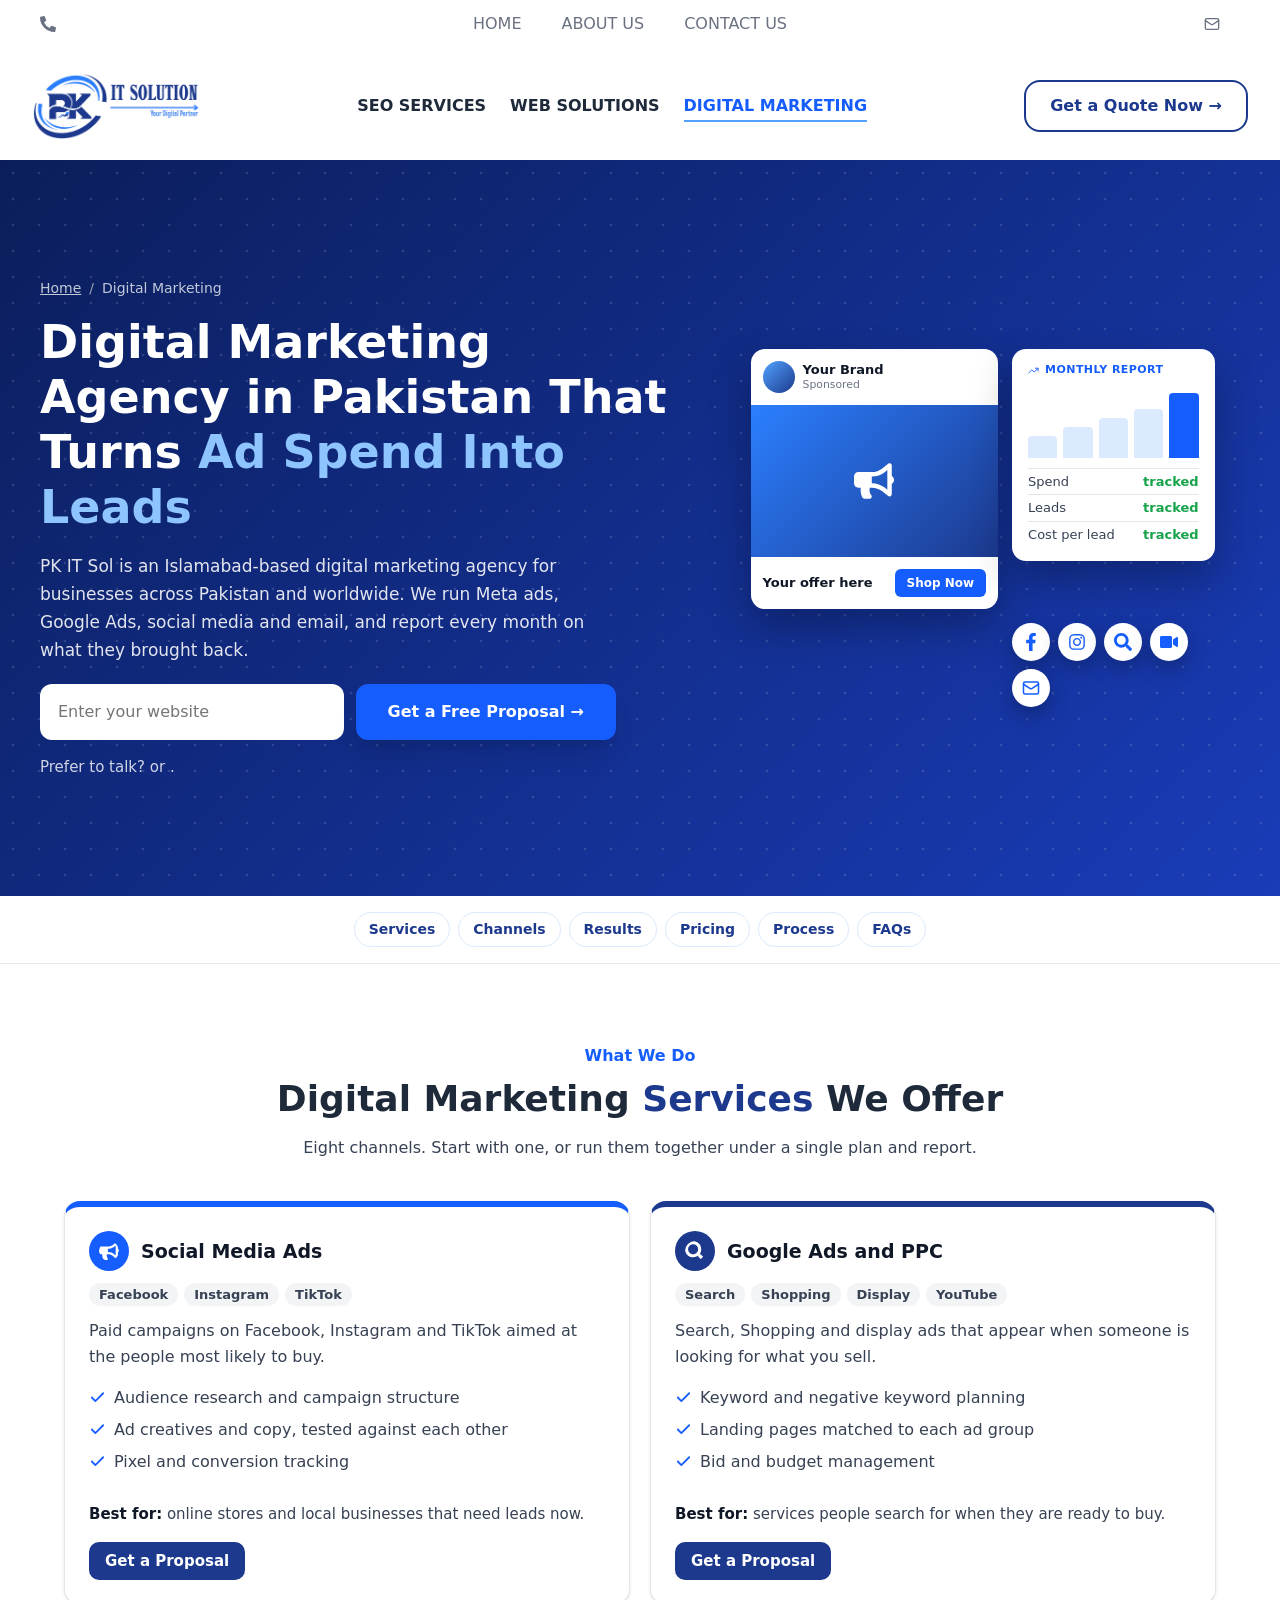
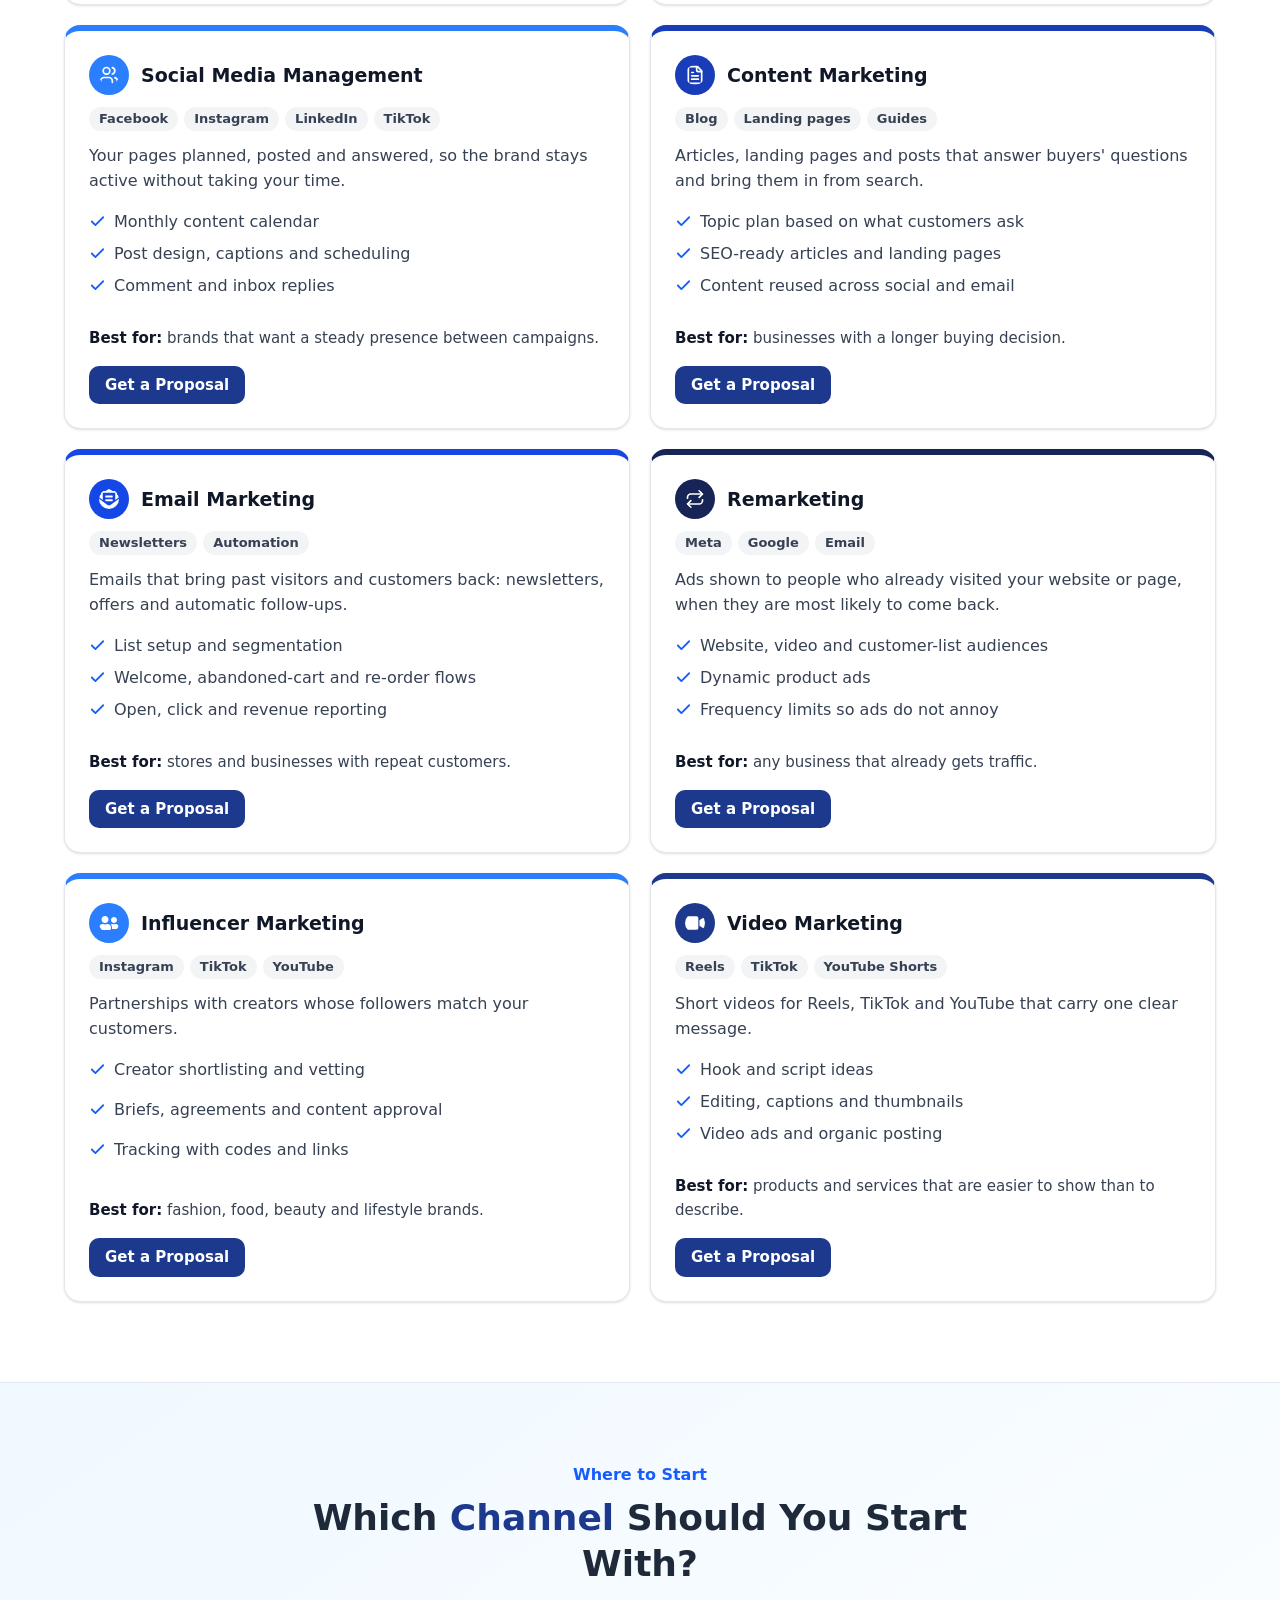
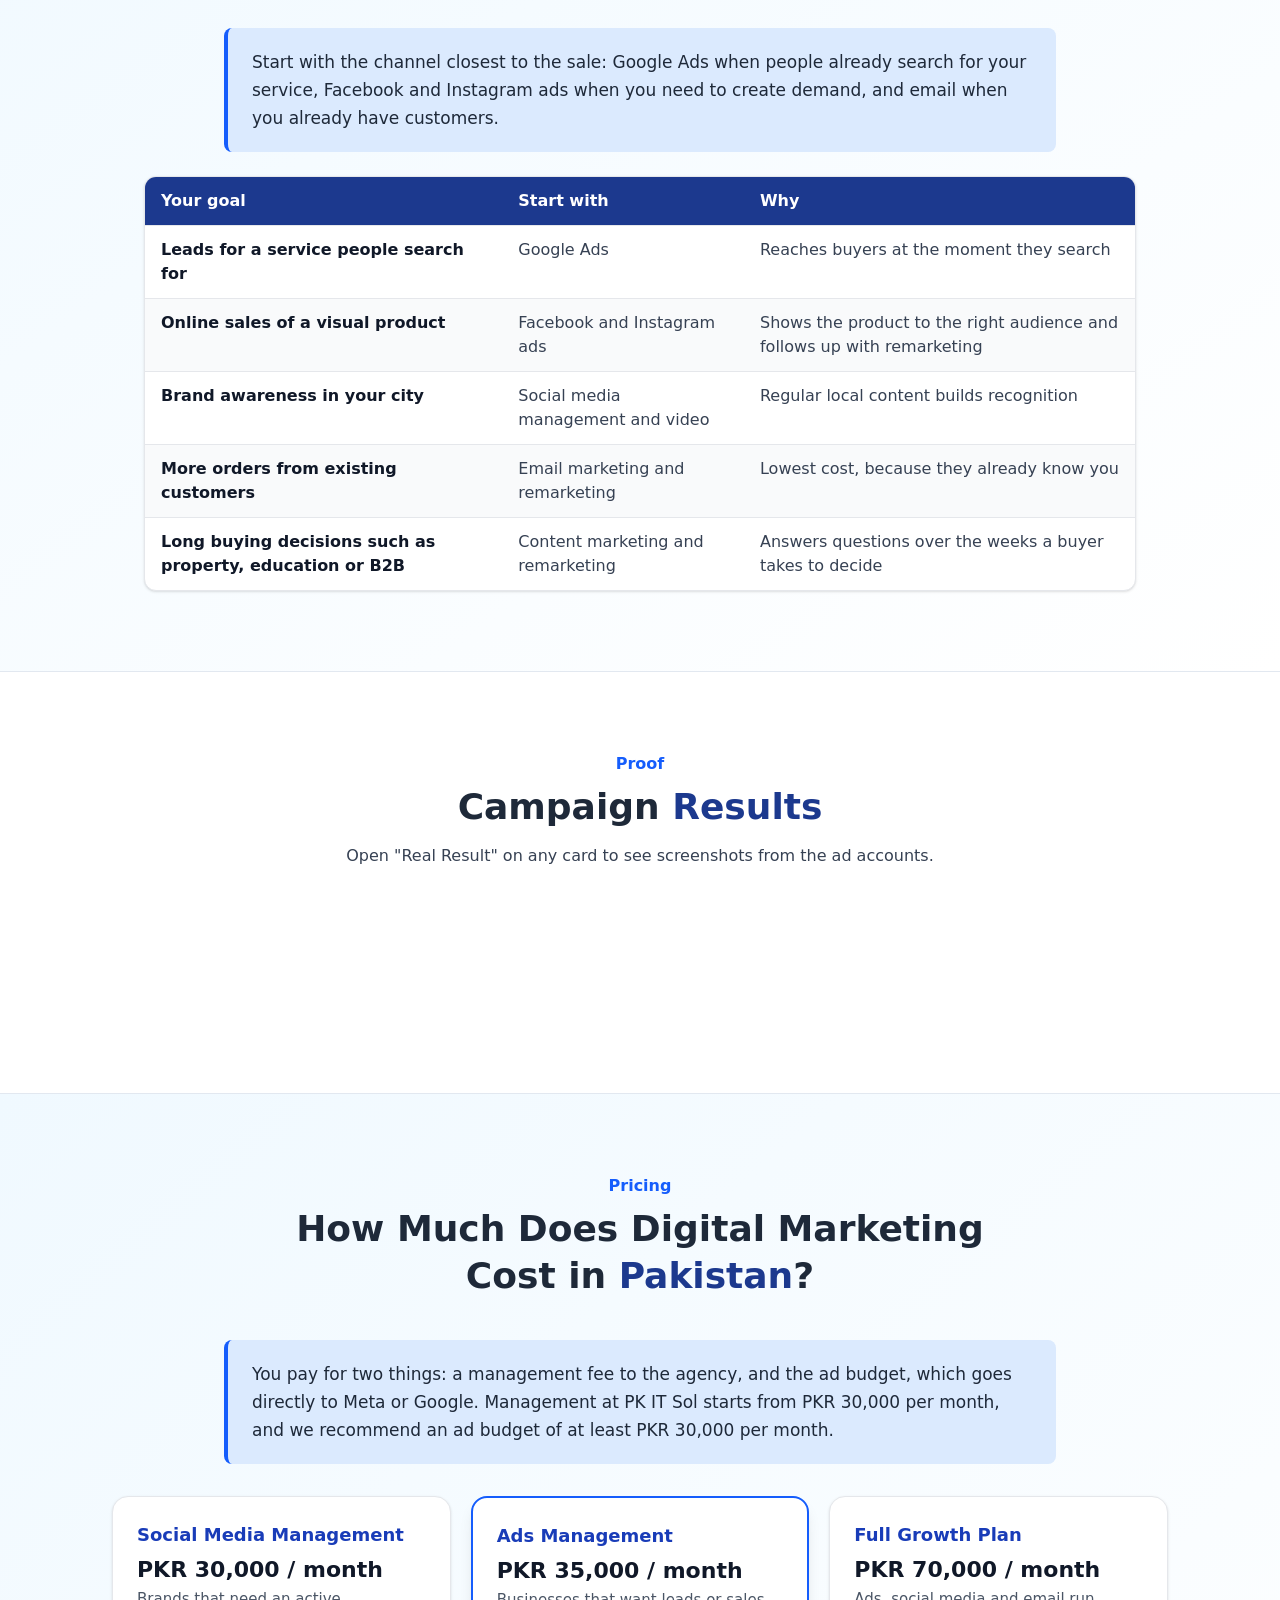
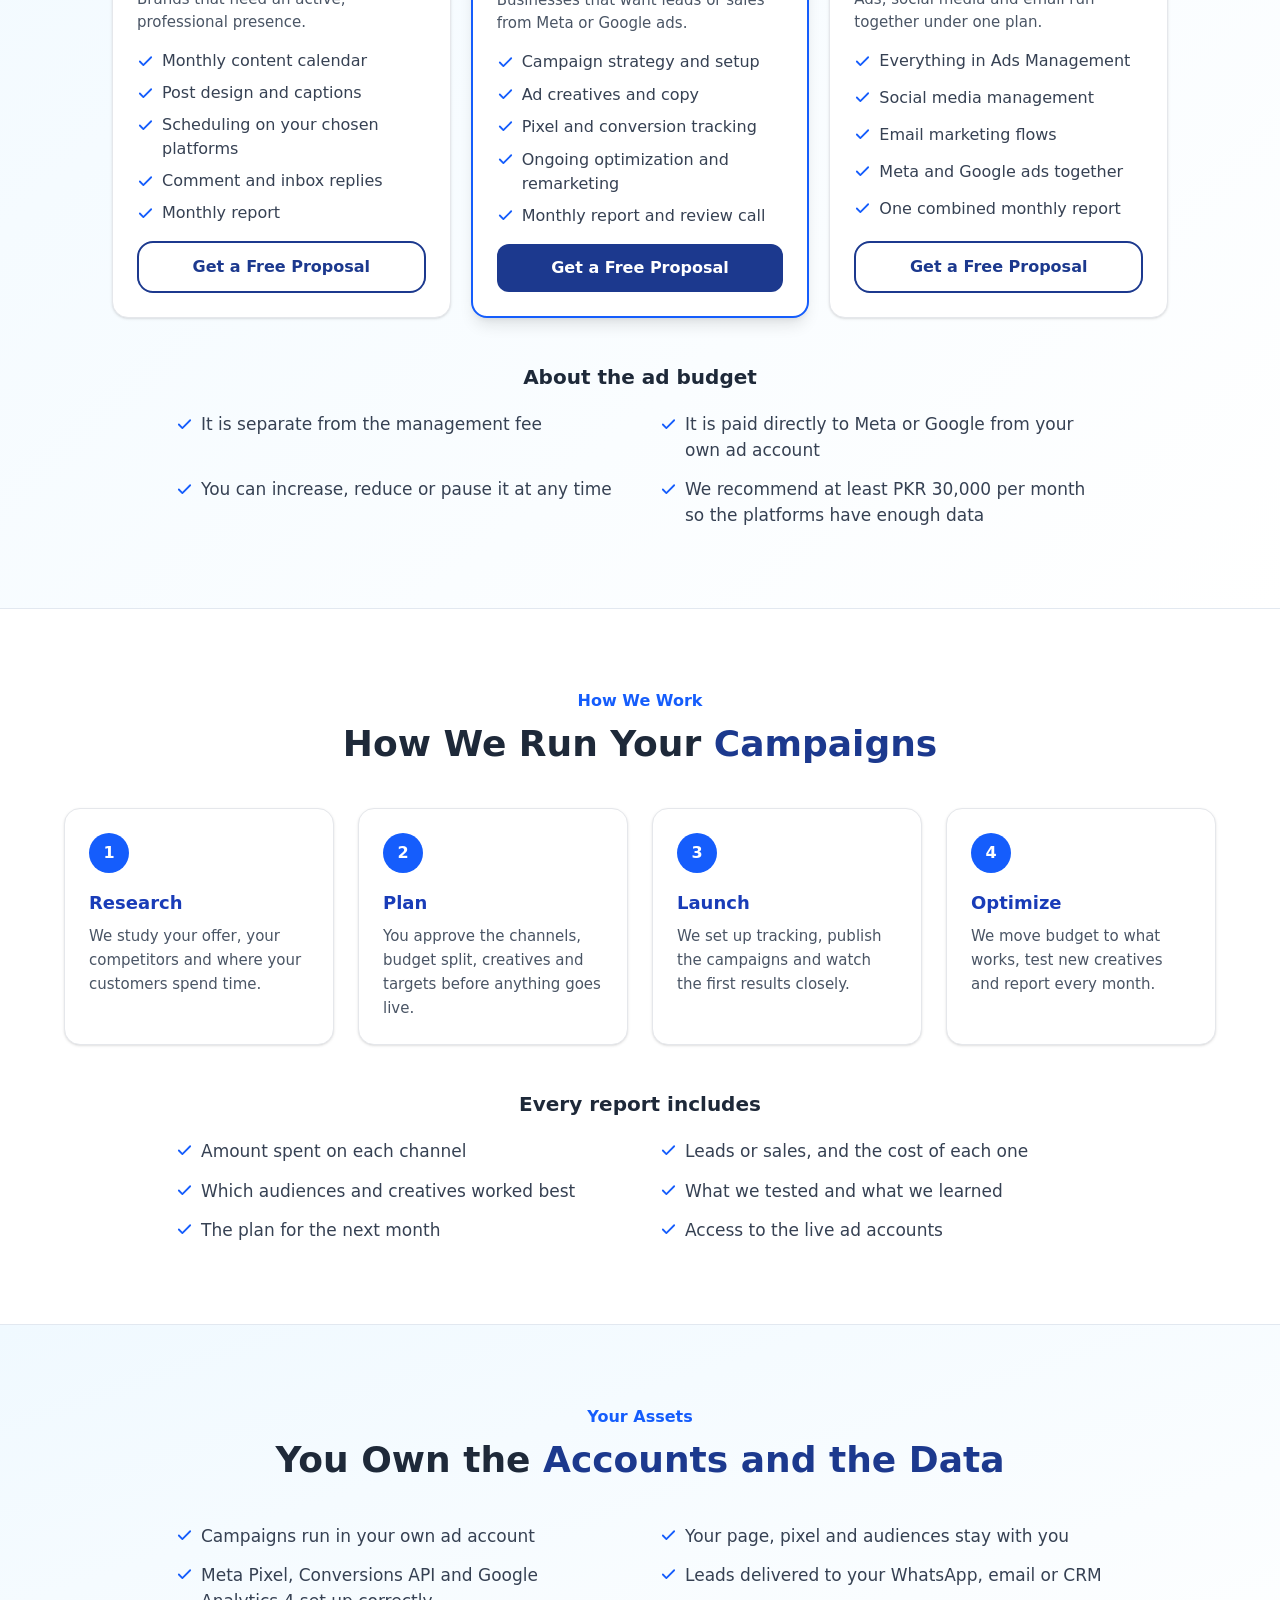
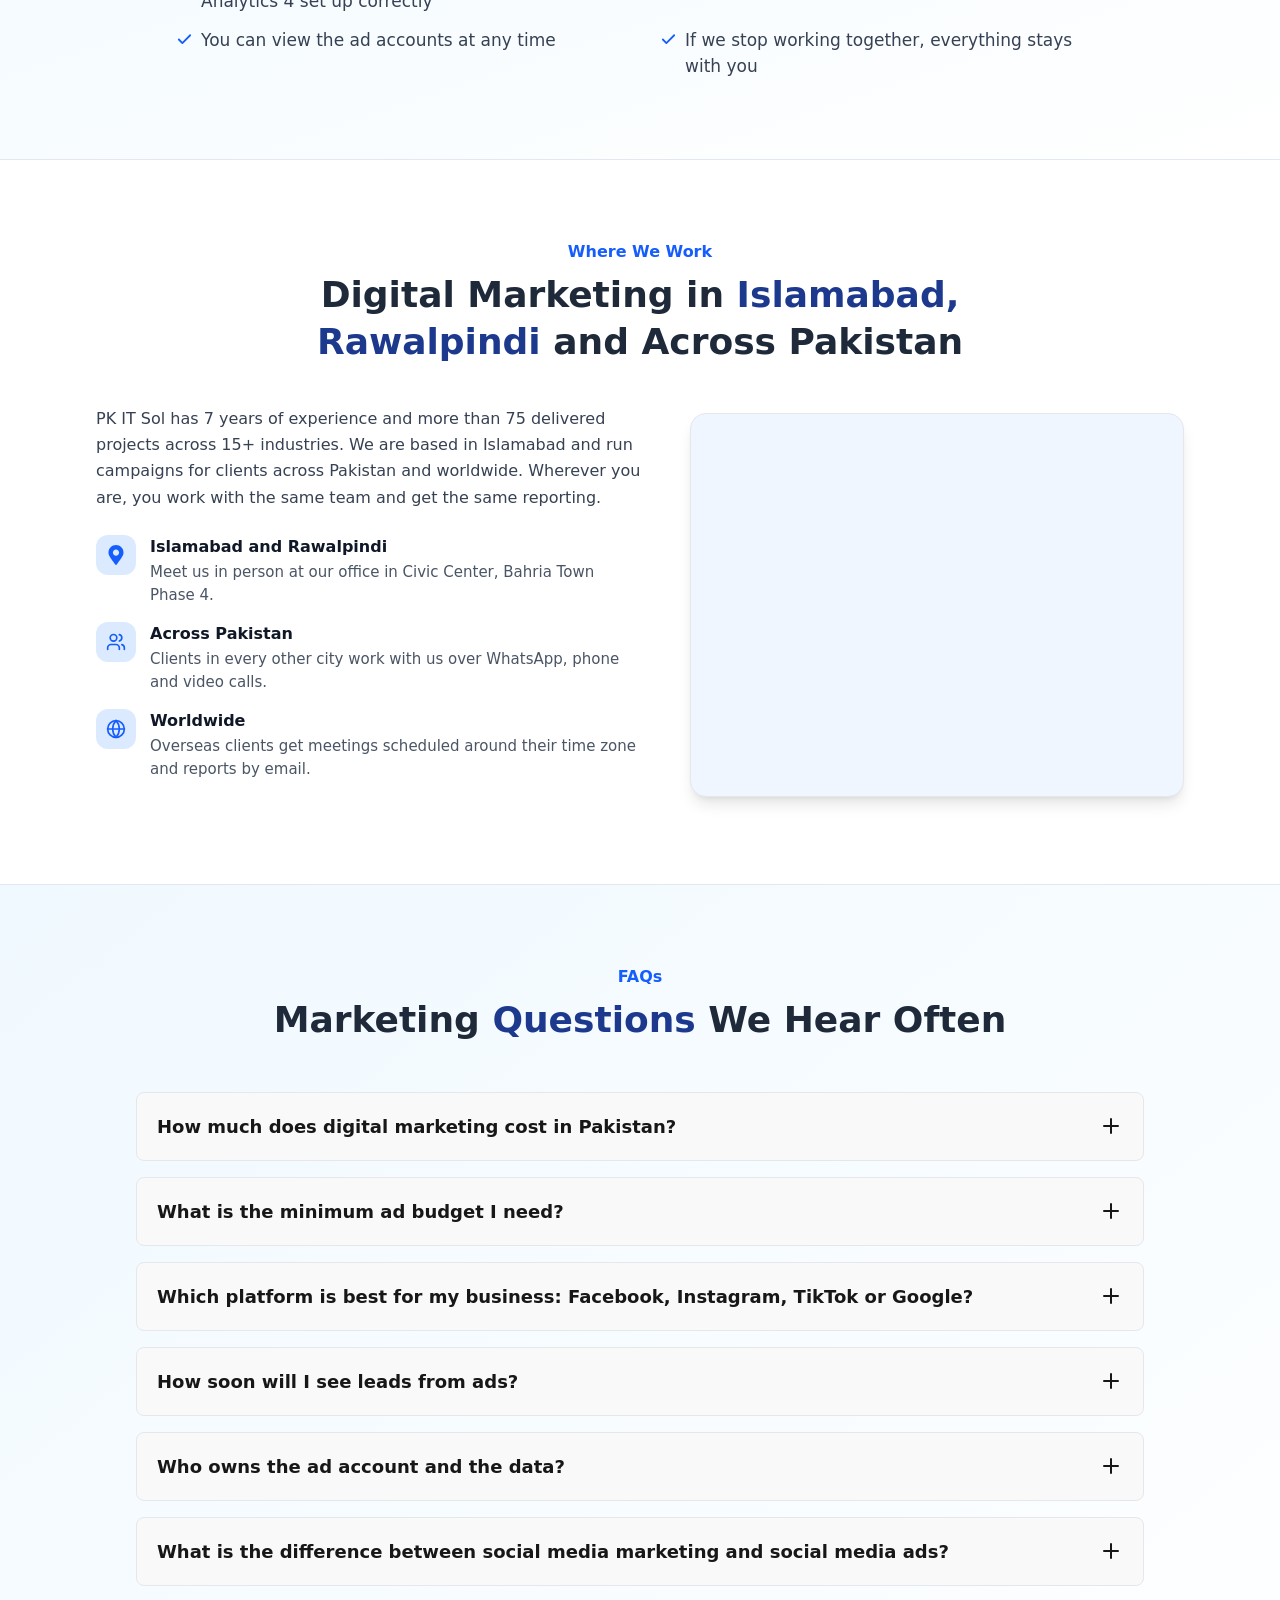
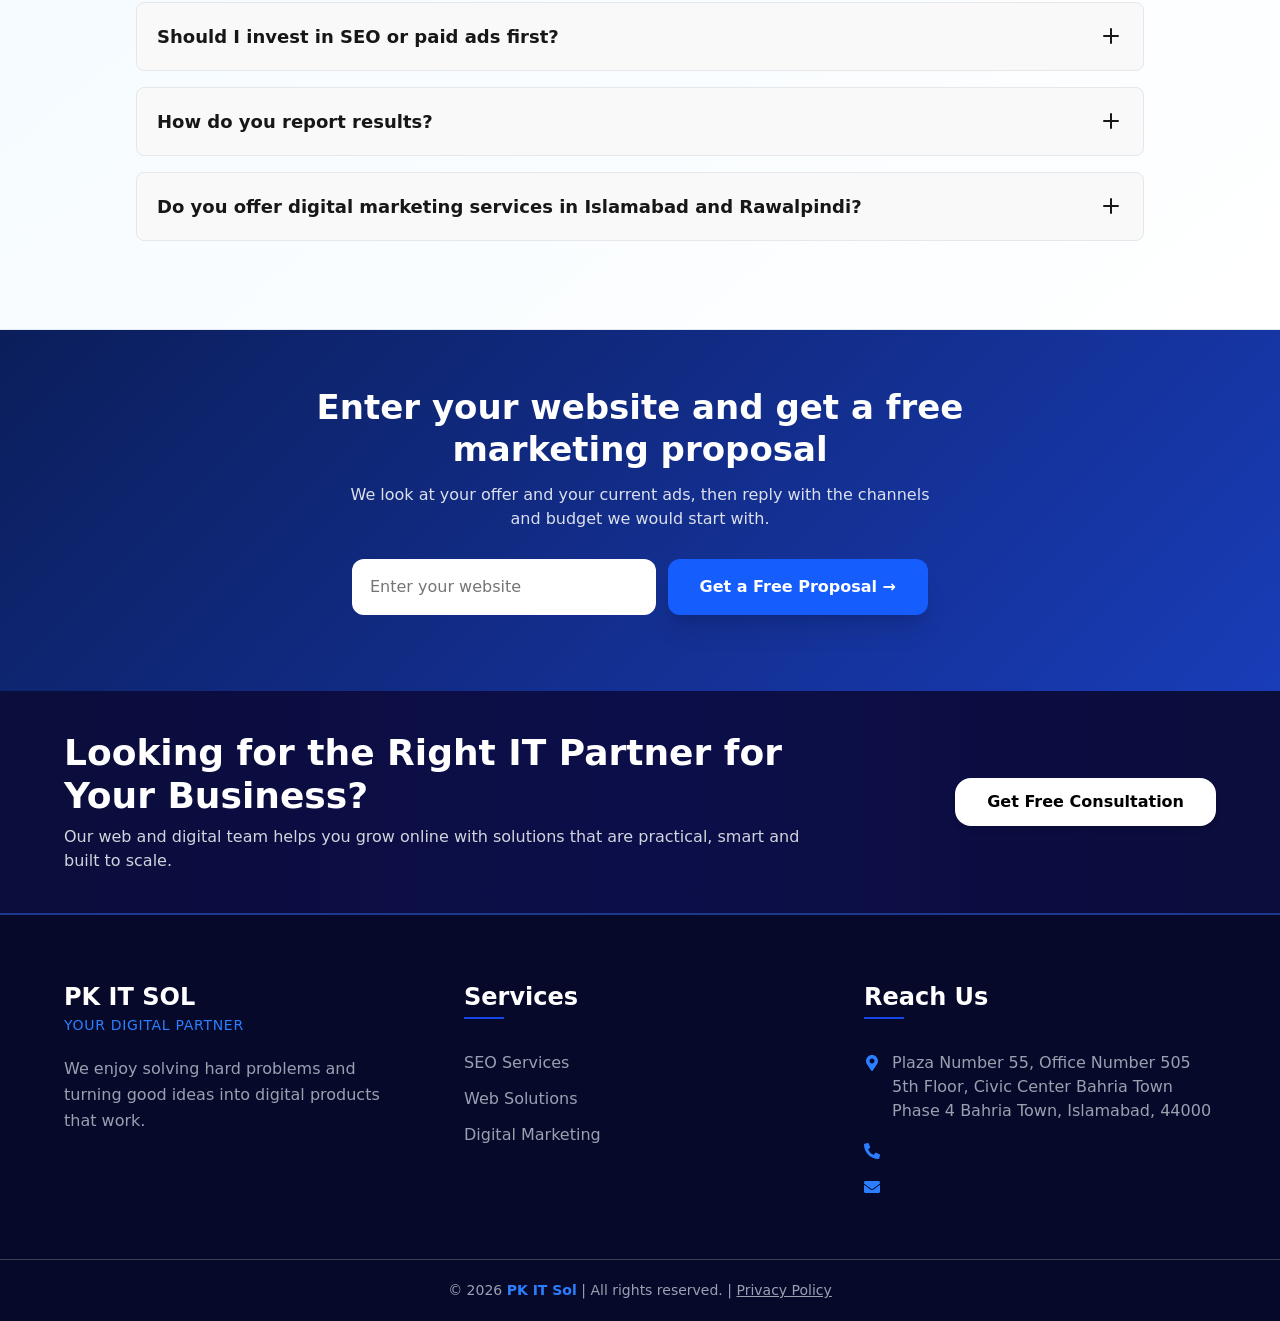
<file: digital-marketing.html>
<!DOCTYPE html>
<html lang="en">
<head>
  <meta charset="utf-8">
  <meta name="viewport" content="width=device-width, initial-scale=1, viewport-fit=cover">
  <title>Digital Marketing Agency in Pakistan | Islamabad | PK IT Sol</title>
  <meta name="description" content="Digital marketing agency in Pakistan, based in Islamabad. Meta ads, Google Ads, social media and email from PKR 30,000 a month. Free proposal.">
  <!-- Not indexed yet. When the content is final, change this to: index, follow -->
  <meta name="robots" content="noindex, nofollow">
  <link rel="canonical" href="https://pkitsol.com/digital-marketing">
  <meta name="theme-color" content="#1c398e">
  <meta property="og:type" content="website">
  <meta property="og:title" content="Digital Marketing Agency in Pakistan | Islamabad | PK IT Sol">
  <meta property="og:description" content="Digital marketing agency in Pakistan, based in Islamabad. Meta ads, Google Ads, social media and email from PKR 30,000 a month. Free proposal.">
  <script type="application/ld+json">{"@context": "https://schema.org", "@type": "Service", "name": "Digital Marketing Services in Pakistan", "serviceType": "Digital marketing", "url": "https://pkitsol.com/digital-marketing", "areaServed": [{"@type": "Country", "name": "Pakistan"}, {"@type": "City", "name": "Islamabad"}, {"@type": "City", "name": "Rawalpindi"}, "Worldwide"], "offers": {"@type": "Offer", "priceCurrency": "PKR", "price": "30000", "description": "Management plans from PKR 30,000 per month, ad budget separate"}, "provider": {"@type": "ProfessionalService", "name": "PK IT Sol", "url": "https://pkitsol.com/", "telephone": "+923006540558", "email": "pkitsols@gmail.com", "address": {"@type": "PostalAddress", "streetAddress": "Plaza Number 55, Office Number 505, 5th Floor, Civic Center, Bahria Town Phase 4", "addressLocality": "Islamabad", "postalCode": "44000", "addressCountry": "PK"}}}</script>
  <script type="application/ld+json">{"@context": "https://schema.org", "@type": "BreadcrumbList", "itemListElement": [{"@type": "ListItem", "position": 1, "name": "Home", "item": "https://pkitsol.com/"}, {"@type": "ListItem", "position": 2, "name": "Digital Marketing", "item": "https://pkitsol.com/digital-marketing"}]}</script>
  <link rel="icon" type="image/png" href="assets/img/favicon.png">
  <link rel="stylesheet" href="css/style.css">
  <script>
    document.documentElement.className += " js";
    /* Image fallback chain: local file -> data-remote URL -> data-placeholder.
       Lets the page show the right picture before tools/download-images has been run. */
    function imgFallback(img) {
      var remote = img.getAttribute("data-remote"), placeholder = img.getAttribute("data-placeholder");
      if (remote && !img.getAttribute("data-tried-remote")) { img.setAttribute("data-tried-remote", "1"); img.src = remote; }
      else if (placeholder && !img.getAttribute("data-tried-placeholder")) { img.setAttribute("data-tried-placeholder", "1"); img.src = placeholder; }
      else { img.onerror = null; }
    }
  </script>
</head>
<body class="svc svc--dm">

<!-- Icon sprite: keep this block as it is (same icons as index.html) -->
<svg xmlns="http://www.w3.org/2000/svg" class="sprite" aria-hidden="true" focusable="false">
  <!-- solid icons -->
  <symbol id="i-phone" viewBox="0 0 512 512"><path d="M497.39 361.8l-112-48a24 24 0 0 0-28 6.9l-49.6 60.6A370.66 370.66 0 0 1 130.6 204.11l60.6-49.6a23.94 23.94 0 0 0 6.9-28l-48-112A24.16 24.16 0 0 0 122.6.61l-104 24A24 24 0 0 0 0 48c0 256.5 207.9 464 464 464a24 24 0 0 0 23.4-18.6l24-104a24.29 24.29 0 0 0-14.01-27.6z"/></symbol>
  <symbol id="i-envelope" viewBox="0 0 512 512"><path d="M502.3 190.8c3.9-3.1 9.7-.2 9.7 4.7V400c0 26.5-21.5 48-48 48H48c-26.5 0-48-21.5-48-48V195.6c0-5 5.7-7.8 9.7-4.7 22.4 17.4 52.1 39.5 154.1 113.6 21.1 15.4 56.7 47.8 92.2 47.6 35.7.3 72-32.8 92.3-47.6 102-74.1 131.6-96.3 154-113.7zM256 320c23.2.4 56.6-29.2 73.4-41.4 132.7-96.3 142.8-104.7 173.4-128.7 5.8-4.5 9.2-11.5 9.2-18.9v-19c0-26.5-21.5-48-48-48H48C21.5 64 0 85.5 0 112v19c0 7.4 3.4 14.3 9.2 18.9 30.6 23.9 40.7 32.4 173.4 128.7 16.8 12.2 50.2 41.8 73.4 41.4z"/></symbol>
  <symbol id="i-pin" viewBox="0 0 384 512"><path d="M172.268 501.67C26.97 291.031 0 269.413 0 192 0 85.961 85.961 0 192 0s192 85.961 192 192c0 77.413-26.97 99.031-172.268 309.67-9.535 13.774-29.93 13.773-39.464 0zM192 272c44.183 0 80-35.817 80-80s-35.817-80-80-80-80 35.817-80 80 35.817 80 80 80z"/></symbol>
  <symbol id="i-facebook" viewBox="0 0 320 512"><path d="M279.14 288l14.22-92.66h-88.91v-60.13c0-25.35 12.42-50.06 52.24-50.06h40.42V6.26S260.43 0 225.36 0c-73.22 0-121.08 44.38-121.08 124.72v70.62H22.89V288h81.39v224h100.17V288z"/></symbol>
  <symbol id="i-instagram" viewBox="0 0 448 512"><path d="M224.1 141c-63.6 0-114.9 51.3-114.9 114.9s51.3 114.9 114.9 114.9S339 319.5 339 255.9 287.7 141 224.1 141zm0 189.6c-41.1 0-74.7-33.5-74.7-74.7s33.5-74.7 74.7-74.7 74.7 33.5 74.7 74.7-33.6 74.7-74.7 74.7zm146.4-194.3c0 14.9-12 26.8-26.8 26.8-14.9 0-26.8-12-26.8-26.8s12-26.8 26.8-26.8 26.8 12 26.8 26.8zm76.1 27.2c-1.7-35.9-9.9-67.7-36.2-93.9-26.2-26.2-58-34.4-93.9-36.2-37-2.1-147.9-2.1-184.9 0-35.8 1.7-67.6 9.9-93.9 36.1s-34.4 58-36.2 93.9c-2.1 37-2.1 147.9 0 184.9 1.7 35.9 9.9 67.7 36.2 93.9s58 34.4 93.9 36.2c37 2.1 147.9 2.1 184.9 0 35.9-1.7 67.7-9.9 93.9-36.2 26.2-26.2 34.4-58 36.2-93.9 2.1-37 2.1-147.8 0-184.8zM398.8 388c-7.8 19.6-22.9 34.7-42.6 42.6-29.5 11.7-99.5 9-132.1 9s-102.7 2.6-132.1-9c-19.6-7.8-34.7-22.9-42.6-42.6-11.7-29.5-9-99.5-9-132.1s-2.6-102.7 9-132.1c7.8-19.6 22.9-34.7 42.6-42.6 29.5-11.7 99.5-9 132.1-9s102.7-2.6 132.1 9c19.6 7.8 34.7 22.9 42.6 42.6 11.7 29.5 9 99.5 9 132.1s2.7 102.7-9 132.1z"/></symbol>
  <symbol id="i-linkedin" viewBox="0 0 448 512"><path d="M100.28 448H7.4V148.9h92.88zM53.79 108.1C24.09 108.1 0 83.5 0 53.8a53.79 53.79 0 0 1 107.58 0c0 29.7-24.1 54.3-53.79 54.3zM447.9 448h-92.68V302.4c0-34.7-.7-79.2-48.29-79.2-48.29 0-55.69 37.7-55.69 76.7V448h-92.78V148.9h89.08v40.8h1.3c12.4-23.5 42.69-48.3 87.88-48.3 94 0 111.28 61.9 111.28 142.3V448z"/></symbol>
  <symbol id="i-whatsapp" viewBox="0 0 448 512"><path d="M380.9 97.1C339 55.1 283.2 32 223.9 32c-122.4 0-222 99.6-222 222 0 39.1 10.2 77.3 29.6 111L0 480l117.7-30.9c32.4 17.7 68.9 27 106.1 27h.1c122.3 0 224.1-99.6 224.1-222 0-59.3-25.2-115-67.1-157zm-157 341.6c-33.2 0-65.7-8.9-94-25.7l-6.7-4-69.8 18.3L72 359.2l-4.4-7c-18.5-29.4-28.2-63.3-28.2-98.2 0-101.7 82.8-184.5 184.6-184.5 49.3 0 95.6 19.2 130.4 54.1 34.8 34.9 56.2 81.2 56.1 130.5 0 101.8-84.9 184.6-186.6 184.6zm101.2-138.2c-5.5-2.8-32.8-16.2-37.9-18-5.1-1.9-8.8-2.8-12.5 2.8-3.7 5.6-14.3 18-17.6 21.8-3.2 3.7-6.5 4.2-12 1.4-32.6-16.3-54-29.1-75.5-66-5.7-9.8 5.7-9.1 16.3-30.3 1.8-3.7.9-6.9-.5-9.7-1.4-2.8-12.5-30.1-17.1-41.2-4.5-10.8-9.1-9.3-12.5-9.5-3.2-.2-6.9-.2-10.6-.2-3.7 0-9.7 1.4-14.8 6.9-5.1 5.6-19.4 19-19.4 46.3 0 27.3 19.9 53.7 22.6 57.4 2.8 3.7 39.1 59.7 94.8 83.8 35.2 15.2 49 16.5 66.6 13.9 10.7-1.6 32.8-13.4 37.4-26.4 4.6-13 4.6-24.1 3.2-26.4-1.3-2.5-5-3.9-10.5-6.6z"/></symbol>
  <symbol id="i-wordpress" viewBox="0 0 512 512"><path d="M61.7 169.4l101.5 278C92.2 413 43.3 340.2 43.3 256c0-30.9 6.6-60.1 18.4-86.6zm337.9 75.9c0-26.3-9.4-44.5-17.5-58.7-10.8-17.5-20.9-32.4-20.9-49.9 0-19.6 14.8-37.8 35.7-37.8.9 0 1.8.1 2.8.2-37.9-34.7-88.3-55.9-143.7-55.9-74.3 0-139.7 38.1-177.8 95.9 5 .2 9.7.3 13.7.3 22.2 0 56.7-2.7 56.7-2.7 11.5-.7 12.8 16.2 1.4 17.5 0 0-11.5 1.3-24.3 2l77.5 230.4L249.8 247l-33.1-90.8c-11.5-.7-22.3-2-22.3-2-11.5-.7-10.1-18.2 1.3-17.5 0 0 35.1 2.7 56 2.7 22.2 0 56.7-2.7 56.7-2.7 11.5-.7 12.8 16.2 1.4 17.5 0 0-11.5 1.3-24.3 2l76.9 228.7 21.2-70.9c9-29.4 16-50.5 16-68.7zm-139.9 29.3l-63.8 185.5c19.1 5.6 39.2 8.7 60.1 8.7 24.8 0 48.5-4.3 70.6-12.1-.6-.9-1.1-1.9-1.5-2.9l-65.4-179.2zm183-120.7c.9 6.8 1.4 14 1.4 21.9 0 21.6-4 45.8-16.2 76.2l-65 187.9C426.2 403 468.7 334.5 468.7 256c0-37-9.4-71.8-26-102.1zM504 256c0 136.8-111.3 248-248 248C119.2 504 8 392.7 8 256 8 119.2 119.2 8 256 8c136.7 0 248 111.2 248 248zm-11.4 0c0-130.5-106.2-236.6-236.6-236.6C125.5 19.4 19.4 125.5 19.4 256S125.6 492.6 256 492.6c130.5 0 236.6-106.1 236.6-236.6z"/></symbol>
  <symbol id="i-store" viewBox="0 0 616 512"><path d="M602 118.6L537.1 15C531.3 5.7 521 0 510 0H106C95 0 84.7 5.7 78.9 15L14 118.6c-33.5 53.5-3.8 127.9 58.8 136.4 4.5.6 9.1.9 13.7.9 29.6 0 55.8-13 73.8-33.1 18 20.1 44.3 33.1 73.8 33.1 29.6 0 55.8-13 73.8-33.1 18 20.1 44.3 33.1 73.8 33.1 29.6 0 55.8-13 73.8-33.1 18.1 20.1 44.3 33.1 73.8 33.1 4.7 0 9.2-.3 13.7-.9 62.8-8.4 92.6-82.8 59-136.4zM529.5 288c-10 0-19.9-1.5-29.5-3.8V384H116v-99.8c-9.6 2.2-19.5 3.8-29.5 3.8-6 0-12.1-.4-18-1.2-5.6-.8-11.1-2.1-16.4-3.6V480c0 17.7 14.3 32 32 32h448c17.7 0 32-14.3 32-32V283.2c-5.4 1.6-10.8 2.9-16.4 3.6-6.1.8-12.1 1.2-18.2 1.2z"/></symbol>
  <symbol id="i-shopify" viewBox="0 0 448 512"><path d="M388.32,104.1a4.66,4.66,0,0,0-4.4-4c-2,0-37.23-.8-37.23-.8s-21.61-20.82-29.62-28.83V503.2L442.76,472S388.72,106.5,388.32,104.1ZM288.65,70.47a116.67,116.67,0,0,0-7.21-17.61C271,32.85,255.42,22,237,22a15,15,0,0,0-4,.4c-.4-.8-1.2-1.2-1.6-2C223.4,11.63,213,7.63,200.58,8c-24,.8-48,18-67.25,48.83-13.61,21.62-24,48.84-26.82,70.06-27.62,8.4-46.83,14.41-47.23,14.81-14,4.4-14.41,4.8-16,18-1.2,10-38,291.82-38,291.82L307.86,504V65.67a41.66,41.66,0,0,0-4.4.4S297.86,67.67,288.65,70.47ZM233.41,87.69c-16,4.8-33.63,10.4-50.84,15.61,4.8-18.82,14.41-37.63,25.62-50,4.4-4.4,10.41-9.61,17.21-12.81C232.21,54.86,233.81,74.48,233.41,87.69ZM200.58,24.44A27.49,27.49,0,0,1,215,28c-6.4,3.2-12.81,8.41-18.81,14.41-15.21,16.42-26.82,42-31.62,66.45-14.42,4.41-28.83,8.81-42,12.81C131.33,83.28,163.75,25.24,200.58,24.44ZM154.15,244.61c1.6,25.61,69.25,31.22,73.25,91.66,2.8,47.64-25.22,80.06-65.65,82.47-48.83,3.2-75.65-25.62-75.65-25.62l10.4-44s26.82,20.42,48.44,18.82c14-.8,19.22-12.41,18.81-20.42-2-33.62-57.24-31.62-60.84-86.86-3.2-46.44,27.22-93.27,94.47-97.68,26-1.6,39.23,4.81,39.23,4.81L221.4,225.39s-17.21-8-37.63-6.4C154.15,221,153.75,239.8,154.15,244.61ZM249.42,82.88c0-12-1.6-29.22-7.21-43.63,18.42,3.6,27.22,24,31.23,36.43Q262.63,78.68,249.42,82.88Z"/></symbol>
  <symbol id="i-code" viewBox="0 0 640 512"><path d="M278.9 511.5l-61-17.7c-6.4-1.8-10-8.5-8.2-14.9L346.2 8.7c1.8-6.4 8.5-10 14.9-8.2l61 17.7c6.4 1.8 10 8.5 8.2 14.9L293.8 503.3c-1.9 6.4-8.5 10.1-14.9 8.2zm-114-112.2l43.5-46.4c4.6-4.9 4.3-12.7-.8-17.2L117 256l90.6-79.7c5.1-4.5 5.5-12.3.8-17.2l-43.5-46.4c-4.5-4.8-12.1-5.1-17-.5L3.8 247.2c-5.1 4.7-5.1 12.8 0 17.5l144.1 135.1c4.9 4.6 12.5 4.4 17-.5zm327.2.6l144.1-135.1c5.1-4.7 5.1-12.8 0-17.5L492.1 112.1c-4.8-4.5-12.4-4.3-17 .5L431.6 159c-4.6 4.9-4.3 12.7.8 17.2L523 256l-90.6 79.7c-5.1 4.5-5.5 12.3-.8 17.2l43.5 46.4c4.5 4.9 12.1 5.1 17 .6z"/></symbol>
  <symbol id="i-search" viewBox="0 0 512 512"><path d="M505 442.7L405.3 343c-4.5-4.5-10.6-7-17-7H372c27.6-35.3 44-79.7 44-128C416 93.1 322.9 0 208 0S0 93.1 0 208s93.1 208 208 208c48.3 0 92.7-16.4 128-44v16.3c0 6.4 2.5 12.5 7 17l99.7 99.7c9.4 9.4 24.6 9.4 33.9 0l28.3-28.3c9.4-9.4 9.4-24.6.1-34zM208 336c-70.7 0-128-57.2-128-128 0-70.7 57.2-128 128-128 70.7 0 128 57.2 128 128 0 70.7-57.2 128-128 128z"/></symbol>
  <symbol id="i-cart" viewBox="0 0 576 512"><path d="M528.12 301.319l47.273-208C578.806 78.301 567.391 64 551.99 64H159.208l-9.166-44.81C147.758 8.021 137.93 0 126.529 0H24C10.745 0 0 10.745 0 24v16c0 13.255 10.745 24 24 24h69.883l70.248 343.435C147.325 417.1 136 435.222 136 456c0 30.928 25.072 56 56 56s56-25.072 56-56c0-15.674-6.447-29.835-16.824-40h209.647C430.447 426.165 424 440.326 424 456c0 30.928 25.072 56 56 56s56-25.072 56-56c0-22.172-12.888-41.332-31.579-50.405l5.517-24.276c3.413-15.018-8.002-29.319-23.403-29.319H218.117l-6.545-32h293.145c11.206 0 20.92-7.754 23.403-18.681z"/></symbol>
  <symbol id="i-cog" viewBox="0 0 512 512"><path d="M487.4 315.7l-42.6-24.6c4.3-23.2 4.3-47 0-70.2l42.6-24.6c4.9-2.8 7.1-8.6 5.5-14-11.1-35.6-30-67.8-54.7-94.6-3.8-4.1-10-5.1-14.8-2.3L380.8 110c-17.9-15.4-38.5-27.3-60.8-35.1V25.8c0-5.6-3.9-10.5-9.4-11.7-36.7-8.2-74.3-7.8-109.2 0-5.5 1.2-9.4 6.1-9.4 11.7V75c-22.2 7.9-42.8 19.8-60.8 35.1L88.7 85.5c-4.9-2.8-11-1.9-14.8 2.3-24.7 26.7-43.6 58.9-54.7 94.6-1.7 5.4.6 11.2 5.5 14L67.3 221c-4.3 23.2-4.3 47 0 70.2l-42.6 24.6c-4.9 2.8-7.1 8.6-5.5 14 11.1 35.6 30 67.8 54.7 94.6 3.8 4.1 10 5.1 14.8 2.3l42.6-24.6c17.9 15.4 38.5 27.3 60.8 35.1v49.2c0 5.6 3.9 10.5 9.4 11.7 36.7 8.2 74.3 7.8 109.2 0 5.5-1.2 9.4-6.1 9.4-11.7v-49.2c22.2-7.9 42.8-19.8 60.8-35.1l42.6 24.6c4.9 2.8 11 1.9 14.8-2.3 24.7-26.7 43.6-58.9 54.7-94.6 1.5-5.5-.7-11.3-5.6-14.1zM256 336c-44.1 0-80-35.9-80-80s35.9-80 80-80 80 35.9 80 80-35.9 80-80 80z"/></symbol>
  <symbol id="i-bullhorn" viewBox="0 0 576 512"><path d="M576 240c0-23.63-12.95-44.04-32-55.12V32.01C544 23.26 537.02 0 512 0c-7.12 0-14.19 2.38-19.98 7.02l-85.03 68.03C364.28 109.19 310.66 128 256 128H64c-35.35 0-64 28.65-64 64v96c0 35.35 28.65 64 64 64h33.7c-1.39 10.48-2.18 21.14-2.18 32 0 39.77 9.26 77.35 25.56 110.94 5.19 10.69 16.52 17.06 28.4 17.06h74.28c26.05 0 41.69-29.84 25.9-50.56-16.4-21.52-26.15-48.36-26.15-77.44 0-11.11 1.62-21.79 4.41-32H256c54.66 0 108.28 18.81 150.98 52.95l85.03 68.03a32.023 32.023 0 0 0 19.98 7.02c24.92 0 32-22.78 32-32V295.13C563.05 284.04 576 263.63 576 240zm-96 141.42l-33.05-26.44C392.95 311.78 325.12 288 256 288v-96c69.12 0 136.95-23.78 190.95-66.98L480 98.58v282.84z"/></symbol>
  <symbol id="i-envelope-open" viewBox="0 0 512 512"><path d="M176 216h160c8.84 0 16-7.16 16-16v-16c0-8.84-7.16-16-16-16H176c-8.84 0-16 7.16-16 16v16c0 8.84 7.16 16 16 16zm-16 80c0 8.84 7.16 16 16 16h160c8.84 0 16-7.16 16-16v-16c0-8.84-7.16-16-16-16H176c-8.84 0-16 7.16-16 16v16zm96 121.13c-16.42 0-32.84-5.06-46.86-15.19L0 250.86V464c0 26.51 21.49 48 48 48h416c26.51 0 48-21.49 48-48V250.86L302.86 401.94c-14.02 10.12-30.44 15.19-46.86 15.19zm237.61-254.18c-8.85-6.94-17.24-13.47-29.61-22.81V96c0-26.51-21.49-48-48-48h-77.55c-3.04-2.2-5.87-4.26-9.04-6.56C312.6 29.17 279.2-.35 256 0c-23.2-.35-56.59 29.17-73.41 41.44-3.17 2.3-6 4.36-9.04 6.56H96c-26.51 0-48 21.49-48 48v44.14c-12.37 9.33-20.76 15.87-29.61 22.81A47.995 47.995 0 0 0 0 200.72v10.65l96 69.35V96h320v184.72l96-69.35v-10.65c0-14.74-6.78-28.67-18.39-37.77z"/></symbol>
  <symbol id="i-user-friends" viewBox="0 0 640 512"><path d="M192 256c61.9 0 112-50.1 112-112S253.9 32 192 32 80 82.1 80 144s50.1 112 112 112zm76.8 32h-8.3c-20.8 10-43.9 16-68.5 16s-47.6-6-68.5-16h-8.3C51.6 288 0 339.6 0 403.2V432c0 26.5 21.5 48 48 48h288c26.5 0 48-21.5 48-48v-28.8c0-63.6-51.6-115.2-115.2-115.2zM480 256c53 0 96-43 96-96s-43-96-96-96-96 43-96 96 43 96 96 96zm48 32h-3.8c-13.9 4.8-28.6 8-44.2 8s-30.3-3.2-44.2-8H432c-20.4 0-39.2 5.9-55.7 15.4 24.4 26.3 39.7 61.2 39.7 99.8v38.4c0 2.2-.5 4.3-.6 6.4H592c26.5 0 48-21.5 48-48 0-61.9-50.1-112-112-112z"/></symbol>
  <symbol id="i-video" viewBox="0 0 576 512"><path d="M336.2 64H47.8C21.4 64 0 85.4 0 111.8v288.4C0 426.6 21.4 448 47.8 448h288.4c26.4 0 47.8-21.4 47.8-47.8V111.8c0-26.4-21.4-47.8-47.8-47.8zm189.4 37.7L416 177.3v157.4l109.6 75.5c21.2 14.6 50.4-.3 50.4-25.8V127.5c0-25.4-29.1-40.4-50.4-25.8z"/></symbol>
  <symbol id="i-quote" viewBox="0 0 512 512"><path d="M464 32H336c-26.5 0-48 21.5-48 48v128c0 26.5 21.5 48 48 48h80v64c0 35.3-28.7 64-64 64h-8c-13.3 0-24 10.7-24 24v48c0 13.3 10.7 24 24 24h8c88.4 0 160-71.6 160-160V80c0-26.5-21.5-48-48-48zm-288 0H48C21.5 32 0 53.5 0 80v128c0 26.5 21.5 48 48 48h80v64c0 35.3-28.7 64-64 64h-8c-13.3 0-24 10.7-24 24v48c0 13.3 10.7 24 24 24h8c88.4 0 160-71.6 160-160V80c0-26.5-21.5-48-48-48z"/></symbol>
  <symbol id="i-arrow-top" viewBox="0 0 24 24"><path d="M6 4h12v2H6zm.707 11.707L11 11.414V20h2v-8.586l4.293 4.293 1.414-1.414L12 7.586l-6.707 6.707z"/></symbol>
  <symbol id="i-headset" viewBox="0 0 24 24"><path d="M21 12.22C21 6.73 16.74 3 12 3c-4.69 0-9 3.65-9 9.28-.6.34-1 .98-1 1.72v2c0 1.1.9 2 2 2h1v-6.1c0-3.87 3.13-7 7-7s7 3.13 7 7V19h-8v2h8c1.1 0 2-.9 2-2v-1.22c.59-.31 1-.92 1-1.64v-2.3c0-.7-.41-1.31-1-1.62z"/><circle cx="9" cy="13" r="1"/><circle cx="15" cy="13" r="1"/><path d="M18 11.03A6.04 6.04 0 0 0 12.05 6c-3.03 0-6.29 2.51-6.03 6.45a8.075 8.075 0 0 0 4.86-5.89c1.31 2.63 4 4.44 7.12 4.47z"/></symbol>
  <!-- outline icons -->
  <symbol id="i-mail" viewBox="0 0 24 24"><g fill="none" stroke="currentColor" stroke-width="2" stroke-linecap="round" stroke-linejoin="round"><path d="m22 7-8.991 5.727a2 2 0 0 1-2.009 0L2 7"/><rect x="2" y="4" width="20" height="16" rx="2"/></g></symbol>
  <symbol id="i-settings" viewBox="0 0 24 24"><g fill="none" stroke="currentColor" stroke-width="1.5" stroke-linecap="round" stroke-linejoin="round"><path d="M9.671 4.136a2.34 2.34 0 0 1 4.659 0 2.34 2.34 0 0 0 3.319 1.915 2.34 2.34 0 0 1 2.33 4.033 2.34 2.34 0 0 0 0 3.831 2.34 2.34 0 0 1-2.33 4.033 2.34 2.34 0 0 0-3.319 1.915 2.34 2.34 0 0 1-4.659 0 2.34 2.34 0 0 0-3.32-1.915 2.34 2.34 0 0 1-2.33-4.033 2.34 2.34 0 0 0 0-3.831A2.34 2.34 0 0 1 6.35 6.051a2.34 2.34 0 0 0 3.319-1.915"/><circle cx="12" cy="12" r="3"/></g></symbol>
  <symbol id="i-circle-user" viewBox="0 0 24 24"><g fill="none" stroke="currentColor" stroke-width="1.5" stroke-linecap="round" stroke-linejoin="round"><circle cx="12" cy="12" r="10"/><circle cx="12" cy="10" r="3"/><path d="M7 20.662V19a2 2 0 0 1 2-2h6a2 2 0 0 1 2 2v1.662"/></g></symbol>
  <symbol id="i-users" viewBox="0 0 24 24"><g fill="none" stroke="currentColor" stroke-width="2" stroke-linecap="round" stroke-linejoin="round"><path d="M16 21v-2a4 4 0 0 0-4-4H6a4 4 0 0 0-4 4v2"/><path d="M16 3.128a4 4 0 0 1 0 7.744"/><path d="M22 21v-2a4 4 0 0 0-3-3.87"/><circle cx="9" cy="7" r="4"/></g></symbol>
  <symbol id="i-trending-up" viewBox="0 0 24 24"><g fill="none" stroke="currentColor" stroke-width="2" stroke-linecap="round" stroke-linejoin="round"><path d="M16 7h6v6"/><path d="m22 7-8.5 8.5-5-5L2 17"/></g></symbol>
  <symbol id="i-chart" viewBox="0 0 24 24"><g fill="none" stroke="currentColor" stroke-width="2" stroke-linecap="round" stroke-linejoin="round"><path d="M5 21v-6"/><path d="M12 21V3"/><path d="M19 21V9"/></g></symbol>
  <symbol id="i-repeat" viewBox="0 0 24 24"><g fill="none" stroke="currentColor" stroke-width="2" stroke-linecap="round" stroke-linejoin="round"><path d="m17 2 4 4-4 4"/><path d="M3 11v-1a4 4 0 0 1 4-4h14"/><path d="m7 22-4-4 4-4"/><path d="M21 13v1a4 4 0 0 1-4 4H3"/></g></symbol>
  <symbol id="i-file-text" viewBox="0 0 24 24"><g fill="none" stroke="currentColor" stroke-width="2" stroke-linecap="round" stroke-linejoin="round"><path d="M15 2H6a2 2 0 0 0-2 2v16a2 2 0 0 0 2 2h12a2 2 0 0 0 2-2V7Z"/><path d="M14 2v4a2 2 0 0 0 2 2h4"/><path d="M10 9H8"/><path d="M16 13H8"/><path d="M16 17H8"/></g></symbol>
  <symbol id="i-brain" viewBox="0 0 24 24"><g fill="none" stroke="currentColor" stroke-width="2" stroke-linecap="round" stroke-linejoin="round"><path d="M12 18V5"/><path d="M15 13a4.17 4.17 0 0 1-3-4 4.17 4.17 0 0 1-3 4"/><path d="M17.598 6.5A3 3 0 1 0 12 5a3 3 0 1 0-5.598 1.5"/><path d="M17.997 5.125a4 4 0 0 1 2.526 5.77"/><path d="M18 18a4 4 0 0 0 2-7.464"/><path d="M19.967 17.483A4 4 0 1 1 12 18a4 4 0 1 1-7.967-.517"/><path d="M6 18a4 4 0 0 1-2-7.464"/><path d="M6.003 5.125a4 4 0 0 0-2.526 5.77"/></g></symbol>
  <symbol id="i-globe" viewBox="0 0 24 24"><g fill="none" stroke="currentColor" stroke-width="2" stroke-linecap="round" stroke-linejoin="round"><circle cx="12" cy="12" r="10"/><path d="M12 2a14.5 14.5 0 0 0 0 20 14.5 14.5 0 0 0 0-20"/><path d="M2 12h20"/></g></symbol>
  <symbol id="i-pen-tool" viewBox="0 0 24 24"><g fill="none" stroke="currentColor" stroke-width="2" stroke-linecap="round" stroke-linejoin="round"><path d="M15.707 21.293a1 1 0 0 1-1.414 0l-1.586-1.586a1 1 0 0 1 0-1.414l5.586-5.586a1 1 0 0 1 1.414 0l1.586 1.586a1 1 0 0 1 0 1.414z"/><path d="m18 13-1.375-6.874a1 1 0 0 0-.746-.776L3.235 2.028a1 1 0 0 0-1.207 1.207L5.35 15.879a1 1 0 0 0 .776.746L13 18"/><path d="m2.3 2.3 7.286 7.286"/><circle cx="11" cy="11" r="2"/></g></symbol>
  <symbol id="i-arrow-up-right" viewBox="0 0 24 24"><g fill="none" stroke="currentColor" stroke-width="2" stroke-linecap="round" stroke-linejoin="round"><path d="M7 7h10v10"/><path d="M7 17 17 7"/></g></symbol>
  <symbol id="i-check" viewBox="0 0 24 24"><g fill="none" stroke="currentColor" stroke-width="2.5" stroke-linecap="round" stroke-linejoin="round"><path d="M20 6 9 17l-5-5"/></g></symbol>
  <symbol id="i-chevron-down" viewBox="0 0 24 24"><g fill="none" stroke="currentColor" stroke-width="2.5" stroke-linecap="round" stroke-linejoin="round"><path d="m6 9 6 6 6-6"/></g></symbol>
  <symbol id="i-play" viewBox="0 0 24 24"><path d="M8 5.14v13.72a1 1 0 0 0 1.52.86l11.14-6.86a1 1 0 0 0 0-1.72L9.52 4.28A1 1 0 0 0 8 5.14z"/></symbol>
  <symbol id="i-plus" viewBox="0 0 24 24"><g fill="none" stroke="currentColor" stroke-width="2" stroke-linecap="round"><line class="plus-v" x1="12" y1="5" x2="12" y2="19"/><line x1="5" y1="12" x2="19" y2="12"/></g></symbol>
  <symbol id="i-menu" viewBox="0 0 24 24"><g fill="none" stroke="currentColor" stroke-width="2.6" stroke-linecap="round"><path d="M3 6h18M3 12h18M3 18h18"/></g></symbol>
  <symbol id="i-close" viewBox="0 0 24 24"><g fill="none" stroke="currentColor" stroke-width="2.6" stroke-linecap="round"><path d="M5 5l14 14M19 5 5 19"/></g></symbol>
</svg>

<a class="skip-link" href="#main">Skip to content</a>

<div class="page" id="top">

  <!-- Floating actions -->
  <a class="fab fab--top" href="#top" aria-label="Back to top"><svg class="icon"><use href="#i-arrow-top"/></svg></a>
  <a class="fab fab--whatsapp" data-brand-link="whatsapp" href="https://wa.me/923006540558" target="_blank" rel="noopener" aria-label="Chat on WhatsApp"><span><svg class="icon"><use href="#i-whatsapp"/></svg></span></a>

  <!-- Quick contact bar, phones only: one tap to call, WhatsApp or the form -->
  <nav class="mobile-bar" aria-label="Quick contact">
    <a data-brand-link="phone" href="tel:+923006540558"><svg class="icon"><use href="#i-phone"/></svg>Call</a>
    <a data-brand-link="whatsapp" href="https://wa.me/923006540558" target="_blank" rel="noopener"><svg class="icon"><use href="#i-whatsapp"/></svg>WhatsApp</a>
    <a class="mobile-bar__cta" href="#quote"><svg class="icon"><use href="#i-mail"/></svg>Get a Quote</a>
  </nav>

  <!-- ================= TOP BAR (desktop) ================= -->
  <div class="topbar">
    <div class="topbar__item">
      <svg class="icon"><use href="#i-phone"/></svg>
      <a data-brand-link="phone" data-brand="phone" href="tel:+923006540558">+923006540558</a>
    </div>
    <nav class="topbar__nav" aria-label="Quick links">
      <a class="underline-link" href="/">HOME</a>
      <a class="underline-link" href="/#about">ABOUT US</a>
      <a class="underline-link" href="/#contact">CONTACT US</a>
    </nav>
    <div class="topbar__right">
      <div class="topbar__item">
        <svg class="icon icon--lg"><use href="#i-mail"/></svg>
        <a data-brand-link="email" data-brand="email" href="mailto:pkitsols@gmail.com">pkitsols@gmail.com</a>
      </div>
      <div class="topbar__social">
        <a data-brand-link="facebook" href="#" target="_blank" rel="noopener" aria-label="Facebook"><svg class="icon"><use href="#i-facebook"/></svg></a>
        <a data-brand-link="instagram" href="#" target="_blank" rel="noopener" aria-label="Instagram"><svg class="icon"><use href="#i-instagram"/></svg></a>
        <a data-brand-link="linkedin" href="#" target="_blank" rel="noopener" aria-label="LinkedIn"><svg class="icon"><use href="#i-linkedin"/></svg></a>
        <a data-brand-link="whatsapp" href="https://wa.me/923006540558" target="_blank" rel="noopener" aria-label="WhatsApp"><svg class="icon"><use href="#i-whatsapp"/></svg></a>
      </div>
    </div>
  </div>

  <!-- ================= MAIN NAVIGATION ================= -->
  <header class="site-header" data-header>
    <div class="navbar">
      <a class="logo" href="/" aria-label="PK IT Sol, home page" data-brand-label="name">
        <img class="logo__img" src="assets/img/logo.png" alt="PK IT Sol" width="358" height="145" data-brand-alt="name">
        <span class="logo__layer logo__layer--ink" aria-hidden="true"></span>
        <span class="logo__layer logo__layer--accent" aria-hidden="true"></span>
      </a>

      <nav class="navbar__links" aria-label="Primary">
        <a class="underline-link" href="/seo-services">SEO SERVICES</a>
        <a class="underline-link" href="/web-development">WEB SOLUTIONS</a>
        <a class="underline-link" href="/digital-marketing">DIGITAL MARKETING</a>
        <div class="nav-mega" data-mega>
          <button class="nav-mega__toggle" type="button" aria-expanded="false" aria-controls="mega-panel">ALL SERVICES <svg class="icon"><use href="#i-chevron-down"/></svg></button>
        </div>
      </nav>

      <a class="btn btn--outline navbar__cta" href="#quote">Get a Quote Now &rarr;</a>

      <button class="nav-toggle" type="button" aria-expanded="false" aria-controls="mobile-menu" aria-label="Open menu" data-nav-toggle>
        <svg class="icon nav-toggle__open"><use href="#i-menu"/></svg>
        <svg class="icon nav-toggle__close"><use href="#i-close"/></svg>
      </button>
    </div>

    <!-- "All Services" drop-down. Its content is built from SITE_CONFIG.services in js/config.js -->
    <div class="mega" id="mega-panel" data-mega-panel hidden></div>

    <!-- ===== MOBILE MENU: service cards (built from SITE_CONFIG.services, like the desktop menu) + page links ===== -->
    <div class="mobile-menu" id="mobile-menu" hidden>
      <p class="mobile-menu__label">Services</p>
      <div class="m-services" data-mobile-services>
        <a href="/seo-services">SEO Services</a>
        <a href="/web-development">Web Solutions</a>
        <a href="/digital-marketing">Digital Marketing</a>
      </div>
      <p class="mobile-menu__label">Company</p>
      <nav class="mobile-menu__links" aria-label="Mobile">
        <a href="/">Home</a>
        <a href="/#about">About Us</a>
        <a href="/#portfolio">Our Work</a>
        <a href="/#contact">Contact Us</a>
      </nav>
    </div>
  </header>

  <main id="main">

    <!-- ===== HERO: heading, sub-heading, website bar. The visual on the right is decoration only ===== -->
    <section class="svc-hero" aria-labelledby="page-title">
      <div class="svc-hero__inner">
        <div class="svc-hero__copy">
          <ol class="breadcrumb" aria-label="Breadcrumb">
            <li><a href="/">Home</a></li>
            <li aria-current="page">Digital Marketing</li>
          </ol>
          <h1 id="page-title">Digital Marketing Agency in Pakistan That Turns <span>Ad Spend Into Leads</span></h1>
          <p class="svc-hero__sub">PK IT Sol is an Islamabad-based digital marketing agency for businesses across Pakistan and worldwide. We run Meta ads, Google Ads, social media and email, and report every month on what they brought back.</p>
          <form class="website-bar" data-quote-bar novalidate>
          <label class="sr-only" for="wb-hero">Your website address</label>
          <input id="wb-hero" name="website" type="text" inputmode="url" autocomplete="url" placeholder="Enter your website">
          <button class="btn btn--primary" type="submit">Get a Free Proposal &rarr;</button>
        </form>
          <p class="svc-hero__alt">Prefer to talk? <a data-brand-link="phone" href="tel:+923006540558">Call us</a> or <a data-brand-link="whatsapp" href="https://wa.me/923006540558" target="_blank" rel="noopener">message on WhatsApp</a>.</p>
        </div>
        <div class="viz viz--ads" aria-hidden="true">
          <div class="viz__ad">
            <div class="viz__ad-head"><span class="viz__avatar"></span><div><b>Your Brand</b><small>Sponsored</small></div></div>
            <div class="viz__ad-img"><svg class="icon"><use href="#i-bullhorn"/></svg></div>
            <div class="viz__ad-foot"><span>Your offer here</span><em>Shop Now</em></div>
          </div>
          <div class="viz__card viz__stats">
            <p class="viz__tag"><svg class="icon"><use href="#i-trending-up"/></svg> Monthly report</p>
            <div class="viz__bars"><i style="--h:30%"></i><i style="--h:42%"></i><i style="--h:55%"></i><i style="--h:68%"></i><i style="--h:90%"></i></div>
            <ul>
              <li>Spend <span>tracked</span></li>
              <li>Leads <span>tracked</span></li>
              <li>Cost per lead <span>tracked</span></li>
            </ul>
          </div>
          <div class="viz__channels"><span><svg class="icon"><use href="#i-facebook"/></svg></span><span><svg class="icon"><use href="#i-instagram"/></svg></span><span><svg class="icon"><use href="#i-search"/></svg></span><span><svg class="icon"><use href="#i-video"/></svg></span><span><svg class="icon"><use href="#i-mail"/></svg></span></div>
        </div>
      </div>
    </section>

    <nav class="jump" aria-label="On this page">
      <a href="#services">Services</a>
      <a href="#channels">Channels</a>
      <a href="#results">Results</a>
      <a href="#pricing">Pricing</a>
      <a href="#process">Process</a>
      <a href="#faqs">FAQs</a>
    </nav>

    <section class="section" id="services" aria-labelledby="services-title">
      <div class="section__inner">
        <header class="section__head">
          <p class="section__eyebrow">What We Do</p>
          <h2 id="services-title">Digital Marketing <span>Services</span> We Offer</h2>
          <p>Eight channels. Start with one, or run them together under a single plan and report.</p>
        </header>
        <div class="channel-grid">
          <article class="channel" id="social-media-ads" style="--c:#155dfc">
            <div class="channel__head"><svg class="icon"><use href="#i-bullhorn"/></svg><h3>Social Media Ads</h3></div>
            <ul class="channel__tags"><li>Facebook</li><li>Instagram</li><li>TikTok</li></ul>
            <p>Paid campaigns on Facebook, Instagram and TikTok aimed at the people most likely to buy.</p>
            <ul class="ticks">
              <li><svg class="icon"><use href="#i-check"/></svg><span>Audience research and campaign structure</span></li>
              <li><svg class="icon"><use href="#i-check"/></svg><span>Ad creatives and copy, tested against each other</span></li>
              <li><svg class="icon"><use href="#i-check"/></svg><span>Pixel and conversion tracking</span></li>
            </ul>
            <p class="svc-for"><strong>Best for:</strong> online stores and local businesses that need leads now.</p>
            <div class="sub-cta">
              <a class="btn btn--dark btn--sm" href="#quote" data-quote-open data-service="Social Media Ads">Get a Proposal</a>
              <a class="link-call" data-brand-link="phone" href="tel:+923006540558"><svg class="icon"><use href="#i-phone"/></svg> Call Us</a>
            </div>
          </article>
          <article class="channel" id="google-ads" style="--c:#1c398e">
            <div class="channel__head"><svg class="icon"><use href="#i-search"/></svg><h3>Google Ads and PPC</h3></div>
            <ul class="channel__tags"><li>Search</li><li>Shopping</li><li>Display</li><li>YouTube</li></ul>
            <p>Search, Shopping and display ads that appear when someone is looking for what you sell.</p>
            <ul class="ticks">
              <li><svg class="icon"><use href="#i-check"/></svg><span>Keyword and negative keyword planning</span></li>
              <li><svg class="icon"><use href="#i-check"/></svg><span>Landing pages matched to each ad group</span></li>
              <li><svg class="icon"><use href="#i-check"/></svg><span>Bid and budget management</span></li>
            </ul>
            <p class="svc-for"><strong>Best for:</strong> services people search for when they are ready to buy.</p>
            <div class="sub-cta">
              <a class="btn btn--dark btn--sm" href="#quote" data-quote-open data-service="Google Ads and PPC">Get a Proposal</a>
              <a class="link-call" data-brand-link="phone" href="tel:+923006540558"><svg class="icon"><use href="#i-phone"/></svg> Call Us</a>
            </div>
          </article>
          <article class="channel" id="social-media-management" style="--c:#2b7fff">
            <div class="channel__head"><svg class="icon"><use href="#i-users"/></svg><h3>Social Media Management</h3></div>
            <ul class="channel__tags"><li>Facebook</li><li>Instagram</li><li>LinkedIn</li><li>TikTok</li></ul>
            <p>Your pages planned, posted and answered, so the brand stays active without taking your time.</p>
            <ul class="ticks">
              <li><svg class="icon"><use href="#i-check"/></svg><span>Monthly content calendar</span></li>
              <li><svg class="icon"><use href="#i-check"/></svg><span>Post design, captions and scheduling</span></li>
              <li><svg class="icon"><use href="#i-check"/></svg><span>Comment and inbox replies</span></li>
            </ul>
            <p class="svc-for"><strong>Best for:</strong> brands that want a steady presence between campaigns.</p>
            <div class="sub-cta">
              <a class="btn btn--dark btn--sm" href="#quote" data-quote-open data-service="Social Media Management">Get a Proposal</a>
              <a class="link-call" data-brand-link="phone" href="tel:+923006540558"><svg class="icon"><use href="#i-phone"/></svg> Call Us</a>
            </div>
          </article>
          <article class="channel" id="content-marketing" style="--c:#193cb8">
            <div class="channel__head"><svg class="icon"><use href="#i-file-text"/></svg><h3>Content Marketing</h3></div>
            <ul class="channel__tags"><li>Blog</li><li>Landing pages</li><li>Guides</li></ul>
            <p>Articles, landing pages and posts that answer buyers' questions and bring them in from search.</p>
            <ul class="ticks">
              <li><svg class="icon"><use href="#i-check"/></svg><span>Topic plan based on what customers ask</span></li>
              <li><svg class="icon"><use href="#i-check"/></svg><span>SEO-ready articles and landing pages</span></li>
              <li><svg class="icon"><use href="#i-check"/></svg><span>Content reused across social and email</span></li>
            </ul>
            <p class="svc-for"><strong>Best for:</strong> businesses with a longer buying decision.</p>
            <div class="sub-cta">
              <a class="btn btn--dark btn--sm" href="#quote" data-quote-open data-service="Content Marketing">Get a Proposal</a>
              <a class="link-call" data-brand-link="phone" href="tel:+923006540558"><svg class="icon"><use href="#i-phone"/></svg> Call Us</a>
            </div>
          </article>
          <article class="channel" id="email-marketing" style="--c:#1447e6">
            <div class="channel__head"><svg class="icon"><use href="#i-envelope-open"/></svg><h3>Email Marketing</h3></div>
            <ul class="channel__tags"><li>Newsletters</li><li>Automation</li></ul>
            <p>Emails that bring past visitors and customers back: newsletters, offers and automatic follow-ups.</p>
            <ul class="ticks">
              <li><svg class="icon"><use href="#i-check"/></svg><span>List setup and segmentation</span></li>
              <li><svg class="icon"><use href="#i-check"/></svg><span>Welcome, abandoned-cart and re-order flows</span></li>
              <li><svg class="icon"><use href="#i-check"/></svg><span>Open, click and revenue reporting</span></li>
            </ul>
            <p class="svc-for"><strong>Best for:</strong> stores and businesses with repeat customers.</p>
            <div class="sub-cta">
              <a class="btn btn--dark btn--sm" href="#quote" data-quote-open data-service="Email Marketing">Get a Proposal</a>
              <a class="link-call" data-brand-link="phone" href="tel:+923006540558"><svg class="icon"><use href="#i-phone"/></svg> Call Us</a>
            </div>
          </article>
          <article class="channel" id="remarketing" style="--c:#162456">
            <div class="channel__head"><svg class="icon"><use href="#i-repeat"/></svg><h3>Remarketing</h3></div>
            <ul class="channel__tags"><li>Meta</li><li>Google</li><li>Email</li></ul>
            <p>Ads shown to people who already visited your website or page, when they are most likely to come back.</p>
            <ul class="ticks">
              <li><svg class="icon"><use href="#i-check"/></svg><span>Website, video and customer-list audiences</span></li>
              <li><svg class="icon"><use href="#i-check"/></svg><span>Dynamic product ads</span></li>
              <li><svg class="icon"><use href="#i-check"/></svg><span>Frequency limits so ads do not annoy</span></li>
            </ul>
            <p class="svc-for"><strong>Best for:</strong> any business that already gets traffic.</p>
            <div class="sub-cta">
              <a class="btn btn--dark btn--sm" href="#quote" data-quote-open data-service="Remarketing">Get a Proposal</a>
              <a class="link-call" data-brand-link="phone" href="tel:+923006540558"><svg class="icon"><use href="#i-phone"/></svg> Call Us</a>
            </div>
          </article>
          <article class="channel" id="influencer-marketing" style="--c:#2b7fff">
            <div class="channel__head"><svg class="icon"><use href="#i-user-friends"/></svg><h3>Influencer Marketing</h3></div>
            <ul class="channel__tags"><li>Instagram</li><li>TikTok</li><li>YouTube</li></ul>
            <p>Partnerships with creators whose followers match your customers.</p>
            <ul class="ticks">
              <li><svg class="icon"><use href="#i-check"/></svg><span>Creator shortlisting and vetting</span></li>
              <li><svg class="icon"><use href="#i-check"/></svg><span>Briefs, agreements and content approval</span></li>
              <li><svg class="icon"><use href="#i-check"/></svg><span>Tracking with codes and links</span></li>
            </ul>
            <p class="svc-for"><strong>Best for:</strong> fashion, food, beauty and lifestyle brands.</p>
            <div class="sub-cta">
              <a class="btn btn--dark btn--sm" href="#quote" data-quote-open data-service="Influencer Marketing">Get a Proposal</a>
              <a class="link-call" data-brand-link="phone" href="tel:+923006540558"><svg class="icon"><use href="#i-phone"/></svg> Call Us</a>
            </div>
          </article>
          <article class="channel" id="video-marketing" style="--c:#1c398e">
            <div class="channel__head"><svg class="icon"><use href="#i-video"/></svg><h3>Video Marketing</h3></div>
            <ul class="channel__tags"><li>Reels</li><li>TikTok</li><li>YouTube Shorts</li></ul>
            <p>Short videos for Reels, TikTok and YouTube that carry one clear message.</p>
            <ul class="ticks">
              <li><svg class="icon"><use href="#i-check"/></svg><span>Hook and script ideas</span></li>
              <li><svg class="icon"><use href="#i-check"/></svg><span>Editing, captions and thumbnails</span></li>
              <li><svg class="icon"><use href="#i-check"/></svg><span>Video ads and organic posting</span></li>
            </ul>
            <p class="svc-for"><strong>Best for:</strong> products and services that are easier to show than to describe.</p>
            <div class="sub-cta">
              <a class="btn btn--dark btn--sm" href="#quote" data-quote-open data-service="Video Marketing">Get a Proposal</a>
              <a class="link-call" data-brand-link="phone" href="tel:+923006540558"><svg class="icon"><use href="#i-phone"/></svg> Call Us</a>
            </div>
          </article>
        </div>
      </div>
    </section>

    <section class="section section--tint" id="channels" aria-labelledby="channels-title">
      <div class="section__inner">
        <header class="section__head">
          <p class="section__eyebrow">Where to Start</p>
          <h2 id="channels-title">Which <span>Channel</span> Should You Start With?</h2>
        </header>
        <p class="answer">Start with the channel closest to the sale: Google Ads when people already search for your service, Facebook and Instagram ads when you need to create demand, and email when you already have customers.</p>
        <div class="table-wrap">
          <table class="data-table">
            <thead><tr><th scope="col">Your goal</th><th scope="col">Start with</th><th scope="col">Why</th></tr></thead>
            <tbody>
              <tr><td>Leads for a service people search for</td><td>Google Ads</td><td>Reaches buyers at the moment they search</td></tr>
              <tr><td>Online sales of a visual product</td><td>Facebook and Instagram ads</td><td>Shows the product to the right audience and follows up with remarketing</td></tr>
              <tr><td>Brand awareness in your city</td><td>Social media management and video</td><td>Regular local content builds recognition</td></tr>
              <tr><td>More orders from existing customers</td><td>Email marketing and remarketing</td><td>Lowest cost, because they already know you</td></tr>
              <tr><td>Long buying decisions such as property, education or B2B</td><td>Content marketing and remarketing</td><td>Answers questions over the weeks a buyer takes to decide</td></tr>
            </tbody>
          </table>
        </div>
      </div>
    </section>

    <section class="section" id="results" aria-labelledby="results-title">
      <div class="section__inner">
        <header class="section__head">
          <p class="section__eyebrow">Proof</p>
          <h2 id="results-title">Campaign <span>Results</span></h2>
          <p>Open "Real Result" on any card to see screenshots from the ad accounts.</p>
        </header>
        <!-- Campaign cards and screenshots come from js/config.js (portfolio.marketing) -->
        <div class="fan" data-portfolio="marketing"></div>
      </div>
    </section>

    <section class="section section--tint" id="pricing" aria-labelledby="pricing-title">
      <div class="section__inner">
        <header class="section__head">
          <p class="section__eyebrow">Pricing</p>
          <h2 id="pricing-title">How Much Does Digital Marketing Cost in <span>Pakistan</span>?</h2>
        </header>
        <p class="answer">You pay for two things: a management fee to the agency, and the ad budget, which goes directly to Meta or Google. Management at PK IT Sol starts from PKR 30,000 per month, and we recommend an ad budget of at least PKR 30,000 per month.</p>
        <div class="price-grid" style="--cols:3">
          <article class="price-card">
            <h3>Social Media Management</h3>
            <p class="price-card__price">PKR 30,000 / month</p>
            <p class="price-card__for">Brands that need an active, professional presence.</p>
            <ul class="ticks">
              <li><svg class="icon"><use href="#i-check"/></svg><span>Monthly content calendar</span></li>
              <li><svg class="icon"><use href="#i-check"/></svg><span>Post design and captions</span></li>
              <li><svg class="icon"><use href="#i-check"/></svg><span>Scheduling on your chosen platforms</span></li>
              <li><svg class="icon"><use href="#i-check"/></svg><span>Comment and inbox replies</span></li>
              <li><svg class="icon"><use href="#i-check"/></svg><span>Monthly report</span></li>
            </ul>
            <a class="btn btn--outline" href="#quote">Get a Free Proposal</a>
          </article>
          <article class="price-card price-card--featured">
            <h3>Ads Management</h3>
            <p class="price-card__price">PKR 35,000 / month</p>
            <p class="price-card__for">Businesses that want leads or sales from Meta or Google ads.</p>
            <ul class="ticks">
              <li><svg class="icon"><use href="#i-check"/></svg><span>Campaign strategy and setup</span></li>
              <li><svg class="icon"><use href="#i-check"/></svg><span>Ad creatives and copy</span></li>
              <li><svg class="icon"><use href="#i-check"/></svg><span>Pixel and conversion tracking</span></li>
              <li><svg class="icon"><use href="#i-check"/></svg><span>Ongoing optimization and remarketing</span></li>
              <li><svg class="icon"><use href="#i-check"/></svg><span>Monthly report and review call</span></li>
            </ul>
            <a class="btn btn--dark" href="#quote">Get a Free Proposal</a>
          </article>
          <article class="price-card">
            <h3>Full Growth Plan</h3>
            <p class="price-card__price">PKR 70,000 / month</p>
            <p class="price-card__for">Ads, social media and email run together under one plan.</p>
            <ul class="ticks">
              <li><svg class="icon"><use href="#i-check"/></svg><span>Everything in Ads Management</span></li>
              <li><svg class="icon"><use href="#i-check"/></svg><span>Social media management</span></li>
              <li><svg class="icon"><use href="#i-check"/></svg><span>Email marketing flows</span></li>
              <li><svg class="icon"><use href="#i-check"/></svg><span>Meta and Google ads together</span></li>
              <li><svg class="icon"><use href="#i-check"/></svg><span>One combined monthly report</span></li>
            </ul>
            <a class="btn btn--outline" href="#quote">Get a Free Proposal</a>
          </article>
        </div>
        <h3 class="subhead">About the ad budget</h3>
        <ul class="checklist" style="margin-top:1.25rem">
          <li><svg class="icon"><use href="#i-check"/></svg><span>It is separate from the management fee</span></li>
          <li><svg class="icon"><use href="#i-check"/></svg><span>It is paid directly to Meta or Google from your own ad account</span></li>
          <li><svg class="icon"><use href="#i-check"/></svg><span>You can increase, reduce or pause it at any time</span></li>
          <li><svg class="icon"><use href="#i-check"/></svg><span>We recommend at least PKR 30,000 per month so the platforms have enough data</span></li>
        </ul>
      </div>
    </section>

    <section class="section" id="process" aria-labelledby="process-title">
      <div class="section__inner">
        <header class="section__head">
          <p class="section__eyebrow">How We Work</p>
          <h2 id="process-title">How We Run Your <span>Campaigns</span></h2>
        </header>
        <ol class="steps">
          <li class="step">
            <h3>Research</h3>
            <p>We study your offer, your competitors and where your customers spend time.</p>
          </li>
          <li class="step">
            <h3>Plan</h3>
            <p>You approve the channels, budget split, creatives and targets before anything goes live.</p>
          </li>
          <li class="step">
            <h3>Launch</h3>
            <p>We set up tracking, publish the campaigns and watch the first results closely.</p>
          </li>
          <li class="step">
            <h3>Optimize</h3>
            <p>We move budget to what works, test new creatives and report every month.</p>
          </li>
        </ol>
        <h3 class="subhead">Every report includes</h3>
        <ul class="checklist" style="margin-top:1.25rem">
          <li><svg class="icon"><use href="#i-check"/></svg><span>Amount spent on each channel</span></li>
          <li><svg class="icon"><use href="#i-check"/></svg><span>Leads or sales, and the cost of each one</span></li>
          <li><svg class="icon"><use href="#i-check"/></svg><span>Which audiences and creatives worked best</span></li>
          <li><svg class="icon"><use href="#i-check"/></svg><span>What we tested and what we learned</span></li>
          <li><svg class="icon"><use href="#i-check"/></svg><span>The plan for the next month</span></li>
          <li><svg class="icon"><use href="#i-check"/></svg><span>Access to the live ad accounts</span></li>
        </ul>
      </div>
    </section>

    <section class="section section--tint" id="ownership" aria-labelledby="ownership-title">
      <div class="section__inner">
        <header class="section__head">
          <p class="section__eyebrow">Your Assets</p>
          <h2 id="ownership-title">You Own the <span>Accounts and the Data</span></h2>
        </header>
        <ul class="checklist">
          <li><svg class="icon"><use href="#i-check"/></svg><span>Campaigns run in your own ad account</span></li>
          <li><svg class="icon"><use href="#i-check"/></svg><span>Your page, pixel and audiences stay with you</span></li>
          <li><svg class="icon"><use href="#i-check"/></svg><span>Meta Pixel, Conversions API and Google Analytics 4 set up correctly</span></li>
          <li><svg class="icon"><use href="#i-check"/></svg><span>Leads delivered to your WhatsApp, email or CRM</span></li>
          <li><svg class="icon"><use href="#i-check"/></svg><span>You can view the ad accounts at any time</span></li>
          <li><svg class="icon"><use href="#i-check"/></svg><span>If we stop working together, everything stays with you</span></li>
        </ul>
      </div>
    </section>

    <section class="section" id="where" aria-labelledby="where-title">
      <div class="section__inner">
        <header class="section__head">
          <p class="section__eyebrow">Where We Work</p>
          <h2 id="where-title">Digital Marketing in <span>Islamabad, Rawalpindi</span> and Across Pakistan</h2>
        </header>
        <div class="where">
          <div class="where__copy">
            <p>PK IT Sol has 7 years of experience and more than 75 delivered projects across 15+ industries. We are based in Islamabad and run campaigns for clients across Pakistan and worldwide. Wherever you are, you work with the same team and get the same reporting.</p>
            <ul class="where__list">
            <li><span class="where__icon"><svg class="icon"><use href="#i-pin"/></svg></span><span><strong>Islamabad and Rawalpindi</strong><span>Meet us in person at our office in Civic Center, Bahria Town Phase 4.</span></span></li>
            <li><span class="where__icon"><svg class="icon"><use href="#i-users"/></svg></span><span><strong>Across Pakistan</strong><span>Clients in every other city work with us over WhatsApp, phone and video calls.</span></span></li>
            <li><span class="where__icon"><svg class="icon"><use href="#i-globe"/></svg></span><span><strong>Worldwide</strong><span>Overseas clients get meetings scheduled around their time zone and reports by email.</span></span></li>
            </ul>
            <div class="sub-cta">
              <a class="btn btn--dark btn--sm" data-brand-link="directions" href="https://www.google.com/maps/search/?api=1&amp;query=Plaza%20Number%2055%2C%20Civic%20Center%2C%20Bahria%20Town%20Phase%204%2C%20Islamabad%2044000" target="_blank" rel="noopener">Get Directions</a>
              <a class="link-call" data-brand-link="whatsapp" href="https://wa.me/923006540558" target="_blank" rel="noopener"><svg class="icon"><use href="#i-whatsapp"/></svg> WhatsApp Us</a>
            </div>
          </div>
          <div class="where__map">
            <iframe title="PK IT Sol office on Google Maps" data-brand-map loading="lazy" referrerpolicy="no-referrer-when-downgrade"
              src="https://www.google.com/maps?q=Plaza%20Number%2055%2C%20Civic%20Center%2C%20Bahria%20Town%20Phase%204%2C%20Islamabad%2044000&amp;output=embed"></iframe>
          </div>
        </div>
      </div>
    </section>

    <section class="section section--tint" id="faqs" aria-labelledby="faqs-title">
      <div class="section__inner">
        <header class="section__head">
          <p class="section__eyebrow">FAQs</p>
          <h2 id="faqs-title">Marketing <span>Questions</span> We Hear Often</h2>
        </header>
        <!-- FAQPage structured data is generated from these questions by js/main.js -->
        <div class="faq" data-faq-schema><div class="faq__list" data-accordion>
          <div class="faq__item">
            <h3><button class="faq__q" type="button" aria-expanded="false" aria-controls="sfaq-1"><span>How much does digital marketing cost in Pakistan?</span><svg class="icon"><use href="#i-plus"/></svg></button></h3>
            <div class="faq__a" id="sfaq-1" role="region"><div><p>There are two costs. Our management plans start from PKR 30,000 per month for social media management and PKR 35,000 per month for ads management. The ad budget is separate, is paid directly to Meta or Google, and is set by you.</p></div></div>
          </div>
          <div class="faq__item">
            <h3><button class="faq__q" type="button" aria-expanded="false" aria-controls="sfaq-2"><span>What is the minimum ad budget I need?</span><svg class="icon"><use href="#i-plus"/></svg></button></h3>
            <div class="faq__a" id="sfaq-2" role="region"><div><p>We recommend at least PKR 30,000 per month so the platforms have enough data to optimize. The right figure depends on your market and what a new customer is worth to you.</p></div></div>
          </div>
          <div class="faq__item">
            <h3><button class="faq__q" type="button" aria-expanded="false" aria-controls="sfaq-3"><span>Which platform is best for my business: Facebook, Instagram, TikTok or Google?</span><svg class="icon"><use href="#i-plus"/></svg></button></h3>
            <div class="faq__a" id="sfaq-3" role="region"><div><p>It depends on how people buy from you. Google reaches people who are already searching. Facebook and Instagram suit visual products and local offers. TikTok gives low-cost reach with younger audiences, and LinkedIn fits B2B services.</p></div></div>
          </div>
          <div class="faq__item">
            <h3><button class="faq__q" type="button" aria-expanded="false" aria-controls="sfaq-4"><span>How soon will I see leads from ads?</span><svg class="icon"><use href="#i-plus"/></svg></button></h3>
            <div class="faq__a" id="sfaq-4" role="region"><div><p>Campaigns start producing data within days. The first weeks are spent testing audiences and creatives, and results become more predictable once the winners are clear.</p></div></div>
          </div>
          <div class="faq__item">
            <h3><button class="faq__q" type="button" aria-expanded="false" aria-controls="sfaq-5"><span>Who owns the ad account and the data?</span><svg class="icon"><use href="#i-plus"/></svg></button></h3>
            <div class="faq__a" id="sfaq-5" role="region"><div><p>You do. Campaigns run in your own ad account with your page and pixel, and everything stays with you if we stop working together.</p></div></div>
          </div>
          <div class="faq__item">
            <h3><button class="faq__q" type="button" aria-expanded="false" aria-controls="sfaq-6"><span>What is the difference between social media marketing and social media ads?</span><svg class="icon"><use href="#i-plus"/></svg></button></h3>
            <div class="faq__a" id="sfaq-6" role="region"><div><p>Social media marketing is the regular, unpaid activity on your pages: posts, stories and replies. Social media ads are paid campaigns shown to people who do not follow you yet. Most brands need both.</p></div></div>
          </div>
          <div class="faq__item">
            <h3><button class="faq__q" type="button" aria-expanded="false" aria-controls="sfaq-7"><span>Should I invest in SEO or paid ads first?</span><svg class="icon"><use href="#i-plus"/></svg></button></h3>
            <div class="faq__a" id="sfaq-7" role="region"><div><p>Ads bring leads quickly but stop when the budget stops. <a href="/seo-services">SEO</a> takes months but keeps working. If you need enquiries this month, start with ads and begin SEO alongside.</p></div></div>
          </div>
          <div class="faq__item">
            <h3><button class="faq__q" type="button" aria-expanded="false" aria-controls="sfaq-8"><span>How do you report results?</span><svg class="icon"><use href="#i-plus"/></svg></button></h3>
            <div class="faq__a" id="sfaq-8" role="region"><div><p>You receive a monthly report showing spend, leads or sales, cost per result and what we will change next. You also have access to the ad accounts at any time.</p></div></div>
          </div>
          <div class="faq__item">
            <h3><button class="faq__q" type="button" aria-expanded="false" aria-controls="sfaq-9"><span>Do you offer digital marketing services in Islamabad and Rawalpindi?</span><svg class="icon"><use href="#i-plus"/></svg></button></h3>
            <div class="faq__a" id="sfaq-9" role="region"><div><p>Yes. Our office is in Civic Center, Bahria Town Phase 4, Islamabad, and clients from Islamabad and Rawalpindi can meet us in person. Clients in the rest of Pakistan and abroad work with us over WhatsApp and video calls.</p></div></div>
          </div>
        </div></div>
      </div>
    </section>

    <!-- ===== CLOSING CALL TO ACTION ===== -->
    <section class="cta-band" aria-labelledby="cta-title">
      <h2 id="cta-title">Enter your website and get a free marketing proposal</h2>
      <p>We look at your offer and your current ads, then reply with the channels and budget we would start with.</p>
      <form class="website-bar" data-quote-bar novalidate>
          <label class="sr-only" for="wb-cta">Your website address</label>
          <input id="wb-cta" name="website" type="text" inputmode="url" autocomplete="url" placeholder="Enter your website">
          <button class="btn btn--primary" type="submit">Get a Free Proposal &rarr;</button>
        </form>
      <div class="hero__actions">
        <a class="btn btn--ghost" data-brand-link="phone" href="tel:+923006540558">Call Us</a>
        <a class="btn btn--ghost" data-brand-link="whatsapp" href="https://wa.me/923006540558" target="_blank" rel="noopener">WhatsApp Us</a>
      </div>
    </section>

  </main>

  <!-- ================= FOOTER ================= -->
  <footer class="footer">
    <div class="footer__cta">
      <div>
        <h2>Looking for the Right IT Partner for Your Business?</h2>
        <p>Our web and digital team helps you grow online with solutions that are practical, smart and built to scale.</p>
      </div>
      <a class="btn btn--light" href="#quote">Get Free Consultation</a>
    </div>

    <div class="footer__cols">
      <div class="footer__brand">
        <div>
          <h3 data-brand="nameUpper">PK IT SOL</h3>
          <p class="footer__tagline" data-brand="taglineUpper">YOUR DIGITAL PARTNER</p>
        </div>
        <p>We enjoy solving hard problems and turning good ideas into digital products that work.</p>
        <div class="footer__social">
          <a data-brand-link="facebook" href="#" target="_blank" rel="noopener noreferrer" aria-label="Facebook"><svg class="icon"><use href="#i-facebook"/></svg></a>
          <a data-brand-link="instagram" href="#" target="_blank" rel="noopener noreferrer" aria-label="Instagram"><svg class="icon"><use href="#i-instagram"/></svg></a>
          <a data-brand-link="linkedin" href="#" target="_blank" rel="noopener noreferrer" aria-label="LinkedIn"><svg class="icon"><use href="#i-linkedin"/></svg></a>
        </div>
      </div>

      <div>
        <h3 class="footer__heading">Services</h3>
        <ul class="footer__links">
          <li><a href="/seo-services">SEO Services</a></li>
          <li><a href="/web-development">Web Solutions</a></li>
          <li><a href="/digital-marketing">Digital Marketing</a></li>
        </ul>
      </div>

      <div>
        <h3 class="footer__heading">Reach Us</h3>
        <ul class="footer__reach">
          <li><svg class="icon"><use href="#i-pin"/></svg><span data-brand="address">Plaza Number 55, Office Number 505 5th Floor, Civic Center Bahria Town Phase 4 Bahria Town, Islamabad, 44000</span></li>
          <li><svg class="icon"><use href="#i-phone"/></svg><a data-brand-link="phone" data-brand="phone" href="tel:+923006540558">+923006540558</a></li>
          <li><svg class="icon"><use href="#i-envelope"/></svg><a data-brand-link="email" data-brand="email" href="mailto:pkitsols@gmail.com">pkitsols@gmail.com</a></li>
        </ul>
      </div>
    </div>

    <p class="footer__copy">&copy; <span data-year>2026</span> <strong data-brand="name">PK IT Sol</strong> | All rights reserved. | <a href="/privacy-policy">Privacy Policy</a></p>
  </footer>
</div>

<!-- "Real Result" panel for SEO projects (filled in by js/main.js) -->
<dialog class="result" data-result-dialog aria-labelledby="result-title">
  <header class="result__head">
    <h4 id="result-title" data-result-title></h4>
    <p data-result-project>PROJECT: <a data-result-link href="#" target="_blank" rel="noopener">VISIT WEBSITE</a></p>
    <div class="result__actions">
      <a class="btn btn--outline" href="/seo-services#quote" data-result-proposal>Send Me a Proposal</a>
      <button class="result__close" type="button" data-result-close aria-label="Close"><svg class="icon"><use href="#i-close"/></svg></button>
    </div>
  </header>
  <div class="result__figures" data-result-images></div>
  <div data-result-table-wrap>
    <p class="result__hint">Tip: click a rank number to open the Google search screenshot for that keyword.</p>
    <div class="result__scroll">
      <table class="result__table">
        <thead><tr><th scope="col">#</th><th scope="col">Keywords</th><th scope="col">Rank Position</th><th scope="col">Ranked Links in SERPs</th></tr></thead>
        <tbody data-result-rows></tbody>
      </table>
    </div>
  </div>
</dialog>

<!-- ===== PROPOSAL FORM (pop-up). Opens from the website bar, every "Get a Proposal" button and any link to #quote.
     Submissions are emailed: see "forms" in js/config.js ===== -->
<dialog class="quote-dialog" id="quote" data-quote-dialog aria-labelledby="quote-title">
  <button class="result__close" type="button" data-quote-close aria-label="Close"><svg class="icon"><use href="#i-close"/></svg></button>
  <h2 class="quote__title" id="quote-title">Request a <span>FREE Proposal</span> Now!</h2>
  <form class="quote-form" data-form="Digital Marketing Proposal" novalidate>
    <div class="field">
      <label for="q-name">Full Name *</label>
      <input id="q-name" name="name" type="text" autocomplete="name" required>
    </div>
    <div class="field">
      <label for="q-email">Work Email Address *</label>
      <input id="q-email" name="email" type="email" autocomplete="email" required>
    </div>
    <div class="field-row">
      <div class="field">
        <label for="q-website">Website *</label>
        <input id="q-website" name="website" type="text" inputmode="url" autocomplete="url" required>
      </div>
      <div class="field">
        <label for="q-company">Company *</label>
        <input id="q-company" name="company" type="text" autocomplete="organization" required>
      </div>
    </div>
    <div class="field-row">
      <div class="field">
        <label for="q-phone">Phone Number *</label>
        <input id="q-phone" name="phone" type="tel" placeholder="(000) 000-0000" autocomplete="tel" required>
      </div>
      <div class="field">
        <label for="q-service">Service You Need</label>
        <select id="q-service" name="service">
              <option value="">Select a service</option>
              <option>Social Media Ads</option>
              <option>Google Ads and PPC</option>
              <option>Social Media Management</option>
              <option>Content Marketing</option>
              <option>Email Marketing</option>
              <option>Remarketing</option>
              <option>Influencer Marketing</option>
              <option>Video Marketing</option>
              <option>Full growth plan</option>
              <option>Not sure yet</option>
        </select>
      </div>
    </div>
    <div class="field">
      <label for="q-budget">Project Budget *</label>
      <select id="q-budget" name="budget" required>
              <option value="">Select project budget</option>
              <option>25,000 PKR - 45,000 PKR / month</option>
              <option>45,000 PKR - 70,000 PKR / month</option>
              <option>70,000 PKR - 100,000 PKR / month</option>
      </select>
    </div>
    <div class="field">
      <label for="q-message">Comments or Questions</label>
      <textarea id="q-message" name="message" rows="3" placeholder="Tell us about your project..."></textarea>
    </div>
    <input class="hp" type="text" name="_honey" tabindex="-1" autocomplete="off" aria-hidden="true">
    <button class="btn btn--dark btn--block" type="submit">Submit Request</button>
    <p class="form-status" role="status" aria-live="polite" data-form-status></p>
    <p class="form-note">We use your details only to reply to you. <a href="/privacy-policy">Privacy Policy</a></p>
  </form>
</dialog>

<script src="js/config.js"></script>
<script src="js/main.js"></script>
</body>
</html>
</file>
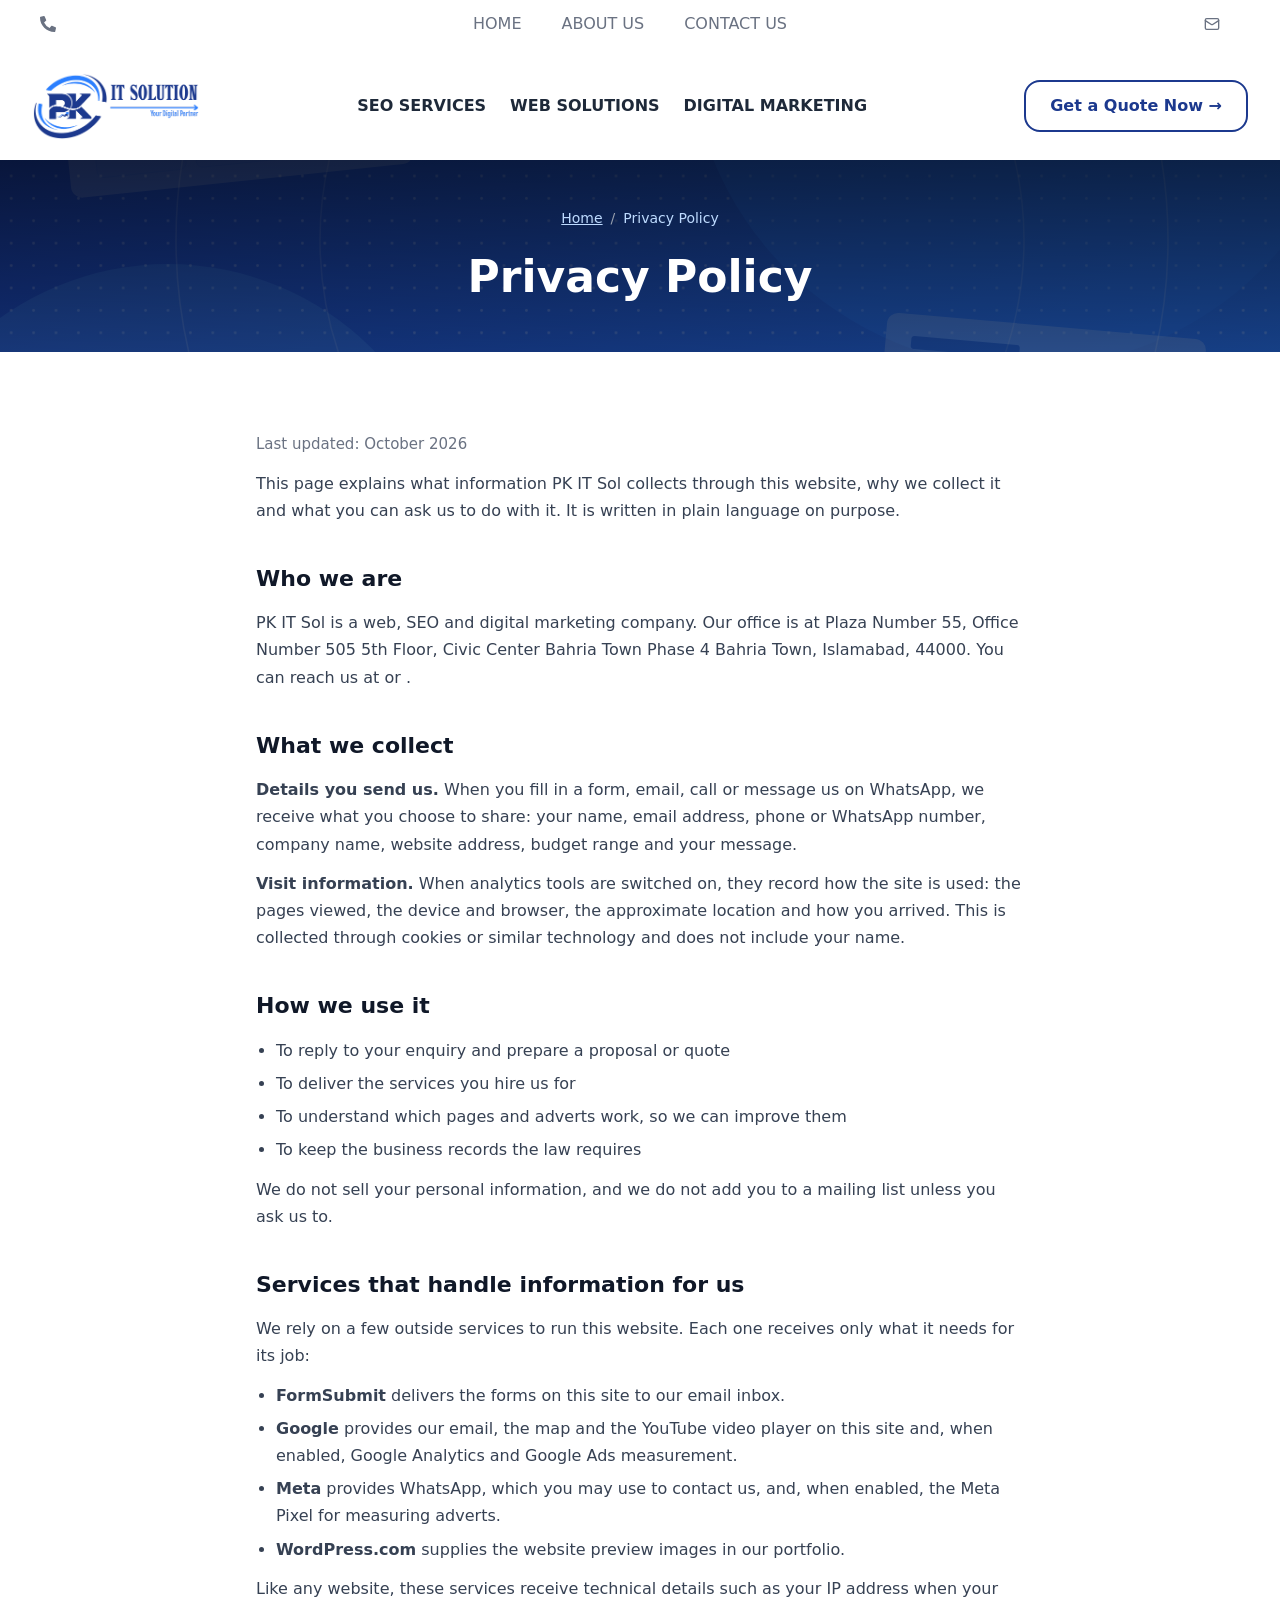
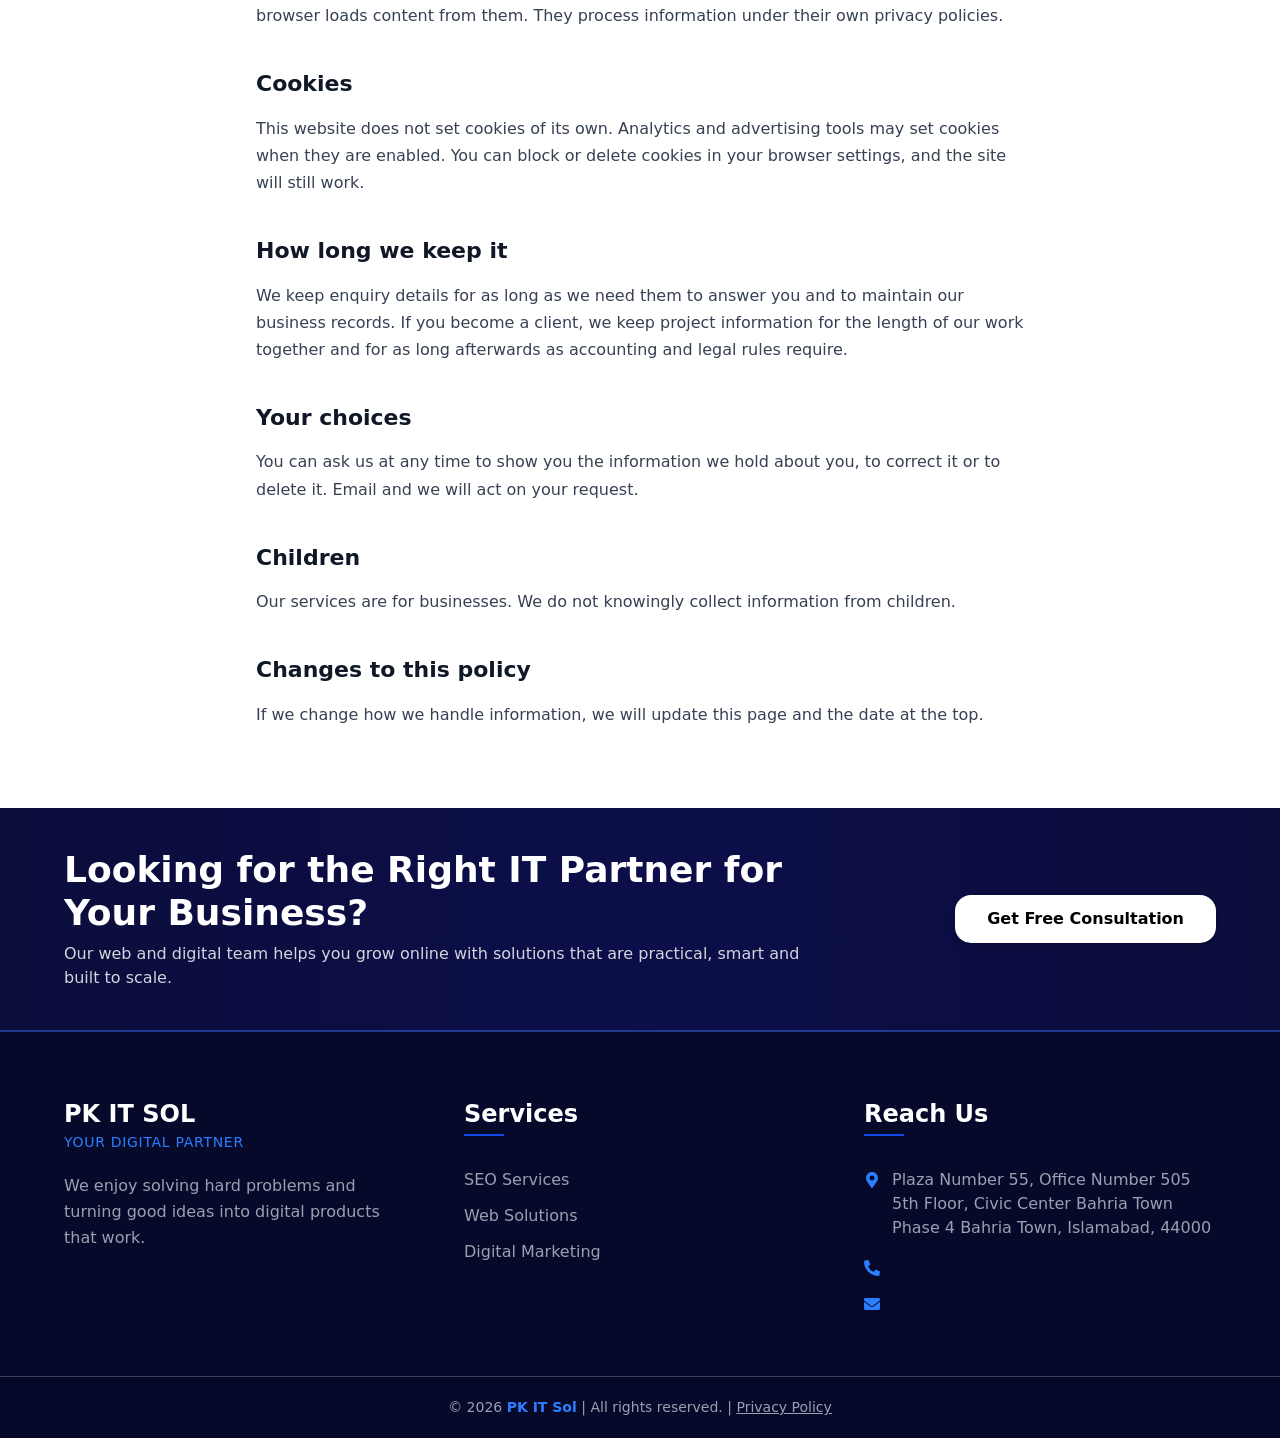
<file: privacy-policy.html>
<!DOCTYPE html>
<html lang="en">
<head>
  <meta charset="utf-8">
  <meta name="viewport" content="width=device-width, initial-scale=1, viewport-fit=cover">
  <title>Privacy Policy | PK IT Sol</title>
  <meta name="description" content="How PK IT Sol collects, uses and protects the information you share through this website.">
  <!-- Kept out of search for now, like the other inner pages. Change to: index, follow when you open them up -->
  <meta name="robots" content="noindex, follow">
  <link rel="canonical" href="https://pkitsol.com/privacy-policy">
  <meta name="theme-color" content="#1c398e">
  <link rel="icon" type="image/png" href="assets/img/favicon.png">
  <link rel="stylesheet" href="css/style.css">
  <script>
    document.documentElement.className += " js";
    /* Image fallback chain: local file -> data-remote URL -> data-placeholder.
       Lets the page show the right picture before tools/download-images has been run. */
    function imgFallback(img) {
      var remote = img.getAttribute("data-remote"), placeholder = img.getAttribute("data-placeholder");
      if (remote && !img.getAttribute("data-tried-remote")) { img.setAttribute("data-tried-remote", "1"); img.src = remote; }
      else if (placeholder && !img.getAttribute("data-tried-placeholder")) { img.setAttribute("data-tried-placeholder", "1"); img.src = placeholder; }
      else { img.onerror = null; }
    }
  </script>
</head>
<body class="svc svc--seo">

<!-- Icon sprite: keep this block as it is (same icons as index.html) -->
<svg xmlns="http://www.w3.org/2000/svg" class="sprite" aria-hidden="true" focusable="false">
  <!-- solid icons -->
  <symbol id="i-phone" viewBox="0 0 512 512"><path d="M497.39 361.8l-112-48a24 24 0 0 0-28 6.9l-49.6 60.6A370.66 370.66 0 0 1 130.6 204.11l60.6-49.6a23.94 23.94 0 0 0 6.9-28l-48-112A24.16 24.16 0 0 0 122.6.61l-104 24A24 24 0 0 0 0 48c0 256.5 207.9 464 464 464a24 24 0 0 0 23.4-18.6l24-104a24.29 24.29 0 0 0-14.01-27.6z"/></symbol>
  <symbol id="i-envelope" viewBox="0 0 512 512"><path d="M502.3 190.8c3.9-3.1 9.7-.2 9.7 4.7V400c0 26.5-21.5 48-48 48H48c-26.5 0-48-21.5-48-48V195.6c0-5 5.7-7.8 9.7-4.7 22.4 17.4 52.1 39.5 154.1 113.6 21.1 15.4 56.7 47.8 92.2 47.6 35.7.3 72-32.8 92.3-47.6 102-74.1 131.6-96.3 154-113.7zM256 320c23.2.4 56.6-29.2 73.4-41.4 132.7-96.3 142.8-104.7 173.4-128.7 5.8-4.5 9.2-11.5 9.2-18.9v-19c0-26.5-21.5-48-48-48H48C21.5 64 0 85.5 0 112v19c0 7.4 3.4 14.3 9.2 18.9 30.6 23.9 40.7 32.4 173.4 128.7 16.8 12.2 50.2 41.8 73.4 41.4z"/></symbol>
  <symbol id="i-pin" viewBox="0 0 384 512"><path d="M172.268 501.67C26.97 291.031 0 269.413 0 192 0 85.961 85.961 0 192 0s192 85.961 192 192c0 77.413-26.97 99.031-172.268 309.67-9.535 13.774-29.93 13.773-39.464 0zM192 272c44.183 0 80-35.817 80-80s-35.817-80-80-80-80 35.817-80 80 35.817 80 80 80z"/></symbol>
  <symbol id="i-facebook" viewBox="0 0 320 512"><path d="M279.14 288l14.22-92.66h-88.91v-60.13c0-25.35 12.42-50.06 52.24-50.06h40.42V6.26S260.43 0 225.36 0c-73.22 0-121.08 44.38-121.08 124.72v70.62H22.89V288h81.39v224h100.17V288z"/></symbol>
  <symbol id="i-instagram" viewBox="0 0 448 512"><path d="M224.1 141c-63.6 0-114.9 51.3-114.9 114.9s51.3 114.9 114.9 114.9S339 319.5 339 255.9 287.7 141 224.1 141zm0 189.6c-41.1 0-74.7-33.5-74.7-74.7s33.5-74.7 74.7-74.7 74.7 33.5 74.7 74.7-33.6 74.7-74.7 74.7zm146.4-194.3c0 14.9-12 26.8-26.8 26.8-14.9 0-26.8-12-26.8-26.8s12-26.8 26.8-26.8 26.8 12 26.8 26.8zm76.1 27.2c-1.7-35.9-9.9-67.7-36.2-93.9-26.2-26.2-58-34.4-93.9-36.2-37-2.1-147.9-2.1-184.9 0-35.8 1.7-67.6 9.9-93.9 36.1s-34.4 58-36.2 93.9c-2.1 37-2.1 147.9 0 184.9 1.7 35.9 9.9 67.7 36.2 93.9s58 34.4 93.9 36.2c37 2.1 147.9 2.1 184.9 0 35.9-1.7 67.7-9.9 93.9-36.2 26.2-26.2 34.4-58 36.2-93.9 2.1-37 2.1-147.8 0-184.8zM398.8 388c-7.8 19.6-22.9 34.7-42.6 42.6-29.5 11.7-99.5 9-132.1 9s-102.7 2.6-132.1-9c-19.6-7.8-34.7-22.9-42.6-42.6-11.7-29.5-9-99.5-9-132.1s-2.6-102.7 9-132.1c7.8-19.6 22.9-34.7 42.6-42.6 29.5-11.7 99.5-9 132.1-9s102.7-2.6 132.1 9c19.6 7.8 34.7 22.9 42.6 42.6 11.7 29.5 9 99.5 9 132.1s2.7 102.7-9 132.1z"/></symbol>
  <symbol id="i-linkedin" viewBox="0 0 448 512"><path d="M100.28 448H7.4V148.9h92.88zM53.79 108.1C24.09 108.1 0 83.5 0 53.8a53.79 53.79 0 0 1 107.58 0c0 29.7-24.1 54.3-53.79 54.3zM447.9 448h-92.68V302.4c0-34.7-.7-79.2-48.29-79.2-48.29 0-55.69 37.7-55.69 76.7V448h-92.78V148.9h89.08v40.8h1.3c12.4-23.5 42.69-48.3 87.88-48.3 94 0 111.28 61.9 111.28 142.3V448z"/></symbol>
  <symbol id="i-whatsapp" viewBox="0 0 448 512"><path d="M380.9 97.1C339 55.1 283.2 32 223.9 32c-122.4 0-222 99.6-222 222 0 39.1 10.2 77.3 29.6 111L0 480l117.7-30.9c32.4 17.7 68.9 27 106.1 27h.1c122.3 0 224.1-99.6 224.1-222 0-59.3-25.2-115-67.1-157zm-157 341.6c-33.2 0-65.7-8.9-94-25.7l-6.7-4-69.8 18.3L72 359.2l-4.4-7c-18.5-29.4-28.2-63.3-28.2-98.2 0-101.7 82.8-184.5 184.6-184.5 49.3 0 95.6 19.2 130.4 54.1 34.8 34.9 56.2 81.2 56.1 130.5 0 101.8-84.9 184.6-186.6 184.6zm101.2-138.2c-5.5-2.8-32.8-16.2-37.9-18-5.1-1.9-8.8-2.8-12.5 2.8-3.7 5.6-14.3 18-17.6 21.8-3.2 3.7-6.5 4.2-12 1.4-32.6-16.3-54-29.1-75.5-66-5.7-9.8 5.7-9.1 16.3-30.3 1.8-3.7.9-6.9-.5-9.7-1.4-2.8-12.5-30.1-17.1-41.2-4.5-10.8-9.1-9.3-12.5-9.5-3.2-.2-6.9-.2-10.6-.2-3.7 0-9.7 1.4-14.8 6.9-5.1 5.6-19.4 19-19.4 46.3 0 27.3 19.9 53.7 22.6 57.4 2.8 3.7 39.1 59.7 94.8 83.8 35.2 15.2 49 16.5 66.6 13.9 10.7-1.6 32.8-13.4 37.4-26.4 4.6-13 4.6-24.1 3.2-26.4-1.3-2.5-5-3.9-10.5-6.6z"/></symbol>
  <symbol id="i-wordpress" viewBox="0 0 512 512"><path d="M61.7 169.4l101.5 278C92.2 413 43.3 340.2 43.3 256c0-30.9 6.6-60.1 18.4-86.6zm337.9 75.9c0-26.3-9.4-44.5-17.5-58.7-10.8-17.5-20.9-32.4-20.9-49.9 0-19.6 14.8-37.8 35.7-37.8.9 0 1.8.1 2.8.2-37.9-34.7-88.3-55.9-143.7-55.9-74.3 0-139.7 38.1-177.8 95.9 5 .2 9.7.3 13.7.3 22.2 0 56.7-2.7 56.7-2.7 11.5-.7 12.8 16.2 1.4 17.5 0 0-11.5 1.3-24.3 2l77.5 230.4L249.8 247l-33.1-90.8c-11.5-.7-22.3-2-22.3-2-11.5-.7-10.1-18.2 1.3-17.5 0 0 35.1 2.7 56 2.7 22.2 0 56.7-2.7 56.7-2.7 11.5-.7 12.8 16.2 1.4 17.5 0 0-11.5 1.3-24.3 2l76.9 228.7 21.2-70.9c9-29.4 16-50.5 16-68.7zm-139.9 29.3l-63.8 185.5c19.1 5.6 39.2 8.7 60.1 8.7 24.8 0 48.5-4.3 70.6-12.1-.6-.9-1.1-1.9-1.5-2.9l-65.4-179.2zm183-120.7c.9 6.8 1.4 14 1.4 21.9 0 21.6-4 45.8-16.2 76.2l-65 187.9C426.2 403 468.7 334.5 468.7 256c0-37-9.4-71.8-26-102.1zM504 256c0 136.8-111.3 248-248 248C119.2 504 8 392.7 8 256 8 119.2 119.2 8 256 8c136.7 0 248 111.2 248 248zm-11.4 0c0-130.5-106.2-236.6-236.6-236.6C125.5 19.4 19.4 125.5 19.4 256S125.6 492.6 256 492.6c130.5 0 236.6-106.1 236.6-236.6z"/></symbol>
  <symbol id="i-store" viewBox="0 0 616 512"><path d="M602 118.6L537.1 15C531.3 5.7 521 0 510 0H106C95 0 84.7 5.7 78.9 15L14 118.6c-33.5 53.5-3.8 127.9 58.8 136.4 4.5.6 9.1.9 13.7.9 29.6 0 55.8-13 73.8-33.1 18 20.1 44.3 33.1 73.8 33.1 29.6 0 55.8-13 73.8-33.1 18 20.1 44.3 33.1 73.8 33.1 29.6 0 55.8-13 73.8-33.1 18.1 20.1 44.3 33.1 73.8 33.1 4.7 0 9.2-.3 13.7-.9 62.8-8.4 92.6-82.8 59-136.4zM529.5 288c-10 0-19.9-1.5-29.5-3.8V384H116v-99.8c-9.6 2.2-19.5 3.8-29.5 3.8-6 0-12.1-.4-18-1.2-5.6-.8-11.1-2.1-16.4-3.6V480c0 17.7 14.3 32 32 32h448c17.7 0 32-14.3 32-32V283.2c-5.4 1.6-10.8 2.9-16.4 3.6-6.1.8-12.1 1.2-18.2 1.2z"/></symbol>
  <symbol id="i-shopify" viewBox="0 0 448 512"><path d="M388.32,104.1a4.66,4.66,0,0,0-4.4-4c-2,0-37.23-.8-37.23-.8s-21.61-20.82-29.62-28.83V503.2L442.76,472S388.72,106.5,388.32,104.1ZM288.65,70.47a116.67,116.67,0,0,0-7.21-17.61C271,32.85,255.42,22,237,22a15,15,0,0,0-4,.4c-.4-.8-1.2-1.2-1.6-2C223.4,11.63,213,7.63,200.58,8c-24,.8-48,18-67.25,48.83-13.61,21.62-24,48.84-26.82,70.06-27.62,8.4-46.83,14.41-47.23,14.81-14,4.4-14.41,4.8-16,18-1.2,10-38,291.82-38,291.82L307.86,504V65.67a41.66,41.66,0,0,0-4.4.4S297.86,67.67,288.65,70.47ZM233.41,87.69c-16,4.8-33.63,10.4-50.84,15.61,4.8-18.82,14.41-37.63,25.62-50,4.4-4.4,10.41-9.61,17.21-12.81C232.21,54.86,233.81,74.48,233.41,87.69ZM200.58,24.44A27.49,27.49,0,0,1,215,28c-6.4,3.2-12.81,8.41-18.81,14.41-15.21,16.42-26.82,42-31.62,66.45-14.42,4.41-28.83,8.81-42,12.81C131.33,83.28,163.75,25.24,200.58,24.44ZM154.15,244.61c1.6,25.61,69.25,31.22,73.25,91.66,2.8,47.64-25.22,80.06-65.65,82.47-48.83,3.2-75.65-25.62-75.65-25.62l10.4-44s26.82,20.42,48.44,18.82c14-.8,19.22-12.41,18.81-20.42-2-33.62-57.24-31.62-60.84-86.86-3.2-46.44,27.22-93.27,94.47-97.68,26-1.6,39.23,4.81,39.23,4.81L221.4,225.39s-17.21-8-37.63-6.4C154.15,221,153.75,239.8,154.15,244.61ZM249.42,82.88c0-12-1.6-29.22-7.21-43.63,18.42,3.6,27.22,24,31.23,36.43Q262.63,78.68,249.42,82.88Z"/></symbol>
  <symbol id="i-code" viewBox="0 0 640 512"><path d="M278.9 511.5l-61-17.7c-6.4-1.8-10-8.5-8.2-14.9L346.2 8.7c1.8-6.4 8.5-10 14.9-8.2l61 17.7c6.4 1.8 10 8.5 8.2 14.9L293.8 503.3c-1.9 6.4-8.5 10.1-14.9 8.2zm-114-112.2l43.5-46.4c4.6-4.9 4.3-12.7-.8-17.2L117 256l90.6-79.7c5.1-4.5 5.5-12.3.8-17.2l-43.5-46.4c-4.5-4.8-12.1-5.1-17-.5L3.8 247.2c-5.1 4.7-5.1 12.8 0 17.5l144.1 135.1c4.9 4.6 12.5 4.4 17-.5zm327.2.6l144.1-135.1c5.1-4.7 5.1-12.8 0-17.5L492.1 112.1c-4.8-4.5-12.4-4.3-17 .5L431.6 159c-4.6 4.9-4.3 12.7.8 17.2L523 256l-90.6 79.7c-5.1 4.5-5.5 12.3-.8 17.2l43.5 46.4c4.5 4.9 12.1 5.1 17 .6z"/></symbol>
  <symbol id="i-search" viewBox="0 0 512 512"><path d="M505 442.7L405.3 343c-4.5-4.5-10.6-7-17-7H372c27.6-35.3 44-79.7 44-128C416 93.1 322.9 0 208 0S0 93.1 0 208s93.1 208 208 208c48.3 0 92.7-16.4 128-44v16.3c0 6.4 2.5 12.5 7 17l99.7 99.7c9.4 9.4 24.6 9.4 33.9 0l28.3-28.3c9.4-9.4 9.4-24.6.1-34zM208 336c-70.7 0-128-57.2-128-128 0-70.7 57.2-128 128-128 70.7 0 128 57.2 128 128 0 70.7-57.2 128-128 128z"/></symbol>
  <symbol id="i-cart" viewBox="0 0 576 512"><path d="M528.12 301.319l47.273-208C578.806 78.301 567.391 64 551.99 64H159.208l-9.166-44.81C147.758 8.021 137.93 0 126.529 0H24C10.745 0 0 10.745 0 24v16c0 13.255 10.745 24 24 24h69.883l70.248 343.435C147.325 417.1 136 435.222 136 456c0 30.928 25.072 56 56 56s56-25.072 56-56c0-15.674-6.447-29.835-16.824-40h209.647C430.447 426.165 424 440.326 424 456c0 30.928 25.072 56 56 56s56-25.072 56-56c0-22.172-12.888-41.332-31.579-50.405l5.517-24.276c3.413-15.018-8.002-29.319-23.403-29.319H218.117l-6.545-32h293.145c11.206 0 20.92-7.754 23.403-18.681z"/></symbol>
  <symbol id="i-cog" viewBox="0 0 512 512"><path d="M487.4 315.7l-42.6-24.6c4.3-23.2 4.3-47 0-70.2l42.6-24.6c4.9-2.8 7.1-8.6 5.5-14-11.1-35.6-30-67.8-54.7-94.6-3.8-4.1-10-5.1-14.8-2.3L380.8 110c-17.9-15.4-38.5-27.3-60.8-35.1V25.8c0-5.6-3.9-10.5-9.4-11.7-36.7-8.2-74.3-7.8-109.2 0-5.5 1.2-9.4 6.1-9.4 11.7V75c-22.2 7.9-42.8 19.8-60.8 35.1L88.7 85.5c-4.9-2.8-11-1.9-14.8 2.3-24.7 26.7-43.6 58.9-54.7 94.6-1.7 5.4.6 11.2 5.5 14L67.3 221c-4.3 23.2-4.3 47 0 70.2l-42.6 24.6c-4.9 2.8-7.1 8.6-5.5 14 11.1 35.6 30 67.8 54.7 94.6 3.8 4.1 10 5.1 14.8 2.3l42.6-24.6c17.9 15.4 38.5 27.3 60.8 35.1v49.2c0 5.6 3.9 10.5 9.4 11.7 36.7 8.2 74.3 7.8 109.2 0 5.5-1.2 9.4-6.1 9.4-11.7v-49.2c22.2-7.9 42.8-19.8 60.8-35.1l42.6 24.6c4.9 2.8 11 1.9 14.8-2.3 24.7-26.7 43.6-58.9 54.7-94.6 1.5-5.5-.7-11.3-5.6-14.1zM256 336c-44.1 0-80-35.9-80-80s35.9-80 80-80 80 35.9 80 80-35.9 80-80 80z"/></symbol>
  <symbol id="i-bullhorn" viewBox="0 0 576 512"><path d="M576 240c0-23.63-12.95-44.04-32-55.12V32.01C544 23.26 537.02 0 512 0c-7.12 0-14.19 2.38-19.98 7.02l-85.03 68.03C364.28 109.19 310.66 128 256 128H64c-35.35 0-64 28.65-64 64v96c0 35.35 28.65 64 64 64h33.7c-1.39 10.48-2.18 21.14-2.18 32 0 39.77 9.26 77.35 25.56 110.94 5.19 10.69 16.52 17.06 28.4 17.06h74.28c26.05 0 41.69-29.84 25.9-50.56-16.4-21.52-26.15-48.36-26.15-77.44 0-11.11 1.62-21.79 4.41-32H256c54.66 0 108.28 18.81 150.98 52.95l85.03 68.03a32.023 32.023 0 0 0 19.98 7.02c24.92 0 32-22.78 32-32V295.13C563.05 284.04 576 263.63 576 240zm-96 141.42l-33.05-26.44C392.95 311.78 325.12 288 256 288v-96c69.12 0 136.95-23.78 190.95-66.98L480 98.58v282.84z"/></symbol>
  <symbol id="i-envelope-open" viewBox="0 0 512 512"><path d="M176 216h160c8.84 0 16-7.16 16-16v-16c0-8.84-7.16-16-16-16H176c-8.84 0-16 7.16-16 16v16c0 8.84 7.16 16 16 16zm-16 80c0 8.84 7.16 16 16 16h160c8.84 0 16-7.16 16-16v-16c0-8.84-7.16-16-16-16H176c-8.84 0-16 7.16-16 16v16zm96 121.13c-16.42 0-32.84-5.06-46.86-15.19L0 250.86V464c0 26.51 21.49 48 48 48h416c26.51 0 48-21.49 48-48V250.86L302.86 401.94c-14.02 10.12-30.44 15.19-46.86 15.19zm237.61-254.18c-8.85-6.94-17.24-13.47-29.61-22.81V96c0-26.51-21.49-48-48-48h-77.55c-3.04-2.2-5.87-4.26-9.04-6.56C312.6 29.17 279.2-.35 256 0c-23.2-.35-56.59 29.17-73.41 41.44-3.17 2.3-6 4.36-9.04 6.56H96c-26.51 0-48 21.49-48 48v44.14c-12.37 9.33-20.76 15.87-29.61 22.81A47.995 47.995 0 0 0 0 200.72v10.65l96 69.35V96h320v184.72l96-69.35v-10.65c0-14.74-6.78-28.67-18.39-37.77z"/></symbol>
  <symbol id="i-user-friends" viewBox="0 0 640 512"><path d="M192 256c61.9 0 112-50.1 112-112S253.9 32 192 32 80 82.1 80 144s50.1 112 112 112zm76.8 32h-8.3c-20.8 10-43.9 16-68.5 16s-47.6-6-68.5-16h-8.3C51.6 288 0 339.6 0 403.2V432c0 26.5 21.5 48 48 48h288c26.5 0 48-21.5 48-48v-28.8c0-63.6-51.6-115.2-115.2-115.2zM480 256c53 0 96-43 96-96s-43-96-96-96-96 43-96 96 43 96 96 96zm48 32h-3.8c-13.9 4.8-28.6 8-44.2 8s-30.3-3.2-44.2-8H432c-20.4 0-39.2 5.9-55.7 15.4 24.4 26.3 39.7 61.2 39.7 99.8v38.4c0 2.2-.5 4.3-.6 6.4H592c26.5 0 48-21.5 48-48 0-61.9-50.1-112-112-112z"/></symbol>
  <symbol id="i-video" viewBox="0 0 576 512"><path d="M336.2 64H47.8C21.4 64 0 85.4 0 111.8v288.4C0 426.6 21.4 448 47.8 448h288.4c26.4 0 47.8-21.4 47.8-47.8V111.8c0-26.4-21.4-47.8-47.8-47.8zm189.4 37.7L416 177.3v157.4l109.6 75.5c21.2 14.6 50.4-.3 50.4-25.8V127.5c0-25.4-29.1-40.4-50.4-25.8z"/></symbol>
  <symbol id="i-quote" viewBox="0 0 512 512"><path d="M464 32H336c-26.5 0-48 21.5-48 48v128c0 26.5 21.5 48 48 48h80v64c0 35.3-28.7 64-64 64h-8c-13.3 0-24 10.7-24 24v48c0 13.3 10.7 24 24 24h8c88.4 0 160-71.6 160-160V80c0-26.5-21.5-48-48-48zm-288 0H48C21.5 32 0 53.5 0 80v128c0 26.5 21.5 48 48 48h80v64c0 35.3-28.7 64-64 64h-8c-13.3 0-24 10.7-24 24v48c0 13.3 10.7 24 24 24h8c88.4 0 160-71.6 160-160V80c0-26.5-21.5-48-48-48z"/></symbol>
  <symbol id="i-arrow-top" viewBox="0 0 24 24"><path d="M6 4h12v2H6zm.707 11.707L11 11.414V20h2v-8.586l4.293 4.293 1.414-1.414L12 7.586l-6.707 6.707z"/></symbol>
  <symbol id="i-headset" viewBox="0 0 24 24"><path d="M21 12.22C21 6.73 16.74 3 12 3c-4.69 0-9 3.65-9 9.28-.6.34-1 .98-1 1.72v2c0 1.1.9 2 2 2h1v-6.1c0-3.87 3.13-7 7-7s7 3.13 7 7V19h-8v2h8c1.1 0 2-.9 2-2v-1.22c.59-.31 1-.92 1-1.64v-2.3c0-.7-.41-1.31-1-1.62z"/><circle cx="9" cy="13" r="1"/><circle cx="15" cy="13" r="1"/><path d="M18 11.03A6.04 6.04 0 0 0 12.05 6c-3.03 0-6.29 2.51-6.03 6.45a8.075 8.075 0 0 0 4.86-5.89c1.31 2.63 4 4.44 7.12 4.47z"/></symbol>
  <!-- outline icons -->
  <symbol id="i-mail" viewBox="0 0 24 24"><g fill="none" stroke="currentColor" stroke-width="2" stroke-linecap="round" stroke-linejoin="round"><path d="m22 7-8.991 5.727a2 2 0 0 1-2.009 0L2 7"/><rect x="2" y="4" width="20" height="16" rx="2"/></g></symbol>
  <symbol id="i-settings" viewBox="0 0 24 24"><g fill="none" stroke="currentColor" stroke-width="1.5" stroke-linecap="round" stroke-linejoin="round"><path d="M9.671 4.136a2.34 2.34 0 0 1 4.659 0 2.34 2.34 0 0 0 3.319 1.915 2.34 2.34 0 0 1 2.33 4.033 2.34 2.34 0 0 0 0 3.831 2.34 2.34 0 0 1-2.33 4.033 2.34 2.34 0 0 0-3.319 1.915 2.34 2.34 0 0 1-4.659 0 2.34 2.34 0 0 0-3.32-1.915 2.34 2.34 0 0 1-2.33-4.033 2.34 2.34 0 0 0 0-3.831A2.34 2.34 0 0 1 6.35 6.051a2.34 2.34 0 0 0 3.319-1.915"/><circle cx="12" cy="12" r="3"/></g></symbol>
  <symbol id="i-circle-user" viewBox="0 0 24 24"><g fill="none" stroke="currentColor" stroke-width="1.5" stroke-linecap="round" stroke-linejoin="round"><circle cx="12" cy="12" r="10"/><circle cx="12" cy="10" r="3"/><path d="M7 20.662V19a2 2 0 0 1 2-2h6a2 2 0 0 1 2 2v1.662"/></g></symbol>
  <symbol id="i-users" viewBox="0 0 24 24"><g fill="none" stroke="currentColor" stroke-width="2" stroke-linecap="round" stroke-linejoin="round"><path d="M16 21v-2a4 4 0 0 0-4-4H6a4 4 0 0 0-4 4v2"/><path d="M16 3.128a4 4 0 0 1 0 7.744"/><path d="M22 21v-2a4 4 0 0 0-3-3.87"/><circle cx="9" cy="7" r="4"/></g></symbol>
  <symbol id="i-trending-up" viewBox="0 0 24 24"><g fill="none" stroke="currentColor" stroke-width="2" stroke-linecap="round" stroke-linejoin="round"><path d="M16 7h6v6"/><path d="m22 7-8.5 8.5-5-5L2 17"/></g></symbol>
  <symbol id="i-chart" viewBox="0 0 24 24"><g fill="none" stroke="currentColor" stroke-width="2" stroke-linecap="round" stroke-linejoin="round"><path d="M5 21v-6"/><path d="M12 21V3"/><path d="M19 21V9"/></g></symbol>
  <symbol id="i-repeat" viewBox="0 0 24 24"><g fill="none" stroke="currentColor" stroke-width="2" stroke-linecap="round" stroke-linejoin="round"><path d="m17 2 4 4-4 4"/><path d="M3 11v-1a4 4 0 0 1 4-4h14"/><path d="m7 22-4-4 4-4"/><path d="M21 13v1a4 4 0 0 1-4 4H3"/></g></symbol>
  <symbol id="i-file-text" viewBox="0 0 24 24"><g fill="none" stroke="currentColor" stroke-width="2" stroke-linecap="round" stroke-linejoin="round"><path d="M15 2H6a2 2 0 0 0-2 2v16a2 2 0 0 0 2 2h12a2 2 0 0 0 2-2V7Z"/><path d="M14 2v4a2 2 0 0 0 2 2h4"/><path d="M10 9H8"/><path d="M16 13H8"/><path d="M16 17H8"/></g></symbol>
  <symbol id="i-brain" viewBox="0 0 24 24"><g fill="none" stroke="currentColor" stroke-width="2" stroke-linecap="round" stroke-linejoin="round"><path d="M12 18V5"/><path d="M15 13a4.17 4.17 0 0 1-3-4 4.17 4.17 0 0 1-3 4"/><path d="M17.598 6.5A3 3 0 1 0 12 5a3 3 0 1 0-5.598 1.5"/><path d="M17.997 5.125a4 4 0 0 1 2.526 5.77"/><path d="M18 18a4 4 0 0 0 2-7.464"/><path d="M19.967 17.483A4 4 0 1 1 12 18a4 4 0 1 1-7.967-.517"/><path d="M6 18a4 4 0 0 1-2-7.464"/><path d="M6.003 5.125a4 4 0 0 0-2.526 5.77"/></g></symbol>
  <symbol id="i-globe" viewBox="0 0 24 24"><g fill="none" stroke="currentColor" stroke-width="2" stroke-linecap="round" stroke-linejoin="round"><circle cx="12" cy="12" r="10"/><path d="M12 2a14.5 14.5 0 0 0 0 20 14.5 14.5 0 0 0 0-20"/><path d="M2 12h20"/></g></symbol>
  <symbol id="i-pen-tool" viewBox="0 0 24 24"><g fill="none" stroke="currentColor" stroke-width="2" stroke-linecap="round" stroke-linejoin="round"><path d="M15.707 21.293a1 1 0 0 1-1.414 0l-1.586-1.586a1 1 0 0 1 0-1.414l5.586-5.586a1 1 0 0 1 1.414 0l1.586 1.586a1 1 0 0 1 0 1.414z"/><path d="m18 13-1.375-6.874a1 1 0 0 0-.746-.776L3.235 2.028a1 1 0 0 0-1.207 1.207L5.35 15.879a1 1 0 0 0 .776.746L13 18"/><path d="m2.3 2.3 7.286 7.286"/><circle cx="11" cy="11" r="2"/></g></symbol>
  <symbol id="i-arrow-up-right" viewBox="0 0 24 24"><g fill="none" stroke="currentColor" stroke-width="2" stroke-linecap="round" stroke-linejoin="round"><path d="M7 7h10v10"/><path d="M7 17 17 7"/></g></symbol>
  <symbol id="i-check" viewBox="0 0 24 24"><g fill="none" stroke="currentColor" stroke-width="2.5" stroke-linecap="round" stroke-linejoin="round"><path d="M20 6 9 17l-5-5"/></g></symbol>
  <symbol id="i-chevron-down" viewBox="0 0 24 24"><g fill="none" stroke="currentColor" stroke-width="2.5" stroke-linecap="round" stroke-linejoin="round"><path d="m6 9 6 6 6-6"/></g></symbol>
  <symbol id="i-play" viewBox="0 0 24 24"><path d="M8 5.14v13.72a1 1 0 0 0 1.52.86l11.14-6.86a1 1 0 0 0 0-1.72L9.52 4.28A1 1 0 0 0 8 5.14z"/></symbol>
  <symbol id="i-plus" viewBox="0 0 24 24"><g fill="none" stroke="currentColor" stroke-width="2" stroke-linecap="round"><line class="plus-v" x1="12" y1="5" x2="12" y2="19"/><line x1="5" y1="12" x2="19" y2="12"/></g></symbol>
  <symbol id="i-menu" viewBox="0 0 24 24"><g fill="none" stroke="currentColor" stroke-width="2.6" stroke-linecap="round"><path d="M3 6h18M3 12h18M3 18h18"/></g></symbol>
  <symbol id="i-close" viewBox="0 0 24 24"><g fill="none" stroke="currentColor" stroke-width="2.6" stroke-linecap="round"><path d="M5 5l14 14M19 5 5 19"/></g></symbol>
</svg>

<a class="skip-link" href="#main">Skip to content</a>

<div class="page" id="top">

  <!-- Floating actions -->
  <a class="fab fab--top" href="#top" aria-label="Back to top"><svg class="icon"><use href="#i-arrow-top"/></svg></a>
  <a class="fab fab--whatsapp" data-brand-link="whatsapp" href="https://wa.me/923006540558" target="_blank" rel="noopener" aria-label="Chat on WhatsApp"><span><svg class="icon"><use href="#i-whatsapp"/></svg></span></a>

  <!-- Quick contact bar, phones only: one tap to call, WhatsApp or the form -->
  <nav class="mobile-bar" aria-label="Quick contact">
    <a data-brand-link="phone" href="tel:+923006540558"><svg class="icon"><use href="#i-phone"/></svg>Call</a>
    <a data-brand-link="whatsapp" href="https://wa.me/923006540558" target="_blank" rel="noopener"><svg class="icon"><use href="#i-whatsapp"/></svg>WhatsApp</a>
    <a class="mobile-bar__cta" href="/#contact"><svg class="icon"><use href="#i-mail"/></svg>Get a Quote</a>
  </nav>

  <!-- ================= TOP BAR (desktop) ================= -->
  <div class="topbar">
    <div class="topbar__item">
      <svg class="icon"><use href="#i-phone"/></svg>
      <a data-brand-link="phone" data-brand="phone" href="tel:+923006540558">+923006540558</a>
    </div>
    <nav class="topbar__nav" aria-label="Quick links">
      <a class="underline-link" href="/">HOME</a>
      <a class="underline-link" href="/#about">ABOUT US</a>
      <a class="underline-link" href="/#contact">CONTACT US</a>
    </nav>
    <div class="topbar__right">
      <div class="topbar__item">
        <svg class="icon icon--lg"><use href="#i-mail"/></svg>
        <a data-brand-link="email" data-brand="email" href="mailto:pkitsols@gmail.com">pkitsols@gmail.com</a>
      </div>
      <div class="topbar__social">
        <a data-brand-link="facebook" href="#" target="_blank" rel="noopener" aria-label="Facebook"><svg class="icon"><use href="#i-facebook"/></svg></a>
        <a data-brand-link="instagram" href="#" target="_blank" rel="noopener" aria-label="Instagram"><svg class="icon"><use href="#i-instagram"/></svg></a>
        <a data-brand-link="linkedin" href="#" target="_blank" rel="noopener" aria-label="LinkedIn"><svg class="icon"><use href="#i-linkedin"/></svg></a>
        <a data-brand-link="whatsapp" href="https://wa.me/923006540558" target="_blank" rel="noopener" aria-label="WhatsApp"><svg class="icon"><use href="#i-whatsapp"/></svg></a>
      </div>
    </div>
  </div>

  <!-- ================= MAIN NAVIGATION ================= -->
  <header class="site-header" data-header>
    <div class="navbar">
      <a class="logo" href="/" aria-label="PK IT Sol, home page" data-brand-label="name">
        <img class="logo__img" src="assets/img/logo.png" alt="PK IT Sol" width="358" height="145" data-brand-alt="name">
        <span class="logo__layer logo__layer--ink" aria-hidden="true"></span>
        <span class="logo__layer logo__layer--accent" aria-hidden="true"></span>
      </a>

      <nav class="navbar__links" aria-label="Primary">
        <a class="underline-link" href="/seo-services">SEO SERVICES</a>
        <a class="underline-link" href="/web-development">WEB SOLUTIONS</a>
        <a class="underline-link" href="/digital-marketing">DIGITAL MARKETING</a>
        <div class="nav-mega" data-mega>
          <button class="nav-mega__toggle" type="button" aria-expanded="false" aria-controls="mega-panel">ALL SERVICES <svg class="icon"><use href="#i-chevron-down"/></svg></button>
        </div>
      </nav>

      <a class="btn btn--outline navbar__cta" href="/#contact">Get a Quote Now &rarr;</a>

      <button class="nav-toggle" type="button" aria-expanded="false" aria-controls="mobile-menu" aria-label="Open menu" data-nav-toggle>
        <svg class="icon nav-toggle__open"><use href="#i-menu"/></svg>
        <svg class="icon nav-toggle__close"><use href="#i-close"/></svg>
      </button>
    </div>

    <!-- "All Services" drop-down. Its content is built from SITE_CONFIG.services in js/config.js -->
    <div class="mega" id="mega-panel" data-mega-panel hidden></div>

    <!-- ===== MOBILE MENU: service cards (built from SITE_CONFIG.services, like the desktop menu) + page links ===== -->
    <div class="mobile-menu" id="mobile-menu" hidden>
      <p class="mobile-menu__label">Services</p>
      <div class="m-services" data-mobile-services>
        <a href="/seo-services">SEO Services</a>
        <a href="/web-development">Web Solutions</a>
        <a href="/digital-marketing">Digital Marketing</a>
      </div>
      <p class="mobile-menu__label">Company</p>
      <nav class="mobile-menu__links" aria-label="Mobile">
        <a href="/">Home</a>
        <a href="/#about">About Us</a>
        <a href="/#portfolio">Our Work</a>
        <a href="/#contact">Contact Us</a>
      </nav>
    </div>
  </header>

  <main id="main">
    <section class="page-hero" aria-labelledby="page-title" style="padding-top:3rem;padding-bottom:3rem">
      <ol class="breadcrumb" aria-label="Breadcrumb">
        <li><a href="/">Home</a></li>
        <li aria-current="page">Privacy Policy</li>
      </ol>
      <h1 id="page-title">Privacy Policy</h1>
    </section>

    <!-- Plain text page: edit the paragraphs below. Company name, address, email and phone come from js/config.js -->
    <section class="section">
      <div class="legal">
      <p class="legal__date">Last updated: October 2026</p>
      <p>This page explains what information <span data-brand="name">PK IT Sol</span> collects through this website, why we collect it and what you can ask us to do with it. It is written in plain language on purpose.</p>

      <h2>Who we are</h2>
      <p><span data-brand="name">PK IT Sol</span> is a web, SEO and digital marketing company. Our office is at <span data-brand="address">Plaza Number 55, Office Number 505 5th Floor, Civic Center Bahria Town Phase 4 Bahria Town, Islamabad, 44000</span>. You can reach us at <a data-brand-link="email" href="mailto:pkitsols@gmail.com"><span data-brand="email">pkitsols@gmail.com</span></a> or <a data-brand-link="phone" href="tel:+923006540558"><span data-brand="phone">+923006540558</span></a>.</p>

      <h2>What we collect</h2>
      <p><strong>Details you send us.</strong> When you fill in a form, email, call or message us on WhatsApp, we receive what you choose to share: your name, email address, phone or WhatsApp number, company name, website address, budget range and your message.</p>
      <p><strong>Visit information.</strong> When analytics tools are switched on, they record how the site is used: the pages viewed, the device and browser, the approximate location and how you arrived. This is collected through cookies or similar technology and does not include your name.</p>

      <h2>How we use it</h2>
      <ul>
        <li>To reply to your enquiry and prepare a proposal or quote</li>
        <li>To deliver the services you hire us for</li>
        <li>To understand which pages and adverts work, so we can improve them</li>
        <li>To keep the business records the law requires</li>
      </ul>
      <p>We do not sell your personal information, and we do not add you to a mailing list unless you ask us to.</p>

      <h2>Services that handle information for us</h2>
      <p>We rely on a few outside services to run this website. Each one receives only what it needs for its job:</p>
      <ul>
        <li><strong>FormSubmit</strong> delivers the forms on this site to our email inbox.</li>
        <li><strong>Google</strong> provides our email, the map and the YouTube video player on this site and, when enabled, Google Analytics and Google Ads measurement.</li>
        <li><strong>Meta</strong> provides WhatsApp, which you may use to contact us, and, when enabled, the Meta Pixel for measuring adverts.</li>
        <li><strong>WordPress.com</strong> supplies the website preview images in our portfolio.</li>
      </ul>
      <p>Like any website, these services receive technical details such as your IP address when your browser loads content from them. They process information under their own privacy policies.</p>

      <h2>Cookies</h2>
      <p>This website does not set cookies of its own. Analytics and advertising tools may set cookies when they are enabled. You can block or delete cookies in your browser settings, and the site will still work.</p>

      <h2>How long we keep it</h2>
      <p>We keep enquiry details for as long as we need them to answer you and to maintain our business records. If you become a client, we keep project information for the length of our work together and for as long afterwards as accounting and legal rules require.</p>

      <h2>Your choices</h2>
      <p>You can ask us at any time to show you the information we hold about you, to correct it or to delete it. Email <a data-brand-link="email" href="mailto:pkitsols@gmail.com"><span data-brand="email">pkitsols@gmail.com</span></a> and we will act on your request.</p>

      <h2>Children</h2>
      <p>Our services are for businesses. We do not knowingly collect information from children.</p>

      <h2>Changes to this policy</h2>
      <p>If we change how we handle information, we will update this page and the date at the top.</p>
      </div>
    </section>
  </main>

  <!-- ================= FOOTER ================= -->
  <footer class="footer">
    <div class="footer__cta">
      <div>
        <h2>Looking for the Right IT Partner for Your Business?</h2>
        <p>Our web and digital team helps you grow online with solutions that are practical, smart and built to scale.</p>
      </div>
      <a class="btn btn--light" href="/#contact">Get Free Consultation</a>
    </div>

    <div class="footer__cols">
      <div class="footer__brand">
        <div>
          <h3 data-brand="nameUpper">PK IT SOL</h3>
          <p class="footer__tagline" data-brand="taglineUpper">YOUR DIGITAL PARTNER</p>
        </div>
        <p>We enjoy solving hard problems and turning good ideas into digital products that work.</p>
        <div class="footer__social">
          <a data-brand-link="facebook" href="#" target="_blank" rel="noopener noreferrer" aria-label="Facebook"><svg class="icon"><use href="#i-facebook"/></svg></a>
          <a data-brand-link="instagram" href="#" target="_blank" rel="noopener noreferrer" aria-label="Instagram"><svg class="icon"><use href="#i-instagram"/></svg></a>
          <a data-brand-link="linkedin" href="#" target="_blank" rel="noopener noreferrer" aria-label="LinkedIn"><svg class="icon"><use href="#i-linkedin"/></svg></a>
        </div>
      </div>

      <div>
        <h3 class="footer__heading">Services</h3>
        <ul class="footer__links">
          <li><a href="/seo-services">SEO Services</a></li>
          <li><a href="/web-development">Web Solutions</a></li>
          <li><a href="/digital-marketing">Digital Marketing</a></li>
        </ul>
      </div>

      <div>
        <h3 class="footer__heading">Reach Us</h3>
        <ul class="footer__reach">
          <li><svg class="icon"><use href="#i-pin"/></svg><span data-brand="address">Plaza Number 55, Office Number 505 5th Floor, Civic Center Bahria Town Phase 4 Bahria Town, Islamabad, 44000</span></li>
          <li><svg class="icon"><use href="#i-phone"/></svg><a data-brand-link="phone" data-brand="phone" href="tel:+923006540558">+923006540558</a></li>
          <li><svg class="icon"><use href="#i-envelope"/></svg><a data-brand-link="email" data-brand="email" href="mailto:pkitsols@gmail.com">pkitsols@gmail.com</a></li>
        </ul>
      </div>
    </div>

    <p class="footer__copy">&copy; <span data-year>2026</span> <strong data-brand="name">PK IT Sol</strong> | All rights reserved. | <a href="/privacy-policy">Privacy Policy</a></p>
  </footer>
</div>

<script src="js/config.js"></script>
<script src="js/main.js"></script>
</body>
</html>
</file>
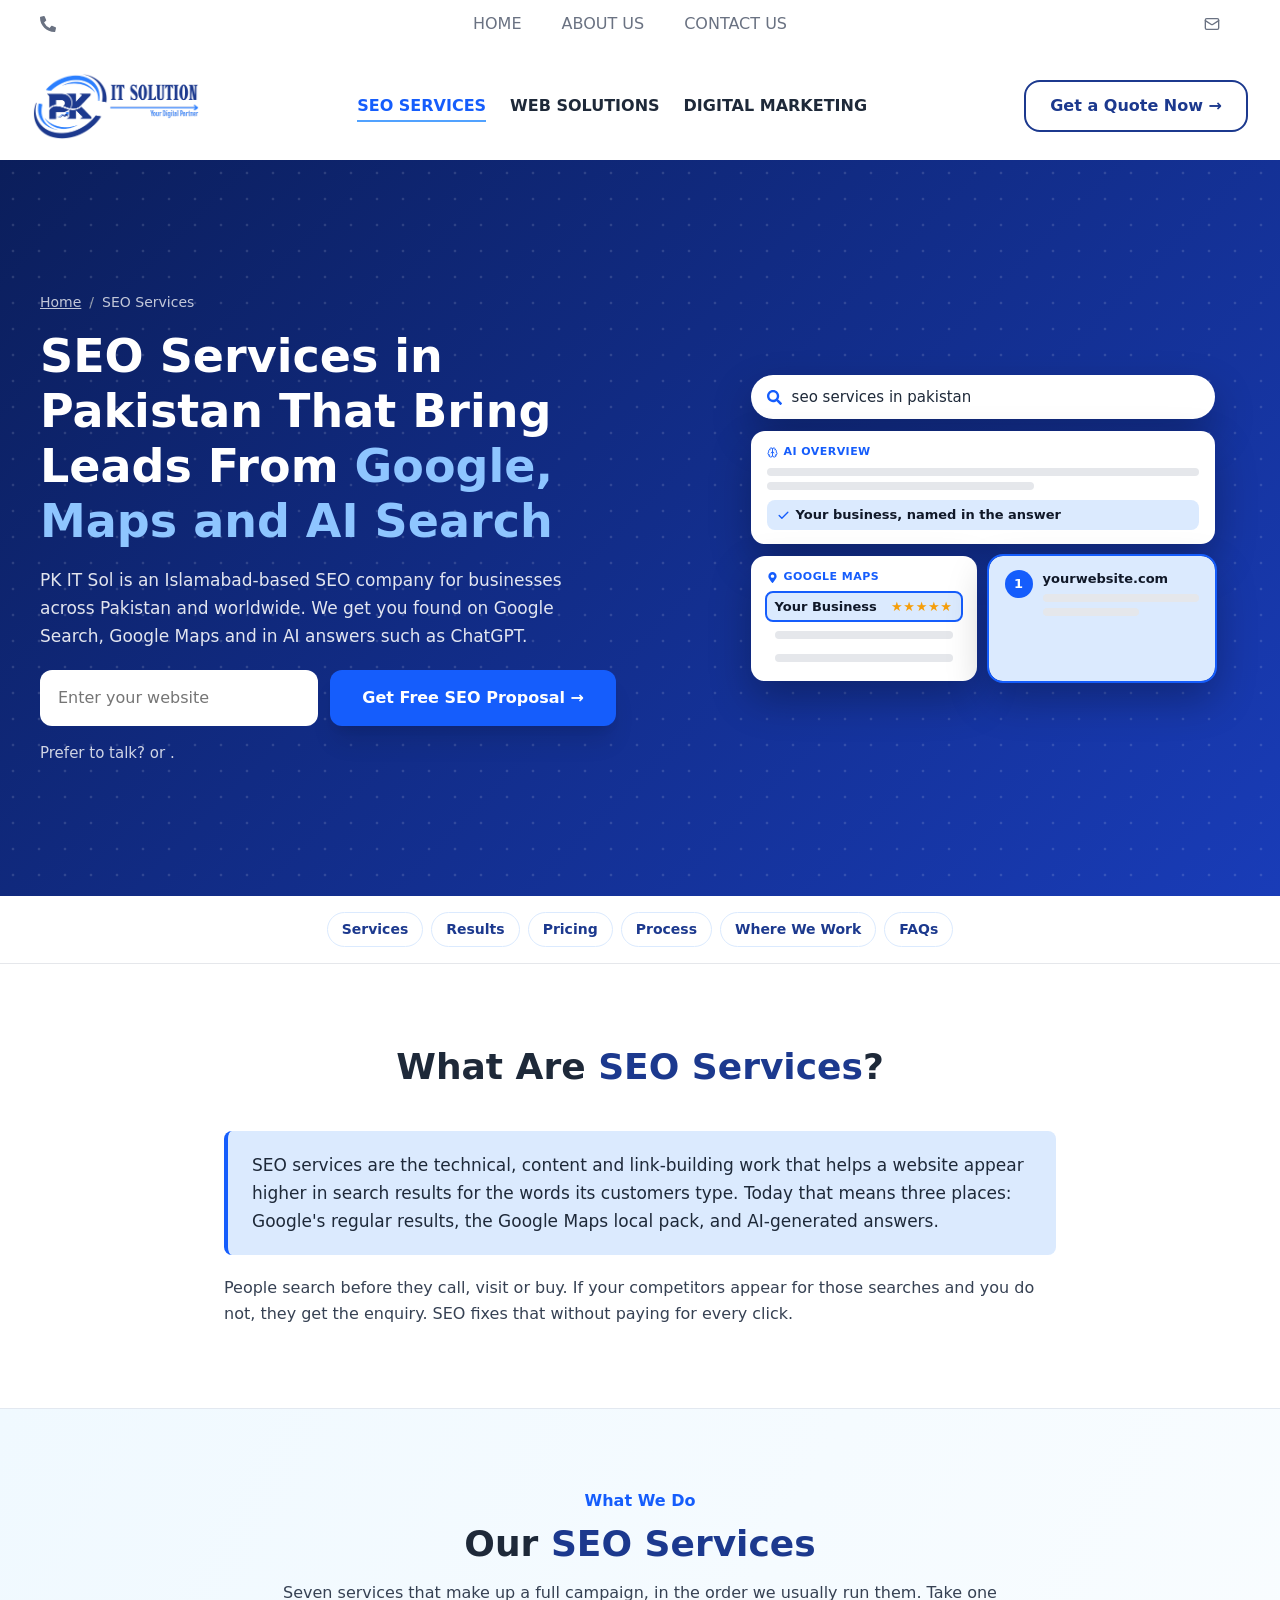
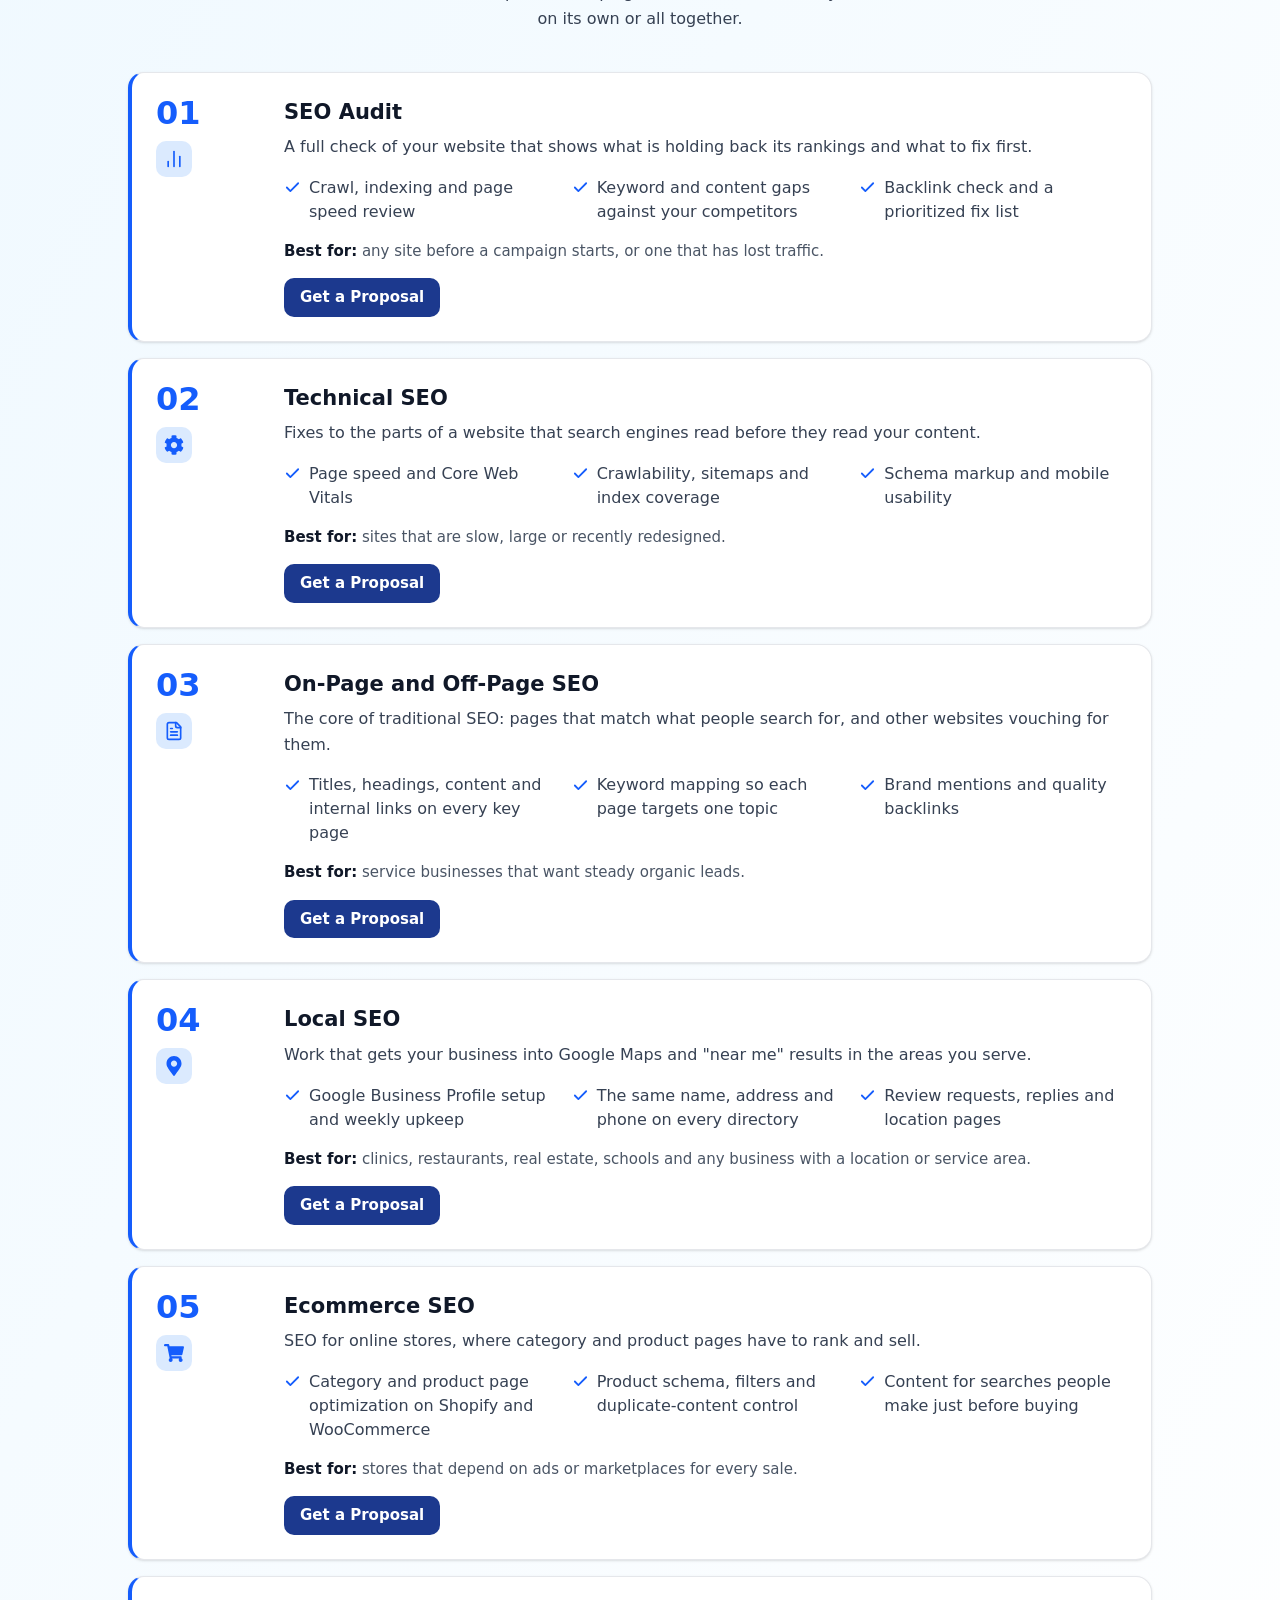
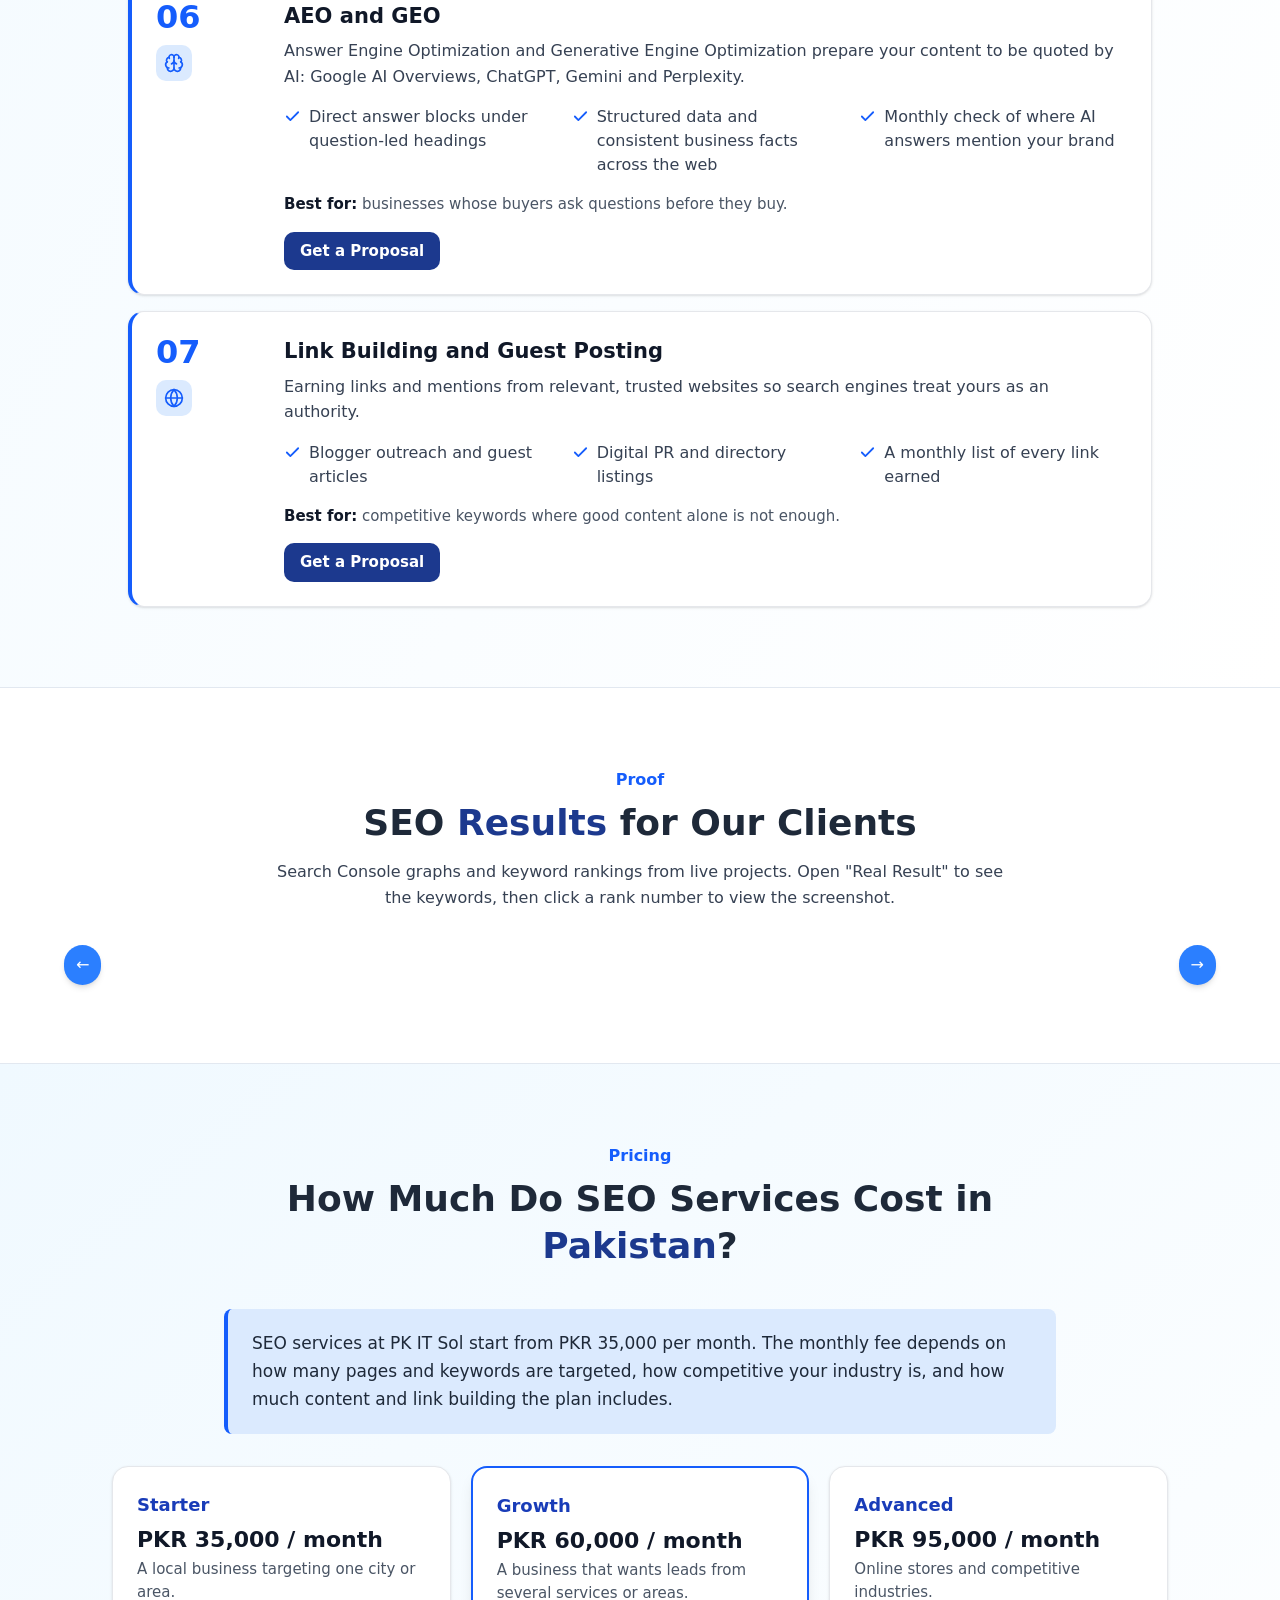
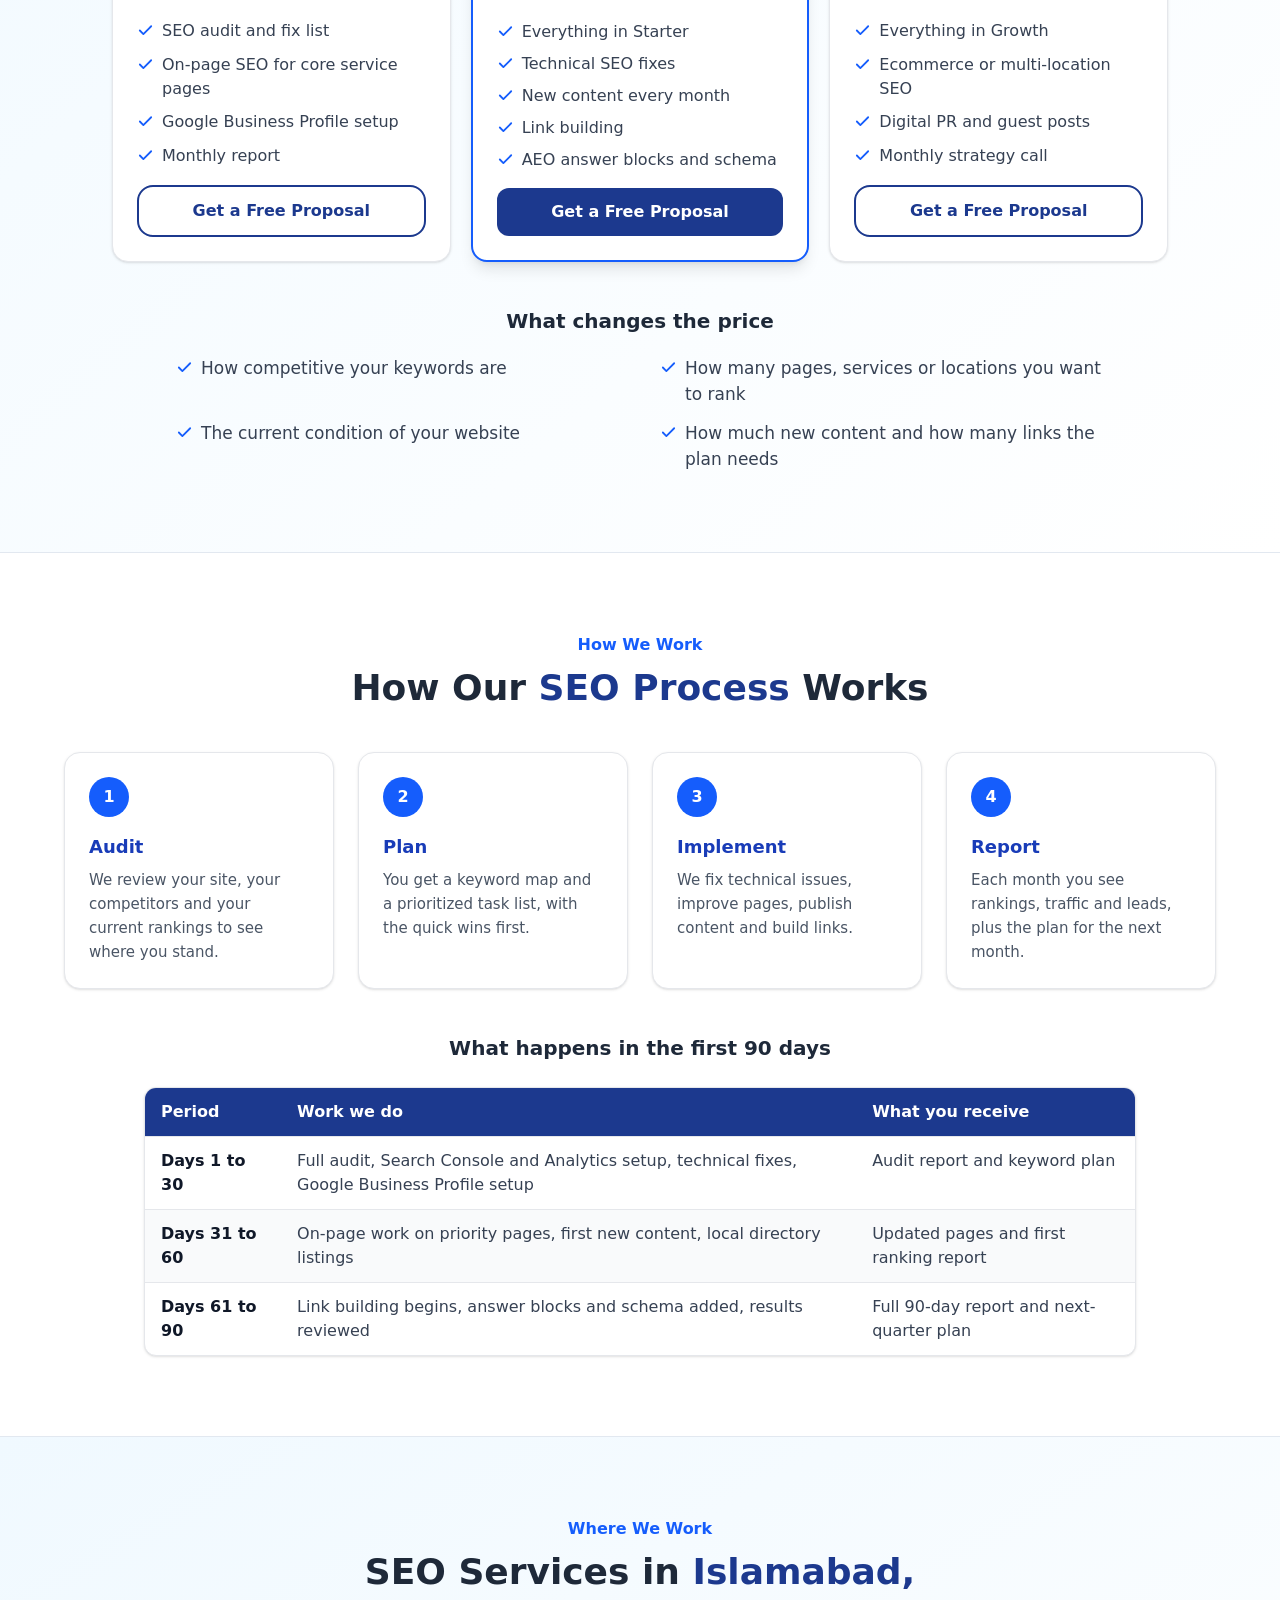
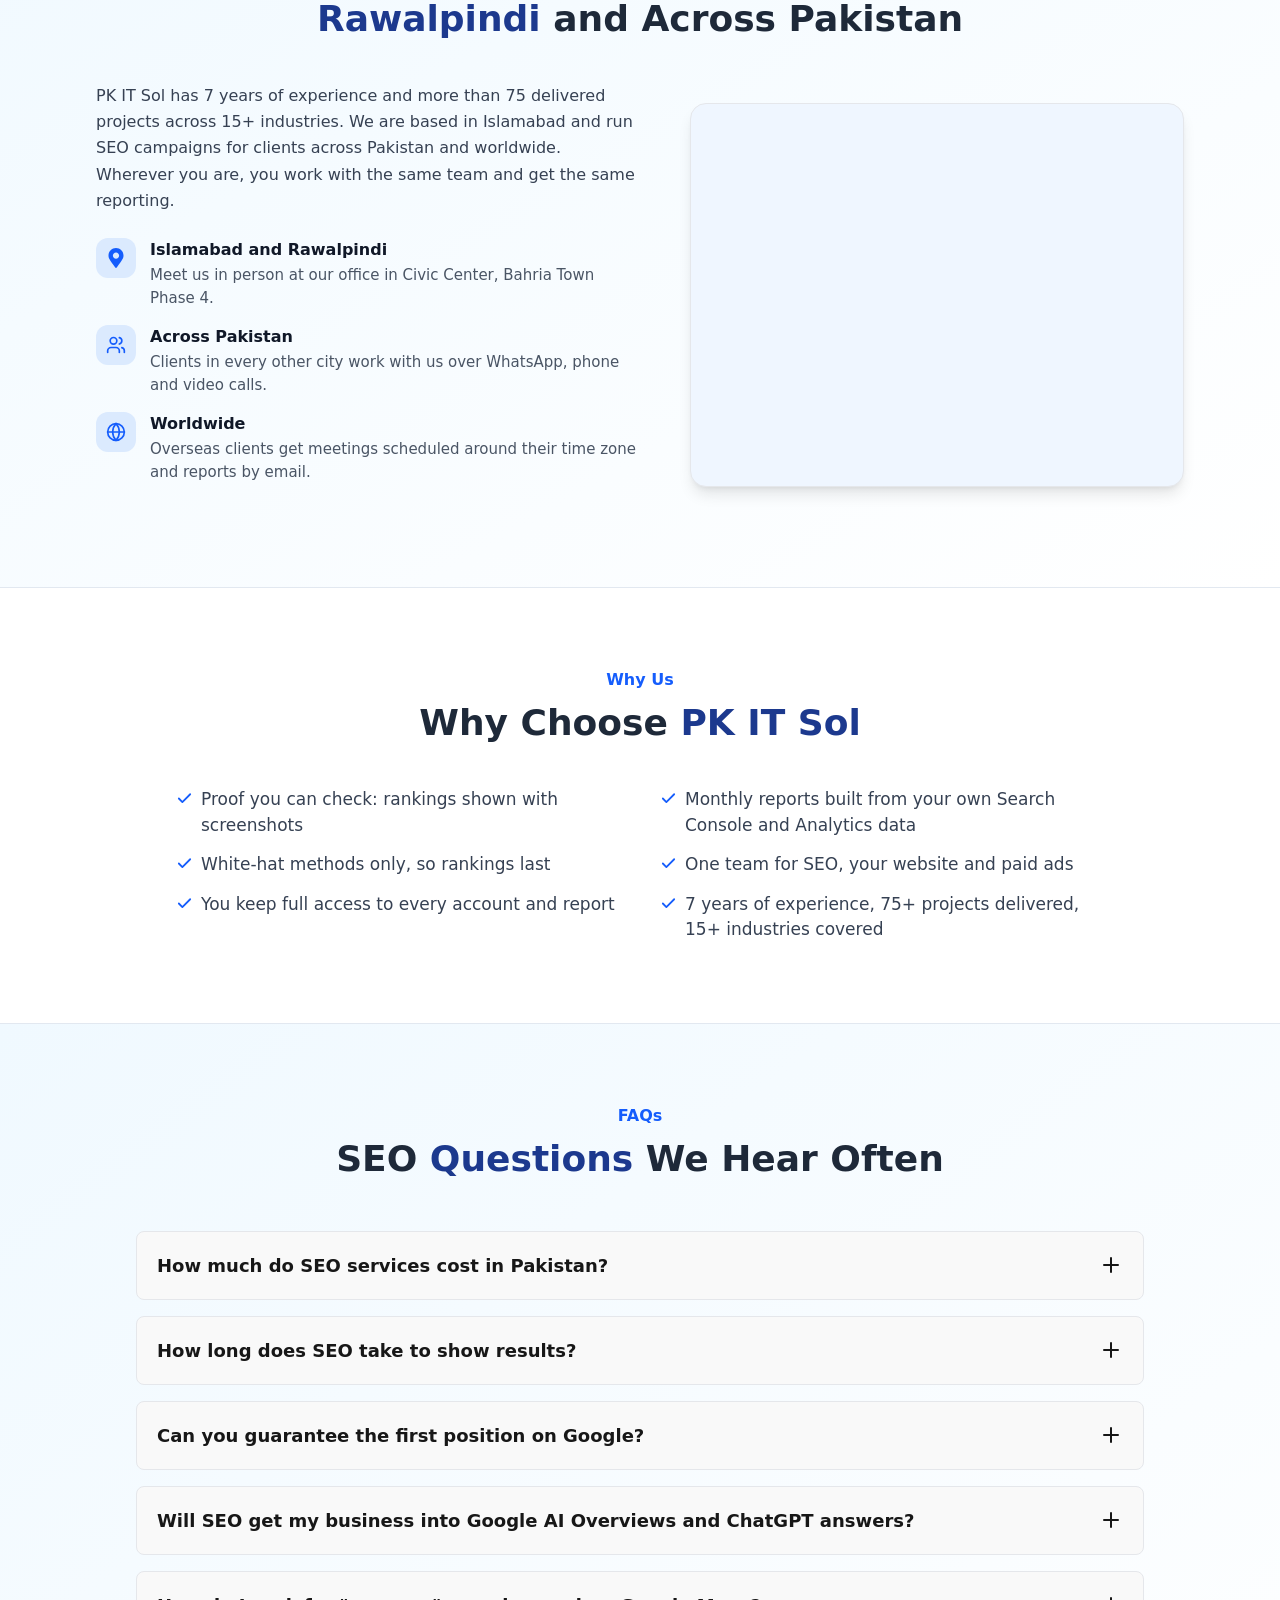
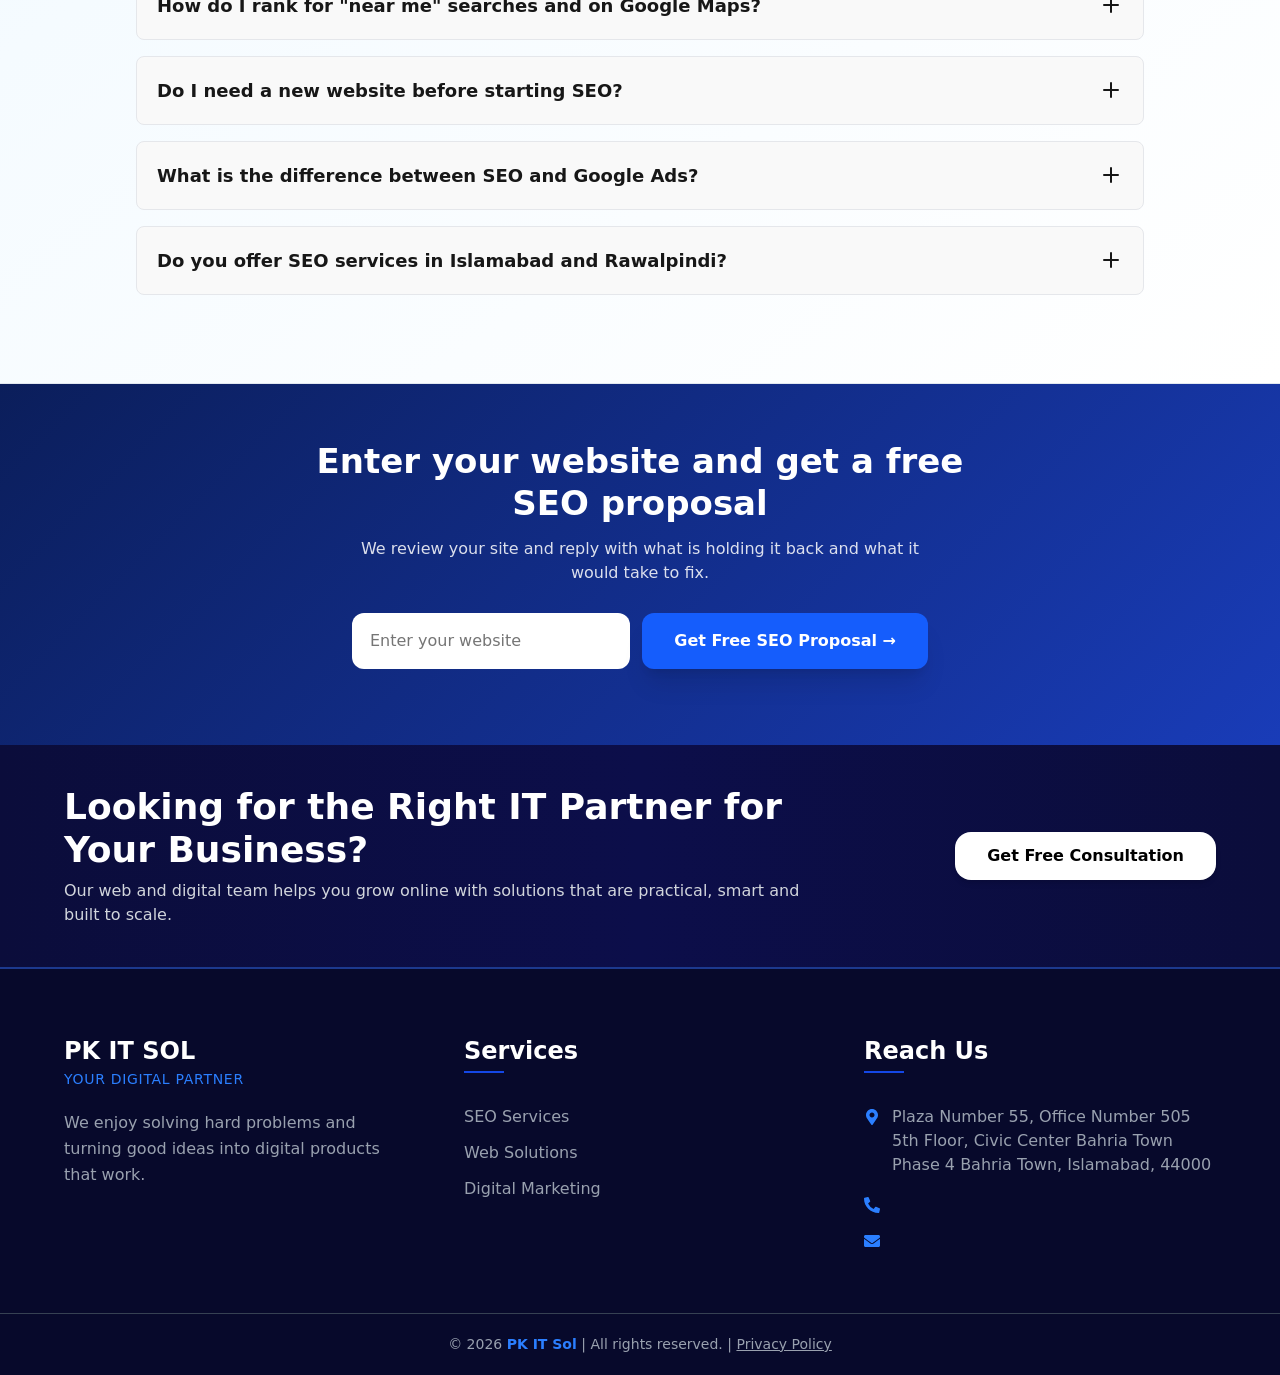
<file: seo-services.html>
<!DOCTYPE html>
<html lang="en">
<head>
  <meta charset="utf-8">
  <meta name="viewport" content="width=device-width, initial-scale=1, viewport-fit=cover">
  <title>SEO Services in Pakistan | Islamabad SEO Company | PK IT Sol</title>
  <meta name="description" content="SEO services in Pakistan from an Islamabad-based team: local, e-commerce and AI search. Plans from PKR 35,000 a month. Get a free proposal today.">
  <!-- Not indexed yet. When the content is final, change this to: index, follow -->
  <meta name="robots" content="noindex, nofollow">
  <link rel="canonical" href="https://pkitsol.com/seo-services">
  <meta name="theme-color" content="#1c398e">
  <meta property="og:type" content="website">
  <meta property="og:title" content="SEO Services in Pakistan | Islamabad SEO Company | PK IT Sol">
  <meta property="og:description" content="SEO services in Pakistan from an Islamabad-based team: local, e-commerce and AI search. Plans from PKR 35,000 a month. Get a free proposal today.">
  <script type="application/ld+json">{"@context": "https://schema.org", "@type": "Service", "name": "SEO Services in Pakistan", "serviceType": "Search engine optimization", "url": "https://pkitsol.com/seo-services", "areaServed": [{"@type": "Country", "name": "Pakistan"}, {"@type": "City", "name": "Islamabad"}, {"@type": "City", "name": "Rawalpindi"}, "Worldwide"], "offers": {"@type": "Offer", "priceCurrency": "PKR", "price": "35000", "description": "SEO plans from PKR 35,000 per month"}, "provider": {"@type": "ProfessionalService", "name": "PK IT Sol", "url": "https://pkitsol.com/", "telephone": "+923006540558", "email": "pkitsols@gmail.com", "address": {"@type": "PostalAddress", "streetAddress": "Plaza Number 55, Office Number 505, 5th Floor, Civic Center, Bahria Town Phase 4", "addressLocality": "Islamabad", "postalCode": "44000", "addressCountry": "PK"}}}</script>
  <script type="application/ld+json">{"@context": "https://schema.org", "@type": "BreadcrumbList", "itemListElement": [{"@type": "ListItem", "position": 1, "name": "Home", "item": "https://pkitsol.com/"}, {"@type": "ListItem", "position": 2, "name": "SEO Services", "item": "https://pkitsol.com/seo-services"}]}</script>
  <link rel="icon" type="image/png" href="assets/img/favicon.png">
  <link rel="stylesheet" href="css/style.css">
  <script>
    document.documentElement.className += " js";
    /* Image fallback chain: local file -> data-remote URL -> data-placeholder.
       Lets the page show the right picture before tools/download-images has been run. */
    function imgFallback(img) {
      var remote = img.getAttribute("data-remote"), placeholder = img.getAttribute("data-placeholder");
      if (remote && !img.getAttribute("data-tried-remote")) { img.setAttribute("data-tried-remote", "1"); img.src = remote; }
      else if (placeholder && !img.getAttribute("data-tried-placeholder")) { img.setAttribute("data-tried-placeholder", "1"); img.src = placeholder; }
      else { img.onerror = null; }
    }
  </script>
</head>
<body class="svc svc--seo">

<!-- Icon sprite: keep this block as it is (same icons as index.html) -->
<svg xmlns="http://www.w3.org/2000/svg" class="sprite" aria-hidden="true" focusable="false">
  <!-- solid icons -->
  <symbol id="i-phone" viewBox="0 0 512 512"><path d="M497.39 361.8l-112-48a24 24 0 0 0-28 6.9l-49.6 60.6A370.66 370.66 0 0 1 130.6 204.11l60.6-49.6a23.94 23.94 0 0 0 6.9-28l-48-112A24.16 24.16 0 0 0 122.6.61l-104 24A24 24 0 0 0 0 48c0 256.5 207.9 464 464 464a24 24 0 0 0 23.4-18.6l24-104a24.29 24.29 0 0 0-14.01-27.6z"/></symbol>
  <symbol id="i-envelope" viewBox="0 0 512 512"><path d="M502.3 190.8c3.9-3.1 9.7-.2 9.7 4.7V400c0 26.5-21.5 48-48 48H48c-26.5 0-48-21.5-48-48V195.6c0-5 5.7-7.8 9.7-4.7 22.4 17.4 52.1 39.5 154.1 113.6 21.1 15.4 56.7 47.8 92.2 47.6 35.7.3 72-32.8 92.3-47.6 102-74.1 131.6-96.3 154-113.7zM256 320c23.2.4 56.6-29.2 73.4-41.4 132.7-96.3 142.8-104.7 173.4-128.7 5.8-4.5 9.2-11.5 9.2-18.9v-19c0-26.5-21.5-48-48-48H48C21.5 64 0 85.5 0 112v19c0 7.4 3.4 14.3 9.2 18.9 30.6 23.9 40.7 32.4 173.4 128.7 16.8 12.2 50.2 41.8 73.4 41.4z"/></symbol>
  <symbol id="i-pin" viewBox="0 0 384 512"><path d="M172.268 501.67C26.97 291.031 0 269.413 0 192 0 85.961 85.961 0 192 0s192 85.961 192 192c0 77.413-26.97 99.031-172.268 309.67-9.535 13.774-29.93 13.773-39.464 0zM192 272c44.183 0 80-35.817 80-80s-35.817-80-80-80-80 35.817-80 80 35.817 80 80 80z"/></symbol>
  <symbol id="i-facebook" viewBox="0 0 320 512"><path d="M279.14 288l14.22-92.66h-88.91v-60.13c0-25.35 12.42-50.06 52.24-50.06h40.42V6.26S260.43 0 225.36 0c-73.22 0-121.08 44.38-121.08 124.72v70.62H22.89V288h81.39v224h100.17V288z"/></symbol>
  <symbol id="i-instagram" viewBox="0 0 448 512"><path d="M224.1 141c-63.6 0-114.9 51.3-114.9 114.9s51.3 114.9 114.9 114.9S339 319.5 339 255.9 287.7 141 224.1 141zm0 189.6c-41.1 0-74.7-33.5-74.7-74.7s33.5-74.7 74.7-74.7 74.7 33.5 74.7 74.7-33.6 74.7-74.7 74.7zm146.4-194.3c0 14.9-12 26.8-26.8 26.8-14.9 0-26.8-12-26.8-26.8s12-26.8 26.8-26.8 26.8 12 26.8 26.8zm76.1 27.2c-1.7-35.9-9.9-67.7-36.2-93.9-26.2-26.2-58-34.4-93.9-36.2-37-2.1-147.9-2.1-184.9 0-35.8 1.7-67.6 9.9-93.9 36.1s-34.4 58-36.2 93.9c-2.1 37-2.1 147.9 0 184.9 1.7 35.9 9.9 67.7 36.2 93.9s58 34.4 93.9 36.2c37 2.1 147.9 2.1 184.9 0 35.9-1.7 67.7-9.9 93.9-36.2 26.2-26.2 34.4-58 36.2-93.9 2.1-37 2.1-147.8 0-184.8zM398.8 388c-7.8 19.6-22.9 34.7-42.6 42.6-29.5 11.7-99.5 9-132.1 9s-102.7 2.6-132.1-9c-19.6-7.8-34.7-22.9-42.6-42.6-11.7-29.5-9-99.5-9-132.1s-2.6-102.7 9-132.1c7.8-19.6 22.9-34.7 42.6-42.6 29.5-11.7 99.5-9 132.1-9s102.7-2.6 132.1 9c19.6 7.8 34.7 22.9 42.6 42.6 11.7 29.5 9 99.5 9 132.1s2.7 102.7-9 132.1z"/></symbol>
  <symbol id="i-linkedin" viewBox="0 0 448 512"><path d="M100.28 448H7.4V148.9h92.88zM53.79 108.1C24.09 108.1 0 83.5 0 53.8a53.79 53.79 0 0 1 107.58 0c0 29.7-24.1 54.3-53.79 54.3zM447.9 448h-92.68V302.4c0-34.7-.7-79.2-48.29-79.2-48.29 0-55.69 37.7-55.69 76.7V448h-92.78V148.9h89.08v40.8h1.3c12.4-23.5 42.69-48.3 87.88-48.3 94 0 111.28 61.9 111.28 142.3V448z"/></symbol>
  <symbol id="i-whatsapp" viewBox="0 0 448 512"><path d="M380.9 97.1C339 55.1 283.2 32 223.9 32c-122.4 0-222 99.6-222 222 0 39.1 10.2 77.3 29.6 111L0 480l117.7-30.9c32.4 17.7 68.9 27 106.1 27h.1c122.3 0 224.1-99.6 224.1-222 0-59.3-25.2-115-67.1-157zm-157 341.6c-33.2 0-65.7-8.9-94-25.7l-6.7-4-69.8 18.3L72 359.2l-4.4-7c-18.5-29.4-28.2-63.3-28.2-98.2 0-101.7 82.8-184.5 184.6-184.5 49.3 0 95.6 19.2 130.4 54.1 34.8 34.9 56.2 81.2 56.1 130.5 0 101.8-84.9 184.6-186.6 184.6zm101.2-138.2c-5.5-2.8-32.8-16.2-37.9-18-5.1-1.9-8.8-2.8-12.5 2.8-3.7 5.6-14.3 18-17.6 21.8-3.2 3.7-6.5 4.2-12 1.4-32.6-16.3-54-29.1-75.5-66-5.7-9.8 5.7-9.1 16.3-30.3 1.8-3.7.9-6.9-.5-9.7-1.4-2.8-12.5-30.1-17.1-41.2-4.5-10.8-9.1-9.3-12.5-9.5-3.2-.2-6.9-.2-10.6-.2-3.7 0-9.7 1.4-14.8 6.9-5.1 5.6-19.4 19-19.4 46.3 0 27.3 19.9 53.7 22.6 57.4 2.8 3.7 39.1 59.7 94.8 83.8 35.2 15.2 49 16.5 66.6 13.9 10.7-1.6 32.8-13.4 37.4-26.4 4.6-13 4.6-24.1 3.2-26.4-1.3-2.5-5-3.9-10.5-6.6z"/></symbol>
  <symbol id="i-wordpress" viewBox="0 0 512 512"><path d="M61.7 169.4l101.5 278C92.2 413 43.3 340.2 43.3 256c0-30.9 6.6-60.1 18.4-86.6zm337.9 75.9c0-26.3-9.4-44.5-17.5-58.7-10.8-17.5-20.9-32.4-20.9-49.9 0-19.6 14.8-37.8 35.7-37.8.9 0 1.8.1 2.8.2-37.9-34.7-88.3-55.9-143.7-55.9-74.3 0-139.7 38.1-177.8 95.9 5 .2 9.7.3 13.7.3 22.2 0 56.7-2.7 56.7-2.7 11.5-.7 12.8 16.2 1.4 17.5 0 0-11.5 1.3-24.3 2l77.5 230.4L249.8 247l-33.1-90.8c-11.5-.7-22.3-2-22.3-2-11.5-.7-10.1-18.2 1.3-17.5 0 0 35.1 2.7 56 2.7 22.2 0 56.7-2.7 56.7-2.7 11.5-.7 12.8 16.2 1.4 17.5 0 0-11.5 1.3-24.3 2l76.9 228.7 21.2-70.9c9-29.4 16-50.5 16-68.7zm-139.9 29.3l-63.8 185.5c19.1 5.6 39.2 8.7 60.1 8.7 24.8 0 48.5-4.3 70.6-12.1-.6-.9-1.1-1.9-1.5-2.9l-65.4-179.2zm183-120.7c.9 6.8 1.4 14 1.4 21.9 0 21.6-4 45.8-16.2 76.2l-65 187.9C426.2 403 468.7 334.5 468.7 256c0-37-9.4-71.8-26-102.1zM504 256c0 136.8-111.3 248-248 248C119.2 504 8 392.7 8 256 8 119.2 119.2 8 256 8c136.7 0 248 111.2 248 248zm-11.4 0c0-130.5-106.2-236.6-236.6-236.6C125.5 19.4 19.4 125.5 19.4 256S125.6 492.6 256 492.6c130.5 0 236.6-106.1 236.6-236.6z"/></symbol>
  <symbol id="i-store" viewBox="0 0 616 512"><path d="M602 118.6L537.1 15C531.3 5.7 521 0 510 0H106C95 0 84.7 5.7 78.9 15L14 118.6c-33.5 53.5-3.8 127.9 58.8 136.4 4.5.6 9.1.9 13.7.9 29.6 0 55.8-13 73.8-33.1 18 20.1 44.3 33.1 73.8 33.1 29.6 0 55.8-13 73.8-33.1 18 20.1 44.3 33.1 73.8 33.1 29.6 0 55.8-13 73.8-33.1 18.1 20.1 44.3 33.1 73.8 33.1 4.7 0 9.2-.3 13.7-.9 62.8-8.4 92.6-82.8 59-136.4zM529.5 288c-10 0-19.9-1.5-29.5-3.8V384H116v-99.8c-9.6 2.2-19.5 3.8-29.5 3.8-6 0-12.1-.4-18-1.2-5.6-.8-11.1-2.1-16.4-3.6V480c0 17.7 14.3 32 32 32h448c17.7 0 32-14.3 32-32V283.2c-5.4 1.6-10.8 2.9-16.4 3.6-6.1.8-12.1 1.2-18.2 1.2z"/></symbol>
  <symbol id="i-shopify" viewBox="0 0 448 512"><path d="M388.32,104.1a4.66,4.66,0,0,0-4.4-4c-2,0-37.23-.8-37.23-.8s-21.61-20.82-29.62-28.83V503.2L442.76,472S388.72,106.5,388.32,104.1ZM288.65,70.47a116.67,116.67,0,0,0-7.21-17.61C271,32.85,255.42,22,237,22a15,15,0,0,0-4,.4c-.4-.8-1.2-1.2-1.6-2C223.4,11.63,213,7.63,200.58,8c-24,.8-48,18-67.25,48.83-13.61,21.62-24,48.84-26.82,70.06-27.62,8.4-46.83,14.41-47.23,14.81-14,4.4-14.41,4.8-16,18-1.2,10-38,291.82-38,291.82L307.86,504V65.67a41.66,41.66,0,0,0-4.4.4S297.86,67.67,288.65,70.47ZM233.41,87.69c-16,4.8-33.63,10.4-50.84,15.61,4.8-18.82,14.41-37.63,25.62-50,4.4-4.4,10.41-9.61,17.21-12.81C232.21,54.86,233.81,74.48,233.41,87.69ZM200.58,24.44A27.49,27.49,0,0,1,215,28c-6.4,3.2-12.81,8.41-18.81,14.41-15.21,16.42-26.82,42-31.62,66.45-14.42,4.41-28.83,8.81-42,12.81C131.33,83.28,163.75,25.24,200.58,24.44ZM154.15,244.61c1.6,25.61,69.25,31.22,73.25,91.66,2.8,47.64-25.22,80.06-65.65,82.47-48.83,3.2-75.65-25.62-75.65-25.62l10.4-44s26.82,20.42,48.44,18.82c14-.8,19.22-12.41,18.81-20.42-2-33.62-57.24-31.62-60.84-86.86-3.2-46.44,27.22-93.27,94.47-97.68,26-1.6,39.23,4.81,39.23,4.81L221.4,225.39s-17.21-8-37.63-6.4C154.15,221,153.75,239.8,154.15,244.61ZM249.42,82.88c0-12-1.6-29.22-7.21-43.63,18.42,3.6,27.22,24,31.23,36.43Q262.63,78.68,249.42,82.88Z"/></symbol>
  <symbol id="i-code" viewBox="0 0 640 512"><path d="M278.9 511.5l-61-17.7c-6.4-1.8-10-8.5-8.2-14.9L346.2 8.7c1.8-6.4 8.5-10 14.9-8.2l61 17.7c6.4 1.8 10 8.5 8.2 14.9L293.8 503.3c-1.9 6.4-8.5 10.1-14.9 8.2zm-114-112.2l43.5-46.4c4.6-4.9 4.3-12.7-.8-17.2L117 256l90.6-79.7c5.1-4.5 5.5-12.3.8-17.2l-43.5-46.4c-4.5-4.8-12.1-5.1-17-.5L3.8 247.2c-5.1 4.7-5.1 12.8 0 17.5l144.1 135.1c4.9 4.6 12.5 4.4 17-.5zm327.2.6l144.1-135.1c5.1-4.7 5.1-12.8 0-17.5L492.1 112.1c-4.8-4.5-12.4-4.3-17 .5L431.6 159c-4.6 4.9-4.3 12.7.8 17.2L523 256l-90.6 79.7c-5.1 4.5-5.5 12.3-.8 17.2l43.5 46.4c4.5 4.9 12.1 5.1 17 .6z"/></symbol>
  <symbol id="i-search" viewBox="0 0 512 512"><path d="M505 442.7L405.3 343c-4.5-4.5-10.6-7-17-7H372c27.6-35.3 44-79.7 44-128C416 93.1 322.9 0 208 0S0 93.1 0 208s93.1 208 208 208c48.3 0 92.7-16.4 128-44v16.3c0 6.4 2.5 12.5 7 17l99.7 99.7c9.4 9.4 24.6 9.4 33.9 0l28.3-28.3c9.4-9.4 9.4-24.6.1-34zM208 336c-70.7 0-128-57.2-128-128 0-70.7 57.2-128 128-128 70.7 0 128 57.2 128 128 0 70.7-57.2 128-128 128z"/></symbol>
  <symbol id="i-cart" viewBox="0 0 576 512"><path d="M528.12 301.319l47.273-208C578.806 78.301 567.391 64 551.99 64H159.208l-9.166-44.81C147.758 8.021 137.93 0 126.529 0H24C10.745 0 0 10.745 0 24v16c0 13.255 10.745 24 24 24h69.883l70.248 343.435C147.325 417.1 136 435.222 136 456c0 30.928 25.072 56 56 56s56-25.072 56-56c0-15.674-6.447-29.835-16.824-40h209.647C430.447 426.165 424 440.326 424 456c0 30.928 25.072 56 56 56s56-25.072 56-56c0-22.172-12.888-41.332-31.579-50.405l5.517-24.276c3.413-15.018-8.002-29.319-23.403-29.319H218.117l-6.545-32h293.145c11.206 0 20.92-7.754 23.403-18.681z"/></symbol>
  <symbol id="i-cog" viewBox="0 0 512 512"><path d="M487.4 315.7l-42.6-24.6c4.3-23.2 4.3-47 0-70.2l42.6-24.6c4.9-2.8 7.1-8.6 5.5-14-11.1-35.6-30-67.8-54.7-94.6-3.8-4.1-10-5.1-14.8-2.3L380.8 110c-17.9-15.4-38.5-27.3-60.8-35.1V25.8c0-5.6-3.9-10.5-9.4-11.7-36.7-8.2-74.3-7.8-109.2 0-5.5 1.2-9.4 6.1-9.4 11.7V75c-22.2 7.9-42.8 19.8-60.8 35.1L88.7 85.5c-4.9-2.8-11-1.9-14.8 2.3-24.7 26.7-43.6 58.9-54.7 94.6-1.7 5.4.6 11.2 5.5 14L67.3 221c-4.3 23.2-4.3 47 0 70.2l-42.6 24.6c-4.9 2.8-7.1 8.6-5.5 14 11.1 35.6 30 67.8 54.7 94.6 3.8 4.1 10 5.1 14.8 2.3l42.6-24.6c17.9 15.4 38.5 27.3 60.8 35.1v49.2c0 5.6 3.9 10.5 9.4 11.7 36.7 8.2 74.3 7.8 109.2 0 5.5-1.2 9.4-6.1 9.4-11.7v-49.2c22.2-7.9 42.8-19.8 60.8-35.1l42.6 24.6c4.9 2.8 11 1.9 14.8-2.3 24.7-26.7 43.6-58.9 54.7-94.6 1.5-5.5-.7-11.3-5.6-14.1zM256 336c-44.1 0-80-35.9-80-80s35.9-80 80-80 80 35.9 80 80-35.9 80-80 80z"/></symbol>
  <symbol id="i-bullhorn" viewBox="0 0 576 512"><path d="M576 240c0-23.63-12.95-44.04-32-55.12V32.01C544 23.26 537.02 0 512 0c-7.12 0-14.19 2.38-19.98 7.02l-85.03 68.03C364.28 109.19 310.66 128 256 128H64c-35.35 0-64 28.65-64 64v96c0 35.35 28.65 64 64 64h33.7c-1.39 10.48-2.18 21.14-2.18 32 0 39.77 9.26 77.35 25.56 110.94 5.19 10.69 16.52 17.06 28.4 17.06h74.28c26.05 0 41.69-29.84 25.9-50.56-16.4-21.52-26.15-48.36-26.15-77.44 0-11.11 1.62-21.79 4.41-32H256c54.66 0 108.28 18.81 150.98 52.95l85.03 68.03a32.023 32.023 0 0 0 19.98 7.02c24.92 0 32-22.78 32-32V295.13C563.05 284.04 576 263.63 576 240zm-96 141.42l-33.05-26.44C392.95 311.78 325.12 288 256 288v-96c69.12 0 136.95-23.78 190.95-66.98L480 98.58v282.84z"/></symbol>
  <symbol id="i-envelope-open" viewBox="0 0 512 512"><path d="M176 216h160c8.84 0 16-7.16 16-16v-16c0-8.84-7.16-16-16-16H176c-8.84 0-16 7.16-16 16v16c0 8.84 7.16 16 16 16zm-16 80c0 8.84 7.16 16 16 16h160c8.84 0 16-7.16 16-16v-16c0-8.84-7.16-16-16-16H176c-8.84 0-16 7.16-16 16v16zm96 121.13c-16.42 0-32.84-5.06-46.86-15.19L0 250.86V464c0 26.51 21.49 48 48 48h416c26.51 0 48-21.49 48-48V250.86L302.86 401.94c-14.02 10.12-30.44 15.19-46.86 15.19zm237.61-254.18c-8.85-6.94-17.24-13.47-29.61-22.81V96c0-26.51-21.49-48-48-48h-77.55c-3.04-2.2-5.87-4.26-9.04-6.56C312.6 29.17 279.2-.35 256 0c-23.2-.35-56.59 29.17-73.41 41.44-3.17 2.3-6 4.36-9.04 6.56H96c-26.51 0-48 21.49-48 48v44.14c-12.37 9.33-20.76 15.87-29.61 22.81A47.995 47.995 0 0 0 0 200.72v10.65l96 69.35V96h320v184.72l96-69.35v-10.65c0-14.74-6.78-28.67-18.39-37.77z"/></symbol>
  <symbol id="i-user-friends" viewBox="0 0 640 512"><path d="M192 256c61.9 0 112-50.1 112-112S253.9 32 192 32 80 82.1 80 144s50.1 112 112 112zm76.8 32h-8.3c-20.8 10-43.9 16-68.5 16s-47.6-6-68.5-16h-8.3C51.6 288 0 339.6 0 403.2V432c0 26.5 21.5 48 48 48h288c26.5 0 48-21.5 48-48v-28.8c0-63.6-51.6-115.2-115.2-115.2zM480 256c53 0 96-43 96-96s-43-96-96-96-96 43-96 96 43 96 96 96zm48 32h-3.8c-13.9 4.8-28.6 8-44.2 8s-30.3-3.2-44.2-8H432c-20.4 0-39.2 5.9-55.7 15.4 24.4 26.3 39.7 61.2 39.7 99.8v38.4c0 2.2-.5 4.3-.6 6.4H592c26.5 0 48-21.5 48-48 0-61.9-50.1-112-112-112z"/></symbol>
  <symbol id="i-video" viewBox="0 0 576 512"><path d="M336.2 64H47.8C21.4 64 0 85.4 0 111.8v288.4C0 426.6 21.4 448 47.8 448h288.4c26.4 0 47.8-21.4 47.8-47.8V111.8c0-26.4-21.4-47.8-47.8-47.8zm189.4 37.7L416 177.3v157.4l109.6 75.5c21.2 14.6 50.4-.3 50.4-25.8V127.5c0-25.4-29.1-40.4-50.4-25.8z"/></symbol>
  <symbol id="i-quote" viewBox="0 0 512 512"><path d="M464 32H336c-26.5 0-48 21.5-48 48v128c0 26.5 21.5 48 48 48h80v64c0 35.3-28.7 64-64 64h-8c-13.3 0-24 10.7-24 24v48c0 13.3 10.7 24 24 24h8c88.4 0 160-71.6 160-160V80c0-26.5-21.5-48-48-48zm-288 0H48C21.5 32 0 53.5 0 80v128c0 26.5 21.5 48 48 48h80v64c0 35.3-28.7 64-64 64h-8c-13.3 0-24 10.7-24 24v48c0 13.3 10.7 24 24 24h8c88.4 0 160-71.6 160-160V80c0-26.5-21.5-48-48-48z"/></symbol>
  <symbol id="i-arrow-top" viewBox="0 0 24 24"><path d="M6 4h12v2H6zm.707 11.707L11 11.414V20h2v-8.586l4.293 4.293 1.414-1.414L12 7.586l-6.707 6.707z"/></symbol>
  <symbol id="i-headset" viewBox="0 0 24 24"><path d="M21 12.22C21 6.73 16.74 3 12 3c-4.69 0-9 3.65-9 9.28-.6.34-1 .98-1 1.72v2c0 1.1.9 2 2 2h1v-6.1c0-3.87 3.13-7 7-7s7 3.13 7 7V19h-8v2h8c1.1 0 2-.9 2-2v-1.22c.59-.31 1-.92 1-1.64v-2.3c0-.7-.41-1.31-1-1.62z"/><circle cx="9" cy="13" r="1"/><circle cx="15" cy="13" r="1"/><path d="M18 11.03A6.04 6.04 0 0 0 12.05 6c-3.03 0-6.29 2.51-6.03 6.45a8.075 8.075 0 0 0 4.86-5.89c1.31 2.63 4 4.44 7.12 4.47z"/></symbol>
  <!-- outline icons -->
  <symbol id="i-mail" viewBox="0 0 24 24"><g fill="none" stroke="currentColor" stroke-width="2" stroke-linecap="round" stroke-linejoin="round"><path d="m22 7-8.991 5.727a2 2 0 0 1-2.009 0L2 7"/><rect x="2" y="4" width="20" height="16" rx="2"/></g></symbol>
  <symbol id="i-settings" viewBox="0 0 24 24"><g fill="none" stroke="currentColor" stroke-width="1.5" stroke-linecap="round" stroke-linejoin="round"><path d="M9.671 4.136a2.34 2.34 0 0 1 4.659 0 2.34 2.34 0 0 0 3.319 1.915 2.34 2.34 0 0 1 2.33 4.033 2.34 2.34 0 0 0 0 3.831 2.34 2.34 0 0 1-2.33 4.033 2.34 2.34 0 0 0-3.319 1.915 2.34 2.34 0 0 1-4.659 0 2.34 2.34 0 0 0-3.32-1.915 2.34 2.34 0 0 1-2.33-4.033 2.34 2.34 0 0 0 0-3.831A2.34 2.34 0 0 1 6.35 6.051a2.34 2.34 0 0 0 3.319-1.915"/><circle cx="12" cy="12" r="3"/></g></symbol>
  <symbol id="i-circle-user" viewBox="0 0 24 24"><g fill="none" stroke="currentColor" stroke-width="1.5" stroke-linecap="round" stroke-linejoin="round"><circle cx="12" cy="12" r="10"/><circle cx="12" cy="10" r="3"/><path d="M7 20.662V19a2 2 0 0 1 2-2h6a2 2 0 0 1 2 2v1.662"/></g></symbol>
  <symbol id="i-users" viewBox="0 0 24 24"><g fill="none" stroke="currentColor" stroke-width="2" stroke-linecap="round" stroke-linejoin="round"><path d="M16 21v-2a4 4 0 0 0-4-4H6a4 4 0 0 0-4 4v2"/><path d="M16 3.128a4 4 0 0 1 0 7.744"/><path d="M22 21v-2a4 4 0 0 0-3-3.87"/><circle cx="9" cy="7" r="4"/></g></symbol>
  <symbol id="i-trending-up" viewBox="0 0 24 24"><g fill="none" stroke="currentColor" stroke-width="2" stroke-linecap="round" stroke-linejoin="round"><path d="M16 7h6v6"/><path d="m22 7-8.5 8.5-5-5L2 17"/></g></symbol>
  <symbol id="i-chart" viewBox="0 0 24 24"><g fill="none" stroke="currentColor" stroke-width="2" stroke-linecap="round" stroke-linejoin="round"><path d="M5 21v-6"/><path d="M12 21V3"/><path d="M19 21V9"/></g></symbol>
  <symbol id="i-repeat" viewBox="0 0 24 24"><g fill="none" stroke="currentColor" stroke-width="2" stroke-linecap="round" stroke-linejoin="round"><path d="m17 2 4 4-4 4"/><path d="M3 11v-1a4 4 0 0 1 4-4h14"/><path d="m7 22-4-4 4-4"/><path d="M21 13v1a4 4 0 0 1-4 4H3"/></g></symbol>
  <symbol id="i-file-text" viewBox="0 0 24 24"><g fill="none" stroke="currentColor" stroke-width="2" stroke-linecap="round" stroke-linejoin="round"><path d="M15 2H6a2 2 0 0 0-2 2v16a2 2 0 0 0 2 2h12a2 2 0 0 0 2-2V7Z"/><path d="M14 2v4a2 2 0 0 0 2 2h4"/><path d="M10 9H8"/><path d="M16 13H8"/><path d="M16 17H8"/></g></symbol>
  <symbol id="i-brain" viewBox="0 0 24 24"><g fill="none" stroke="currentColor" stroke-width="2" stroke-linecap="round" stroke-linejoin="round"><path d="M12 18V5"/><path d="M15 13a4.17 4.17 0 0 1-3-4 4.17 4.17 0 0 1-3 4"/><path d="M17.598 6.5A3 3 0 1 0 12 5a3 3 0 1 0-5.598 1.5"/><path d="M17.997 5.125a4 4 0 0 1 2.526 5.77"/><path d="M18 18a4 4 0 0 0 2-7.464"/><path d="M19.967 17.483A4 4 0 1 1 12 18a4 4 0 1 1-7.967-.517"/><path d="M6 18a4 4 0 0 1-2-7.464"/><path d="M6.003 5.125a4 4 0 0 0-2.526 5.77"/></g></symbol>
  <symbol id="i-globe" viewBox="0 0 24 24"><g fill="none" stroke="currentColor" stroke-width="2" stroke-linecap="round" stroke-linejoin="round"><circle cx="12" cy="12" r="10"/><path d="M12 2a14.5 14.5 0 0 0 0 20 14.5 14.5 0 0 0 0-20"/><path d="M2 12h20"/></g></symbol>
  <symbol id="i-pen-tool" viewBox="0 0 24 24"><g fill="none" stroke="currentColor" stroke-width="2" stroke-linecap="round" stroke-linejoin="round"><path d="M15.707 21.293a1 1 0 0 1-1.414 0l-1.586-1.586a1 1 0 0 1 0-1.414l5.586-5.586a1 1 0 0 1 1.414 0l1.586 1.586a1 1 0 0 1 0 1.414z"/><path d="m18 13-1.375-6.874a1 1 0 0 0-.746-.776L3.235 2.028a1 1 0 0 0-1.207 1.207L5.35 15.879a1 1 0 0 0 .776.746L13 18"/><path d="m2.3 2.3 7.286 7.286"/><circle cx="11" cy="11" r="2"/></g></symbol>
  <symbol id="i-arrow-up-right" viewBox="0 0 24 24"><g fill="none" stroke="currentColor" stroke-width="2" stroke-linecap="round" stroke-linejoin="round"><path d="M7 7h10v10"/><path d="M7 17 17 7"/></g></symbol>
  <symbol id="i-check" viewBox="0 0 24 24"><g fill="none" stroke="currentColor" stroke-width="2.5" stroke-linecap="round" stroke-linejoin="round"><path d="M20 6 9 17l-5-5"/></g></symbol>
  <symbol id="i-chevron-down" viewBox="0 0 24 24"><g fill="none" stroke="currentColor" stroke-width="2.5" stroke-linecap="round" stroke-linejoin="round"><path d="m6 9 6 6 6-6"/></g></symbol>
  <symbol id="i-play" viewBox="0 0 24 24"><path d="M8 5.14v13.72a1 1 0 0 0 1.52.86l11.14-6.86a1 1 0 0 0 0-1.72L9.52 4.28A1 1 0 0 0 8 5.14z"/></symbol>
  <symbol id="i-plus" viewBox="0 0 24 24"><g fill="none" stroke="currentColor" stroke-width="2" stroke-linecap="round"><line class="plus-v" x1="12" y1="5" x2="12" y2="19"/><line x1="5" y1="12" x2="19" y2="12"/></g></symbol>
  <symbol id="i-menu" viewBox="0 0 24 24"><g fill="none" stroke="currentColor" stroke-width="2.6" stroke-linecap="round"><path d="M3 6h18M3 12h18M3 18h18"/></g></symbol>
  <symbol id="i-close" viewBox="0 0 24 24"><g fill="none" stroke="currentColor" stroke-width="2.6" stroke-linecap="round"><path d="M5 5l14 14M19 5 5 19"/></g></symbol>
</svg>

<a class="skip-link" href="#main">Skip to content</a>

<div class="page" id="top">

  <!-- Floating actions -->
  <a class="fab fab--top" href="#top" aria-label="Back to top"><svg class="icon"><use href="#i-arrow-top"/></svg></a>
  <a class="fab fab--whatsapp" data-brand-link="whatsapp" href="https://wa.me/923006540558" target="_blank" rel="noopener" aria-label="Chat on WhatsApp"><span><svg class="icon"><use href="#i-whatsapp"/></svg></span></a>

  <!-- Quick contact bar, phones only: one tap to call, WhatsApp or the form -->
  <nav class="mobile-bar" aria-label="Quick contact">
    <a data-brand-link="phone" href="tel:+923006540558"><svg class="icon"><use href="#i-phone"/></svg>Call</a>
    <a data-brand-link="whatsapp" href="https://wa.me/923006540558" target="_blank" rel="noopener"><svg class="icon"><use href="#i-whatsapp"/></svg>WhatsApp</a>
    <a class="mobile-bar__cta" href="#quote"><svg class="icon"><use href="#i-mail"/></svg>Get a Quote</a>
  </nav>

  <!-- ================= TOP BAR (desktop) ================= -->
  <div class="topbar">
    <div class="topbar__item">
      <svg class="icon"><use href="#i-phone"/></svg>
      <a data-brand-link="phone" data-brand="phone" href="tel:+923006540558">+923006540558</a>
    </div>
    <nav class="topbar__nav" aria-label="Quick links">
      <a class="underline-link" href="/">HOME</a>
      <a class="underline-link" href="/#about">ABOUT US</a>
      <a class="underline-link" href="/#contact">CONTACT US</a>
    </nav>
    <div class="topbar__right">
      <div class="topbar__item">
        <svg class="icon icon--lg"><use href="#i-mail"/></svg>
        <a data-brand-link="email" data-brand="email" href="mailto:pkitsols@gmail.com">pkitsols@gmail.com</a>
      </div>
      <div class="topbar__social">
        <a data-brand-link="facebook" href="#" target="_blank" rel="noopener" aria-label="Facebook"><svg class="icon"><use href="#i-facebook"/></svg></a>
        <a data-brand-link="instagram" href="#" target="_blank" rel="noopener" aria-label="Instagram"><svg class="icon"><use href="#i-instagram"/></svg></a>
        <a data-brand-link="linkedin" href="#" target="_blank" rel="noopener" aria-label="LinkedIn"><svg class="icon"><use href="#i-linkedin"/></svg></a>
        <a data-brand-link="whatsapp" href="https://wa.me/923006540558" target="_blank" rel="noopener" aria-label="WhatsApp"><svg class="icon"><use href="#i-whatsapp"/></svg></a>
      </div>
    </div>
  </div>

  <!-- ================= MAIN NAVIGATION ================= -->
  <header class="site-header" data-header>
    <div class="navbar">
      <a class="logo" href="/" aria-label="PK IT Sol, home page" data-brand-label="name">
        <img class="logo__img" src="assets/img/logo.png" alt="PK IT Sol" width="358" height="145" data-brand-alt="name">
        <span class="logo__layer logo__layer--ink" aria-hidden="true"></span>
        <span class="logo__layer logo__layer--accent" aria-hidden="true"></span>
      </a>

      <nav class="navbar__links" aria-label="Primary">
        <a class="underline-link" href="/seo-services">SEO SERVICES</a>
        <a class="underline-link" href="/web-development">WEB SOLUTIONS</a>
        <a class="underline-link" href="/digital-marketing">DIGITAL MARKETING</a>
        <div class="nav-mega" data-mega>
          <button class="nav-mega__toggle" type="button" aria-expanded="false" aria-controls="mega-panel">ALL SERVICES <svg class="icon"><use href="#i-chevron-down"/></svg></button>
        </div>
      </nav>

      <a class="btn btn--outline navbar__cta" href="#quote">Get a Quote Now &rarr;</a>

      <button class="nav-toggle" type="button" aria-expanded="false" aria-controls="mobile-menu" aria-label="Open menu" data-nav-toggle>
        <svg class="icon nav-toggle__open"><use href="#i-menu"/></svg>
        <svg class="icon nav-toggle__close"><use href="#i-close"/></svg>
      </button>
    </div>

    <!-- "All Services" drop-down. Its content is built from SITE_CONFIG.services in js/config.js -->
    <div class="mega" id="mega-panel" data-mega-panel hidden></div>

    <!-- ===== MOBILE MENU: service cards (built from SITE_CONFIG.services, like the desktop menu) + page links ===== -->
    <div class="mobile-menu" id="mobile-menu" hidden>
      <p class="mobile-menu__label">Services</p>
      <div class="m-services" data-mobile-services>
        <a href="/seo-services">SEO Services</a>
        <a href="/web-development">Web Solutions</a>
        <a href="/digital-marketing">Digital Marketing</a>
      </div>
      <p class="mobile-menu__label">Company</p>
      <nav class="mobile-menu__links" aria-label="Mobile">
        <a href="/">Home</a>
        <a href="/#about">About Us</a>
        <a href="/#portfolio">Our Work</a>
        <a href="/#contact">Contact Us</a>
      </nav>
    </div>
  </header>

  <main id="main">

    <!-- ===== HERO: heading, sub-heading, website bar. The visual on the right is decoration only ===== -->
    <section class="svc-hero" aria-labelledby="page-title">
      <div class="svc-hero__inner">
        <div class="svc-hero__copy">
          <ol class="breadcrumb" aria-label="Breadcrumb">
            <li><a href="/">Home</a></li>
            <li aria-current="page">SEO Services</li>
          </ol>
          <h1 id="page-title">SEO Services in Pakistan That Bring Leads From <span>Google, Maps and AI Search</span></h1>
          <p class="svc-hero__sub">PK IT Sol is an Islamabad-based SEO company for businesses across Pakistan and worldwide. We get you found on Google Search, Google Maps and in AI answers such as ChatGPT.</p>
          <form class="website-bar" data-quote-bar novalidate>
          <label class="sr-only" for="wb-hero">Your website address</label>
          <input id="wb-hero" name="website" type="text" inputmode="url" autocomplete="url" placeholder="Enter your website">
          <button class="btn btn--primary" type="submit">Get Free SEO Proposal &rarr;</button>
        </form>
          <p class="svc-hero__alt">Prefer to talk? <a data-brand-link="phone" href="tel:+923006540558">Call us</a> or <a data-brand-link="whatsapp" href="https://wa.me/923006540558" target="_blank" rel="noopener">message on WhatsApp</a>.</p>
        </div>
        <div class="viz viz--serp" aria-hidden="true">
          <div class="viz__search"><svg class="icon"><use href="#i-search"/></svg><span>seo services in pakistan</span></div>
          <div class="viz__card viz__ai">
            <p class="viz__tag"><svg class="icon"><use href="#i-brain"/></svg> AI Overview</p>
            <span class="viz__line"></span><span class="viz__line viz__line--short"></span>
            <p class="viz__pick"><svg class="icon"><use href="#i-check"/></svg> Your business, named in the answer</p>
          </div>
          <div class="viz__card viz__map">
            <p class="viz__tag"><svg class="icon"><use href="#i-pin"/></svg> Google Maps</p>
            <ul>
              <li class="is-you"><b>Your Business</b><span>&#9733;&#9733;&#9733;&#9733;&#9733;</span></li>
              <li><i></i></li>
              <li><i></i></li>
            </ul>
          </div>
          <div class="viz__card viz__organic is-you">
            <span class="viz__rank">1</span>
            <div><b>yourwebsite.com</b><span class="viz__line"></span><span class="viz__line viz__line--short"></span></div>
          </div>
        </div>
      </div>
    </section>

    <nav class="jump" aria-label="On this page">
      <a href="#services">Services</a>
      <a href="#results">Results</a>
      <a href="#pricing">Pricing</a>
      <a href="#process">Process</a>
      <a href="#where">Where We Work</a>
      <a href="#faqs">FAQs</a>
    </nav>

    <section class="section" id="what-is-seo" aria-labelledby="what-is-seo-title">
      <div class="section__inner">
        <header class="section__head">
          <h2 id="what-is-seo-title">What Are <span>SEO Services</span>?</h2>
        </header>
        <p class="answer">SEO services are the technical, content and link-building work that helps a website appear higher in search results for the words its customers type. Today that means three places: Google's regular results, the Google Maps local pack, and AI-generated answers.</p>
        <div class="prose"><p>People search before they call, visit or buy. If your competitors appear for those searches and you do not, they get the enquiry. SEO fixes that without paying for every click.</p></div>
      </div>
    </section>

    <section class="section section--tint" id="services" aria-labelledby="services-title">
      <div class="section__inner">
        <header class="section__head">
          <p class="section__eyebrow">What We Do</p>
          <h2 id="services-title">Our <span>SEO Services</span></h2>
          <p>Seven services that make up a full campaign, in the order we usually run them. Take one on its own or all together.</p>
        </header>
        <ol class="stack">
          <li class="stack__item" id="seo-audit">
            <div class="stack__num"><svg class="icon"><use href="#i-chart"/></svg></div>
            <div>
              <h3>SEO Audit</h3>
              <p>A full check of your website that shows what is holding back its rankings and what to fix first.</p>
              <ul class="ticks">
                <li><svg class="icon"><use href="#i-check"/></svg><span>Crawl, indexing and page speed review</span></li>
                <li><svg class="icon"><use href="#i-check"/></svg><span>Keyword and content gaps against your competitors</span></li>
                <li><svg class="icon"><use href="#i-check"/></svg><span>Backlink check and a prioritized fix list</span></li>
              </ul>
              <p class="svc-for"><strong>Best for:</strong> any site before a campaign starts, or one that has lost traffic.</p>
              <div class="sub-cta">
              <a class="btn btn--dark btn--sm" href="#quote" data-quote-open data-service="SEO Audit">Get a Proposal</a>
              <a class="link-call" data-brand-link="phone" href="tel:+923006540558"><svg class="icon"><use href="#i-phone"/></svg> Call Us</a>
            </div>
            </div>
          </li>
          <li class="stack__item" id="technical-seo">
            <div class="stack__num"><svg class="icon"><use href="#i-cog"/></svg></div>
            <div>
              <h3>Technical SEO</h3>
              <p>Fixes to the parts of a website that search engines read before they read your content.</p>
              <ul class="ticks">
                <li><svg class="icon"><use href="#i-check"/></svg><span>Page speed and Core Web Vitals</span></li>
                <li><svg class="icon"><use href="#i-check"/></svg><span>Crawlability, sitemaps and index coverage</span></li>
                <li><svg class="icon"><use href="#i-check"/></svg><span>Schema markup and mobile usability</span></li>
              </ul>
              <p class="svc-for"><strong>Best for:</strong> sites that are slow, large or recently redesigned.</p>
              <div class="sub-cta">
              <a class="btn btn--dark btn--sm" href="#quote" data-quote-open data-service="Technical SEO">Get a Proposal</a>
              <a class="link-call" data-brand-link="phone" href="tel:+923006540558"><svg class="icon"><use href="#i-phone"/></svg> Call Us</a>
            </div>
            </div>
          </li>
          <li class="stack__item" id="on-page-off-page">
            <div class="stack__num"><svg class="icon"><use href="#i-file-text"/></svg></div>
            <div>
              <h3>On-Page and Off-Page SEO</h3>
              <p>The core of traditional SEO: pages that match what people search for, and other websites vouching for them.</p>
              <ul class="ticks">
                <li><svg class="icon"><use href="#i-check"/></svg><span>Titles, headings, content and internal links on every key page</span></li>
                <li><svg class="icon"><use href="#i-check"/></svg><span>Keyword mapping so each page targets one topic</span></li>
                <li><svg class="icon"><use href="#i-check"/></svg><span>Brand mentions and quality backlinks</span></li>
              </ul>
              <p class="svc-for"><strong>Best for:</strong> service businesses that want steady organic leads.</p>
              <div class="sub-cta">
              <a class="btn btn--dark btn--sm" href="#quote" data-quote-open data-service="On-Page and Off-Page SEO">Get a Proposal</a>
              <a class="link-call" data-brand-link="phone" href="tel:+923006540558"><svg class="icon"><use href="#i-phone"/></svg> Call Us</a>
            </div>
            </div>
          </li>
          <li class="stack__item" id="local-seo">
            <div class="stack__num"><svg class="icon"><use href="#i-pin"/></svg></div>
            <div>
              <h3>Local SEO</h3>
              <p>Work that gets your business into Google Maps and "near me" results in the areas you serve.</p>
              <ul class="ticks">
                <li><svg class="icon"><use href="#i-check"/></svg><span>Google Business Profile setup and weekly upkeep</span></li>
                <li><svg class="icon"><use href="#i-check"/></svg><span>The same name, address and phone on every directory</span></li>
                <li><svg class="icon"><use href="#i-check"/></svg><span>Review requests, replies and location pages</span></li>
              </ul>
              <p class="svc-for"><strong>Best for:</strong> clinics, restaurants, real estate, schools and any business with a location or service area.</p>
              <div class="sub-cta">
              <a class="btn btn--dark btn--sm" href="#quote" data-quote-open data-service="Local SEO">Get a Proposal</a>
              <a class="link-call" data-brand-link="phone" href="tel:+923006540558"><svg class="icon"><use href="#i-phone"/></svg> Call Us</a>
            </div>
            </div>
          </li>
          <li class="stack__item" id="ecommerce-seo">
            <div class="stack__num"><svg class="icon"><use href="#i-cart"/></svg></div>
            <div>
              <h3>Ecommerce SEO</h3>
              <p>SEO for online stores, where category and product pages have to rank and sell.</p>
              <ul class="ticks">
                <li><svg class="icon"><use href="#i-check"/></svg><span>Category and product page optimization on Shopify and WooCommerce</span></li>
                <li><svg class="icon"><use href="#i-check"/></svg><span>Product schema, filters and duplicate-content control</span></li>
                <li><svg class="icon"><use href="#i-check"/></svg><span>Content for searches people make just before buying</span></li>
              </ul>
              <p class="svc-for"><strong>Best for:</strong> stores that depend on ads or marketplaces for every sale.</p>
              <div class="sub-cta">
              <a class="btn btn--dark btn--sm" href="#quote" data-quote-open data-service="Ecommerce SEO">Get a Proposal</a>
              <a class="link-call" data-brand-link="phone" href="tel:+923006540558"><svg class="icon"><use href="#i-phone"/></svg> Call Us</a>
            </div>
            </div>
          </li>
          <li class="stack__item" id="aeo-geo">
            <div class="stack__num"><svg class="icon"><use href="#i-brain"/></svg></div>
            <div>
              <h3>AEO and GEO</h3>
              <p>Answer Engine Optimization and Generative Engine Optimization prepare your content to be quoted by AI: Google AI Overviews, ChatGPT, Gemini and Perplexity.</p>
              <ul class="ticks">
                <li><svg class="icon"><use href="#i-check"/></svg><span>Direct answer blocks under question-led headings</span></li>
                <li><svg class="icon"><use href="#i-check"/></svg><span>Structured data and consistent business facts across the web</span></li>
                <li><svg class="icon"><use href="#i-check"/></svg><span>Monthly check of where AI answers mention your brand</span></li>
              </ul>
              <p class="svc-for"><strong>Best for:</strong> businesses whose buyers ask questions before they buy.</p>
              <div class="sub-cta">
              <a class="btn btn--dark btn--sm" href="#quote" data-quote-open data-service="AEO and GEO">Get a Proposal</a>
              <a class="link-call" data-brand-link="phone" href="tel:+923006540558"><svg class="icon"><use href="#i-phone"/></svg> Call Us</a>
            </div>
            </div>
          </li>
          <li class="stack__item" id="link-building">
            <div class="stack__num"><svg class="icon"><use href="#i-globe"/></svg></div>
            <div>
              <h3>Link Building and Guest Posting</h3>
              <p>Earning links and mentions from relevant, trusted websites so search engines treat yours as an authority.</p>
              <ul class="ticks">
                <li><svg class="icon"><use href="#i-check"/></svg><span>Blogger outreach and guest articles</span></li>
                <li><svg class="icon"><use href="#i-check"/></svg><span>Digital PR and directory listings</span></li>
                <li><svg class="icon"><use href="#i-check"/></svg><span>A monthly list of every link earned</span></li>
              </ul>
              <p class="svc-for"><strong>Best for:</strong> competitive keywords where good content alone is not enough.</p>
              <div class="sub-cta">
              <a class="btn btn--dark btn--sm" href="#quote" data-quote-open data-service="Link Building and Guest Posting">Get a Proposal</a>
              <a class="link-call" data-brand-link="phone" href="tel:+923006540558"><svg class="icon"><use href="#i-phone"/></svg> Call Us</a>
            </div>
            </div>
          </li>
        </ol>
      </div>
    </section>

    <section class="section" id="results" aria-labelledby="results-title">
      <div class="section__inner">
        <header class="section__head">
          <p class="section__eyebrow">Proof</p>
          <h2 id="results-title">SEO <span>Results</span> for Our Clients</h2>
          <p>Search Console graphs and keyword rankings from live projects. Open "Real Result" to see the keywords, then click a rank number to view the screenshot.</p>
        </header>
        <!-- SEO projects and their ranking tables come from js/config.js (portfolio.seo) -->
        <div class="carousel carousel--single" data-carousel aria-roledescription="carousel" aria-label="SEO projects">
          <button class="carousel__arrow carousel__arrow--prev" type="button" data-carousel-prev aria-label="Previous project">&larr;</button>
          <div class="carousel__viewport"><ul class="carousel__track" data-portfolio="seo"></ul></div>
          <button class="carousel__arrow carousel__arrow--next" type="button" data-carousel-next aria-label="Next project">&rarr;</button>
          <div class="carousel__dots" data-carousel-dots></div>
        </div>
      </div>
    </section>

    <section class="section section--tint" id="pricing" aria-labelledby="pricing-title">
      <div class="section__inner">
        <header class="section__head">
          <p class="section__eyebrow">Pricing</p>
          <h2 id="pricing-title">How Much Do SEO Services Cost in <span>Pakistan</span>?</h2>
        </header>
        <p class="answer">SEO services at PK IT Sol start from PKR 35,000 per month. The monthly fee depends on how many pages and keywords are targeted, how competitive your industry is, and how much content and link building the plan includes.</p>
        <div class="price-grid" style="--cols:3">
          <article class="price-card">
            <h3>Starter</h3>
            <p class="price-card__price">PKR 35,000 / month</p>
            <p class="price-card__for">A local business targeting one city or area.</p>
            <ul class="ticks">
              <li><svg class="icon"><use href="#i-check"/></svg><span>SEO audit and fix list</span></li>
              <li><svg class="icon"><use href="#i-check"/></svg><span>On-page SEO for core service pages</span></li>
              <li><svg class="icon"><use href="#i-check"/></svg><span>Google Business Profile setup</span></li>
              <li><svg class="icon"><use href="#i-check"/></svg><span>Monthly report</span></li>
            </ul>
            <a class="btn btn--outline" href="#quote">Get a Free Proposal</a>
          </article>
          <article class="price-card price-card--featured">
            <h3>Growth</h3>
            <p class="price-card__price">PKR 60,000 / month</p>
            <p class="price-card__for">A business that wants leads from several services or areas.</p>
            <ul class="ticks">
              <li><svg class="icon"><use href="#i-check"/></svg><span>Everything in Starter</span></li>
              <li><svg class="icon"><use href="#i-check"/></svg><span>Technical SEO fixes</span></li>
              <li><svg class="icon"><use href="#i-check"/></svg><span>New content every month</span></li>
              <li><svg class="icon"><use href="#i-check"/></svg><span>Link building</span></li>
              <li><svg class="icon"><use href="#i-check"/></svg><span>AEO answer blocks and schema</span></li>
            </ul>
            <a class="btn btn--dark" href="#quote">Get a Free Proposal</a>
          </article>
          <article class="price-card">
            <h3>Advanced</h3>
            <p class="price-card__price">PKR 95,000 / month</p>
            <p class="price-card__for">Online stores and competitive industries.</p>
            <ul class="ticks">
              <li><svg class="icon"><use href="#i-check"/></svg><span>Everything in Growth</span></li>
              <li><svg class="icon"><use href="#i-check"/></svg><span>Ecommerce or multi-location SEO</span></li>
              <li><svg class="icon"><use href="#i-check"/></svg><span>Digital PR and guest posts</span></li>
              <li><svg class="icon"><use href="#i-check"/></svg><span>Monthly strategy call</span></li>
            </ul>
            <a class="btn btn--outline" href="#quote">Get a Free Proposal</a>
          </article>
        </div>
        <h3 class="subhead">What changes the price</h3>
        <ul class="checklist" style="margin-top:1.25rem">
          <li><svg class="icon"><use href="#i-check"/></svg><span>How competitive your keywords are</span></li>
          <li><svg class="icon"><use href="#i-check"/></svg><span>How many pages, services or locations you want to rank</span></li>
          <li><svg class="icon"><use href="#i-check"/></svg><span>The current condition of your website</span></li>
          <li><svg class="icon"><use href="#i-check"/></svg><span>How much new content and how many links the plan needs</span></li>
        </ul>
      </div>
    </section>

    <section class="section" id="process" aria-labelledby="process-title">
      <div class="section__inner">
        <header class="section__head">
          <p class="section__eyebrow">How We Work</p>
          <h2 id="process-title">How Our <span>SEO Process</span> Works</h2>
        </header>
        <ol class="steps">
          <li class="step">
            <h3>Audit</h3>
            <p>We review your site, your competitors and your current rankings to see where you stand.</p>
          </li>
          <li class="step">
            <h3>Plan</h3>
            <p>You get a keyword map and a prioritized task list, with the quick wins first.</p>
          </li>
          <li class="step">
            <h3>Implement</h3>
            <p>We fix technical issues, improve pages, publish content and build links.</p>
          </li>
          <li class="step">
            <h3>Report</h3>
            <p>Each month you see rankings, traffic and leads, plus the plan for the next month.</p>
          </li>
        </ol>
        <h3 class="subhead">What happens in the first 90 days</h3>
        <div class="table-wrap">
          <table class="data-table">
            <thead><tr><th scope="col">Period</th><th scope="col">Work we do</th><th scope="col">What you receive</th></tr></thead>
            <tbody>
              <tr><td>Days 1 to 30</td><td>Full audit, Search Console and Analytics setup, technical fixes, Google Business Profile setup</td><td>Audit report and keyword plan</td></tr>
              <tr><td>Days 31 to 60</td><td>On-page work on priority pages, first new content, local directory listings</td><td>Updated pages and first ranking report</td></tr>
              <tr><td>Days 61 to 90</td><td>Link building begins, answer blocks and schema added, results reviewed</td><td>Full 90-day report and next-quarter plan</td></tr>
            </tbody>
          </table>
        </div>
      </div>
    </section>

    <section class="section section--tint" id="where" aria-labelledby="where-title">
      <div class="section__inner">
        <header class="section__head">
          <p class="section__eyebrow">Where We Work</p>
          <h2 id="where-title">SEO Services in <span>Islamabad, Rawalpindi</span> and Across Pakistan</h2>
        </header>
        <div class="where">
          <div class="where__copy">
            <p>PK IT Sol has 7 years of experience and more than 75 delivered projects across 15+ industries. We are based in Islamabad and run SEO campaigns for clients across Pakistan and worldwide. Wherever you are, you work with the same team and get the same reporting.</p>
            <ul class="where__list">
            <li><span class="where__icon"><svg class="icon"><use href="#i-pin"/></svg></span><span><strong>Islamabad and Rawalpindi</strong><span>Meet us in person at our office in Civic Center, Bahria Town Phase 4.</span></span></li>
            <li><span class="where__icon"><svg class="icon"><use href="#i-users"/></svg></span><span><strong>Across Pakistan</strong><span>Clients in every other city work with us over WhatsApp, phone and video calls.</span></span></li>
            <li><span class="where__icon"><svg class="icon"><use href="#i-globe"/></svg></span><span><strong>Worldwide</strong><span>Overseas clients get meetings scheduled around their time zone and reports by email.</span></span></li>
            </ul>
            <div class="sub-cta">
              <a class="btn btn--dark btn--sm" data-brand-link="directions" href="https://www.google.com/maps/search/?api=1&amp;query=Plaza%20Number%2055%2C%20Civic%20Center%2C%20Bahria%20Town%20Phase%204%2C%20Islamabad%2044000" target="_blank" rel="noopener">Get Directions</a>
              <a class="link-call" data-brand-link="whatsapp" href="https://wa.me/923006540558" target="_blank" rel="noopener"><svg class="icon"><use href="#i-whatsapp"/></svg> WhatsApp Us</a>
            </div>
          </div>
          <div class="where__map">
            <iframe title="PK IT Sol office on Google Maps" data-brand-map loading="lazy" referrerpolicy="no-referrer-when-downgrade"
              src="https://www.google.com/maps?q=Plaza%20Number%2055%2C%20Civic%20Center%2C%20Bahria%20Town%20Phase%204%2C%20Islamabad%2044000&amp;output=embed"></iframe>
          </div>
        </div>
      </div>
    </section>

    <section class="section" id="why" aria-labelledby="why-title">
      <div class="section__inner">
        <header class="section__head">
          <p class="section__eyebrow">Why Us</p>
          <h2 id="why-title">Why Choose <span>PK IT Sol</span></h2>
        </header>
        <ul class="checklist">
          <li><svg class="icon"><use href="#i-check"/></svg><span>Proof you can check: rankings shown with screenshots</span></li>
          <li><svg class="icon"><use href="#i-check"/></svg><span>Monthly reports built from your own Search Console and Analytics data</span></li>
          <li><svg class="icon"><use href="#i-check"/></svg><span>White-hat methods only, so rankings last</span></li>
          <li><svg class="icon"><use href="#i-check"/></svg><span>One team for SEO, your website and paid ads</span></li>
          <li><svg class="icon"><use href="#i-check"/></svg><span>You keep full access to every account and report</span></li>
          <li><svg class="icon"><use href="#i-check"/></svg><span>7 years of experience, 75+ projects delivered, 15+ industries covered</span></li>
        </ul>
      </div>
    </section>

    <section class="section section--tint" id="faqs" aria-labelledby="faqs-title">
      <div class="section__inner">
        <header class="section__head">
          <p class="section__eyebrow">FAQs</p>
          <h2 id="faqs-title">SEO <span>Questions</span> We Hear Often</h2>
        </header>
        <!-- FAQPage structured data is generated from these questions by js/main.js -->
        <div class="faq" data-faq-schema><div class="faq__list" data-accordion>
          <div class="faq__item">
            <h3><button class="faq__q" type="button" aria-expanded="false" aria-controls="sfaq-1"><span>How much do SEO services cost in Pakistan?</span><svg class="icon"><use href="#i-plus"/></svg></button></h3>
            <div class="faq__a" id="sfaq-1" role="region"><div><p>SEO plans at PK IT Sol start from PKR 35,000 per month. A local business targeting one area needs less work than an online store competing nationwide, so we give a fixed quote after a free review of your website.</p></div></div>
          </div>
          <div class="faq__item">
            <h3><button class="faq__q" type="button" aria-expanded="false" aria-controls="sfaq-2"><span>How long does SEO take to show results?</span><svg class="icon"><use href="#i-plus"/></svg></button></h3>
            <div class="faq__a" id="sfaq-2" role="region"><div><p>Most websites show early movement in three to six months. Low-competition local keywords can move sooner, and competitive national keywords take longer. We tell you which of your targets fall into which group before work starts.</p></div></div>
          </div>
          <div class="faq__item">
            <h3><button class="faq__q" type="button" aria-expanded="false" aria-controls="sfaq-3"><span>Can you guarantee the first position on Google?</span><svg class="icon"><use href="#i-plus"/></svg></button></h3>
            <div class="faq__a" id="sfaq-3" role="region"><div><p>No. Search engines decide rankings and no agency controls them. We commit to the work, to honest monthly reporting and to progress you can verify in your own Search Console.</p></div></div>
          </div>
          <div class="faq__item">
            <h3><button class="faq__q" type="button" aria-expanded="false" aria-controls="sfaq-4"><span>Will SEO get my business into Google AI Overviews and ChatGPT answers?</span><svg class="icon"><use href="#i-plus"/></svg></button></h3>
            <div class="faq__a" id="sfaq-4" role="region"><div><p>It can. AI answers draw on pages that answer a question directly, use structured data and belong to a business the web describes consistently. Our AEO and GEO work covers those three things. Nobody can promise a citation, but well-structured pages are the ones that get picked.</p></div></div>
          </div>
          <div class="faq__item">
            <h3><button class="faq__q" type="button" aria-expanded="false" aria-controls="sfaq-5"><span>How do I rank for "near me" searches and on Google Maps?</span><svg class="icon"><use href="#i-plus"/></svg></button></h3>
            <div class="faq__a" id="sfaq-5" role="region"><div><p>Three things decide local rankings: a complete, active Google Business Profile, the same name, address and phone number on every directory, and a steady flow of real reviews. Local SEO covers all three, plus location pages on your website.</p></div></div>
          </div>
          <div class="faq__item">
            <h3><button class="faq__q" type="button" aria-expanded="false" aria-controls="sfaq-6"><span>Do I need a new website before starting SEO?</span><svg class="icon"><use href="#i-plus"/></svg></button></h3>
            <div class="faq__a" id="sfaq-6" role="region"><div><p>Usually not. Most sites need fixes rather than a rebuild: speed, structure, missing schema and thin pages. If the platform itself blocks progress, we say so after the audit and show you the options.</p></div></div>
          </div>
          <div class="faq__item">
            <h3><button class="faq__q" type="button" aria-expanded="false" aria-controls="sfaq-7"><span>What is the difference between SEO and Google Ads?</span><svg class="icon"><use href="#i-plus"/></svg></button></h3>
            <div class="faq__a" id="sfaq-7" role="region"><div><p>Google Ads brings visitors as soon as you pay and stops when you stop. SEO takes months to build but keeps bringing visitors without a cost per click. Many businesses run <a href="/digital-marketing#google-ads">Google Ads</a> for quick leads while SEO grows.</p></div></div>
          </div>
          <div class="faq__item">
            <h3><button class="faq__q" type="button" aria-expanded="false" aria-controls="sfaq-8"><span>Do you offer SEO services in Islamabad and Rawalpindi?</span><svg class="icon"><use href="#i-plus"/></svg></button></h3>
            <div class="faq__a" id="sfaq-8" role="region"><div><p>Yes. Our office is in Civic Center, Bahria Town Phase 4, Islamabad, and clients from Islamabad and Rawalpindi can meet us in person. Clients in the rest of Pakistan and abroad work with us over WhatsApp and video calls.</p></div></div>
          </div>
        </div></div>
      </div>
    </section>

    <!-- ===== CLOSING CALL TO ACTION ===== -->
    <section class="cta-band" aria-labelledby="cta-title">
      <h2 id="cta-title">Enter your website and get a free SEO proposal</h2>
      <p>We review your site and reply with what is holding it back and what it would take to fix.</p>
      <form class="website-bar" data-quote-bar novalidate>
          <label class="sr-only" for="wb-cta">Your website address</label>
          <input id="wb-cta" name="website" type="text" inputmode="url" autocomplete="url" placeholder="Enter your website">
          <button class="btn btn--primary" type="submit">Get Free SEO Proposal &rarr;</button>
        </form>
      <div class="hero__actions">
        <a class="btn btn--ghost" data-brand-link="phone" href="tel:+923006540558">Call Us</a>
        <a class="btn btn--ghost" data-brand-link="whatsapp" href="https://wa.me/923006540558" target="_blank" rel="noopener">WhatsApp Us</a>
      </div>
    </section>

  </main>

  <!-- ================= FOOTER ================= -->
  <footer class="footer">
    <div class="footer__cta">
      <div>
        <h2>Looking for the Right IT Partner for Your Business?</h2>
        <p>Our web and digital team helps you grow online with solutions that are practical, smart and built to scale.</p>
      </div>
      <a class="btn btn--light" href="#quote">Get Free Consultation</a>
    </div>

    <div class="footer__cols">
      <div class="footer__brand">
        <div>
          <h3 data-brand="nameUpper">PK IT SOL</h3>
          <p class="footer__tagline" data-brand="taglineUpper">YOUR DIGITAL PARTNER</p>
        </div>
        <p>We enjoy solving hard problems and turning good ideas into digital products that work.</p>
        <div class="footer__social">
          <a data-brand-link="facebook" href="#" target="_blank" rel="noopener noreferrer" aria-label="Facebook"><svg class="icon"><use href="#i-facebook"/></svg></a>
          <a data-brand-link="instagram" href="#" target="_blank" rel="noopener noreferrer" aria-label="Instagram"><svg class="icon"><use href="#i-instagram"/></svg></a>
          <a data-brand-link="linkedin" href="#" target="_blank" rel="noopener noreferrer" aria-label="LinkedIn"><svg class="icon"><use href="#i-linkedin"/></svg></a>
        </div>
      </div>

      <div>
        <h3 class="footer__heading">Services</h3>
        <ul class="footer__links">
          <li><a href="/seo-services">SEO Services</a></li>
          <li><a href="/web-development">Web Solutions</a></li>
          <li><a href="/digital-marketing">Digital Marketing</a></li>
        </ul>
      </div>

      <div>
        <h3 class="footer__heading">Reach Us</h3>
        <ul class="footer__reach">
          <li><svg class="icon"><use href="#i-pin"/></svg><span data-brand="address">Plaza Number 55, Office Number 505 5th Floor, Civic Center Bahria Town Phase 4 Bahria Town, Islamabad, 44000</span></li>
          <li><svg class="icon"><use href="#i-phone"/></svg><a data-brand-link="phone" data-brand="phone" href="tel:+923006540558">+923006540558</a></li>
          <li><svg class="icon"><use href="#i-envelope"/></svg><a data-brand-link="email" data-brand="email" href="mailto:pkitsols@gmail.com">pkitsols@gmail.com</a></li>
        </ul>
      </div>
    </div>

    <p class="footer__copy">&copy; <span data-year>2026</span> <strong data-brand="name">PK IT Sol</strong> | All rights reserved. | <a href="/privacy-policy">Privacy Policy</a></p>
  </footer>
</div>

<!-- "Real Result" panel for SEO projects (filled in by js/main.js) -->
<dialog class="result" data-result-dialog aria-labelledby="result-title">
  <header class="result__head">
    <h4 id="result-title" data-result-title></h4>
    <p data-result-project>PROJECT: <a data-result-link href="#" target="_blank" rel="noopener">VISIT WEBSITE</a></p>
    <div class="result__actions">
      <a class="btn btn--outline" href="/seo-services#quote" data-result-proposal>Send Me a Proposal</a>
      <button class="result__close" type="button" data-result-close aria-label="Close"><svg class="icon"><use href="#i-close"/></svg></button>
    </div>
  </header>
  <div class="result__figures" data-result-images></div>
  <div data-result-table-wrap>
    <p class="result__hint">Tip: click a rank number to open the Google search screenshot for that keyword.</p>
    <div class="result__scroll">
      <table class="result__table">
        <thead><tr><th scope="col">#</th><th scope="col">Keywords</th><th scope="col">Rank Position</th><th scope="col">Ranked Links in SERPs</th></tr></thead>
        <tbody data-result-rows></tbody>
      </table>
    </div>
  </div>
</dialog>

<!-- ===== PROPOSAL FORM (pop-up). Opens from the website bar, every "Get a Proposal" button and any link to #quote.
     Submissions are emailed: see "forms" in js/config.js ===== -->
<dialog class="quote-dialog" id="quote" data-quote-dialog aria-labelledby="quote-title">
  <button class="result__close" type="button" data-quote-close aria-label="Close"><svg class="icon"><use href="#i-close"/></svg></button>
  <h2 class="quote__title" id="quote-title">Request a <span>FREE Proposal</span> Now!</h2>
  <form class="quote-form" data-form="SEO Proposal" novalidate>
    <div class="field">
      <label for="q-name">Full Name *</label>
      <input id="q-name" name="name" type="text" autocomplete="name" required>
    </div>
    <div class="field">
      <label for="q-email">Your Email Address *</label>
      <input id="q-email" name="email" type="email" autocomplete="email" required>
    </div>
    <div class="field-row">
      <div class="field">
        <label for="q-website">Website *</label>
        <input id="q-website" name="website" type="text" inputmode="url" autocomplete="url" required>
      </div>
      <div class="field">
        <label for="q-company">Company *</label>
        <input id="q-company" name="company" type="text" autocomplete="organization" required>
      </div>
    </div>
    <div class="field-row">
      <div class="field">
        <label for="q-phone">Phone Number *</label>
        <input id="q-phone" name="phone" type="tel" placeholder="(000) 000-0000" autocomplete="tel" required>
      </div>
      <div class="field">
        <label for="q-service">Service You Need</label>
        <select id="q-service" name="service">
              <option value="">Select a service</option>
              <option>SEO Audit</option>
              <option>Technical SEO</option>
              <option>On-Page and Off-Page SEO</option>
              <option>Local SEO</option>
              <option>Ecommerce SEO</option>
              <option>AEO and GEO</option>
              <option>Link Building and Guest Posting</option>
              <option>Complete SEO campaign</option>
              <option>Not sure yet</option>
        </select>
      </div>
    </div>
    <div class="field">
      <label for="q-budget">Project Budget *</label>
      <select id="q-budget" name="budget" required>
              <option value="">Select project budget</option>
              <option>25,000 PKR - 45,000 PKR / month</option>
              <option>45,000 PKR - 70,000 PKR / month</option>
              <option>70,000 PKR - 100,000 PKR / month</option>
      </select>
    </div>
    <div class="field">
      <label for="q-message">Comments or Questions</label>
      <textarea id="q-message" name="message" rows="3" placeholder="Tell us about your project..."></textarea>
    </div>
    <input class="hp" type="text" name="_honey" tabindex="-1" autocomplete="off" aria-hidden="true">
    <button class="btn btn--dark btn--block" type="submit">Submit Request</button>
    <p class="form-status" role="status" aria-live="polite" data-form-status></p>
    <p class="form-note">We use your details only to reply to you. <a href="/privacy-policy">Privacy Policy</a></p>
  </form>
</dialog>

<script src="js/config.js"></script>
<script src="js/main.js"></script>
</body>
</html>
</file>
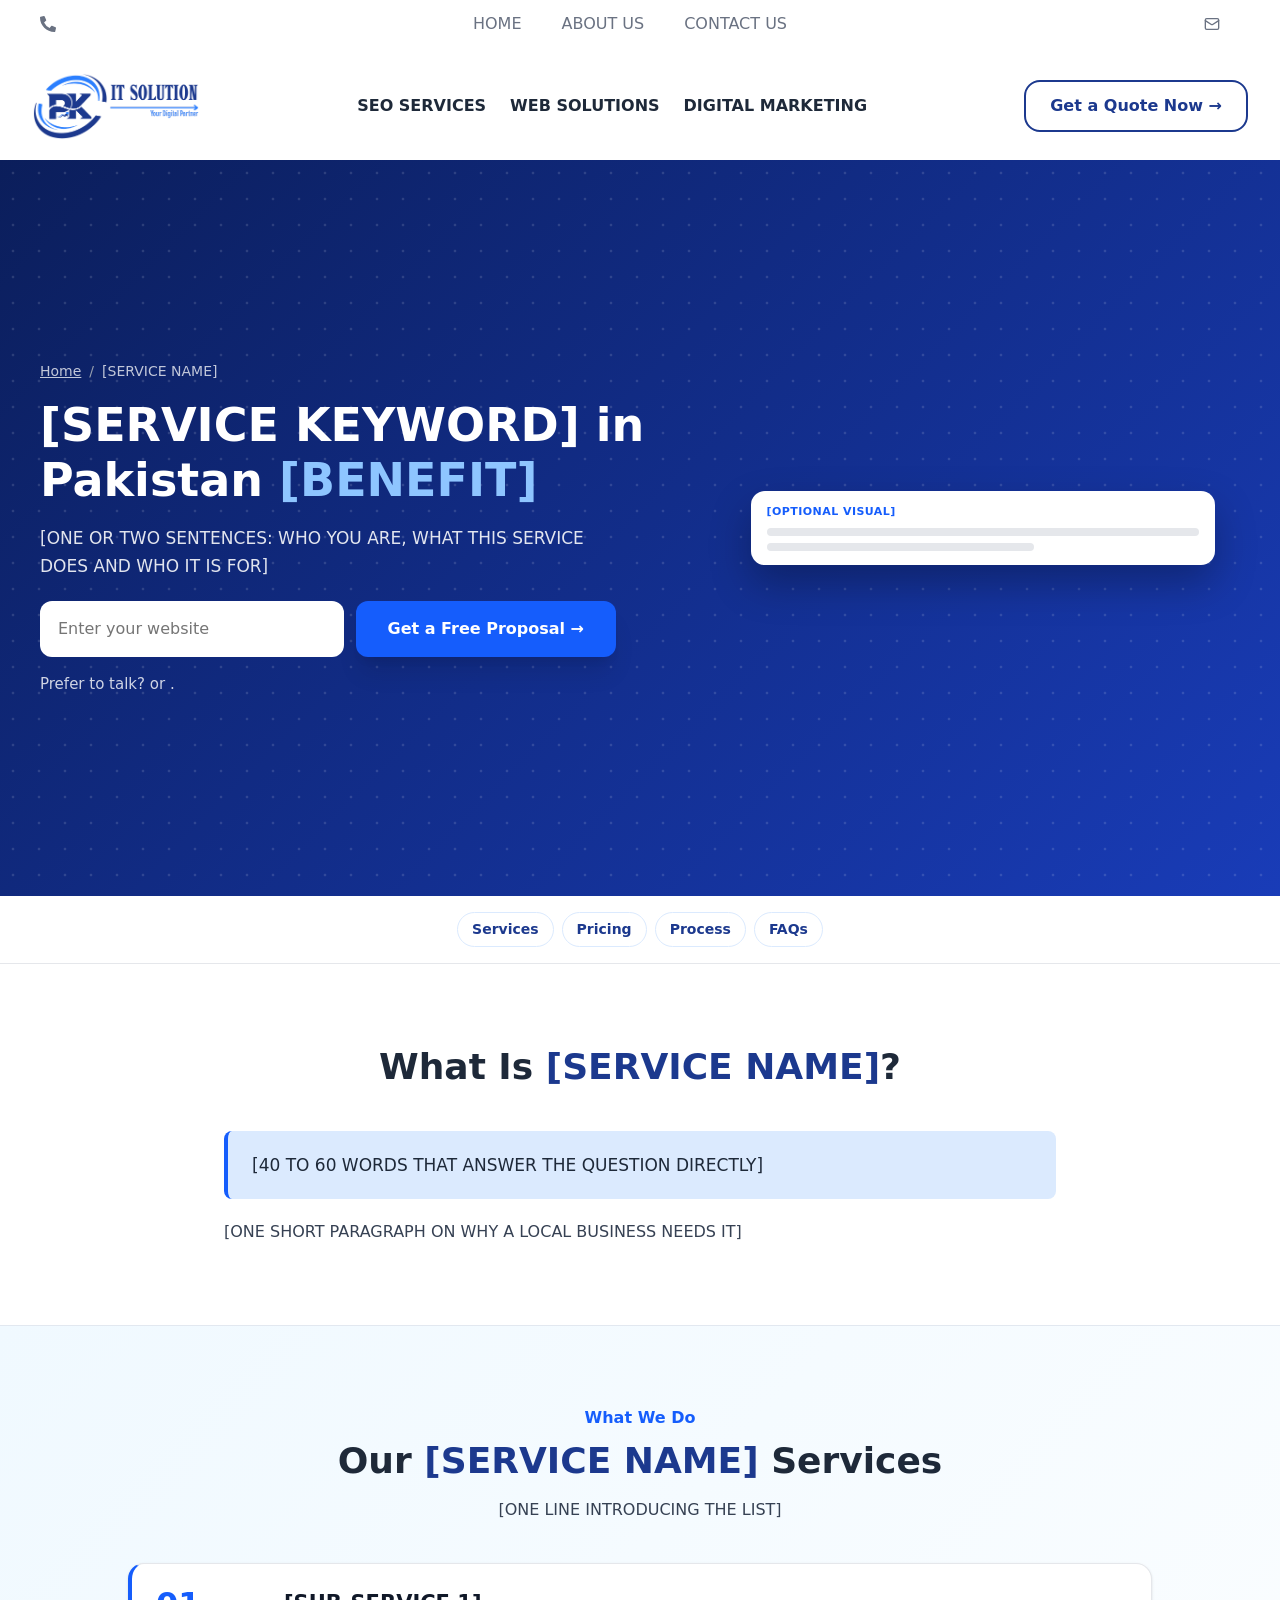
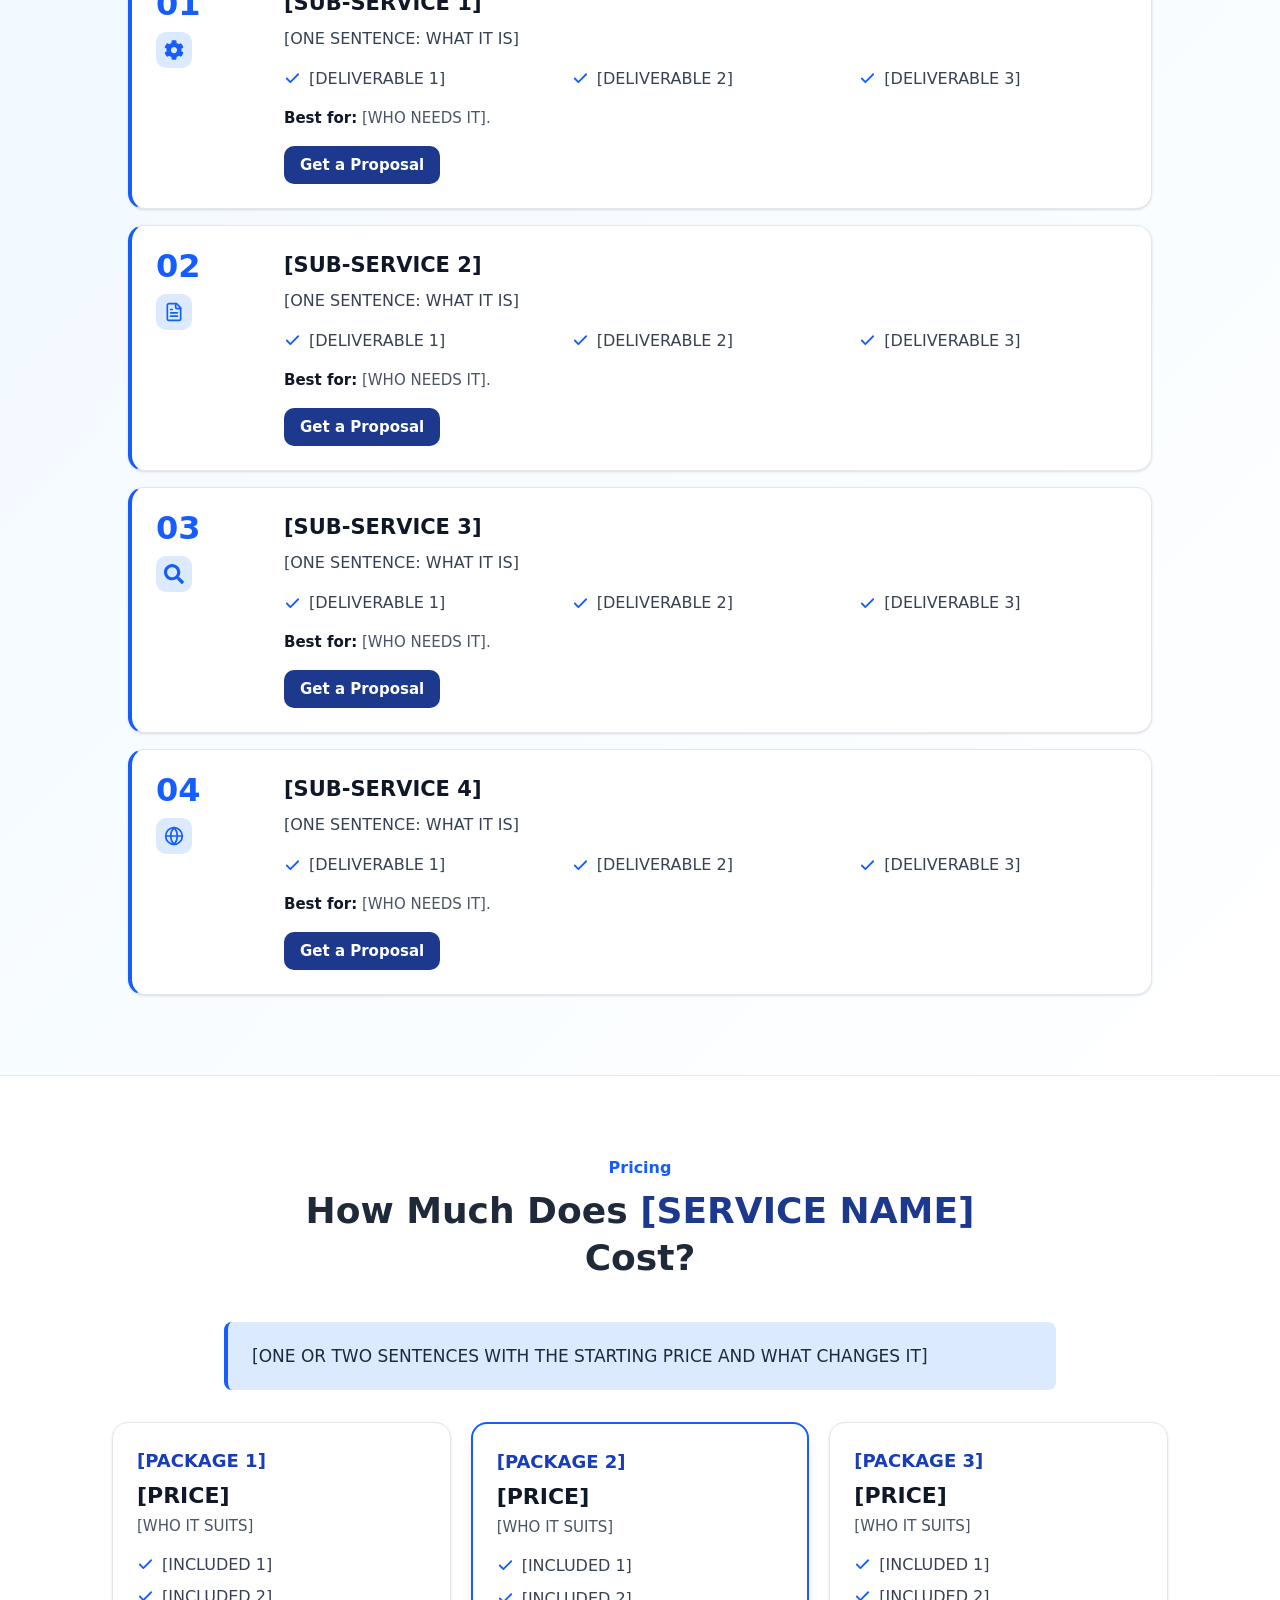
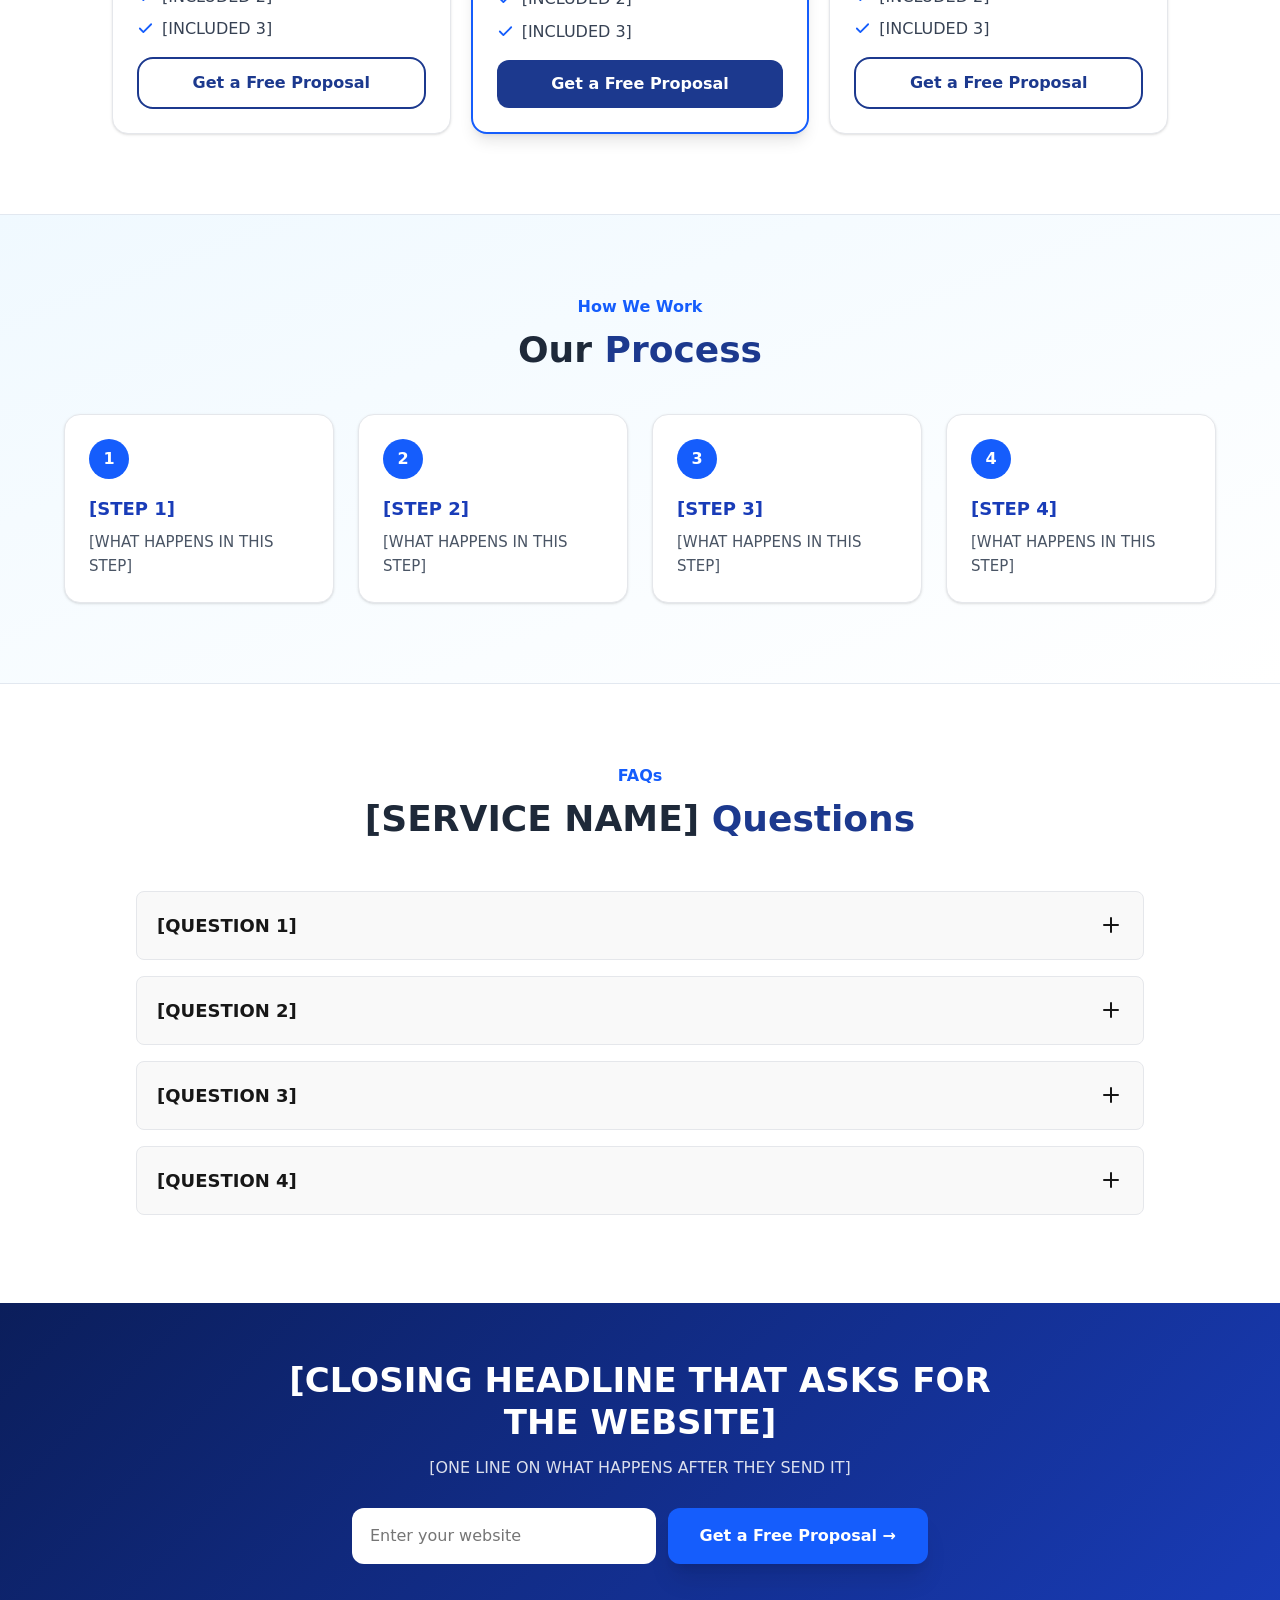
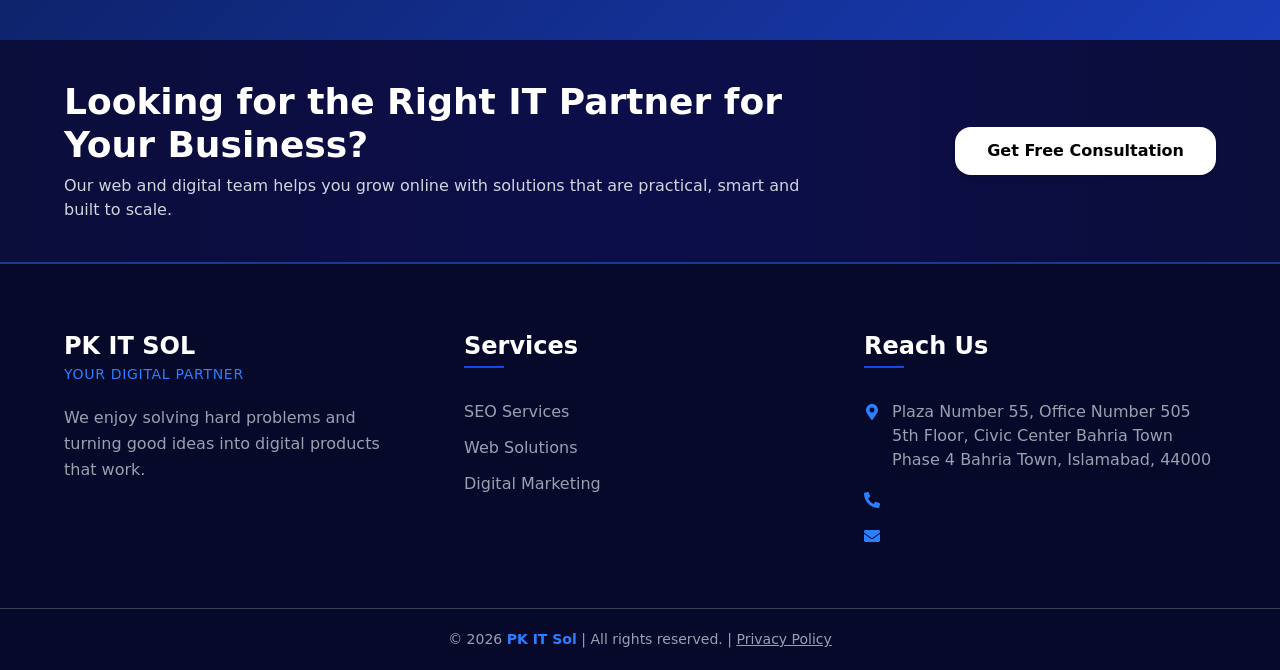
<file: service-template.html>
<!DOCTYPE html>
<html lang="en">
<head>
  <meta charset="utf-8">
  <meta name="viewport" content="width=device-width, initial-scale=1, viewport-fit=cover">
  <!-- =========================================================================
       SERVICE PAGE TEMPLATE
       1. Copy this file and rename the copy, e.g. local-seo.html (lowercase, hyphens)
       2. Replace every piece of text inside [ ] brackets (search for "[")
       3. Link the new page from index.html (footer "Services" list)
       4. When the content is final, change  noindex, nofollow  to  index, follow
       Full steps: README.md -> "Add a service page"
       ========================================================================= -->
  <title>[SERVICE NAME] in Pakistan | PK IT Sol</title>
  <meta name="description" content="[ONE SENTENCE, 140-160 CHARACTERS: WHAT THE SERVICE IS, WHO IT IS FOR, AND A CALL TO ACTION]">
  <!-- Not indexed yet. When the content is final, change this to: index, follow -->
  <meta name="robots" content="noindex, nofollow">
  <meta name="theme-color" content="#1c398e">
  <meta property="og:type" content="website">
  <meta property="og:title" content="[SERVICE NAME] in Pakistan | PK IT Sol">
  <meta property="og:description" content="[ONE SENTENCE, 140-160 CHARACTERS: WHAT THE SERVICE IS, WHO IT IS FOR, AND A CALL TO ACTION]">

  <link rel="icon" type="image/png" href="assets/img/favicon.png">
  <link rel="stylesheet" href="css/style.css">
  <script>
    document.documentElement.className += " js";
    /* Image fallback chain: local file -> data-remote URL -> data-placeholder.
       Lets the page show the right picture before tools/download-images has been run. */
    function imgFallback(img) {
      var remote = img.getAttribute("data-remote"), placeholder = img.getAttribute("data-placeholder");
      if (remote && !img.getAttribute("data-tried-remote")) { img.setAttribute("data-tried-remote", "1"); img.src = remote; }
      else if (placeholder && !img.getAttribute("data-tried-placeholder")) { img.setAttribute("data-tried-placeholder", "1"); img.src = placeholder; }
      else { img.onerror = null; }
    }
  </script>
</head>
<body class="svc svc--seo">

<!-- Sub-service layouts you can copy from the finished pages: "stack" (seo-services), "build-grid" (web-development), "channel-grid" (digital-marketing). -->
<!-- Icon sprite: keep this block as it is (same icons as index.html).
     Icon names you can use in  <use href="#i-NAME"/> :
     cog, file-text, search, globe, users, trending-up, pin, cart, code, store, wordpress, shopify, check,
     bullhorn, envelope-open, user-friends, video, chart, repeat, mail, brain, pen-tool, headset, settings -->
<svg xmlns="http://www.w3.org/2000/svg" class="sprite" aria-hidden="true" focusable="false">
  <!-- solid icons -->
  <symbol id="i-phone" viewBox="0 0 512 512"><path d="M497.39 361.8l-112-48a24 24 0 0 0-28 6.9l-49.6 60.6A370.66 370.66 0 0 1 130.6 204.11l60.6-49.6a23.94 23.94 0 0 0 6.9-28l-48-112A24.16 24.16 0 0 0 122.6.61l-104 24A24 24 0 0 0 0 48c0 256.5 207.9 464 464 464a24 24 0 0 0 23.4-18.6l24-104a24.29 24.29 0 0 0-14.01-27.6z"/></symbol>
  <symbol id="i-envelope" viewBox="0 0 512 512"><path d="M502.3 190.8c3.9-3.1 9.7-.2 9.7 4.7V400c0 26.5-21.5 48-48 48H48c-26.5 0-48-21.5-48-48V195.6c0-5 5.7-7.8 9.7-4.7 22.4 17.4 52.1 39.5 154.1 113.6 21.1 15.4 56.7 47.8 92.2 47.6 35.7.3 72-32.8 92.3-47.6 102-74.1 131.6-96.3 154-113.7zM256 320c23.2.4 56.6-29.2 73.4-41.4 132.7-96.3 142.8-104.7 173.4-128.7 5.8-4.5 9.2-11.5 9.2-18.9v-19c0-26.5-21.5-48-48-48H48C21.5 64 0 85.5 0 112v19c0 7.4 3.4 14.3 9.2 18.9 30.6 23.9 40.7 32.4 173.4 128.7 16.8 12.2 50.2 41.8 73.4 41.4z"/></symbol>
  <symbol id="i-pin" viewBox="0 0 384 512"><path d="M172.268 501.67C26.97 291.031 0 269.413 0 192 0 85.961 85.961 0 192 0s192 85.961 192 192c0 77.413-26.97 99.031-172.268 309.67-9.535 13.774-29.93 13.773-39.464 0zM192 272c44.183 0 80-35.817 80-80s-35.817-80-80-80-80 35.817-80 80 35.817 80 80 80z"/></symbol>
  <symbol id="i-facebook" viewBox="0 0 320 512"><path d="M279.14 288l14.22-92.66h-88.91v-60.13c0-25.35 12.42-50.06 52.24-50.06h40.42V6.26S260.43 0 225.36 0c-73.22 0-121.08 44.38-121.08 124.72v70.62H22.89V288h81.39v224h100.17V288z"/></symbol>
  <symbol id="i-instagram" viewBox="0 0 448 512"><path d="M224.1 141c-63.6 0-114.9 51.3-114.9 114.9s51.3 114.9 114.9 114.9S339 319.5 339 255.9 287.7 141 224.1 141zm0 189.6c-41.1 0-74.7-33.5-74.7-74.7s33.5-74.7 74.7-74.7 74.7 33.5 74.7 74.7-33.6 74.7-74.7 74.7zm146.4-194.3c0 14.9-12 26.8-26.8 26.8-14.9 0-26.8-12-26.8-26.8s12-26.8 26.8-26.8 26.8 12 26.8 26.8zm76.1 27.2c-1.7-35.9-9.9-67.7-36.2-93.9-26.2-26.2-58-34.4-93.9-36.2-37-2.1-147.9-2.1-184.9 0-35.8 1.7-67.6 9.9-93.9 36.1s-34.4 58-36.2 93.9c-2.1 37-2.1 147.9 0 184.9 1.7 35.9 9.9 67.7 36.2 93.9s58 34.4 93.9 36.2c37 2.1 147.9 2.1 184.9 0 35.9-1.7 67.7-9.9 93.9-36.2 26.2-26.2 34.4-58 36.2-93.9 2.1-37 2.1-147.8 0-184.8zM398.8 388c-7.8 19.6-22.9 34.7-42.6 42.6-29.5 11.7-99.5 9-132.1 9s-102.7 2.6-132.1-9c-19.6-7.8-34.7-22.9-42.6-42.6-11.7-29.5-9-99.5-9-132.1s-2.6-102.7 9-132.1c7.8-19.6 22.9-34.7 42.6-42.6 29.5-11.7 99.5-9 132.1-9s102.7-2.6 132.1 9c19.6 7.8 34.7 22.9 42.6 42.6 11.7 29.5 9 99.5 9 132.1s2.7 102.7-9 132.1z"/></symbol>
  <symbol id="i-linkedin" viewBox="0 0 448 512"><path d="M100.28 448H7.4V148.9h92.88zM53.79 108.1C24.09 108.1 0 83.5 0 53.8a53.79 53.79 0 0 1 107.58 0c0 29.7-24.1 54.3-53.79 54.3zM447.9 448h-92.68V302.4c0-34.7-.7-79.2-48.29-79.2-48.29 0-55.69 37.7-55.69 76.7V448h-92.78V148.9h89.08v40.8h1.3c12.4-23.5 42.69-48.3 87.88-48.3 94 0 111.28 61.9 111.28 142.3V448z"/></symbol>
  <symbol id="i-whatsapp" viewBox="0 0 448 512"><path d="M380.9 97.1C339 55.1 283.2 32 223.9 32c-122.4 0-222 99.6-222 222 0 39.1 10.2 77.3 29.6 111L0 480l117.7-30.9c32.4 17.7 68.9 27 106.1 27h.1c122.3 0 224.1-99.6 224.1-222 0-59.3-25.2-115-67.1-157zm-157 341.6c-33.2 0-65.7-8.9-94-25.7l-6.7-4-69.8 18.3L72 359.2l-4.4-7c-18.5-29.4-28.2-63.3-28.2-98.2 0-101.7 82.8-184.5 184.6-184.5 49.3 0 95.6 19.2 130.4 54.1 34.8 34.9 56.2 81.2 56.1 130.5 0 101.8-84.9 184.6-186.6 184.6zm101.2-138.2c-5.5-2.8-32.8-16.2-37.9-18-5.1-1.9-8.8-2.8-12.5 2.8-3.7 5.6-14.3 18-17.6 21.8-3.2 3.7-6.5 4.2-12 1.4-32.6-16.3-54-29.1-75.5-66-5.7-9.8 5.7-9.1 16.3-30.3 1.8-3.7.9-6.9-.5-9.7-1.4-2.8-12.5-30.1-17.1-41.2-4.5-10.8-9.1-9.3-12.5-9.5-3.2-.2-6.9-.2-10.6-.2-3.7 0-9.7 1.4-14.8 6.9-5.1 5.6-19.4 19-19.4 46.3 0 27.3 19.9 53.7 22.6 57.4 2.8 3.7 39.1 59.7 94.8 83.8 35.2 15.2 49 16.5 66.6 13.9 10.7-1.6 32.8-13.4 37.4-26.4 4.6-13 4.6-24.1 3.2-26.4-1.3-2.5-5-3.9-10.5-6.6z"/></symbol>
  <symbol id="i-wordpress" viewBox="0 0 512 512"><path d="M61.7 169.4l101.5 278C92.2 413 43.3 340.2 43.3 256c0-30.9 6.6-60.1 18.4-86.6zm337.9 75.9c0-26.3-9.4-44.5-17.5-58.7-10.8-17.5-20.9-32.4-20.9-49.9 0-19.6 14.8-37.8 35.7-37.8.9 0 1.8.1 2.8.2-37.9-34.7-88.3-55.9-143.7-55.9-74.3 0-139.7 38.1-177.8 95.9 5 .2 9.7.3 13.7.3 22.2 0 56.7-2.7 56.7-2.7 11.5-.7 12.8 16.2 1.4 17.5 0 0-11.5 1.3-24.3 2l77.5 230.4L249.8 247l-33.1-90.8c-11.5-.7-22.3-2-22.3-2-11.5-.7-10.1-18.2 1.3-17.5 0 0 35.1 2.7 56 2.7 22.2 0 56.7-2.7 56.7-2.7 11.5-.7 12.8 16.2 1.4 17.5 0 0-11.5 1.3-24.3 2l76.9 228.7 21.2-70.9c9-29.4 16-50.5 16-68.7zm-139.9 29.3l-63.8 185.5c19.1 5.6 39.2 8.7 60.1 8.7 24.8 0 48.5-4.3 70.6-12.1-.6-.9-1.1-1.9-1.5-2.9l-65.4-179.2zm183-120.7c.9 6.8 1.4 14 1.4 21.9 0 21.6-4 45.8-16.2 76.2l-65 187.9C426.2 403 468.7 334.5 468.7 256c0-37-9.4-71.8-26-102.1zM504 256c0 136.8-111.3 248-248 248C119.2 504 8 392.7 8 256 8 119.2 119.2 8 256 8c136.7 0 248 111.2 248 248zm-11.4 0c0-130.5-106.2-236.6-236.6-236.6C125.5 19.4 19.4 125.5 19.4 256S125.6 492.6 256 492.6c130.5 0 236.6-106.1 236.6-236.6z"/></symbol>
  <symbol id="i-store" viewBox="0 0 616 512"><path d="M602 118.6L537.1 15C531.3 5.7 521 0 510 0H106C95 0 84.7 5.7 78.9 15L14 118.6c-33.5 53.5-3.8 127.9 58.8 136.4 4.5.6 9.1.9 13.7.9 29.6 0 55.8-13 73.8-33.1 18 20.1 44.3 33.1 73.8 33.1 29.6 0 55.8-13 73.8-33.1 18 20.1 44.3 33.1 73.8 33.1 29.6 0 55.8-13 73.8-33.1 18.1 20.1 44.3 33.1 73.8 33.1 4.7 0 9.2-.3 13.7-.9 62.8-8.4 92.6-82.8 59-136.4zM529.5 288c-10 0-19.9-1.5-29.5-3.8V384H116v-99.8c-9.6 2.2-19.5 3.8-29.5 3.8-6 0-12.1-.4-18-1.2-5.6-.8-11.1-2.1-16.4-3.6V480c0 17.7 14.3 32 32 32h448c17.7 0 32-14.3 32-32V283.2c-5.4 1.6-10.8 2.9-16.4 3.6-6.1.8-12.1 1.2-18.2 1.2z"/></symbol>
  <symbol id="i-shopify" viewBox="0 0 448 512"><path d="M388.32,104.1a4.66,4.66,0,0,0-4.4-4c-2,0-37.23-.8-37.23-.8s-21.61-20.82-29.62-28.83V503.2L442.76,472S388.72,106.5,388.32,104.1ZM288.65,70.47a116.67,116.67,0,0,0-7.21-17.61C271,32.85,255.42,22,237,22a15,15,0,0,0-4,.4c-.4-.8-1.2-1.2-1.6-2C223.4,11.63,213,7.63,200.58,8c-24,.8-48,18-67.25,48.83-13.61,21.62-24,48.84-26.82,70.06-27.62,8.4-46.83,14.41-47.23,14.81-14,4.4-14.41,4.8-16,18-1.2,10-38,291.82-38,291.82L307.86,504V65.67a41.66,41.66,0,0,0-4.4.4S297.86,67.67,288.65,70.47ZM233.41,87.69c-16,4.8-33.63,10.4-50.84,15.61,4.8-18.82,14.41-37.63,25.62-50,4.4-4.4,10.41-9.61,17.21-12.81C232.21,54.86,233.81,74.48,233.41,87.69ZM200.58,24.44A27.49,27.49,0,0,1,215,28c-6.4,3.2-12.81,8.41-18.81,14.41-15.21,16.42-26.82,42-31.62,66.45-14.42,4.41-28.83,8.81-42,12.81C131.33,83.28,163.75,25.24,200.58,24.44ZM154.15,244.61c1.6,25.61,69.25,31.22,73.25,91.66,2.8,47.64-25.22,80.06-65.65,82.47-48.83,3.2-75.65-25.62-75.65-25.62l10.4-44s26.82,20.42,48.44,18.82c14-.8,19.22-12.41,18.81-20.42-2-33.62-57.24-31.62-60.84-86.86-3.2-46.44,27.22-93.27,94.47-97.68,26-1.6,39.23,4.81,39.23,4.81L221.4,225.39s-17.21-8-37.63-6.4C154.15,221,153.75,239.8,154.15,244.61ZM249.42,82.88c0-12-1.6-29.22-7.21-43.63,18.42,3.6,27.22,24,31.23,36.43Q262.63,78.68,249.42,82.88Z"/></symbol>
  <symbol id="i-code" viewBox="0 0 640 512"><path d="M278.9 511.5l-61-17.7c-6.4-1.8-10-8.5-8.2-14.9L346.2 8.7c1.8-6.4 8.5-10 14.9-8.2l61 17.7c6.4 1.8 10 8.5 8.2 14.9L293.8 503.3c-1.9 6.4-8.5 10.1-14.9 8.2zm-114-112.2l43.5-46.4c4.6-4.9 4.3-12.7-.8-17.2L117 256l90.6-79.7c5.1-4.5 5.5-12.3.8-17.2l-43.5-46.4c-4.5-4.8-12.1-5.1-17-.5L3.8 247.2c-5.1 4.7-5.1 12.8 0 17.5l144.1 135.1c4.9 4.6 12.5 4.4 17-.5zm327.2.6l144.1-135.1c5.1-4.7 5.1-12.8 0-17.5L492.1 112.1c-4.8-4.5-12.4-4.3-17 .5L431.6 159c-4.6 4.9-4.3 12.7.8 17.2L523 256l-90.6 79.7c-5.1 4.5-5.5 12.3-.8 17.2l43.5 46.4c4.5 4.9 12.1 5.1 17 .6z"/></symbol>
  <symbol id="i-search" viewBox="0 0 512 512"><path d="M505 442.7L405.3 343c-4.5-4.5-10.6-7-17-7H372c27.6-35.3 44-79.7 44-128C416 93.1 322.9 0 208 0S0 93.1 0 208s93.1 208 208 208c48.3 0 92.7-16.4 128-44v16.3c0 6.4 2.5 12.5 7 17l99.7 99.7c9.4 9.4 24.6 9.4 33.9 0l28.3-28.3c9.4-9.4 9.4-24.6.1-34zM208 336c-70.7 0-128-57.2-128-128 0-70.7 57.2-128 128-128 70.7 0 128 57.2 128 128 0 70.7-57.2 128-128 128z"/></symbol>
  <symbol id="i-cart" viewBox="0 0 576 512"><path d="M528.12 301.319l47.273-208C578.806 78.301 567.391 64 551.99 64H159.208l-9.166-44.81C147.758 8.021 137.93 0 126.529 0H24C10.745 0 0 10.745 0 24v16c0 13.255 10.745 24 24 24h69.883l70.248 343.435C147.325 417.1 136 435.222 136 456c0 30.928 25.072 56 56 56s56-25.072 56-56c0-15.674-6.447-29.835-16.824-40h209.647C430.447 426.165 424 440.326 424 456c0 30.928 25.072 56 56 56s56-25.072 56-56c0-22.172-12.888-41.332-31.579-50.405l5.517-24.276c3.413-15.018-8.002-29.319-23.403-29.319H218.117l-6.545-32h293.145c11.206 0 20.92-7.754 23.403-18.681z"/></symbol>
  <symbol id="i-cog" viewBox="0 0 512 512"><path d="M487.4 315.7l-42.6-24.6c4.3-23.2 4.3-47 0-70.2l42.6-24.6c4.9-2.8 7.1-8.6 5.5-14-11.1-35.6-30-67.8-54.7-94.6-3.8-4.1-10-5.1-14.8-2.3L380.8 110c-17.9-15.4-38.5-27.3-60.8-35.1V25.8c0-5.6-3.9-10.5-9.4-11.7-36.7-8.2-74.3-7.8-109.2 0-5.5 1.2-9.4 6.1-9.4 11.7V75c-22.2 7.9-42.8 19.8-60.8 35.1L88.7 85.5c-4.9-2.8-11-1.9-14.8 2.3-24.7 26.7-43.6 58.9-54.7 94.6-1.7 5.4.6 11.2 5.5 14L67.3 221c-4.3 23.2-4.3 47 0 70.2l-42.6 24.6c-4.9 2.8-7.1 8.6-5.5 14 11.1 35.6 30 67.8 54.7 94.6 3.8 4.1 10 5.1 14.8 2.3l42.6-24.6c17.9 15.4 38.5 27.3 60.8 35.1v49.2c0 5.6 3.9 10.5 9.4 11.7 36.7 8.2 74.3 7.8 109.2 0 5.5-1.2 9.4-6.1 9.4-11.7v-49.2c22.2-7.9 42.8-19.8 60.8-35.1l42.6 24.6c4.9 2.8 11 1.9 14.8-2.3 24.7-26.7 43.6-58.9 54.7-94.6 1.5-5.5-.7-11.3-5.6-14.1zM256 336c-44.1 0-80-35.9-80-80s35.9-80 80-80 80 35.9 80 80-35.9 80-80 80z"/></symbol>
  <symbol id="i-bullhorn" viewBox="0 0 576 512"><path d="M576 240c0-23.63-12.95-44.04-32-55.12V32.01C544 23.26 537.02 0 512 0c-7.12 0-14.19 2.38-19.98 7.02l-85.03 68.03C364.28 109.19 310.66 128 256 128H64c-35.35 0-64 28.65-64 64v96c0 35.35 28.65 64 64 64h33.7c-1.39 10.48-2.18 21.14-2.18 32 0 39.77 9.26 77.35 25.56 110.94 5.19 10.69 16.52 17.06 28.4 17.06h74.28c26.05 0 41.69-29.84 25.9-50.56-16.4-21.52-26.15-48.36-26.15-77.44 0-11.11 1.62-21.79 4.41-32H256c54.66 0 108.28 18.81 150.98 52.95l85.03 68.03a32.023 32.023 0 0 0 19.98 7.02c24.92 0 32-22.78 32-32V295.13C563.05 284.04 576 263.63 576 240zm-96 141.42l-33.05-26.44C392.95 311.78 325.12 288 256 288v-96c69.12 0 136.95-23.78 190.95-66.98L480 98.58v282.84z"/></symbol>
  <symbol id="i-envelope-open" viewBox="0 0 512 512"><path d="M176 216h160c8.84 0 16-7.16 16-16v-16c0-8.84-7.16-16-16-16H176c-8.84 0-16 7.16-16 16v16c0 8.84 7.16 16 16 16zm-16 80c0 8.84 7.16 16 16 16h160c8.84 0 16-7.16 16-16v-16c0-8.84-7.16-16-16-16H176c-8.84 0-16 7.16-16 16v16zm96 121.13c-16.42 0-32.84-5.06-46.86-15.19L0 250.86V464c0 26.51 21.49 48 48 48h416c26.51 0 48-21.49 48-48V250.86L302.86 401.94c-14.02 10.12-30.44 15.19-46.86 15.19zm237.61-254.18c-8.85-6.94-17.24-13.47-29.61-22.81V96c0-26.51-21.49-48-48-48h-77.55c-3.04-2.2-5.87-4.26-9.04-6.56C312.6 29.17 279.2-.35 256 0c-23.2-.35-56.59 29.17-73.41 41.44-3.17 2.3-6 4.36-9.04 6.56H96c-26.51 0-48 21.49-48 48v44.14c-12.37 9.33-20.76 15.87-29.61 22.81A47.995 47.995 0 0 0 0 200.72v10.65l96 69.35V96h320v184.72l96-69.35v-10.65c0-14.74-6.78-28.67-18.39-37.77z"/></symbol>
  <symbol id="i-user-friends" viewBox="0 0 640 512"><path d="M192 256c61.9 0 112-50.1 112-112S253.9 32 192 32 80 82.1 80 144s50.1 112 112 112zm76.8 32h-8.3c-20.8 10-43.9 16-68.5 16s-47.6-6-68.5-16h-8.3C51.6 288 0 339.6 0 403.2V432c0 26.5 21.5 48 48 48h288c26.5 0 48-21.5 48-48v-28.8c0-63.6-51.6-115.2-115.2-115.2zM480 256c53 0 96-43 96-96s-43-96-96-96-96 43-96 96 43 96 96 96zm48 32h-3.8c-13.9 4.8-28.6 8-44.2 8s-30.3-3.2-44.2-8H432c-20.4 0-39.2 5.9-55.7 15.4 24.4 26.3 39.7 61.2 39.7 99.8v38.4c0 2.2-.5 4.3-.6 6.4H592c26.5 0 48-21.5 48-48 0-61.9-50.1-112-112-112z"/></symbol>
  <symbol id="i-video" viewBox="0 0 576 512"><path d="M336.2 64H47.8C21.4 64 0 85.4 0 111.8v288.4C0 426.6 21.4 448 47.8 448h288.4c26.4 0 47.8-21.4 47.8-47.8V111.8c0-26.4-21.4-47.8-47.8-47.8zm189.4 37.7L416 177.3v157.4l109.6 75.5c21.2 14.6 50.4-.3 50.4-25.8V127.5c0-25.4-29.1-40.4-50.4-25.8z"/></symbol>
  <symbol id="i-quote" viewBox="0 0 512 512"><path d="M464 32H336c-26.5 0-48 21.5-48 48v128c0 26.5 21.5 48 48 48h80v64c0 35.3-28.7 64-64 64h-8c-13.3 0-24 10.7-24 24v48c0 13.3 10.7 24 24 24h8c88.4 0 160-71.6 160-160V80c0-26.5-21.5-48-48-48zm-288 0H48C21.5 32 0 53.5 0 80v128c0 26.5 21.5 48 48 48h80v64c0 35.3-28.7 64-64 64h-8c-13.3 0-24 10.7-24 24v48c0 13.3 10.7 24 24 24h8c88.4 0 160-71.6 160-160V80c0-26.5-21.5-48-48-48z"/></symbol>
  <symbol id="i-arrow-top" viewBox="0 0 24 24"><path d="M6 4h12v2H6zm.707 11.707L11 11.414V20h2v-8.586l4.293 4.293 1.414-1.414L12 7.586l-6.707 6.707z"/></symbol>
  <symbol id="i-headset" viewBox="0 0 24 24"><path d="M21 12.22C21 6.73 16.74 3 12 3c-4.69 0-9 3.65-9 9.28-.6.34-1 .98-1 1.72v2c0 1.1.9 2 2 2h1v-6.1c0-3.87 3.13-7 7-7s7 3.13 7 7V19h-8v2h8c1.1 0 2-.9 2-2v-1.22c.59-.31 1-.92 1-1.64v-2.3c0-.7-.41-1.31-1-1.62z"/><circle cx="9" cy="13" r="1"/><circle cx="15" cy="13" r="1"/><path d="M18 11.03A6.04 6.04 0 0 0 12.05 6c-3.03 0-6.29 2.51-6.03 6.45a8.075 8.075 0 0 0 4.86-5.89c1.31 2.63 4 4.44 7.12 4.47z"/></symbol>
  <!-- outline icons -->
  <symbol id="i-mail" viewBox="0 0 24 24"><g fill="none" stroke="currentColor" stroke-width="2" stroke-linecap="round" stroke-linejoin="round"><path d="m22 7-8.991 5.727a2 2 0 0 1-2.009 0L2 7"/><rect x="2" y="4" width="20" height="16" rx="2"/></g></symbol>
  <symbol id="i-settings" viewBox="0 0 24 24"><g fill="none" stroke="currentColor" stroke-width="1.5" stroke-linecap="round" stroke-linejoin="round"><path d="M9.671 4.136a2.34 2.34 0 0 1 4.659 0 2.34 2.34 0 0 0 3.319 1.915 2.34 2.34 0 0 1 2.33 4.033 2.34 2.34 0 0 0 0 3.831 2.34 2.34 0 0 1-2.33 4.033 2.34 2.34 0 0 0-3.319 1.915 2.34 2.34 0 0 1-4.659 0 2.34 2.34 0 0 0-3.32-1.915 2.34 2.34 0 0 1-2.33-4.033 2.34 2.34 0 0 0 0-3.831A2.34 2.34 0 0 1 6.35 6.051a2.34 2.34 0 0 0 3.319-1.915"/><circle cx="12" cy="12" r="3"/></g></symbol>
  <symbol id="i-circle-user" viewBox="0 0 24 24"><g fill="none" stroke="currentColor" stroke-width="1.5" stroke-linecap="round" stroke-linejoin="round"><circle cx="12" cy="12" r="10"/><circle cx="12" cy="10" r="3"/><path d="M7 20.662V19a2 2 0 0 1 2-2h6a2 2 0 0 1 2 2v1.662"/></g></symbol>
  <symbol id="i-users" viewBox="0 0 24 24"><g fill="none" stroke="currentColor" stroke-width="2" stroke-linecap="round" stroke-linejoin="round"><path d="M16 21v-2a4 4 0 0 0-4-4H6a4 4 0 0 0-4 4v2"/><path d="M16 3.128a4 4 0 0 1 0 7.744"/><path d="M22 21v-2a4 4 0 0 0-3-3.87"/><circle cx="9" cy="7" r="4"/></g></symbol>
  <symbol id="i-trending-up" viewBox="0 0 24 24"><g fill="none" stroke="currentColor" stroke-width="2" stroke-linecap="round" stroke-linejoin="round"><path d="M16 7h6v6"/><path d="m22 7-8.5 8.5-5-5L2 17"/></g></symbol>
  <symbol id="i-chart" viewBox="0 0 24 24"><g fill="none" stroke="currentColor" stroke-width="2" stroke-linecap="round" stroke-linejoin="round"><path d="M5 21v-6"/><path d="M12 21V3"/><path d="M19 21V9"/></g></symbol>
  <symbol id="i-repeat" viewBox="0 0 24 24"><g fill="none" stroke="currentColor" stroke-width="2" stroke-linecap="round" stroke-linejoin="round"><path d="m17 2 4 4-4 4"/><path d="M3 11v-1a4 4 0 0 1 4-4h14"/><path d="m7 22-4-4 4-4"/><path d="M21 13v1a4 4 0 0 1-4 4H3"/></g></symbol>
  <symbol id="i-file-text" viewBox="0 0 24 24"><g fill="none" stroke="currentColor" stroke-width="2" stroke-linecap="round" stroke-linejoin="round"><path d="M15 2H6a2 2 0 0 0-2 2v16a2 2 0 0 0 2 2h12a2 2 0 0 0 2-2V7Z"/><path d="M14 2v4a2 2 0 0 0 2 2h4"/><path d="M10 9H8"/><path d="M16 13H8"/><path d="M16 17H8"/></g></symbol>
  <symbol id="i-brain" viewBox="0 0 24 24"><g fill="none" stroke="currentColor" stroke-width="2" stroke-linecap="round" stroke-linejoin="round"><path d="M12 18V5"/><path d="M15 13a4.17 4.17 0 0 1-3-4 4.17 4.17 0 0 1-3 4"/><path d="M17.598 6.5A3 3 0 1 0 12 5a3 3 0 1 0-5.598 1.5"/><path d="M17.997 5.125a4 4 0 0 1 2.526 5.77"/><path d="M18 18a4 4 0 0 0 2-7.464"/><path d="M19.967 17.483A4 4 0 1 1 12 18a4 4 0 1 1-7.967-.517"/><path d="M6 18a4 4 0 0 1-2-7.464"/><path d="M6.003 5.125a4 4 0 0 0-2.526 5.77"/></g></symbol>
  <symbol id="i-globe" viewBox="0 0 24 24"><g fill="none" stroke="currentColor" stroke-width="2" stroke-linecap="round" stroke-linejoin="round"><circle cx="12" cy="12" r="10"/><path d="M12 2a14.5 14.5 0 0 0 0 20 14.5 14.5 0 0 0 0-20"/><path d="M2 12h20"/></g></symbol>
  <symbol id="i-pen-tool" viewBox="0 0 24 24"><g fill="none" stroke="currentColor" stroke-width="2" stroke-linecap="round" stroke-linejoin="round"><path d="M15.707 21.293a1 1 0 0 1-1.414 0l-1.586-1.586a1 1 0 0 1 0-1.414l5.586-5.586a1 1 0 0 1 1.414 0l1.586 1.586a1 1 0 0 1 0 1.414z"/><path d="m18 13-1.375-6.874a1 1 0 0 0-.746-.776L3.235 2.028a1 1 0 0 0-1.207 1.207L5.35 15.879a1 1 0 0 0 .776.746L13 18"/><path d="m2.3 2.3 7.286 7.286"/><circle cx="11" cy="11" r="2"/></g></symbol>
  <symbol id="i-arrow-up-right" viewBox="0 0 24 24"><g fill="none" stroke="currentColor" stroke-width="2" stroke-linecap="round" stroke-linejoin="round"><path d="M7 7h10v10"/><path d="M7 17 17 7"/></g></symbol>
  <symbol id="i-check" viewBox="0 0 24 24"><g fill="none" stroke="currentColor" stroke-width="2.5" stroke-linecap="round" stroke-linejoin="round"><path d="M20 6 9 17l-5-5"/></g></symbol>
  <symbol id="i-chevron-down" viewBox="0 0 24 24"><g fill="none" stroke="currentColor" stroke-width="2.5" stroke-linecap="round" stroke-linejoin="round"><path d="m6 9 6 6 6-6"/></g></symbol>
  <symbol id="i-play" viewBox="0 0 24 24"><path d="M8 5.14v13.72a1 1 0 0 0 1.52.86l11.14-6.86a1 1 0 0 0 0-1.72L9.52 4.28A1 1 0 0 0 8 5.14z"/></symbol>
  <symbol id="i-plus" viewBox="0 0 24 24"><g fill="none" stroke="currentColor" stroke-width="2" stroke-linecap="round"><line class="plus-v" x1="12" y1="5" x2="12" y2="19"/><line x1="5" y1="12" x2="19" y2="12"/></g></symbol>
  <symbol id="i-menu" viewBox="0 0 24 24"><g fill="none" stroke="currentColor" stroke-width="2.6" stroke-linecap="round"><path d="M3 6h18M3 12h18M3 18h18"/></g></symbol>
  <symbol id="i-close" viewBox="0 0 24 24"><g fill="none" stroke="currentColor" stroke-width="2.6" stroke-linecap="round"><path d="M5 5l14 14M19 5 5 19"/></g></symbol>
</svg>

<a class="skip-link" href="#main">Skip to content</a>

<div class="page" id="top">

  <!-- Floating actions -->
  <a class="fab fab--top" href="#top" aria-label="Back to top"><svg class="icon"><use href="#i-arrow-top"/></svg></a>
  <a class="fab fab--whatsapp" data-brand-link="whatsapp" href="https://wa.me/923006540558" target="_blank" rel="noopener" aria-label="Chat on WhatsApp"><span><svg class="icon"><use href="#i-whatsapp"/></svg></span></a>

  <!-- Quick contact bar, phones only: one tap to call, WhatsApp or the form -->
  <nav class="mobile-bar" aria-label="Quick contact">
    <a data-brand-link="phone" href="tel:+923006540558"><svg class="icon"><use href="#i-phone"/></svg>Call</a>
    <a data-brand-link="whatsapp" href="https://wa.me/923006540558" target="_blank" rel="noopener"><svg class="icon"><use href="#i-whatsapp"/></svg>WhatsApp</a>
    <a class="mobile-bar__cta" href="#quote"><svg class="icon"><use href="#i-mail"/></svg>Get a Quote</a>
  </nav>

  <!-- ================= TOP BAR (desktop) ================= -->
  <div class="topbar">
    <div class="topbar__item">
      <svg class="icon"><use href="#i-phone"/></svg>
      <a data-brand-link="phone" data-brand="phone" href="tel:+923006540558">+923006540558</a>
    </div>
    <nav class="topbar__nav" aria-label="Quick links">
      <a class="underline-link" href="/">HOME</a>
      <a class="underline-link" href="/#about">ABOUT US</a>
      <a class="underline-link" href="/#contact">CONTACT US</a>
    </nav>
    <div class="topbar__right">
      <div class="topbar__item">
        <svg class="icon icon--lg"><use href="#i-mail"/></svg>
        <a data-brand-link="email" data-brand="email" href="mailto:pkitsols@gmail.com">pkitsols@gmail.com</a>
      </div>
      <div class="topbar__social">
        <a data-brand-link="facebook" href="#" target="_blank" rel="noopener" aria-label="Facebook"><svg class="icon"><use href="#i-facebook"/></svg></a>
        <a data-brand-link="instagram" href="#" target="_blank" rel="noopener" aria-label="Instagram"><svg class="icon"><use href="#i-instagram"/></svg></a>
        <a data-brand-link="linkedin" href="#" target="_blank" rel="noopener" aria-label="LinkedIn"><svg class="icon"><use href="#i-linkedin"/></svg></a>
        <a data-brand-link="whatsapp" href="https://wa.me/923006540558" target="_blank" rel="noopener" aria-label="WhatsApp"><svg class="icon"><use href="#i-whatsapp"/></svg></a>
      </div>
    </div>
  </div>

  <!-- ================= MAIN NAVIGATION ================= -->
  <header class="site-header" data-header>
    <div class="navbar">
      <a class="logo" href="/" aria-label="PK IT Sol, home page" data-brand-label="name">
        <img class="logo__img" src="assets/img/logo.png" alt="PK IT Sol" width="358" height="145" data-brand-alt="name">
        <span class="logo__layer logo__layer--ink" aria-hidden="true"></span>
        <span class="logo__layer logo__layer--accent" aria-hidden="true"></span>
      </a>

      <nav class="navbar__links" aria-label="Primary">
        <a class="underline-link" href="/seo-services">SEO SERVICES</a>
        <a class="underline-link" href="/web-development">WEB SOLUTIONS</a>
        <a class="underline-link" href="/digital-marketing">DIGITAL MARKETING</a>
        <div class="nav-mega" data-mega>
          <button class="nav-mega__toggle" type="button" aria-expanded="false" aria-controls="mega-panel">ALL SERVICES <svg class="icon"><use href="#i-chevron-down"/></svg></button>
        </div>
      </nav>

      <a class="btn btn--outline navbar__cta" href="#quote">Get a Quote Now &rarr;</a>

      <button class="nav-toggle" type="button" aria-expanded="false" aria-controls="mobile-menu" aria-label="Open menu" data-nav-toggle>
        <svg class="icon nav-toggle__open"><use href="#i-menu"/></svg>
        <svg class="icon nav-toggle__close"><use href="#i-close"/></svg>
      </button>
    </div>

    <!-- "All Services" drop-down. Its content is built from SITE_CONFIG.services in js/config.js -->
    <div class="mega" id="mega-panel" data-mega-panel hidden></div>

    <!-- ===== MOBILE MENU: service cards (built from SITE_CONFIG.services, like the desktop menu) + page links ===== -->
    <div class="mobile-menu" id="mobile-menu" hidden>
      <p class="mobile-menu__label">Services</p>
      <div class="m-services" data-mobile-services>
        <a href="/seo-services">SEO Services</a>
        <a href="/web-development">Web Solutions</a>
        <a href="/digital-marketing">Digital Marketing</a>
      </div>
      <p class="mobile-menu__label">Company</p>
      <nav class="mobile-menu__links" aria-label="Mobile">
        <a href="/">Home</a>
        <a href="/#about">About Us</a>
        <a href="/#portfolio">Our Work</a>
        <a href="/#contact">Contact Us</a>
      </nav>
    </div>
  </header>

  <main id="main">

    <!-- ===== HERO: heading, sub-heading, website bar. The visual on the right is decoration only ===== -->
    <section class="svc-hero" aria-labelledby="page-title">
      <div class="svc-hero__inner">
        <div class="svc-hero__copy">
          <ol class="breadcrumb" aria-label="Breadcrumb">
            <li><a href="/">Home</a></li>
            <li aria-current="page">[SERVICE NAME]</li>
          </ol>
          <h1 id="page-title">[SERVICE KEYWORD] in Pakistan <span>[BENEFIT]</span></h1>
          <p class="svc-hero__sub">[ONE OR TWO SENTENCES: WHO YOU ARE, WHAT THIS SERVICE DOES AND WHO IT IS FOR]</p>
          <form class="website-bar" data-quote-bar novalidate>
          <label class="sr-only" for="wb-hero">Your website address</label>
          <input id="wb-hero" name="website" type="text" inputmode="url" autocomplete="url" placeholder="Enter your website">
          <button class="btn btn--primary" type="submit">Get a Free Proposal &rarr;</button>
        </form>
          <p class="svc-hero__alt">Prefer to talk? <a data-brand-link="phone" href="tel:+923006540558">Call us</a> or <a data-brand-link="whatsapp" href="https://wa.me/923006540558" target="_blank" rel="noopener">message on WhatsApp</a>.</p>
        </div>
        <div class="viz" aria-hidden="true">
          <div class="viz__card"><p class="viz__tag">[OPTIONAL VISUAL]</p><span class="viz__line"></span><span class="viz__line viz__line--short"></span></div>
        </div>
      </div>
    </section>

    <nav class="jump" aria-label="On this page">
      <a href="#services">Services</a>
      <a href="#pricing">Pricing</a>
      <a href="#process">Process</a>
      <a href="#faqs">FAQs</a>
    </nav>

    <section class="section" id="what-is" aria-labelledby="what-is-title">
      <div class="section__inner">
        <header class="section__head">
          <h2 id="what-is-title">What Is <span>[SERVICE NAME]</span>?</h2>
        </header>
        <p class="answer">[40 TO 60 WORDS THAT ANSWER THE QUESTION DIRECTLY]</p>
        <div class="prose"><p>[ONE SHORT PARAGRAPH ON WHY A LOCAL BUSINESS NEEDS IT]</p></div>
      </div>
    </section>

    <section class="section section--tint" id="services" aria-labelledby="services-title">
      <div class="section__inner">
        <header class="section__head">
          <p class="section__eyebrow">What We Do</p>
          <h2 id="services-title">Our <span>[SERVICE NAME]</span> Services</h2>
          <p>[ONE LINE INTRODUCING THE LIST]</p>
        </header>
        <ol class="stack">
          <li class="stack__item" id="sub-service-1">
            <div class="stack__num"><svg class="icon"><use href="#i-cog"/></svg></div>
            <div>
              <h3>[SUB-SERVICE 1]</h3>
              <p>[ONE SENTENCE: WHAT IT IS]</p>
              <ul class="ticks">
                <li><svg class="icon"><use href="#i-check"/></svg><span>[DELIVERABLE 1]</span></li>
                <li><svg class="icon"><use href="#i-check"/></svg><span>[DELIVERABLE 2]</span></li>
                <li><svg class="icon"><use href="#i-check"/></svg><span>[DELIVERABLE 3]</span></li>
              </ul>
              <p class="svc-for"><strong>Best for:</strong> [WHO NEEDS IT].</p>
              <div class="sub-cta">
              <a class="btn btn--dark btn--sm" href="#quote" data-quote-open data-service="[SUB-SERVICE 1]">Get a Proposal</a>
              <a class="link-call" data-brand-link="phone" href="tel:+923006540558"><svg class="icon"><use href="#i-phone"/></svg> Call Us</a>
            </div>
            </div>
          </li>
          <li class="stack__item" id="sub-service-2">
            <div class="stack__num"><svg class="icon"><use href="#i-file-text"/></svg></div>
            <div>
              <h3>[SUB-SERVICE 2]</h3>
              <p>[ONE SENTENCE: WHAT IT IS]</p>
              <ul class="ticks">
                <li><svg class="icon"><use href="#i-check"/></svg><span>[DELIVERABLE 1]</span></li>
                <li><svg class="icon"><use href="#i-check"/></svg><span>[DELIVERABLE 2]</span></li>
                <li><svg class="icon"><use href="#i-check"/></svg><span>[DELIVERABLE 3]</span></li>
              </ul>
              <p class="svc-for"><strong>Best for:</strong> [WHO NEEDS IT].</p>
              <div class="sub-cta">
              <a class="btn btn--dark btn--sm" href="#quote" data-quote-open data-service="[SUB-SERVICE 2]">Get a Proposal</a>
              <a class="link-call" data-brand-link="phone" href="tel:+923006540558"><svg class="icon"><use href="#i-phone"/></svg> Call Us</a>
            </div>
            </div>
          </li>
          <li class="stack__item" id="sub-service-3">
            <div class="stack__num"><svg class="icon"><use href="#i-search"/></svg></div>
            <div>
              <h3>[SUB-SERVICE 3]</h3>
              <p>[ONE SENTENCE: WHAT IT IS]</p>
              <ul class="ticks">
                <li><svg class="icon"><use href="#i-check"/></svg><span>[DELIVERABLE 1]</span></li>
                <li><svg class="icon"><use href="#i-check"/></svg><span>[DELIVERABLE 2]</span></li>
                <li><svg class="icon"><use href="#i-check"/></svg><span>[DELIVERABLE 3]</span></li>
              </ul>
              <p class="svc-for"><strong>Best for:</strong> [WHO NEEDS IT].</p>
              <div class="sub-cta">
              <a class="btn btn--dark btn--sm" href="#quote" data-quote-open data-service="[SUB-SERVICE 3]">Get a Proposal</a>
              <a class="link-call" data-brand-link="phone" href="tel:+923006540558"><svg class="icon"><use href="#i-phone"/></svg> Call Us</a>
            </div>
            </div>
          </li>
          <li class="stack__item" id="sub-service-4">
            <div class="stack__num"><svg class="icon"><use href="#i-globe"/></svg></div>
            <div>
              <h3>[SUB-SERVICE 4]</h3>
              <p>[ONE SENTENCE: WHAT IT IS]</p>
              <ul class="ticks">
                <li><svg class="icon"><use href="#i-check"/></svg><span>[DELIVERABLE 1]</span></li>
                <li><svg class="icon"><use href="#i-check"/></svg><span>[DELIVERABLE 2]</span></li>
                <li><svg class="icon"><use href="#i-check"/></svg><span>[DELIVERABLE 3]</span></li>
              </ul>
              <p class="svc-for"><strong>Best for:</strong> [WHO NEEDS IT].</p>
              <div class="sub-cta">
              <a class="btn btn--dark btn--sm" href="#quote" data-quote-open data-service="[SUB-SERVICE 4]">Get a Proposal</a>
              <a class="link-call" data-brand-link="phone" href="tel:+923006540558"><svg class="icon"><use href="#i-phone"/></svg> Call Us</a>
            </div>
            </div>
          </li>
        </ol>
      </div>
    </section>

    <section class="section" id="pricing" aria-labelledby="pricing-title">
      <div class="section__inner">
        <header class="section__head">
          <p class="section__eyebrow">Pricing</p>
          <h2 id="pricing-title">How Much Does <span>[SERVICE NAME]</span> Cost?</h2>
        </header>
        <p class="answer">[ONE OR TWO SENTENCES WITH THE STARTING PRICE AND WHAT CHANGES IT]</p>
        <div class="price-grid" style="--cols:3">
          <article class="price-card">
            <h3>[PACKAGE 1]</h3>
            <p class="price-card__price">[PRICE]</p>
            <p class="price-card__for">[WHO IT SUITS]</p>
            <ul class="ticks">
              <li><svg class="icon"><use href="#i-check"/></svg><span>[INCLUDED 1]</span></li>
              <li><svg class="icon"><use href="#i-check"/></svg><span>[INCLUDED 2]</span></li>
              <li><svg class="icon"><use href="#i-check"/></svg><span>[INCLUDED 3]</span></li>
            </ul>
            <a class="btn btn--outline" href="#quote">Get a Free Proposal</a>
          </article>
          <article class="price-card price-card--featured">
            <h3>[PACKAGE 2]</h3>
            <p class="price-card__price">[PRICE]</p>
            <p class="price-card__for">[WHO IT SUITS]</p>
            <ul class="ticks">
              <li><svg class="icon"><use href="#i-check"/></svg><span>[INCLUDED 1]</span></li>
              <li><svg class="icon"><use href="#i-check"/></svg><span>[INCLUDED 2]</span></li>
              <li><svg class="icon"><use href="#i-check"/></svg><span>[INCLUDED 3]</span></li>
            </ul>
            <a class="btn btn--dark" href="#quote">Get a Free Proposal</a>
          </article>
          <article class="price-card">
            <h3>[PACKAGE 3]</h3>
            <p class="price-card__price">[PRICE]</p>
            <p class="price-card__for">[WHO IT SUITS]</p>
            <ul class="ticks">
              <li><svg class="icon"><use href="#i-check"/></svg><span>[INCLUDED 1]</span></li>
              <li><svg class="icon"><use href="#i-check"/></svg><span>[INCLUDED 2]</span></li>
              <li><svg class="icon"><use href="#i-check"/></svg><span>[INCLUDED 3]</span></li>
            </ul>
            <a class="btn btn--outline" href="#quote">Get a Free Proposal</a>
          </article>
        </div>
      </div>
    </section>

    <section class="section section--tint" id="process" aria-labelledby="process-title">
      <div class="section__inner">
        <header class="section__head">
          <p class="section__eyebrow">How We Work</p>
          <h2 id="process-title">Our <span>Process</span></h2>
        </header>
        <ol class="steps">
          <li class="step">
            <h3>[STEP 1]</h3>
            <p>[WHAT HAPPENS IN THIS STEP]</p>
          </li>
          <li class="step">
            <h3>[STEP 2]</h3>
            <p>[WHAT HAPPENS IN THIS STEP]</p>
          </li>
          <li class="step">
            <h3>[STEP 3]</h3>
            <p>[WHAT HAPPENS IN THIS STEP]</p>
          </li>
          <li class="step">
            <h3>[STEP 4]</h3>
            <p>[WHAT HAPPENS IN THIS STEP]</p>
          </li>
        </ol>
      </div>
    </section>

    <section class="section" id="faqs" aria-labelledby="faqs-title">
      <div class="section__inner">
        <header class="section__head">
          <p class="section__eyebrow">FAQs</p>
          <h2 id="faqs-title">[SERVICE NAME] <span>Questions</span></h2>
        </header>
        <!-- FAQPage structured data is generated from these questions by js/main.js -->
        <div class="faq" data-faq-schema><div class="faq__list" data-accordion>
          <div class="faq__item">
            <h3><button class="faq__q" type="button" aria-expanded="false" aria-controls="sfaq-1"><span>[QUESTION 1]</span><svg class="icon"><use href="#i-plus"/></svg></button></h3>
            <div class="faq__a" id="sfaq-1" role="region"><div><p>[ANSWER IN TWO OR THREE SENTENCES]</p></div></div>
          </div>
          <div class="faq__item">
            <h3><button class="faq__q" type="button" aria-expanded="false" aria-controls="sfaq-2"><span>[QUESTION 2]</span><svg class="icon"><use href="#i-plus"/></svg></button></h3>
            <div class="faq__a" id="sfaq-2" role="region"><div><p>[ANSWER IN TWO OR THREE SENTENCES]</p></div></div>
          </div>
          <div class="faq__item">
            <h3><button class="faq__q" type="button" aria-expanded="false" aria-controls="sfaq-3"><span>[QUESTION 3]</span><svg class="icon"><use href="#i-plus"/></svg></button></h3>
            <div class="faq__a" id="sfaq-3" role="region"><div><p>[ANSWER IN TWO OR THREE SENTENCES]</p></div></div>
          </div>
          <div class="faq__item">
            <h3><button class="faq__q" type="button" aria-expanded="false" aria-controls="sfaq-4"><span>[QUESTION 4]</span><svg class="icon"><use href="#i-plus"/></svg></button></h3>
            <div class="faq__a" id="sfaq-4" role="region"><div><p>[ANSWER IN TWO OR THREE SENTENCES]</p></div></div>
          </div>
        </div></div>
      </div>
    </section>

    <!-- ===== CLOSING CALL TO ACTION ===== -->
    <section class="cta-band" aria-labelledby="cta-title">
      <h2 id="cta-title">[CLOSING HEADLINE THAT ASKS FOR THE WEBSITE]</h2>
      <p>[ONE LINE ON WHAT HAPPENS AFTER THEY SEND IT]</p>
      <form class="website-bar" data-quote-bar novalidate>
          <label class="sr-only" for="wb-cta">Your website address</label>
          <input id="wb-cta" name="website" type="text" inputmode="url" autocomplete="url" placeholder="Enter your website">
          <button class="btn btn--primary" type="submit">Get a Free Proposal &rarr;</button>
        </form>
      <div class="hero__actions">
        <a class="btn btn--ghost" data-brand-link="phone" href="tel:+923006540558">Call Us</a>
        <a class="btn btn--ghost" data-brand-link="whatsapp" href="https://wa.me/923006540558" target="_blank" rel="noopener">WhatsApp Us</a>
      </div>
    </section>

  </main>

  <!-- ================= FOOTER ================= -->
  <footer class="footer">
    <div class="footer__cta">
      <div>
        <h2>Looking for the Right IT Partner for Your Business?</h2>
        <p>Our web and digital team helps you grow online with solutions that are practical, smart and built to scale.</p>
      </div>
      <a class="btn btn--light" href="#quote">Get Free Consultation</a>
    </div>

    <div class="footer__cols">
      <div class="footer__brand">
        <div>
          <h3 data-brand="nameUpper">PK IT SOL</h3>
          <p class="footer__tagline" data-brand="taglineUpper">YOUR DIGITAL PARTNER</p>
        </div>
        <p>We enjoy solving hard problems and turning good ideas into digital products that work.</p>
        <div class="footer__social">
          <a data-brand-link="facebook" href="#" target="_blank" rel="noopener noreferrer" aria-label="Facebook"><svg class="icon"><use href="#i-facebook"/></svg></a>
          <a data-brand-link="instagram" href="#" target="_blank" rel="noopener noreferrer" aria-label="Instagram"><svg class="icon"><use href="#i-instagram"/></svg></a>
          <a data-brand-link="linkedin" href="#" target="_blank" rel="noopener noreferrer" aria-label="LinkedIn"><svg class="icon"><use href="#i-linkedin"/></svg></a>
        </div>
      </div>

      <div>
        <h3 class="footer__heading">Services</h3>
        <ul class="footer__links">
          <li><a href="/seo-services">SEO Services</a></li>
          <li><a href="/web-development">Web Solutions</a></li>
          <li><a href="/digital-marketing">Digital Marketing</a></li>
        </ul>
      </div>

      <div>
        <h3 class="footer__heading">Reach Us</h3>
        <ul class="footer__reach">
          <li><svg class="icon"><use href="#i-pin"/></svg><span data-brand="address">Plaza Number 55, Office Number 505 5th Floor, Civic Center Bahria Town Phase 4 Bahria Town, Islamabad, 44000</span></li>
          <li><svg class="icon"><use href="#i-phone"/></svg><a data-brand-link="phone" data-brand="phone" href="tel:+923006540558">+923006540558</a></li>
          <li><svg class="icon"><use href="#i-envelope"/></svg><a data-brand-link="email" data-brand="email" href="mailto:pkitsols@gmail.com">pkitsols@gmail.com</a></li>
        </ul>
      </div>
    </div>

    <p class="footer__copy">&copy; <span data-year>2026</span> <strong data-brand="name">PK IT Sol</strong> | All rights reserved. | <a href="/privacy-policy">Privacy Policy</a></p>
  </footer>
</div>

<!-- "Real Result" panel for SEO projects (filled in by js/main.js) -->
<dialog class="result" data-result-dialog aria-labelledby="result-title">
  <header class="result__head">
    <h4 id="result-title" data-result-title></h4>
    <p data-result-project>PROJECT: <a data-result-link href="#" target="_blank" rel="noopener">VISIT WEBSITE</a></p>
    <div class="result__actions">
      <a class="btn btn--outline" href="/seo-services#quote" data-result-proposal>Send Me a Proposal</a>
      <button class="result__close" type="button" data-result-close aria-label="Close"><svg class="icon"><use href="#i-close"/></svg></button>
    </div>
  </header>
  <div class="result__figures" data-result-images></div>
  <div data-result-table-wrap>
    <p class="result__hint">Tip: click a rank number to open the Google search screenshot for that keyword.</p>
    <div class="result__scroll">
      <table class="result__table">
        <thead><tr><th scope="col">#</th><th scope="col">Keywords</th><th scope="col">Rank Position</th><th scope="col">Ranked Links in SERPs</th></tr></thead>
        <tbody data-result-rows></tbody>
      </table>
    </div>
  </div>
</dialog>

<!-- ===== PROPOSAL FORM (pop-up). Opens from the website bar, every "Get a Proposal" button and any link to #quote.
     Submissions are emailed: see "forms" in js/config.js ===== -->
<dialog class="quote-dialog" id="quote" data-quote-dialog aria-labelledby="quote-title">
  <button class="result__close" type="button" data-quote-close aria-label="Close"><svg class="icon"><use href="#i-close"/></svg></button>
  <h2 class="quote__title" id="quote-title">Request a <span>FREE Proposal</span> Now!</h2>
  <form class="quote-form" data-form="[SERVICE NAME] Proposal" novalidate>
    <div class="field">
      <label for="q-name">Full Name *</label>
      <input id="q-name" name="name" type="text" autocomplete="name" required>
    </div>
    <div class="field">
      <label for="q-email">Your Email Address *</label>
      <input id="q-email" name="email" type="email" autocomplete="email" required>
    </div>
    <div class="field-row">
      <div class="field">
        <label for="q-website">Website *</label>
        <input id="q-website" name="website" type="text" inputmode="url" autocomplete="url" required>
      </div>
      <div class="field">
        <label for="q-company">Company *</label>
        <input id="q-company" name="company" type="text" autocomplete="organization" required>
      </div>
    </div>
    <div class="field-row">
      <div class="field">
        <label for="q-phone">Phone Number *</label>
        <input id="q-phone" name="phone" type="tel" placeholder="(000) 000-0000" autocomplete="tel" required>
      </div>
      <div class="field">
        <label for="q-service">Service You Need</label>
        <select id="q-service" name="service">
              <option value="">Select a service</option>
              <option>[SUB-SERVICE 1]</option>
              <option>[SUB-SERVICE 2]</option>
              <option>[SUB-SERVICE 3]</option>
              <option>[SUB-SERVICE 4]</option>
              <option>Not sure yet</option>
        </select>
      </div>
    </div>
    <div class="field">
      <label for="q-budget">Project Budget *</label>
      <select id="q-budget" name="budget" required>
              <option value="">Select project budget</option>
              <option>25,000 PKR - 45,000 PKR / month</option>
              <option>45,000 PKR - 70,000 PKR / month</option>
              <option>70,000 PKR - 100,000 PKR / month</option>
      </select>
    </div>
    <div class="field">
      <label for="q-message">Comments or Questions</label>
      <textarea id="q-message" name="message" rows="3" placeholder="Tell us about your project..."></textarea>
    </div>
    <input class="hp" type="text" name="_honey" tabindex="-1" autocomplete="off" aria-hidden="true">
    <button class="btn btn--dark btn--block" type="submit">Submit Request</button>
    <p class="form-status" role="status" aria-live="polite" data-form-status></p>
    <p class="form-note">We use your details only to reply to you. <a href="/privacy-policy">Privacy Policy</a></p>
  </form>
</dialog>

<script src="js/config.js"></script>
<script src="js/main.js"></script>
</body>
</html>
</file>
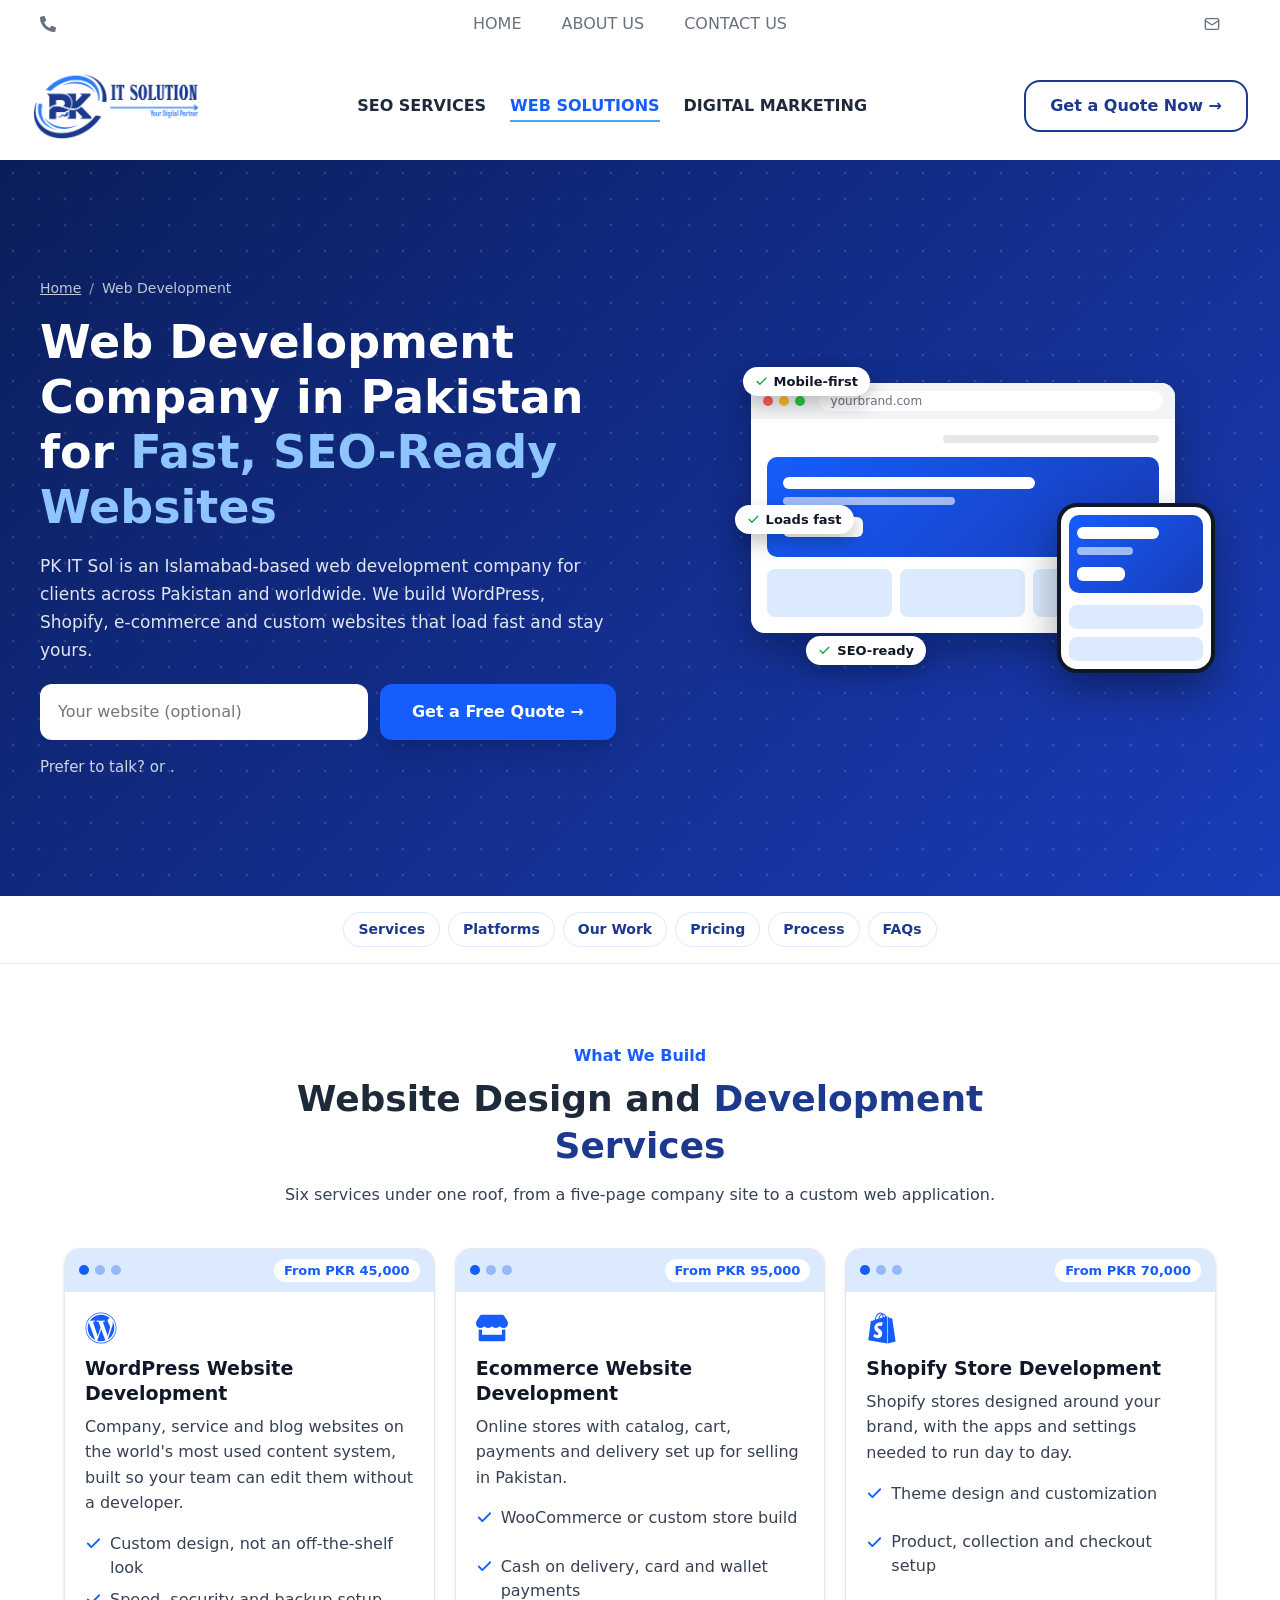
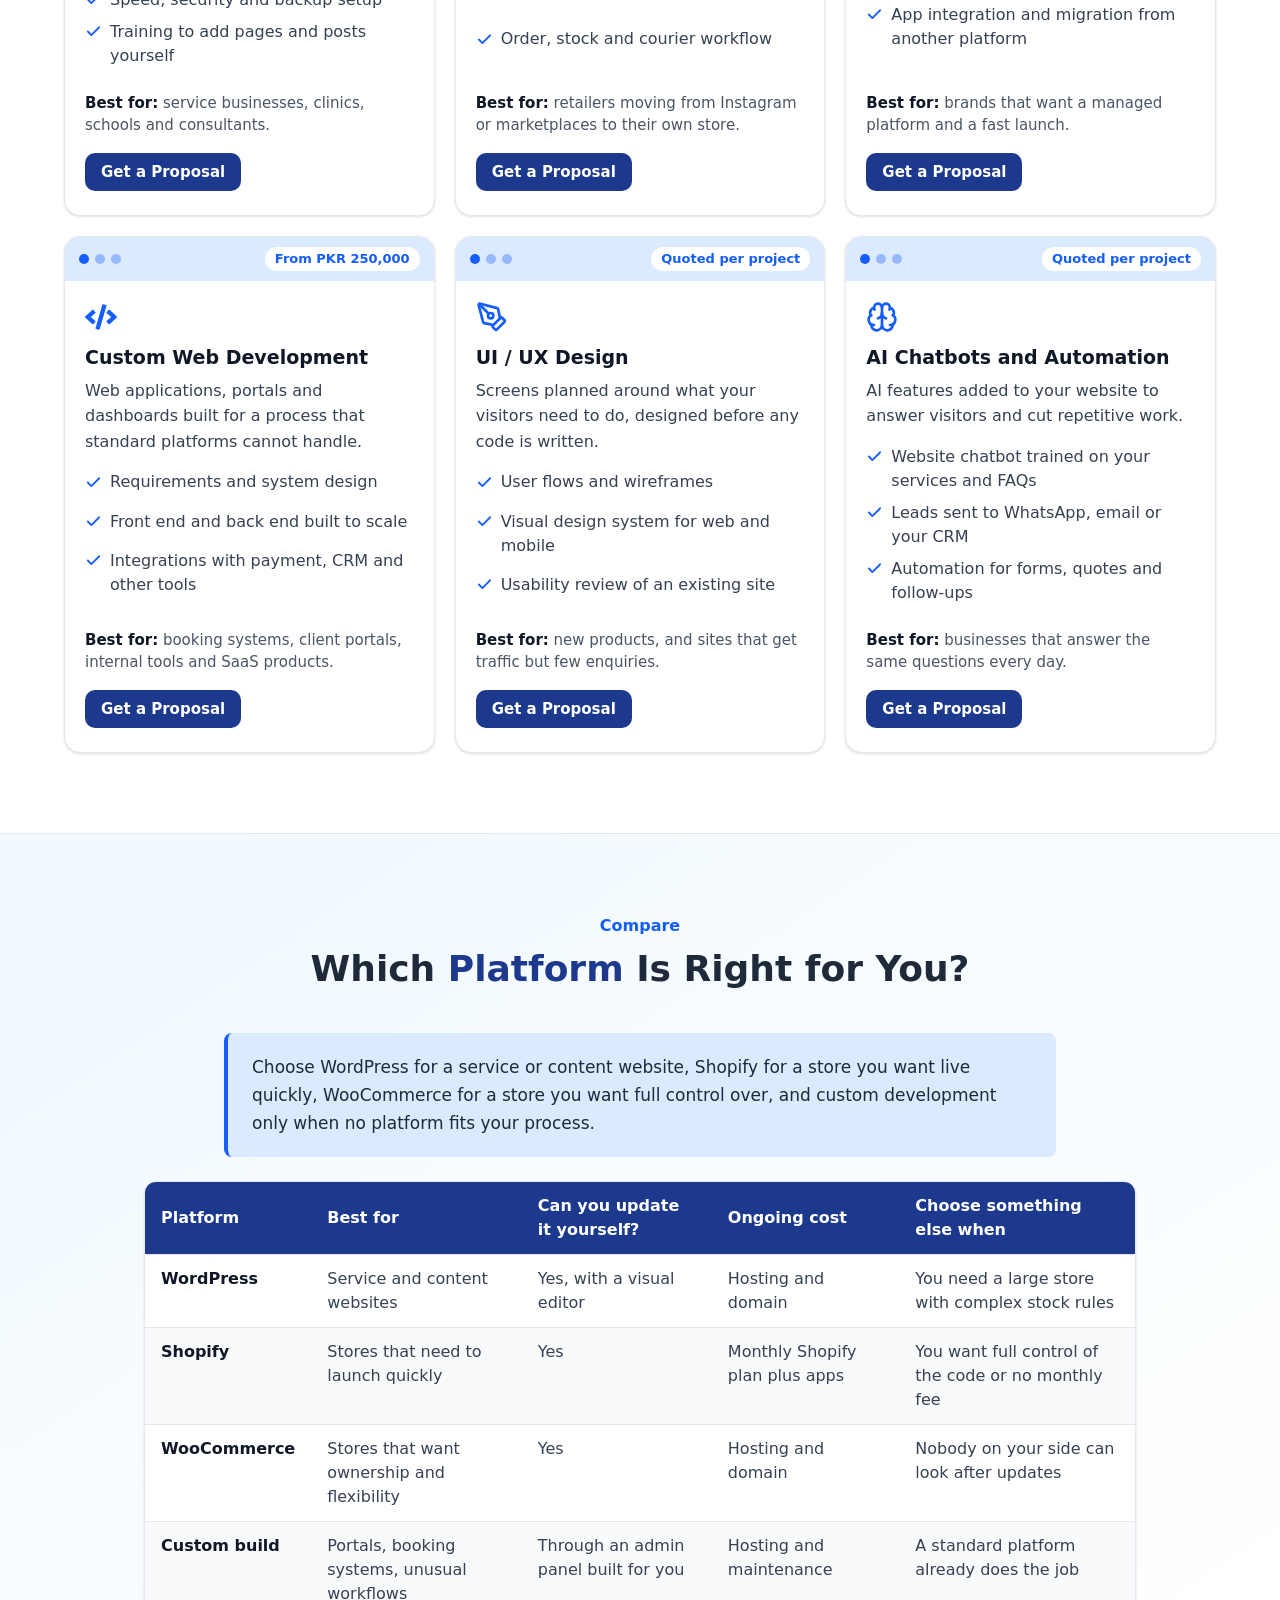
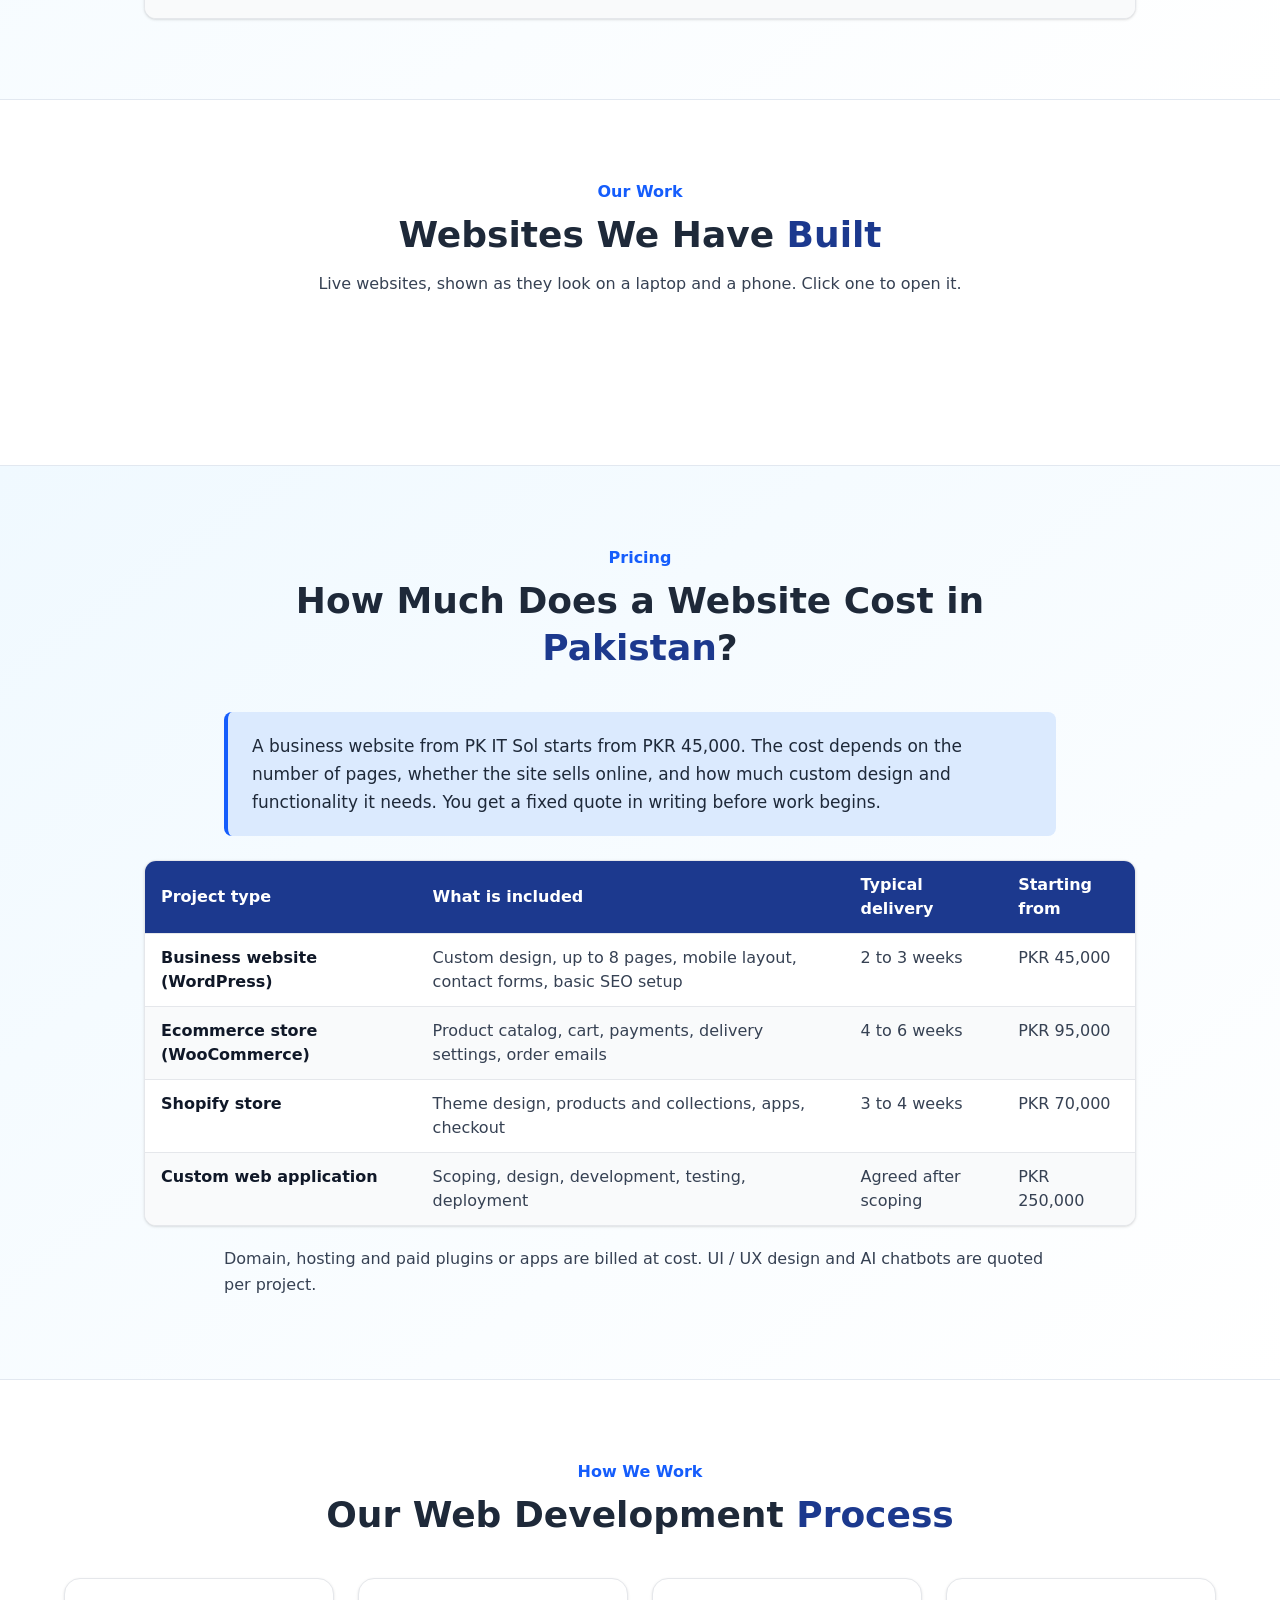
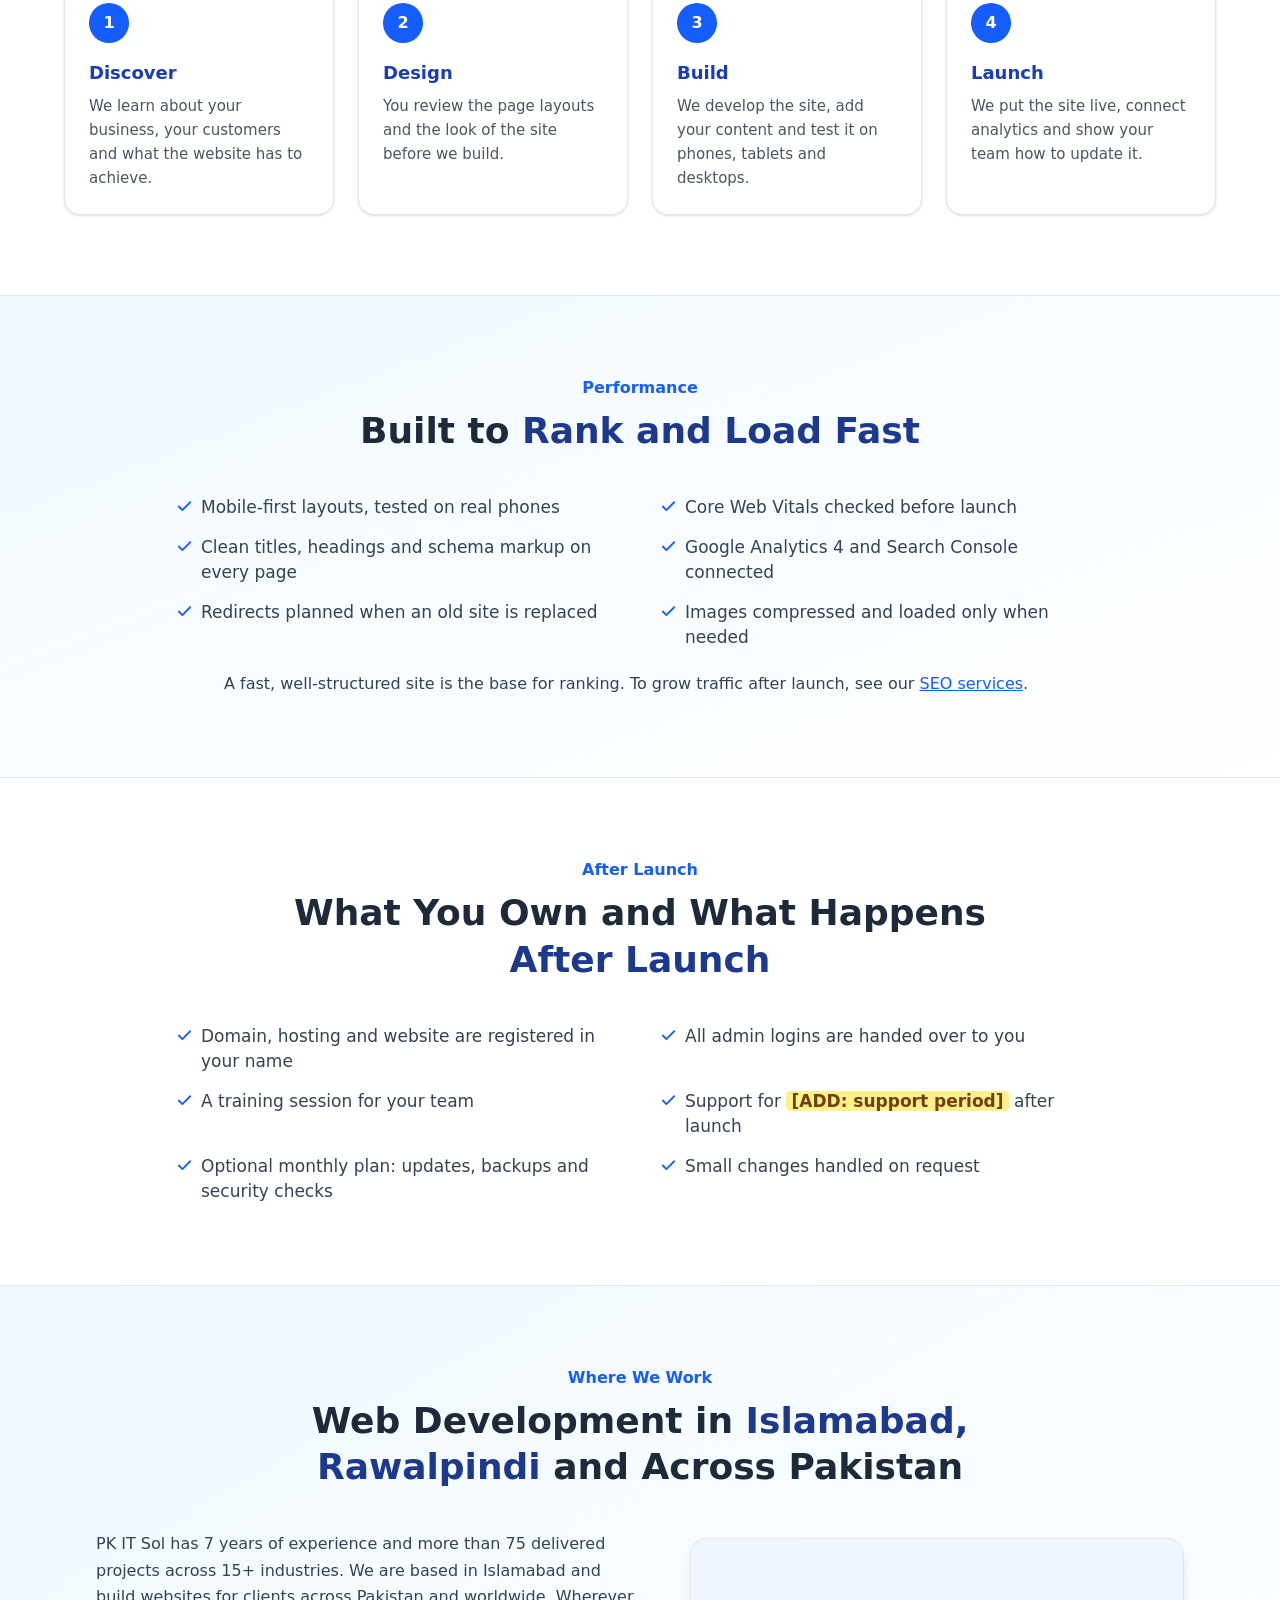
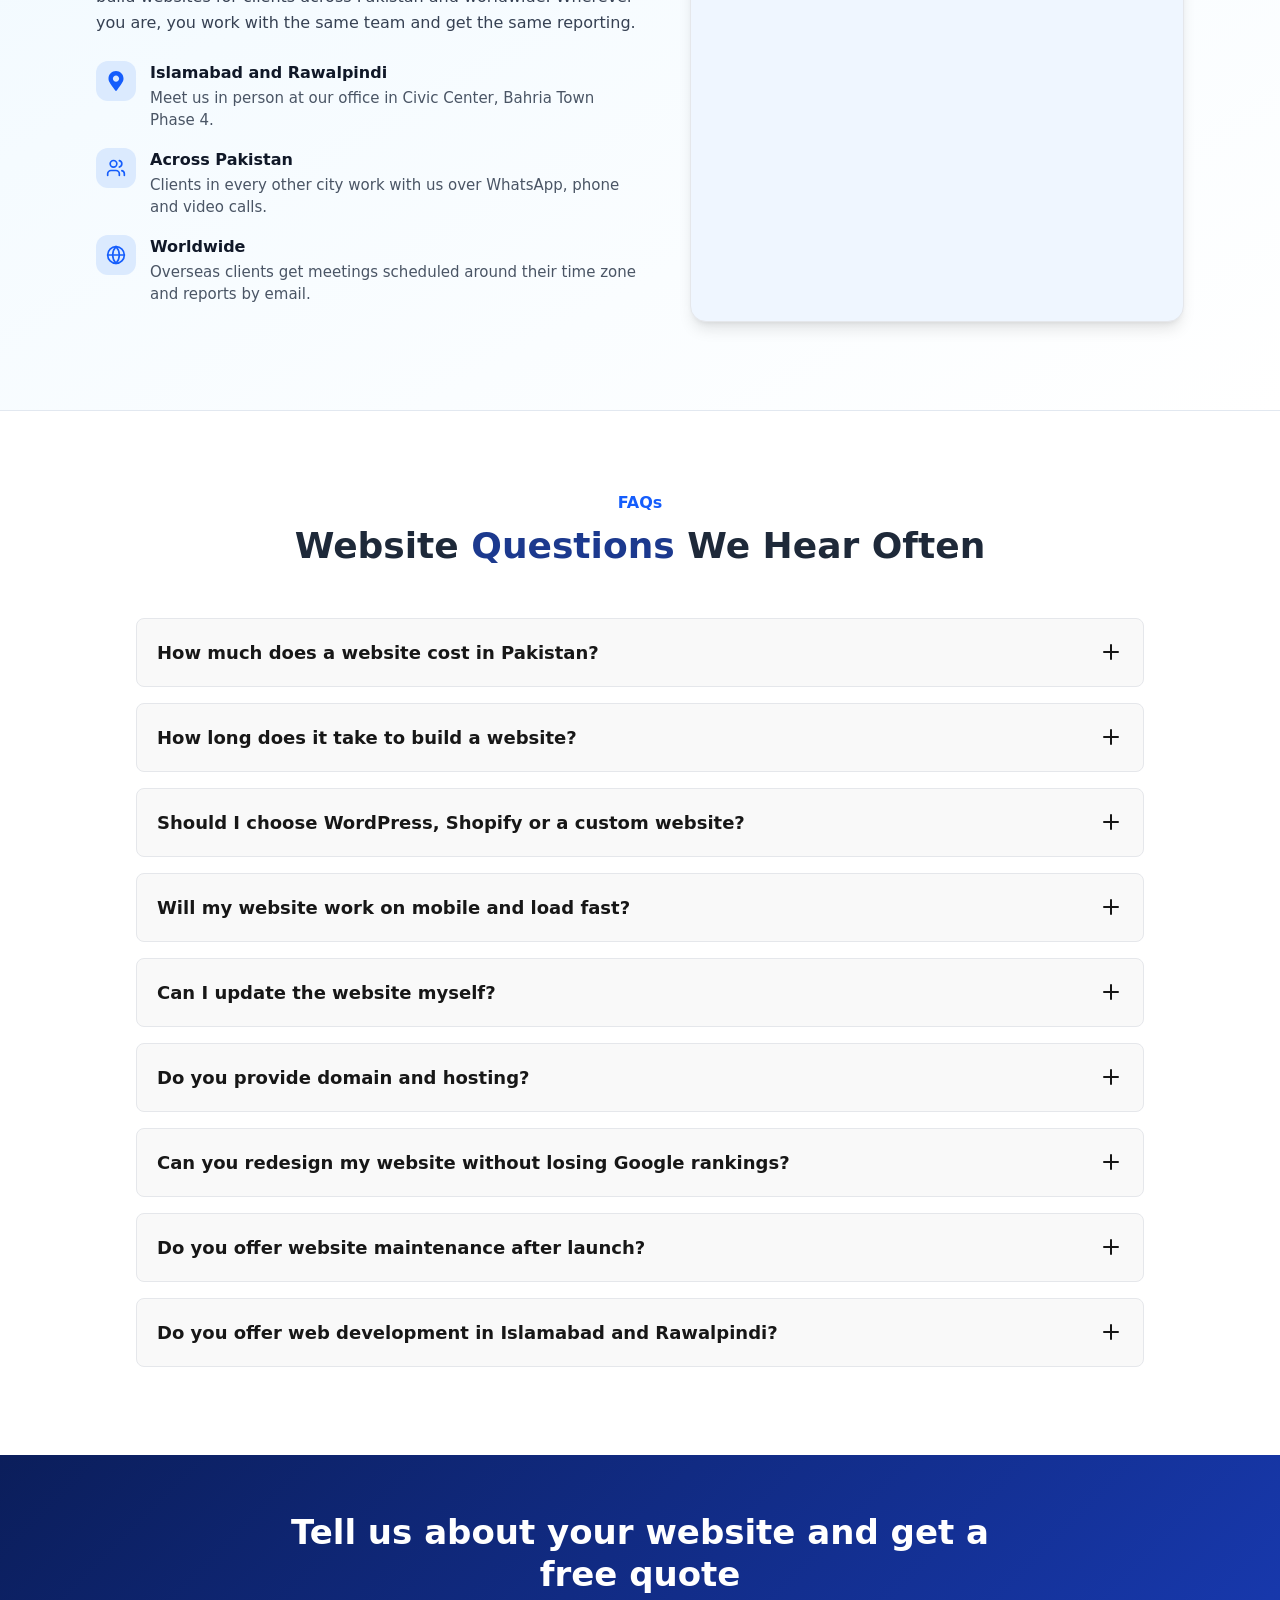
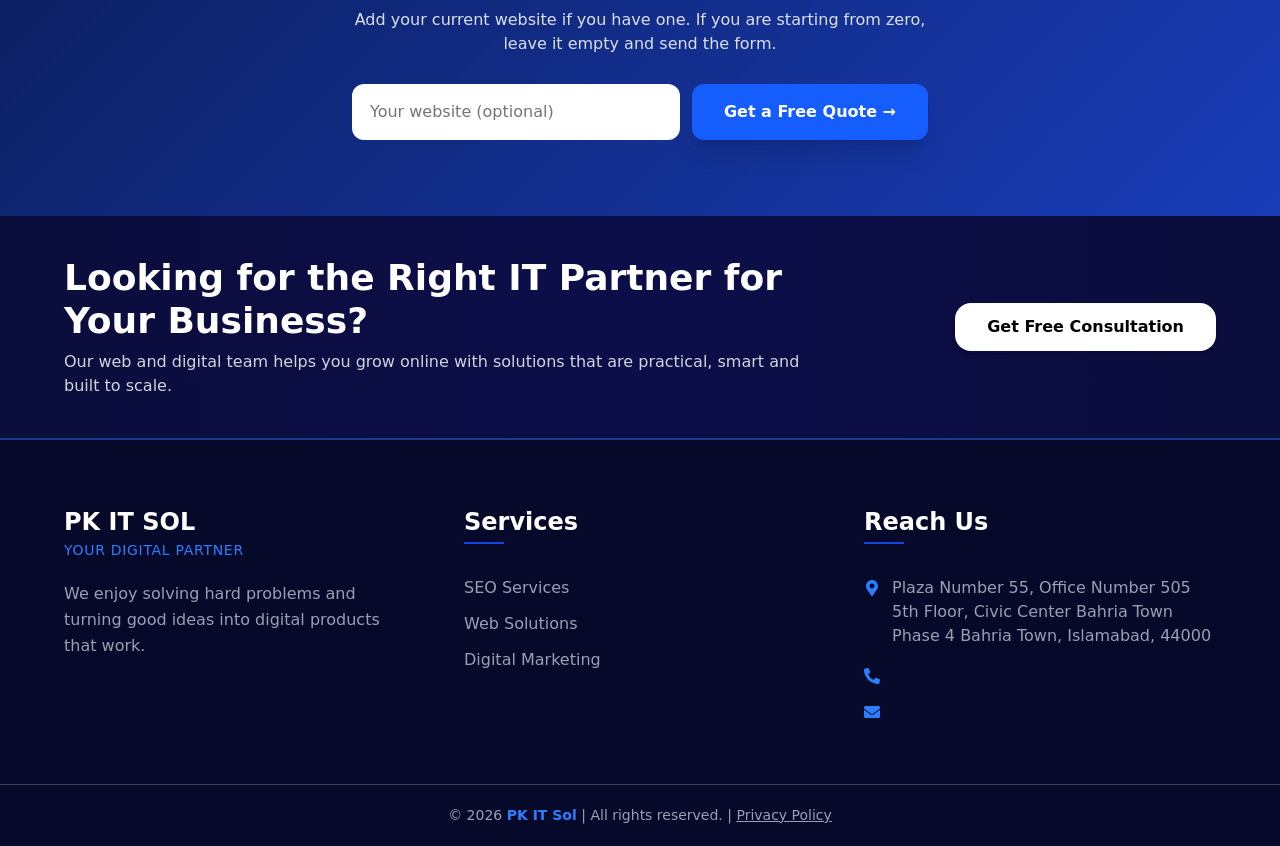
<file: web-development.html>
<!DOCTYPE html>
<html lang="en">
<head>
  <meta charset="utf-8">
  <meta name="viewport" content="width=device-width, initial-scale=1, viewport-fit=cover">
  <title>Web Development Company in Pakistan | Islamabad | PK IT Sol</title>
  <meta name="description" content="Web development company in Pakistan, based in Islamabad. WordPress, Shopify, e-commerce and custom websites from PKR 45,000. Get a free quote.">
  <!-- Not indexed yet. When the content is final, change this to: index, follow -->
  <meta name="robots" content="noindex, nofollow">
  <link rel="canonical" href="https://pkitsol.com/web-development">
  <meta name="theme-color" content="#1c398e">
  <meta property="og:type" content="website">
  <meta property="og:title" content="Web Development Company in Pakistan | Islamabad | PK IT Sol">
  <meta property="og:description" content="Web development company in Pakistan, based in Islamabad. WordPress, Shopify, e-commerce and custom websites from PKR 45,000. Get a free quote.">
  <script type="application/ld+json">{"@context": "https://schema.org", "@type": "Service", "name": "Web Development Services in Pakistan", "serviceType": "Website design and development", "url": "https://pkitsol.com/web-development", "areaServed": [{"@type": "Country", "name": "Pakistan"}, {"@type": "City", "name": "Islamabad"}, {"@type": "City", "name": "Rawalpindi"}, "Worldwide"], "offers": {"@type": "Offer", "priceCurrency": "PKR", "price": "45000", "description": "Business websites from PKR 45,000"}, "provider": {"@type": "ProfessionalService", "name": "PK IT Sol", "url": "https://pkitsol.com/", "telephone": "+923006540558", "email": "pkitsols@gmail.com", "address": {"@type": "PostalAddress", "streetAddress": "Plaza Number 55, Office Number 505, 5th Floor, Civic Center, Bahria Town Phase 4", "addressLocality": "Islamabad", "postalCode": "44000", "addressCountry": "PK"}}}</script>
  <script type="application/ld+json">{"@context": "https://schema.org", "@type": "BreadcrumbList", "itemListElement": [{"@type": "ListItem", "position": 1, "name": "Home", "item": "https://pkitsol.com/"}, {"@type": "ListItem", "position": 2, "name": "Web Development", "item": "https://pkitsol.com/web-development"}]}</script>
  <link rel="icon" type="image/png" href="assets/img/favicon.png">
  <link rel="stylesheet" href="css/style.css">
  <script>
    document.documentElement.className += " js";
    /* Image fallback chain: local file -> data-remote URL -> data-placeholder.
       Lets the page show the right picture before tools/download-images has been run. */
    function imgFallback(img) {
      var remote = img.getAttribute("data-remote"), placeholder = img.getAttribute("data-placeholder");
      if (remote && !img.getAttribute("data-tried-remote")) { img.setAttribute("data-tried-remote", "1"); img.src = remote; }
      else if (placeholder && !img.getAttribute("data-tried-placeholder")) { img.setAttribute("data-tried-placeholder", "1"); img.src = placeholder; }
      else { img.onerror = null; }
    }
  </script>
</head>
<body class="svc svc--web">

<!-- Icon sprite: keep this block as it is (same icons as index.html) -->
<svg xmlns="http://www.w3.org/2000/svg" class="sprite" aria-hidden="true" focusable="false">
  <!-- solid icons -->
  <symbol id="i-phone" viewBox="0 0 512 512"><path d="M497.39 361.8l-112-48a24 24 0 0 0-28 6.9l-49.6 60.6A370.66 370.66 0 0 1 130.6 204.11l60.6-49.6a23.94 23.94 0 0 0 6.9-28l-48-112A24.16 24.16 0 0 0 122.6.61l-104 24A24 24 0 0 0 0 48c0 256.5 207.9 464 464 464a24 24 0 0 0 23.4-18.6l24-104a24.29 24.29 0 0 0-14.01-27.6z"/></symbol>
  <symbol id="i-envelope" viewBox="0 0 512 512"><path d="M502.3 190.8c3.9-3.1 9.7-.2 9.7 4.7V400c0 26.5-21.5 48-48 48H48c-26.5 0-48-21.5-48-48V195.6c0-5 5.7-7.8 9.7-4.7 22.4 17.4 52.1 39.5 154.1 113.6 21.1 15.4 56.7 47.8 92.2 47.6 35.7.3 72-32.8 92.3-47.6 102-74.1 131.6-96.3 154-113.7zM256 320c23.2.4 56.6-29.2 73.4-41.4 132.7-96.3 142.8-104.7 173.4-128.7 5.8-4.5 9.2-11.5 9.2-18.9v-19c0-26.5-21.5-48-48-48H48C21.5 64 0 85.5 0 112v19c0 7.4 3.4 14.3 9.2 18.9 30.6 23.9 40.7 32.4 173.4 128.7 16.8 12.2 50.2 41.8 73.4 41.4z"/></symbol>
  <symbol id="i-pin" viewBox="0 0 384 512"><path d="M172.268 501.67C26.97 291.031 0 269.413 0 192 0 85.961 85.961 0 192 0s192 85.961 192 192c0 77.413-26.97 99.031-172.268 309.67-9.535 13.774-29.93 13.773-39.464 0zM192 272c44.183 0 80-35.817 80-80s-35.817-80-80-80-80 35.817-80 80 35.817 80 80 80z"/></symbol>
  <symbol id="i-facebook" viewBox="0 0 320 512"><path d="M279.14 288l14.22-92.66h-88.91v-60.13c0-25.35 12.42-50.06 52.24-50.06h40.42V6.26S260.43 0 225.36 0c-73.22 0-121.08 44.38-121.08 124.72v70.62H22.89V288h81.39v224h100.17V288z"/></symbol>
  <symbol id="i-instagram" viewBox="0 0 448 512"><path d="M224.1 141c-63.6 0-114.9 51.3-114.9 114.9s51.3 114.9 114.9 114.9S339 319.5 339 255.9 287.7 141 224.1 141zm0 189.6c-41.1 0-74.7-33.5-74.7-74.7s33.5-74.7 74.7-74.7 74.7 33.5 74.7 74.7-33.6 74.7-74.7 74.7zm146.4-194.3c0 14.9-12 26.8-26.8 26.8-14.9 0-26.8-12-26.8-26.8s12-26.8 26.8-26.8 26.8 12 26.8 26.8zm76.1 27.2c-1.7-35.9-9.9-67.7-36.2-93.9-26.2-26.2-58-34.4-93.9-36.2-37-2.1-147.9-2.1-184.9 0-35.8 1.7-67.6 9.9-93.9 36.1s-34.4 58-36.2 93.9c-2.1 37-2.1 147.9 0 184.9 1.7 35.9 9.9 67.7 36.2 93.9s58 34.4 93.9 36.2c37 2.1 147.9 2.1 184.9 0 35.9-1.7 67.7-9.9 93.9-36.2 26.2-26.2 34.4-58 36.2-93.9 2.1-37 2.1-147.8 0-184.8zM398.8 388c-7.8 19.6-22.9 34.7-42.6 42.6-29.5 11.7-99.5 9-132.1 9s-102.7 2.6-132.1-9c-19.6-7.8-34.7-22.9-42.6-42.6-11.7-29.5-9-99.5-9-132.1s-2.6-102.7 9-132.1c7.8-19.6 22.9-34.7 42.6-42.6 29.5-11.7 99.5-9 132.1-9s102.7-2.6 132.1 9c19.6 7.8 34.7 22.9 42.6 42.6 11.7 29.5 9 99.5 9 132.1s2.7 102.7-9 132.1z"/></symbol>
  <symbol id="i-linkedin" viewBox="0 0 448 512"><path d="M100.28 448H7.4V148.9h92.88zM53.79 108.1C24.09 108.1 0 83.5 0 53.8a53.79 53.79 0 0 1 107.58 0c0 29.7-24.1 54.3-53.79 54.3zM447.9 448h-92.68V302.4c0-34.7-.7-79.2-48.29-79.2-48.29 0-55.69 37.7-55.69 76.7V448h-92.78V148.9h89.08v40.8h1.3c12.4-23.5 42.69-48.3 87.88-48.3 94 0 111.28 61.9 111.28 142.3V448z"/></symbol>
  <symbol id="i-whatsapp" viewBox="0 0 448 512"><path d="M380.9 97.1C339 55.1 283.2 32 223.9 32c-122.4 0-222 99.6-222 222 0 39.1 10.2 77.3 29.6 111L0 480l117.7-30.9c32.4 17.7 68.9 27 106.1 27h.1c122.3 0 224.1-99.6 224.1-222 0-59.3-25.2-115-67.1-157zm-157 341.6c-33.2 0-65.7-8.9-94-25.7l-6.7-4-69.8 18.3L72 359.2l-4.4-7c-18.5-29.4-28.2-63.3-28.2-98.2 0-101.7 82.8-184.5 184.6-184.5 49.3 0 95.6 19.2 130.4 54.1 34.8 34.9 56.2 81.2 56.1 130.5 0 101.8-84.9 184.6-186.6 184.6zm101.2-138.2c-5.5-2.8-32.8-16.2-37.9-18-5.1-1.9-8.8-2.8-12.5 2.8-3.7 5.6-14.3 18-17.6 21.8-3.2 3.7-6.5 4.2-12 1.4-32.6-16.3-54-29.1-75.5-66-5.7-9.8 5.7-9.1 16.3-30.3 1.8-3.7.9-6.9-.5-9.7-1.4-2.8-12.5-30.1-17.1-41.2-4.5-10.8-9.1-9.3-12.5-9.5-3.2-.2-6.9-.2-10.6-.2-3.7 0-9.7 1.4-14.8 6.9-5.1 5.6-19.4 19-19.4 46.3 0 27.3 19.9 53.7 22.6 57.4 2.8 3.7 39.1 59.7 94.8 83.8 35.2 15.2 49 16.5 66.6 13.9 10.7-1.6 32.8-13.4 37.4-26.4 4.6-13 4.6-24.1 3.2-26.4-1.3-2.5-5-3.9-10.5-6.6z"/></symbol>
  <symbol id="i-wordpress" viewBox="0 0 512 512"><path d="M61.7 169.4l101.5 278C92.2 413 43.3 340.2 43.3 256c0-30.9 6.6-60.1 18.4-86.6zm337.9 75.9c0-26.3-9.4-44.5-17.5-58.7-10.8-17.5-20.9-32.4-20.9-49.9 0-19.6 14.8-37.8 35.7-37.8.9 0 1.8.1 2.8.2-37.9-34.7-88.3-55.9-143.7-55.9-74.3 0-139.7 38.1-177.8 95.9 5 .2 9.7.3 13.7.3 22.2 0 56.7-2.7 56.7-2.7 11.5-.7 12.8 16.2 1.4 17.5 0 0-11.5 1.3-24.3 2l77.5 230.4L249.8 247l-33.1-90.8c-11.5-.7-22.3-2-22.3-2-11.5-.7-10.1-18.2 1.3-17.5 0 0 35.1 2.7 56 2.7 22.2 0 56.7-2.7 56.7-2.7 11.5-.7 12.8 16.2 1.4 17.5 0 0-11.5 1.3-24.3 2l76.9 228.7 21.2-70.9c9-29.4 16-50.5 16-68.7zm-139.9 29.3l-63.8 185.5c19.1 5.6 39.2 8.7 60.1 8.7 24.8 0 48.5-4.3 70.6-12.1-.6-.9-1.1-1.9-1.5-2.9l-65.4-179.2zm183-120.7c.9 6.8 1.4 14 1.4 21.9 0 21.6-4 45.8-16.2 76.2l-65 187.9C426.2 403 468.7 334.5 468.7 256c0-37-9.4-71.8-26-102.1zM504 256c0 136.8-111.3 248-248 248C119.2 504 8 392.7 8 256 8 119.2 119.2 8 256 8c136.7 0 248 111.2 248 248zm-11.4 0c0-130.5-106.2-236.6-236.6-236.6C125.5 19.4 19.4 125.5 19.4 256S125.6 492.6 256 492.6c130.5 0 236.6-106.1 236.6-236.6z"/></symbol>
  <symbol id="i-store" viewBox="0 0 616 512"><path d="M602 118.6L537.1 15C531.3 5.7 521 0 510 0H106C95 0 84.7 5.7 78.9 15L14 118.6c-33.5 53.5-3.8 127.9 58.8 136.4 4.5.6 9.1.9 13.7.9 29.6 0 55.8-13 73.8-33.1 18 20.1 44.3 33.1 73.8 33.1 29.6 0 55.8-13 73.8-33.1 18 20.1 44.3 33.1 73.8 33.1 29.6 0 55.8-13 73.8-33.1 18.1 20.1 44.3 33.1 73.8 33.1 4.7 0 9.2-.3 13.7-.9 62.8-8.4 92.6-82.8 59-136.4zM529.5 288c-10 0-19.9-1.5-29.5-3.8V384H116v-99.8c-9.6 2.2-19.5 3.8-29.5 3.8-6 0-12.1-.4-18-1.2-5.6-.8-11.1-2.1-16.4-3.6V480c0 17.7 14.3 32 32 32h448c17.7 0 32-14.3 32-32V283.2c-5.4 1.6-10.8 2.9-16.4 3.6-6.1.8-12.1 1.2-18.2 1.2z"/></symbol>
  <symbol id="i-shopify" viewBox="0 0 448 512"><path d="M388.32,104.1a4.66,4.66,0,0,0-4.4-4c-2,0-37.23-.8-37.23-.8s-21.61-20.82-29.62-28.83V503.2L442.76,472S388.72,106.5,388.32,104.1ZM288.65,70.47a116.67,116.67,0,0,0-7.21-17.61C271,32.85,255.42,22,237,22a15,15,0,0,0-4,.4c-.4-.8-1.2-1.2-1.6-2C223.4,11.63,213,7.63,200.58,8c-24,.8-48,18-67.25,48.83-13.61,21.62-24,48.84-26.82,70.06-27.62,8.4-46.83,14.41-47.23,14.81-14,4.4-14.41,4.8-16,18-1.2,10-38,291.82-38,291.82L307.86,504V65.67a41.66,41.66,0,0,0-4.4.4S297.86,67.67,288.65,70.47ZM233.41,87.69c-16,4.8-33.63,10.4-50.84,15.61,4.8-18.82,14.41-37.63,25.62-50,4.4-4.4,10.41-9.61,17.21-12.81C232.21,54.86,233.81,74.48,233.41,87.69ZM200.58,24.44A27.49,27.49,0,0,1,215,28c-6.4,3.2-12.81,8.41-18.81,14.41-15.21,16.42-26.82,42-31.62,66.45-14.42,4.41-28.83,8.81-42,12.81C131.33,83.28,163.75,25.24,200.58,24.44ZM154.15,244.61c1.6,25.61,69.25,31.22,73.25,91.66,2.8,47.64-25.22,80.06-65.65,82.47-48.83,3.2-75.65-25.62-75.65-25.62l10.4-44s26.82,20.42,48.44,18.82c14-.8,19.22-12.41,18.81-20.42-2-33.62-57.24-31.62-60.84-86.86-3.2-46.44,27.22-93.27,94.47-97.68,26-1.6,39.23,4.81,39.23,4.81L221.4,225.39s-17.21-8-37.63-6.4C154.15,221,153.75,239.8,154.15,244.61ZM249.42,82.88c0-12-1.6-29.22-7.21-43.63,18.42,3.6,27.22,24,31.23,36.43Q262.63,78.68,249.42,82.88Z"/></symbol>
  <symbol id="i-code" viewBox="0 0 640 512"><path d="M278.9 511.5l-61-17.7c-6.4-1.8-10-8.5-8.2-14.9L346.2 8.7c1.8-6.4 8.5-10 14.9-8.2l61 17.7c6.4 1.8 10 8.5 8.2 14.9L293.8 503.3c-1.9 6.4-8.5 10.1-14.9 8.2zm-114-112.2l43.5-46.4c4.6-4.9 4.3-12.7-.8-17.2L117 256l90.6-79.7c5.1-4.5 5.5-12.3.8-17.2l-43.5-46.4c-4.5-4.8-12.1-5.1-17-.5L3.8 247.2c-5.1 4.7-5.1 12.8 0 17.5l144.1 135.1c4.9 4.6 12.5 4.4 17-.5zm327.2.6l144.1-135.1c5.1-4.7 5.1-12.8 0-17.5L492.1 112.1c-4.8-4.5-12.4-4.3-17 .5L431.6 159c-4.6 4.9-4.3 12.7.8 17.2L523 256l-90.6 79.7c-5.1 4.5-5.5 12.3-.8 17.2l43.5 46.4c4.5 4.9 12.1 5.1 17 .6z"/></symbol>
  <symbol id="i-search" viewBox="0 0 512 512"><path d="M505 442.7L405.3 343c-4.5-4.5-10.6-7-17-7H372c27.6-35.3 44-79.7 44-128C416 93.1 322.9 0 208 0S0 93.1 0 208s93.1 208 208 208c48.3 0 92.7-16.4 128-44v16.3c0 6.4 2.5 12.5 7 17l99.7 99.7c9.4 9.4 24.6 9.4 33.9 0l28.3-28.3c9.4-9.4 9.4-24.6.1-34zM208 336c-70.7 0-128-57.2-128-128 0-70.7 57.2-128 128-128 70.7 0 128 57.2 128 128 0 70.7-57.2 128-128 128z"/></symbol>
  <symbol id="i-cart" viewBox="0 0 576 512"><path d="M528.12 301.319l47.273-208C578.806 78.301 567.391 64 551.99 64H159.208l-9.166-44.81C147.758 8.021 137.93 0 126.529 0H24C10.745 0 0 10.745 0 24v16c0 13.255 10.745 24 24 24h69.883l70.248 343.435C147.325 417.1 136 435.222 136 456c0 30.928 25.072 56 56 56s56-25.072 56-56c0-15.674-6.447-29.835-16.824-40h209.647C430.447 426.165 424 440.326 424 456c0 30.928 25.072 56 56 56s56-25.072 56-56c0-22.172-12.888-41.332-31.579-50.405l5.517-24.276c3.413-15.018-8.002-29.319-23.403-29.319H218.117l-6.545-32h293.145c11.206 0 20.92-7.754 23.403-18.681z"/></symbol>
  <symbol id="i-cog" viewBox="0 0 512 512"><path d="M487.4 315.7l-42.6-24.6c4.3-23.2 4.3-47 0-70.2l42.6-24.6c4.9-2.8 7.1-8.6 5.5-14-11.1-35.6-30-67.8-54.7-94.6-3.8-4.1-10-5.1-14.8-2.3L380.8 110c-17.9-15.4-38.5-27.3-60.8-35.1V25.8c0-5.6-3.9-10.5-9.4-11.7-36.7-8.2-74.3-7.8-109.2 0-5.5 1.2-9.4 6.1-9.4 11.7V75c-22.2 7.9-42.8 19.8-60.8 35.1L88.7 85.5c-4.9-2.8-11-1.9-14.8 2.3-24.7 26.7-43.6 58.9-54.7 94.6-1.7 5.4.6 11.2 5.5 14L67.3 221c-4.3 23.2-4.3 47 0 70.2l-42.6 24.6c-4.9 2.8-7.1 8.6-5.5 14 11.1 35.6 30 67.8 54.7 94.6 3.8 4.1 10 5.1 14.8 2.3l42.6-24.6c17.9 15.4 38.5 27.3 60.8 35.1v49.2c0 5.6 3.9 10.5 9.4 11.7 36.7 8.2 74.3 7.8 109.2 0 5.5-1.2 9.4-6.1 9.4-11.7v-49.2c22.2-7.9 42.8-19.8 60.8-35.1l42.6 24.6c4.9 2.8 11 1.9 14.8-2.3 24.7-26.7 43.6-58.9 54.7-94.6 1.5-5.5-.7-11.3-5.6-14.1zM256 336c-44.1 0-80-35.9-80-80s35.9-80 80-80 80 35.9 80 80-35.9 80-80 80z"/></symbol>
  <symbol id="i-bullhorn" viewBox="0 0 576 512"><path d="M576 240c0-23.63-12.95-44.04-32-55.12V32.01C544 23.26 537.02 0 512 0c-7.12 0-14.19 2.38-19.98 7.02l-85.03 68.03C364.28 109.19 310.66 128 256 128H64c-35.35 0-64 28.65-64 64v96c0 35.35 28.65 64 64 64h33.7c-1.39 10.48-2.18 21.14-2.18 32 0 39.77 9.26 77.35 25.56 110.94 5.19 10.69 16.52 17.06 28.4 17.06h74.28c26.05 0 41.69-29.84 25.9-50.56-16.4-21.52-26.15-48.36-26.15-77.44 0-11.11 1.62-21.79 4.41-32H256c54.66 0 108.28 18.81 150.98 52.95l85.03 68.03a32.023 32.023 0 0 0 19.98 7.02c24.92 0 32-22.78 32-32V295.13C563.05 284.04 576 263.63 576 240zm-96 141.42l-33.05-26.44C392.95 311.78 325.12 288 256 288v-96c69.12 0 136.95-23.78 190.95-66.98L480 98.58v282.84z"/></symbol>
  <symbol id="i-envelope-open" viewBox="0 0 512 512"><path d="M176 216h160c8.84 0 16-7.16 16-16v-16c0-8.84-7.16-16-16-16H176c-8.84 0-16 7.16-16 16v16c0 8.84 7.16 16 16 16zm-16 80c0 8.84 7.16 16 16 16h160c8.84 0 16-7.16 16-16v-16c0-8.84-7.16-16-16-16H176c-8.84 0-16 7.16-16 16v16zm96 121.13c-16.42 0-32.84-5.06-46.86-15.19L0 250.86V464c0 26.51 21.49 48 48 48h416c26.51 0 48-21.49 48-48V250.86L302.86 401.94c-14.02 10.12-30.44 15.19-46.86 15.19zm237.61-254.18c-8.85-6.94-17.24-13.47-29.61-22.81V96c0-26.51-21.49-48-48-48h-77.55c-3.04-2.2-5.87-4.26-9.04-6.56C312.6 29.17 279.2-.35 256 0c-23.2-.35-56.59 29.17-73.41 41.44-3.17 2.3-6 4.36-9.04 6.56H96c-26.51 0-48 21.49-48 48v44.14c-12.37 9.33-20.76 15.87-29.61 22.81A47.995 47.995 0 0 0 0 200.72v10.65l96 69.35V96h320v184.72l96-69.35v-10.65c0-14.74-6.78-28.67-18.39-37.77z"/></symbol>
  <symbol id="i-user-friends" viewBox="0 0 640 512"><path d="M192 256c61.9 0 112-50.1 112-112S253.9 32 192 32 80 82.1 80 144s50.1 112 112 112zm76.8 32h-8.3c-20.8 10-43.9 16-68.5 16s-47.6-6-68.5-16h-8.3C51.6 288 0 339.6 0 403.2V432c0 26.5 21.5 48 48 48h288c26.5 0 48-21.5 48-48v-28.8c0-63.6-51.6-115.2-115.2-115.2zM480 256c53 0 96-43 96-96s-43-96-96-96-96 43-96 96 43 96 96 96zm48 32h-3.8c-13.9 4.8-28.6 8-44.2 8s-30.3-3.2-44.2-8H432c-20.4 0-39.2 5.9-55.7 15.4 24.4 26.3 39.7 61.2 39.7 99.8v38.4c0 2.2-.5 4.3-.6 6.4H592c26.5 0 48-21.5 48-48 0-61.9-50.1-112-112-112z"/></symbol>
  <symbol id="i-video" viewBox="0 0 576 512"><path d="M336.2 64H47.8C21.4 64 0 85.4 0 111.8v288.4C0 426.6 21.4 448 47.8 448h288.4c26.4 0 47.8-21.4 47.8-47.8V111.8c0-26.4-21.4-47.8-47.8-47.8zm189.4 37.7L416 177.3v157.4l109.6 75.5c21.2 14.6 50.4-.3 50.4-25.8V127.5c0-25.4-29.1-40.4-50.4-25.8z"/></symbol>
  <symbol id="i-quote" viewBox="0 0 512 512"><path d="M464 32H336c-26.5 0-48 21.5-48 48v128c0 26.5 21.5 48 48 48h80v64c0 35.3-28.7 64-64 64h-8c-13.3 0-24 10.7-24 24v48c0 13.3 10.7 24 24 24h8c88.4 0 160-71.6 160-160V80c0-26.5-21.5-48-48-48zm-288 0H48C21.5 32 0 53.5 0 80v128c0 26.5 21.5 48 48 48h80v64c0 35.3-28.7 64-64 64h-8c-13.3 0-24 10.7-24 24v48c0 13.3 10.7 24 24 24h8c88.4 0 160-71.6 160-160V80c0-26.5-21.5-48-48-48z"/></symbol>
  <symbol id="i-arrow-top" viewBox="0 0 24 24"><path d="M6 4h12v2H6zm.707 11.707L11 11.414V20h2v-8.586l4.293 4.293 1.414-1.414L12 7.586l-6.707 6.707z"/></symbol>
  <symbol id="i-headset" viewBox="0 0 24 24"><path d="M21 12.22C21 6.73 16.74 3 12 3c-4.69 0-9 3.65-9 9.28-.6.34-1 .98-1 1.72v2c0 1.1.9 2 2 2h1v-6.1c0-3.87 3.13-7 7-7s7 3.13 7 7V19h-8v2h8c1.1 0 2-.9 2-2v-1.22c.59-.31 1-.92 1-1.64v-2.3c0-.7-.41-1.31-1-1.62z"/><circle cx="9" cy="13" r="1"/><circle cx="15" cy="13" r="1"/><path d="M18 11.03A6.04 6.04 0 0 0 12.05 6c-3.03 0-6.29 2.51-6.03 6.45a8.075 8.075 0 0 0 4.86-5.89c1.31 2.63 4 4.44 7.12 4.47z"/></symbol>
  <!-- outline icons -->
  <symbol id="i-mail" viewBox="0 0 24 24"><g fill="none" stroke="currentColor" stroke-width="2" stroke-linecap="round" stroke-linejoin="round"><path d="m22 7-8.991 5.727a2 2 0 0 1-2.009 0L2 7"/><rect x="2" y="4" width="20" height="16" rx="2"/></g></symbol>
  <symbol id="i-settings" viewBox="0 0 24 24"><g fill="none" stroke="currentColor" stroke-width="1.5" stroke-linecap="round" stroke-linejoin="round"><path d="M9.671 4.136a2.34 2.34 0 0 1 4.659 0 2.34 2.34 0 0 0 3.319 1.915 2.34 2.34 0 0 1 2.33 4.033 2.34 2.34 0 0 0 0 3.831 2.34 2.34 0 0 1-2.33 4.033 2.34 2.34 0 0 0-3.319 1.915 2.34 2.34 0 0 1-4.659 0 2.34 2.34 0 0 0-3.32-1.915 2.34 2.34 0 0 1-2.33-4.033 2.34 2.34 0 0 0 0-3.831A2.34 2.34 0 0 1 6.35 6.051a2.34 2.34 0 0 0 3.319-1.915"/><circle cx="12" cy="12" r="3"/></g></symbol>
  <symbol id="i-circle-user" viewBox="0 0 24 24"><g fill="none" stroke="currentColor" stroke-width="1.5" stroke-linecap="round" stroke-linejoin="round"><circle cx="12" cy="12" r="10"/><circle cx="12" cy="10" r="3"/><path d="M7 20.662V19a2 2 0 0 1 2-2h6a2 2 0 0 1 2 2v1.662"/></g></symbol>
  <symbol id="i-users" viewBox="0 0 24 24"><g fill="none" stroke="currentColor" stroke-width="2" stroke-linecap="round" stroke-linejoin="round"><path d="M16 21v-2a4 4 0 0 0-4-4H6a4 4 0 0 0-4 4v2"/><path d="M16 3.128a4 4 0 0 1 0 7.744"/><path d="M22 21v-2a4 4 0 0 0-3-3.87"/><circle cx="9" cy="7" r="4"/></g></symbol>
  <symbol id="i-trending-up" viewBox="0 0 24 24"><g fill="none" stroke="currentColor" stroke-width="2" stroke-linecap="round" stroke-linejoin="round"><path d="M16 7h6v6"/><path d="m22 7-8.5 8.5-5-5L2 17"/></g></symbol>
  <symbol id="i-chart" viewBox="0 0 24 24"><g fill="none" stroke="currentColor" stroke-width="2" stroke-linecap="round" stroke-linejoin="round"><path d="M5 21v-6"/><path d="M12 21V3"/><path d="M19 21V9"/></g></symbol>
  <symbol id="i-repeat" viewBox="0 0 24 24"><g fill="none" stroke="currentColor" stroke-width="2" stroke-linecap="round" stroke-linejoin="round"><path d="m17 2 4 4-4 4"/><path d="M3 11v-1a4 4 0 0 1 4-4h14"/><path d="m7 22-4-4 4-4"/><path d="M21 13v1a4 4 0 0 1-4 4H3"/></g></symbol>
  <symbol id="i-file-text" viewBox="0 0 24 24"><g fill="none" stroke="currentColor" stroke-width="2" stroke-linecap="round" stroke-linejoin="round"><path d="M15 2H6a2 2 0 0 0-2 2v16a2 2 0 0 0 2 2h12a2 2 0 0 0 2-2V7Z"/><path d="M14 2v4a2 2 0 0 0 2 2h4"/><path d="M10 9H8"/><path d="M16 13H8"/><path d="M16 17H8"/></g></symbol>
  <symbol id="i-brain" viewBox="0 0 24 24"><g fill="none" stroke="currentColor" stroke-width="2" stroke-linecap="round" stroke-linejoin="round"><path d="M12 18V5"/><path d="M15 13a4.17 4.17 0 0 1-3-4 4.17 4.17 0 0 1-3 4"/><path d="M17.598 6.5A3 3 0 1 0 12 5a3 3 0 1 0-5.598 1.5"/><path d="M17.997 5.125a4 4 0 0 1 2.526 5.77"/><path d="M18 18a4 4 0 0 0 2-7.464"/><path d="M19.967 17.483A4 4 0 1 1 12 18a4 4 0 1 1-7.967-.517"/><path d="M6 18a4 4 0 0 1-2-7.464"/><path d="M6.003 5.125a4 4 0 0 0-2.526 5.77"/></g></symbol>
  <symbol id="i-globe" viewBox="0 0 24 24"><g fill="none" stroke="currentColor" stroke-width="2" stroke-linecap="round" stroke-linejoin="round"><circle cx="12" cy="12" r="10"/><path d="M12 2a14.5 14.5 0 0 0 0 20 14.5 14.5 0 0 0 0-20"/><path d="M2 12h20"/></g></symbol>
  <symbol id="i-pen-tool" viewBox="0 0 24 24"><g fill="none" stroke="currentColor" stroke-width="2" stroke-linecap="round" stroke-linejoin="round"><path d="M15.707 21.293a1 1 0 0 1-1.414 0l-1.586-1.586a1 1 0 0 1 0-1.414l5.586-5.586a1 1 0 0 1 1.414 0l1.586 1.586a1 1 0 0 1 0 1.414z"/><path d="m18 13-1.375-6.874a1 1 0 0 0-.746-.776L3.235 2.028a1 1 0 0 0-1.207 1.207L5.35 15.879a1 1 0 0 0 .776.746L13 18"/><path d="m2.3 2.3 7.286 7.286"/><circle cx="11" cy="11" r="2"/></g></symbol>
  <symbol id="i-arrow-up-right" viewBox="0 0 24 24"><g fill="none" stroke="currentColor" stroke-width="2" stroke-linecap="round" stroke-linejoin="round"><path d="M7 7h10v10"/><path d="M7 17 17 7"/></g></symbol>
  <symbol id="i-check" viewBox="0 0 24 24"><g fill="none" stroke="currentColor" stroke-width="2.5" stroke-linecap="round" stroke-linejoin="round"><path d="M20 6 9 17l-5-5"/></g></symbol>
  <symbol id="i-chevron-down" viewBox="0 0 24 24"><g fill="none" stroke="currentColor" stroke-width="2.5" stroke-linecap="round" stroke-linejoin="round"><path d="m6 9 6 6 6-6"/></g></symbol>
  <symbol id="i-play" viewBox="0 0 24 24"><path d="M8 5.14v13.72a1 1 0 0 0 1.52.86l11.14-6.86a1 1 0 0 0 0-1.72L9.52 4.28A1 1 0 0 0 8 5.14z"/></symbol>
  <symbol id="i-plus" viewBox="0 0 24 24"><g fill="none" stroke="currentColor" stroke-width="2" stroke-linecap="round"><line class="plus-v" x1="12" y1="5" x2="12" y2="19"/><line x1="5" y1="12" x2="19" y2="12"/></g></symbol>
  <symbol id="i-menu" viewBox="0 0 24 24"><g fill="none" stroke="currentColor" stroke-width="2.6" stroke-linecap="round"><path d="M3 6h18M3 12h18M3 18h18"/></g></symbol>
  <symbol id="i-close" viewBox="0 0 24 24"><g fill="none" stroke="currentColor" stroke-width="2.6" stroke-linecap="round"><path d="M5 5l14 14M19 5 5 19"/></g></symbol>
</svg>

<a class="skip-link" href="#main">Skip to content</a>

<div class="page" id="top">

  <!-- Floating actions -->
  <a class="fab fab--top" href="#top" aria-label="Back to top"><svg class="icon"><use href="#i-arrow-top"/></svg></a>
  <a class="fab fab--whatsapp" data-brand-link="whatsapp" href="https://wa.me/923006540558" target="_blank" rel="noopener" aria-label="Chat on WhatsApp"><span><svg class="icon"><use href="#i-whatsapp"/></svg></span></a>

  <!-- Quick contact bar, phones only: one tap to call, WhatsApp or the form -->
  <nav class="mobile-bar" aria-label="Quick contact">
    <a data-brand-link="phone" href="tel:+923006540558"><svg class="icon"><use href="#i-phone"/></svg>Call</a>
    <a data-brand-link="whatsapp" href="https://wa.me/923006540558" target="_blank" rel="noopener"><svg class="icon"><use href="#i-whatsapp"/></svg>WhatsApp</a>
    <a class="mobile-bar__cta" href="#quote"><svg class="icon"><use href="#i-mail"/></svg>Get a Quote</a>
  </nav>

  <!-- ================= TOP BAR (desktop) ================= -->
  <div class="topbar">
    <div class="topbar__item">
      <svg class="icon"><use href="#i-phone"/></svg>
      <a data-brand-link="phone" data-brand="phone" href="tel:+923006540558">+923006540558</a>
    </div>
    <nav class="topbar__nav" aria-label="Quick links">
      <a class="underline-link" href="/">HOME</a>
      <a class="underline-link" href="/#about">ABOUT US</a>
      <a class="underline-link" href="/#contact">CONTACT US</a>
    </nav>
    <div class="topbar__right">
      <div class="topbar__item">
        <svg class="icon icon--lg"><use href="#i-mail"/></svg>
        <a data-brand-link="email" data-brand="email" href="mailto:pkitsols@gmail.com">pkitsols@gmail.com</a>
      </div>
      <div class="topbar__social">
        <a data-brand-link="facebook" href="#" target="_blank" rel="noopener" aria-label="Facebook"><svg class="icon"><use href="#i-facebook"/></svg></a>
        <a data-brand-link="instagram" href="#" target="_blank" rel="noopener" aria-label="Instagram"><svg class="icon"><use href="#i-instagram"/></svg></a>
        <a data-brand-link="linkedin" href="#" target="_blank" rel="noopener" aria-label="LinkedIn"><svg class="icon"><use href="#i-linkedin"/></svg></a>
        <a data-brand-link="whatsapp" href="https://wa.me/923006540558" target="_blank" rel="noopener" aria-label="WhatsApp"><svg class="icon"><use href="#i-whatsapp"/></svg></a>
      </div>
    </div>
  </div>

  <!-- ================= MAIN NAVIGATION ================= -->
  <header class="site-header" data-header>
    <div class="navbar">
      <a class="logo" href="/" aria-label="PK IT Sol, home page" data-brand-label="name">
        <img class="logo__img" src="assets/img/logo.png" alt="PK IT Sol" width="358" height="145" data-brand-alt="name">
        <span class="logo__layer logo__layer--ink" aria-hidden="true"></span>
        <span class="logo__layer logo__layer--accent" aria-hidden="true"></span>
      </a>

      <nav class="navbar__links" aria-label="Primary">
        <a class="underline-link" href="/seo-services">SEO SERVICES</a>
        <a class="underline-link" href="/web-development">WEB SOLUTIONS</a>
        <a class="underline-link" href="/digital-marketing">DIGITAL MARKETING</a>
        <div class="nav-mega" data-mega>
          <button class="nav-mega__toggle" type="button" aria-expanded="false" aria-controls="mega-panel">ALL SERVICES <svg class="icon"><use href="#i-chevron-down"/></svg></button>
        </div>
      </nav>

      <a class="btn btn--outline navbar__cta" href="#quote">Get a Quote Now &rarr;</a>

      <button class="nav-toggle" type="button" aria-expanded="false" aria-controls="mobile-menu" aria-label="Open menu" data-nav-toggle>
        <svg class="icon nav-toggle__open"><use href="#i-menu"/></svg>
        <svg class="icon nav-toggle__close"><use href="#i-close"/></svg>
      </button>
    </div>

    <!-- "All Services" drop-down. Its content is built from SITE_CONFIG.services in js/config.js -->
    <div class="mega" id="mega-panel" data-mega-panel hidden></div>

    <!-- ===== MOBILE MENU: service cards (built from SITE_CONFIG.services, like the desktop menu) + page links ===== -->
    <div class="mobile-menu" id="mobile-menu" hidden>
      <p class="mobile-menu__label">Services</p>
      <div class="m-services" data-mobile-services>
        <a href="/seo-services">SEO Services</a>
        <a href="/web-development">Web Solutions</a>
        <a href="/digital-marketing">Digital Marketing</a>
      </div>
      <p class="mobile-menu__label">Company</p>
      <nav class="mobile-menu__links" aria-label="Mobile">
        <a href="/">Home</a>
        <a href="/#about">About Us</a>
        <a href="/#portfolio">Our Work</a>
        <a href="/#contact">Contact Us</a>
      </nav>
    </div>
  </header>

  <main id="main">

    <!-- ===== HERO: heading, sub-heading, website bar. The visual on the right is decoration only ===== -->
    <section class="svc-hero" aria-labelledby="page-title">
      <div class="svc-hero__inner">
        <div class="svc-hero__copy">
          <ol class="breadcrumb" aria-label="Breadcrumb">
            <li><a href="/">Home</a></li>
            <li aria-current="page">Web Development</li>
          </ol>
          <h1 id="page-title">Web Development Company in Pakistan for <span>Fast, SEO-Ready Websites</span></h1>
          <p class="svc-hero__sub">PK IT Sol is an Islamabad-based web development company for clients across Pakistan and worldwide. We build WordPress, Shopify, e-commerce and custom websites that load fast and stay yours.</p>
          <form class="website-bar" data-quote-bar novalidate>
          <label class="sr-only" for="wb-hero">Your website address</label>
          <input id="wb-hero" name="website" type="text" inputmode="url" autocomplete="url" placeholder="Your website (optional)">
          <button class="btn btn--primary" type="submit">Get a Free Quote &rarr;</button>
        </form>
          <p class="svc-hero__alt">Prefer to talk? <a data-brand-link="phone" href="tel:+923006540558">Call us</a> or <a data-brand-link="whatsapp" href="https://wa.me/923006540558" target="_blank" rel="noopener">message on WhatsApp</a>.</p>
        </div>
        <div class="viz viz--build" aria-hidden="true">
          <div class="viz__browser">
            <div class="viz__bar"><i></i><i></i><i></i><span>yourbrand.com</span></div>
            <div class="viz__page">
              <div class="w-nav"></div>
              <div class="w-hero"><b></b><span></span><em></em></div>
              <div class="w-cards"><i></i><i></i><i></i></div>
            </div>
          </div>
          <div class="viz__phone">
            <div class="w-hero"><b></b><span></span><em></em></div>
            <div class="w-cards"><i></i><i></i></div>
          </div>
          <span class="viz__badge viz__badge--a"><svg class="icon"><use href="#i-check"/></svg> Mobile-first</span>
          <span class="viz__badge viz__badge--b"><svg class="icon"><use href="#i-check"/></svg> Loads fast</span>
          <span class="viz__badge viz__badge--c"><svg class="icon"><use href="#i-check"/></svg> SEO-ready</span>
        </div>
      </div>
    </section>

    <nav class="jump" aria-label="On this page">
      <a href="#services">Services</a>
      <a href="#platforms">Platforms</a>
      <a href="#results">Our Work</a>
      <a href="#pricing">Pricing</a>
      <a href="#process">Process</a>
      <a href="#faqs">FAQs</a>
    </nav>

    <section class="section" id="services" aria-labelledby="services-title">
      <div class="section__inner">
        <header class="section__head">
          <p class="section__eyebrow">What We Build</p>
          <h2 id="services-title">Website Design and <span>Development Services</span></h2>
          <p>Six services under one roof, from a five-page company site to a custom web application.</p>
        </header>
        <div class="build-grid">
          <article class="build" id="wordpress">
            <div class="build__bar"><i></i><i></i><i></i><span>From PKR 45,000</span></div>
            <div class="build__body">
              <svg class="icon"><use href="#i-wordpress"/></svg>
              <h3>WordPress Website Development</h3>
              <p>Company, service and blog websites on the world's most used content system, built so your team can edit them without a developer.</p>
              <ul class="ticks">
                <li><svg class="icon"><use href="#i-check"/></svg><span>Custom design, not an off-the-shelf look</span></li>
                <li><svg class="icon"><use href="#i-check"/></svg><span>Speed, security and backup setup</span></li>
                <li><svg class="icon"><use href="#i-check"/></svg><span>Training to add pages and posts yourself</span></li>
              </ul>
              <p class="svc-for"><strong>Best for:</strong> service businesses, clinics, schools and consultants.</p>
              <div class="sub-cta">
              <a class="btn btn--dark btn--sm" href="#quote" data-quote-open data-service="WordPress Website Development">Get a Proposal</a>
              <a class="link-call" data-brand-link="phone" href="tel:+923006540558"><svg class="icon"><use href="#i-phone"/></svg> Call Us</a>
            </div>
            </div>
          </article>
          <article class="build" id="ecommerce">
            <div class="build__bar"><i></i><i></i><i></i><span>From PKR 95,000</span></div>
            <div class="build__body">
              <svg class="icon"><use href="#i-store"/></svg>
              <h3>Ecommerce Website Development</h3>
              <p>Online stores with catalog, cart, payments and delivery set up for selling in Pakistan.</p>
              <ul class="ticks">
                <li><svg class="icon"><use href="#i-check"/></svg><span>WooCommerce or custom store build</span></li>
                <li><svg class="icon"><use href="#i-check"/></svg><span>Cash on delivery, card and wallet payments</span></li>
                <li><svg class="icon"><use href="#i-check"/></svg><span>Order, stock and courier workflow</span></li>
              </ul>
              <p class="svc-for"><strong>Best for:</strong> retailers moving from Instagram or marketplaces to their own store.</p>
              <div class="sub-cta">
              <a class="btn btn--dark btn--sm" href="#quote" data-quote-open data-service="Ecommerce Website Development">Get a Proposal</a>
              <a class="link-call" data-brand-link="phone" href="tel:+923006540558"><svg class="icon"><use href="#i-phone"/></svg> Call Us</a>
            </div>
            </div>
          </article>
          <article class="build" id="shopify">
            <div class="build__bar"><i></i><i></i><i></i><span>From PKR 70,000</span></div>
            <div class="build__body">
              <svg class="icon"><use href="#i-shopify"/></svg>
              <h3>Shopify Store Development</h3>
              <p>Shopify stores designed around your brand, with the apps and settings needed to run day to day.</p>
              <ul class="ticks">
                <li><svg class="icon"><use href="#i-check"/></svg><span>Theme design and customization</span></li>
                <li><svg class="icon"><use href="#i-check"/></svg><span>Product, collection and checkout setup</span></li>
                <li><svg class="icon"><use href="#i-check"/></svg><span>App integration and migration from another platform</span></li>
              </ul>
              <p class="svc-for"><strong>Best for:</strong> brands that want a managed platform and a fast launch.</p>
              <div class="sub-cta">
              <a class="btn btn--dark btn--sm" href="#quote" data-quote-open data-service="Shopify Store Development">Get a Proposal</a>
              <a class="link-call" data-brand-link="phone" href="tel:+923006540558"><svg class="icon"><use href="#i-phone"/></svg> Call Us</a>
            </div>
            </div>
          </article>
          <article class="build" id="custom-development">
            <div class="build__bar"><i></i><i></i><i></i><span>From PKR 250,000</span></div>
            <div class="build__body">
              <svg class="icon"><use href="#i-code"/></svg>
              <h3>Custom Web Development</h3>
              <p>Web applications, portals and dashboards built for a process that standard platforms cannot handle.</p>
              <ul class="ticks">
                <li><svg class="icon"><use href="#i-check"/></svg><span>Requirements and system design</span></li>
                <li><svg class="icon"><use href="#i-check"/></svg><span>Front end and back end built to scale</span></li>
                <li><svg class="icon"><use href="#i-check"/></svg><span>Integrations with payment, CRM and other tools</span></li>
              </ul>
              <p class="svc-for"><strong>Best for:</strong> booking systems, client portals, internal tools and SaaS products.</p>
              <div class="sub-cta">
              <a class="btn btn--dark btn--sm" href="#quote" data-quote-open data-service="Custom Web Development">Get a Proposal</a>
              <a class="link-call" data-brand-link="phone" href="tel:+923006540558"><svg class="icon"><use href="#i-phone"/></svg> Call Us</a>
            </div>
            </div>
          </article>
          <article class="build" id="ui-ux">
            <div class="build__bar"><i></i><i></i><i></i><span>Quoted per project</span></div>
            <div class="build__body">
              <svg class="icon"><use href="#i-pen-tool"/></svg>
              <h3>UI / UX Design</h3>
              <p>Screens planned around what your visitors need to do, designed before any code is written.</p>
              <ul class="ticks">
                <li><svg class="icon"><use href="#i-check"/></svg><span>User flows and wireframes</span></li>
                <li><svg class="icon"><use href="#i-check"/></svg><span>Visual design system for web and mobile</span></li>
                <li><svg class="icon"><use href="#i-check"/></svg><span>Usability review of an existing site</span></li>
              </ul>
              <p class="svc-for"><strong>Best for:</strong> new products, and sites that get traffic but few enquiries.</p>
              <div class="sub-cta">
              <a class="btn btn--dark btn--sm" href="#quote" data-quote-open data-service="UI / UX Design">Get a Proposal</a>
              <a class="link-call" data-brand-link="phone" href="tel:+923006540558"><svg class="icon"><use href="#i-phone"/></svg> Call Us</a>
            </div>
            </div>
          </article>
          <article class="build" id="ai-automation">
            <div class="build__bar"><i></i><i></i><i></i><span>Quoted per project</span></div>
            <div class="build__body">
              <svg class="icon"><use href="#i-brain"/></svg>
              <h3>AI Chatbots and Automation</h3>
              <p>AI features added to your website to answer visitors and cut repetitive work.</p>
              <ul class="ticks">
                <li><svg class="icon"><use href="#i-check"/></svg><span>Website chatbot trained on your services and FAQs</span></li>
                <li><svg class="icon"><use href="#i-check"/></svg><span>Leads sent to WhatsApp, email or your CRM</span></li>
                <li><svg class="icon"><use href="#i-check"/></svg><span>Automation for forms, quotes and follow-ups</span></li>
              </ul>
              <p class="svc-for"><strong>Best for:</strong> businesses that answer the same questions every day.</p>
              <div class="sub-cta">
              <a class="btn btn--dark btn--sm" href="#quote" data-quote-open data-service="AI Chatbots and Automation">Get a Proposal</a>
              <a class="link-call" data-brand-link="phone" href="tel:+923006540558"><svg class="icon"><use href="#i-phone"/></svg> Call Us</a>
            </div>
            </div>
          </article>
        </div>
      </div>
    </section>

    <section class="section section--tint" id="platforms" aria-labelledby="platforms-title">
      <div class="section__inner">
        <header class="section__head">
          <p class="section__eyebrow">Compare</p>
          <h2 id="platforms-title">Which <span>Platform</span> Is Right for You?</h2>
        </header>
        <p class="answer">Choose WordPress for a service or content website, Shopify for a store you want live quickly, WooCommerce for a store you want full control over, and custom development only when no platform fits your process.</p>
        <div class="table-wrap">
          <table class="data-table">
            <thead><tr><th scope="col">Platform</th><th scope="col">Best for</th><th scope="col">Can you update it yourself?</th><th scope="col">Ongoing cost</th><th scope="col">Choose something else when</th></tr></thead>
            <tbody>
              <tr><td>WordPress</td><td>Service and content websites</td><td>Yes, with a visual editor</td><td>Hosting and domain</td><td>You need a large store with complex stock rules</td></tr>
              <tr><td>Shopify</td><td>Stores that need to launch quickly</td><td>Yes</td><td>Monthly Shopify plan plus apps</td><td>You want full control of the code or no monthly fee</td></tr>
              <tr><td>WooCommerce</td><td>Stores that want ownership and flexibility</td><td>Yes</td><td>Hosting and domain</td><td>Nobody on your side can look after updates</td></tr>
              <tr><td>Custom build</td><td>Portals, booking systems, unusual workflows</td><td>Through an admin panel built for you</td><td>Hosting and maintenance</td><td>A standard platform already does the job</td></tr>
            </tbody>
          </table>
        </div>
      </div>
    </section>

    <section class="section" id="results" aria-labelledby="results-title">
      <div class="section__inner">
        <header class="section__head">
          <p class="section__eyebrow">Our Work</p>
          <h2 id="results-title">Websites We Have <span>Built</span></h2>
          <p>Live websites, shown as they look on a laptop and a phone. Click one to open it.</p>
        </header>
        <!-- Website mockups come from js/config.js (portfolio.web) -->
        <div class="mockups" data-portfolio="web"></div>
      </div>
    </section>

    <section class="section section--tint" id="pricing" aria-labelledby="pricing-title">
      <div class="section__inner">
        <header class="section__head">
          <p class="section__eyebrow">Pricing</p>
          <h2 id="pricing-title">How Much Does a Website Cost in <span>Pakistan</span>?</h2>
        </header>
        <p class="answer">A business website from PK IT Sol starts from PKR 45,000. The cost depends on the number of pages, whether the site sells online, and how much custom design and functionality it needs. You get a fixed quote in writing before work begins.</p>
        <div class="table-wrap">
          <table class="data-table">
            <thead><tr><th scope="col">Project type</th><th scope="col">What is included</th><th scope="col">Typical delivery</th><th scope="col">Starting from</th></tr></thead>
            <tbody>
              <tr><td>Business website (WordPress)</td><td>Custom design, up to 8 pages, mobile layout, contact forms, basic SEO setup</td><td>2 to 3 weeks</td><td>PKR 45,000</td></tr>
              <tr><td>Ecommerce store (WooCommerce)</td><td>Product catalog, cart, payments, delivery settings, order emails</td><td>4 to 6 weeks</td><td>PKR 95,000</td></tr>
              <tr><td>Shopify store</td><td>Theme design, products and collections, apps, checkout</td><td>3 to 4 weeks</td><td>PKR 70,000</td></tr>
              <tr><td>Custom web application</td><td>Scoping, design, development, testing, deployment</td><td>Agreed after scoping</td><td>PKR 250,000</td></tr>
            </tbody>
          </table>
        </div>
        <div class="prose"><p>Domain, hosting and paid plugins or apps are billed at cost. UI / UX design and AI chatbots are quoted per project.</p></div>
      </div>
    </section>

    <section class="section" id="process" aria-labelledby="process-title">
      <div class="section__inner">
        <header class="section__head">
          <p class="section__eyebrow">How We Work</p>
          <h2 id="process-title">Our Web Development <span>Process</span></h2>
        </header>
        <ol class="steps">
          <li class="step">
            <h3>Discover</h3>
            <p>We learn about your business, your customers and what the website has to achieve.</p>
          </li>
          <li class="step">
            <h3>Design</h3>
            <p>You review the page layouts and the look of the site before we build.</p>
          </li>
          <li class="step">
            <h3>Build</h3>
            <p>We develop the site, add your content and test it on phones, tablets and desktops.</p>
          </li>
          <li class="step">
            <h3>Launch</h3>
            <p>We put the site live, connect analytics and show your team how to update it.</p>
          </li>
        </ol>
      </div>
    </section>

    <section class="section section--tint" id="seo-ready" aria-labelledby="seo-ready-title">
      <div class="section__inner">
        <header class="section__head">
          <p class="section__eyebrow">Performance</p>
          <h2 id="seo-ready-title">Built to <span>Rank and Load Fast</span></h2>
        </header>
        <ul class="checklist">
          <li><svg class="icon"><use href="#i-check"/></svg><span>Mobile-first layouts, tested on real phones</span></li>
          <li><svg class="icon"><use href="#i-check"/></svg><span>Core Web Vitals checked before launch</span></li>
          <li><svg class="icon"><use href="#i-check"/></svg><span>Clean titles, headings and schema markup on every page</span></li>
          <li><svg class="icon"><use href="#i-check"/></svg><span>Google Analytics 4 and Search Console connected</span></li>
          <li><svg class="icon"><use href="#i-check"/></svg><span>Redirects planned when an old site is replaced</span></li>
          <li><svg class="icon"><use href="#i-check"/></svg><span>Images compressed and loaded only when needed</span></li>
        </ul>
        <div class="prose"><p>A fast, well-structured site is the base for ranking. To grow traffic after launch, see our <a href="/seo-services">SEO services</a>.</p></div>
      </div>
    </section>

    <section class="section" id="ownership" aria-labelledby="ownership-title">
      <div class="section__inner">
        <header class="section__head">
          <p class="section__eyebrow">After Launch</p>
          <h2 id="ownership-title">What You Own and What Happens <span>After Launch</span></h2>
        </header>
        <ul class="checklist">
          <li><svg class="icon"><use href="#i-check"/></svg><span>Domain, hosting and website are registered in your name</span></li>
          <li><svg class="icon"><use href="#i-check"/></svg><span>All admin logins are handed over to you</span></li>
          <li><svg class="icon"><use href="#i-check"/></svg><span>A training session for your team</span></li>
          <li><svg class="icon"><use href="#i-check"/></svg><span>Support for <mark class="todo">[ADD: support period]</mark> after launch</span></li>
          <li><svg class="icon"><use href="#i-check"/></svg><span>Optional monthly plan: updates, backups and security checks</span></li>
          <li><svg class="icon"><use href="#i-check"/></svg><span>Small changes handled on request</span></li>
        </ul>
      </div>
    </section>

    <section class="section section--tint" id="where" aria-labelledby="where-title">
      <div class="section__inner">
        <header class="section__head">
          <p class="section__eyebrow">Where We Work</p>
          <h2 id="where-title">Web Development in <span>Islamabad, Rawalpindi</span> and Across Pakistan</h2>
        </header>
        <div class="where">
          <div class="where__copy">
            <p>PK IT Sol has 7 years of experience and more than 75 delivered projects across 15+ industries. We are based in Islamabad and build websites for clients across Pakistan and worldwide. Wherever you are, you work with the same team and get the same reporting.</p>
            <ul class="where__list">
            <li><span class="where__icon"><svg class="icon"><use href="#i-pin"/></svg></span><span><strong>Islamabad and Rawalpindi</strong><span>Meet us in person at our office in Civic Center, Bahria Town Phase 4.</span></span></li>
            <li><span class="where__icon"><svg class="icon"><use href="#i-users"/></svg></span><span><strong>Across Pakistan</strong><span>Clients in every other city work with us over WhatsApp, phone and video calls.</span></span></li>
            <li><span class="where__icon"><svg class="icon"><use href="#i-globe"/></svg></span><span><strong>Worldwide</strong><span>Overseas clients get meetings scheduled around their time zone and reports by email.</span></span></li>
            </ul>
            <div class="sub-cta">
              <a class="btn btn--dark btn--sm" data-brand-link="directions" href="https://www.google.com/maps/search/?api=1&amp;query=Plaza%20Number%2055%2C%20Civic%20Center%2C%20Bahria%20Town%20Phase%204%2C%20Islamabad%2044000" target="_blank" rel="noopener">Get Directions</a>
              <a class="link-call" data-brand-link="whatsapp" href="https://wa.me/923006540558" target="_blank" rel="noopener"><svg class="icon"><use href="#i-whatsapp"/></svg> WhatsApp Us</a>
            </div>
          </div>
          <div class="where__map">
            <iframe title="PK IT Sol office on Google Maps" data-brand-map loading="lazy" referrerpolicy="no-referrer-when-downgrade"
              src="https://www.google.com/maps?q=Plaza%20Number%2055%2C%20Civic%20Center%2C%20Bahria%20Town%20Phase%204%2C%20Islamabad%2044000&amp;output=embed"></iframe>
          </div>
        </div>
      </div>
    </section>

    <section class="section" id="faqs" aria-labelledby="faqs-title">
      <div class="section__inner">
        <header class="section__head">
          <p class="section__eyebrow">FAQs</p>
          <h2 id="faqs-title">Website <span>Questions</span> We Hear Often</h2>
        </header>
        <!-- FAQPage structured data is generated from these questions by js/main.js -->
        <div class="faq" data-faq-schema><div class="faq__list" data-accordion>
          <div class="faq__item">
            <h3><button class="faq__q" type="button" aria-expanded="false" aria-controls="sfaq-1"><span>How much does a website cost in Pakistan?</span><svg class="icon"><use href="#i-plus"/></svg></button></h3>
            <div class="faq__a" id="sfaq-1" role="region"><div><p>A business website from PK IT Sol starts from PKR 45,000, a Shopify store from PKR 70,000 and a WooCommerce store from PKR 95,000. Custom web applications start from PKR 250,000 and are quoted after scoping. You get a fixed quote in writing before work begins.</p></div></div>
          </div>
          <div class="faq__item">
            <h3><button class="faq__q" type="button" aria-expanded="false" aria-controls="sfaq-2"><span>How long does it take to build a website?</span><svg class="icon"><use href="#i-plus"/></svg></button></h3>
            <div class="faq__a" id="sfaq-2" role="region"><div><p>A business website usually takes 2 to 3 weeks, a Shopify store 3 to 4 weeks and a WooCommerce store 4 to 6 weeks. Custom projects are scheduled after scoping. The timeline depends on how quickly content and feedback arrive.</p></div></div>
          </div>
          <div class="faq__item">
            <h3><button class="faq__q" type="button" aria-expanded="false" aria-controls="sfaq-3"><span>Should I choose WordPress, Shopify or a custom website?</span><svg class="icon"><use href="#i-plus"/></svg></button></h3>
            <div class="faq__a" id="sfaq-3" role="region"><div><p>WordPress suits service and content websites. Shopify suits stores that need to launch quickly on a managed platform. A custom build makes sense only when your process does not fit a standard platform. We recommend one after the first call.</p></div></div>
          </div>
          <div class="faq__item">
            <h3><button class="faq__q" type="button" aria-expanded="false" aria-controls="sfaq-4"><span>Will my website work on mobile and load fast?</span><svg class="icon"><use href="#i-plus"/></svg></button></h3>
            <div class="faq__a" id="sfaq-4" role="region"><div><p>Yes. Every site is designed for phones first and tested on real devices. We check Core Web Vitals before launch and fix anything that slows a page down.</p></div></div>
          </div>
          <div class="faq__item">
            <h3><button class="faq__q" type="button" aria-expanded="false" aria-controls="sfaq-5"><span>Can I update the website myself?</span><svg class="icon"><use href="#i-plus"/></svg></button></h3>
            <div class="faq__a" id="sfaq-5" role="region"><div><p>Yes. We build on platforms with an editor your team can use, and we show you how to add pages, products and posts.</p></div></div>
          </div>
          <div class="faq__item">
            <h3><button class="faq__q" type="button" aria-expanded="false" aria-controls="sfaq-6"><span>Do you provide domain and hosting?</span><svg class="icon"><use href="#i-plus"/></svg></button></h3>
            <div class="faq__a" id="sfaq-6" role="region"><div><p>We can register both for you or work with what you already have. Either way the accounts stay in your name.</p></div></div>
          </div>
          <div class="faq__item">
            <h3><button class="faq__q" type="button" aria-expanded="false" aria-controls="sfaq-7"><span>Can you redesign my website without losing Google rankings?</span><svg class="icon"><use href="#i-plus"/></svg></button></h3>
            <div class="faq__a" id="sfaq-7" role="region"><div><p>Yes. We map every old address to its new one with redirects, keep the content that already ranks, and watch Search Console after launch to catch any drop early.</p></div></div>
          </div>
          <div class="faq__item">
            <h3><button class="faq__q" type="button" aria-expanded="false" aria-controls="sfaq-8"><span>Do you offer website maintenance after launch?</span><svg class="icon"><use href="#i-plus"/></svg></button></h3>
            <div class="faq__a" id="sfaq-8" role="region"><div><p>Yes. Support for <mark class="todo">[ADD: support period]</mark> is included, and a monthly plan covers updates, backups, security checks and small changes.</p></div></div>
          </div>
          <div class="faq__item">
            <h3><button class="faq__q" type="button" aria-expanded="false" aria-controls="sfaq-9"><span>Do you offer web development in Islamabad and Rawalpindi?</span><svg class="icon"><use href="#i-plus"/></svg></button></h3>
            <div class="faq__a" id="sfaq-9" role="region"><div><p>Yes. Our office is in Civic Center, Bahria Town Phase 4, Islamabad, and clients from Islamabad and Rawalpindi can meet us in person. Clients in the rest of Pakistan and abroad work with us over WhatsApp and video calls.</p></div></div>
          </div>
        </div></div>
      </div>
    </section>

    <!-- ===== CLOSING CALL TO ACTION ===== -->
    <section class="cta-band" aria-labelledby="cta-title">
      <h2 id="cta-title">Tell us about your website and get a free quote</h2>
      <p>Add your current website if you have one. If you are starting from zero, leave it empty and send the form.</p>
      <form class="website-bar" data-quote-bar novalidate>
          <label class="sr-only" for="wb-cta">Your website address</label>
          <input id="wb-cta" name="website" type="text" inputmode="url" autocomplete="url" placeholder="Your website (optional)">
          <button class="btn btn--primary" type="submit">Get a Free Quote &rarr;</button>
        </form>
      <div class="hero__actions">
        <a class="btn btn--ghost" data-brand-link="phone" href="tel:+923006540558">Call Us</a>
        <a class="btn btn--ghost" data-brand-link="whatsapp" href="https://wa.me/923006540558" target="_blank" rel="noopener">WhatsApp Us</a>
      </div>
    </section>

  </main>

  <!-- ================= FOOTER ================= -->
  <footer class="footer">
    <div class="footer__cta">
      <div>
        <h2>Looking for the Right IT Partner for Your Business?</h2>
        <p>Our web and digital team helps you grow online with solutions that are practical, smart and built to scale.</p>
      </div>
      <a class="btn btn--light" href="#quote">Get Free Consultation</a>
    </div>

    <div class="footer__cols">
      <div class="footer__brand">
        <div>
          <h3 data-brand="nameUpper">PK IT SOL</h3>
          <p class="footer__tagline" data-brand="taglineUpper">YOUR DIGITAL PARTNER</p>
        </div>
        <p>We enjoy solving hard problems and turning good ideas into digital products that work.</p>
        <div class="footer__social">
          <a data-brand-link="facebook" href="#" target="_blank" rel="noopener noreferrer" aria-label="Facebook"><svg class="icon"><use href="#i-facebook"/></svg></a>
          <a data-brand-link="instagram" href="#" target="_blank" rel="noopener noreferrer" aria-label="Instagram"><svg class="icon"><use href="#i-instagram"/></svg></a>
          <a data-brand-link="linkedin" href="#" target="_blank" rel="noopener noreferrer" aria-label="LinkedIn"><svg class="icon"><use href="#i-linkedin"/></svg></a>
        </div>
      </div>

      <div>
        <h3 class="footer__heading">Services</h3>
        <ul class="footer__links">
          <li><a href="/seo-services">SEO Services</a></li>
          <li><a href="/web-development">Web Solutions</a></li>
          <li><a href="/digital-marketing">Digital Marketing</a></li>
        </ul>
      </div>

      <div>
        <h3 class="footer__heading">Reach Us</h3>
        <ul class="footer__reach">
          <li><svg class="icon"><use href="#i-pin"/></svg><span data-brand="address">Plaza Number 55, Office Number 505 5th Floor, Civic Center Bahria Town Phase 4 Bahria Town, Islamabad, 44000</span></li>
          <li><svg class="icon"><use href="#i-phone"/></svg><a data-brand-link="phone" data-brand="phone" href="tel:+923006540558">+923006540558</a></li>
          <li><svg class="icon"><use href="#i-envelope"/></svg><a data-brand-link="email" data-brand="email" href="mailto:pkitsols@gmail.com">pkitsols@gmail.com</a></li>
        </ul>
      </div>
    </div>

    <p class="footer__copy">&copy; <span data-year>2026</span> <strong data-brand="name">PK IT Sol</strong> | All rights reserved. | <a href="/privacy-policy">Privacy Policy</a></p>
  </footer>
</div>

<!-- "Real Result" panel for SEO projects (filled in by js/main.js) -->
<dialog class="result" data-result-dialog aria-labelledby="result-title">
  <header class="result__head">
    <h4 id="result-title" data-result-title></h4>
    <p data-result-project>PROJECT: <a data-result-link href="#" target="_blank" rel="noopener">VISIT WEBSITE</a></p>
    <div class="result__actions">
      <a class="btn btn--outline" href="/seo-services#quote" data-result-proposal>Send Me a Proposal</a>
      <button class="result__close" type="button" data-result-close aria-label="Close"><svg class="icon"><use href="#i-close"/></svg></button>
    </div>
  </header>
  <div class="result__figures" data-result-images></div>
  <div data-result-table-wrap>
    <p class="result__hint">Tip: click a rank number to open the Google search screenshot for that keyword.</p>
    <div class="result__scroll">
      <table class="result__table">
        <thead><tr><th scope="col">#</th><th scope="col">Keywords</th><th scope="col">Rank Position</th><th scope="col">Ranked Links in SERPs</th></tr></thead>
        <tbody data-result-rows></tbody>
      </table>
    </div>
  </div>
</dialog>

<!-- ===== PROPOSAL FORM (pop-up). Opens from the website bar, every "Get a Proposal" button and any link to #quote.
     Submissions are emailed: see "forms" in js/config.js ===== -->
<dialog class="quote-dialog" id="quote" data-quote-dialog aria-labelledby="quote-title">
  <button class="result__close" type="button" data-quote-close aria-label="Close"><svg class="icon"><use href="#i-close"/></svg></button>
  <h2 class="quote__title" id="quote-title">Request a <span>FREE Quote</span> Now!</h2>
  <form class="quote-form" data-form="Web Quote" novalidate>
    <div class="field">
      <label for="q-name">Full Name *</label>
      <input id="q-name" name="name" type="text" autocomplete="name" required>
    </div>
    <div class="field">
      <label for="q-email">Your Email Address *</label>
      <input id="q-email" name="email" type="email" autocomplete="email" required>
    </div>
    <div class="field-row">
      <div class="field">
        <label for="q-website">Website</label>
        <input id="q-website" name="website" type="text" inputmode="url" autocomplete="url">
      </div>
      <div class="field">
        <label for="q-company">Company *</label>
        <input id="q-company" name="company" type="text" autocomplete="organization" required>
      </div>
    </div>
    <div class="field-row">
      <div class="field">
        <label for="q-phone">Phone Number *</label>
        <input id="q-phone" name="phone" type="tel" placeholder="(000) 000-0000" autocomplete="tel" required>
      </div>
      <div class="field">
        <label for="q-service">Service You Need</label>
        <select id="q-service" name="service">
              <option value="">Select a service</option>
              <option>WordPress Website Development</option>
              <option>Ecommerce Website Development</option>
              <option>Shopify Store Development</option>
              <option>Custom Web Development</option>
              <option>UI / UX Design</option>
              <option>AI Chatbots and Automation</option>
              <option>Website redesign</option>
              <option>Website maintenance</option>
              <option>Not sure yet</option>
        </select>
      </div>
    </div>
    <div class="field">
      <label for="q-budget">Project Budget *</label>
      <select id="q-budget" name="budget" required>
              <option value="">Select project budget</option>
              <option>23,000 PKR - 50,000 PKR / month</option>
              <option>50,000 PKR - 65,000 PKR / month</option>
              <option>65,000 PKR - 80,000 PKR / month</option>
              <option>80,000 PKR - 100,000 PKR / month</option>
      </select>
    </div>
    <div class="field">
      <label for="q-message">Comments or Questions</label>
      <textarea id="q-message" name="message" rows="3" placeholder="Tell us about your project..."></textarea>
    </div>
    <input class="hp" type="text" name="_honey" tabindex="-1" autocomplete="off" aria-hidden="true">
    <button class="btn btn--dark btn--block" type="submit">Submit Request</button>
    <p class="form-status" role="status" aria-live="polite" data-form-status></p>
    <p class="form-note">We use your details only to reply to you. <a href="/privacy-policy">Privacy Policy</a></p>
  </form>
</dialog>

<script src="js/config.js"></script>
<script src="js/main.js"></script>
</body>
</html>
</file>
<file: css/style.css>
/* ==========================================================================
   PK IT Sol landing page
   --------------------------------------------------------------------------
   1. Design tokens      6. Industries        11. Why choose us
   2. Base & utilities   7. Feature blocks    12. Contact
   3. Logo recolouring   8. What we offer     13. Testimonials
   4. Header & nav       9. Portfolio         14. FAQ
   5. Hero & about      10. Other expertise   15. Footer, floating buttons
                                              16. Service pages
   Breakpoints: 640px (sm) · 768px (md) · 1024px (lg) · 1280px (xl)
   ========================================================================== */

/* 1. DESIGN TOKENS ========================================================= */
:root {
  /* Brand scale. Change these ten values and the whole page, logo included,
     follows the new colour scheme. */
  --brand-50:  #eff6ff;
  --brand-100: #dbeafe;
  --brand-200: #bedbff;
  --brand-300: #8ec5ff;
  --brand-400: #51a2ff;
  --brand-500: #2b7fff;
  --brand-600: #155dfc;
  --brand-700: #1447e6;
  --brand-800: #193cb8;
  --brand-900: #1c398e;
  --brand-950: #162456;

  /* Supporting colours */
  --accent-violet: #9810fa;
  --accent-sky: #00a6f4;
  --whatsapp: #05df72;
  --navy-950: #010024;
  --navy-900: #07092b;
  --navy-800: #0b0d3b;
  --navy-700: #0c0e4a;

  /* Neutrals */
  --gray-100: #f3f4f6;
  --gray-200: #e5e7eb;
  --gray-300: #d1d5dc;
  --gray-400: #99a1af;
  --gray-500: #6a7282;
  --gray-600: #4a5565;
  --gray-700: #364153;
  --gray-800: #1e2939;
  --gray-900: #101828;
  --slate-200: #e2e8f0;
  --slate-600: #45556c;
  --slate-700: #314158;
  --slate-800: #1d293d;

  /* Logo colours. The logo artwork is drawn by CSS masks (section 3), so it
     always takes these two values instead of the colours baked into the PNG. */
  --logo-ink: var(--brand-900);
  --logo-accent: var(--brand-500);

  --shadow-sm: 0 1px 3px rgba(0, 0, 0, .1), 0 1px 2px -1px rgba(0, 0, 0, .1);
  --shadow-md: 0 4px 6px -1px rgba(0, 0, 0, .1), 0 2px 4px -2px rgba(0, 0, 0, .1);
  --shadow-lg: 0 10px 15px -3px rgba(0, 0, 0, .1), 0 4px 6px -4px rgba(0, 0, 0, .1);
  --shadow-xl: 0 20px 25px -5px rgba(0, 0, 0, .1), 0 8px 10px -6px rgba(0, 0, 0, .1);

  --font: ui-sans-serif, system-ui, -apple-system, "Segoe UI", Roboto, "Helvetica Neue", Arial, sans-serif,
          "Apple Color Emoji", "Segoe UI Emoji", "Segoe UI Symbol", "Noto Color Emoji";
  --header-offset: 5.5rem;
}

/* 2. BASE & UTILITIES ====================================================== */
*, *::before, *::after { box-sizing: border-box; }
html { scroll-behavior: smooth; -webkit-text-size-adjust: 100%; }
body {
  margin: 0;
  font-family: var(--font);
  line-height: 1.5;
  color: #171717;
  background: #fff;
  -webkit-font-smoothing: antialiased;
  -moz-osx-font-smoothing: grayscale;
  overflow-x: clip;
}
h1, h2, h3, h4, p, ul, ol, figure, blockquote { margin: 0; }
ul, ol { padding: 0; list-style: none; }
img, svg, iframe { display: block; max-width: 100%; }
a { color: inherit; text-decoration: none; }
button, input, select, textarea { font: inherit; color: inherit; }
button { cursor: pointer; }
[hidden] { display: none !important; }
:focus-visible { outline: 3px solid var(--brand-400); outline-offset: 2px; }
[id] { scroll-margin-top: var(--header-offset); }

.page { position: relative; overflow-x: clip; }
.sprite { position: absolute; width: 0; height: 0; overflow: hidden; }
.icon { width: 1em; height: 1em; fill: currentColor; flex-shrink: 0; }
.icon--lg { font-size: 1.15em; }
.sr-only {
  position: absolute; width: 1px; height: 1px; margin: -1px; padding: 0;
  overflow: hidden; clip: rect(0, 0, 0, 0); white-space: nowrap; border: 0;
}
.skip-link {
  position: absolute; left: 1rem; top: -4rem; z-index: 100;
  padding: .75rem 1rem; border-radius: .5rem; background: var(--brand-900); color: #fff; font-weight: 600;
}
.skip-link:focus { top: 1rem; }

/* Buttons */
.btn {
  display: inline-flex; align-items: center; justify-content: center;
  padding: .75rem 2rem; border: 0; border-radius: .75rem;
  font-weight: 600; text-align: center; cursor: pointer;
  transition: background-color .3s, color .3s, transform .3s, box-shadow .3s;
}
.btn--primary { background: var(--brand-600); color: #fff; box-shadow: var(--shadow-xl); }
.btn--primary:hover { background: var(--brand-800); }
.btn--lift:hover { transform: scale(1.05); }
.btn--outline {
  padding: .75rem 1.5rem; border: 2px solid var(--brand-900); border-radius: 1rem;
  color: var(--brand-900); background: transparent;
}
.btn--outline:hover { background: var(--brand-900); color: #fff; transform: scale(1.05); }
.btn--dark { background: var(--brand-900); color: #fff; font-weight: 700; padding: .625rem 1rem; font-size: .875rem; }
.btn--dark:hover { background: var(--brand-800); }
.btn--block { width: 100%; padding: 1rem; font-size: 1rem; }
.btn--block:hover { background: var(--brand-700); }
.btn--ghost { padding: calc(.75rem - 2px) 1.75rem; border: 2px solid rgba(255, 255, 255, .85); background: rgba(255, 255, 255, .08); color: #fff; }
.btn--ghost:hover { background: #fff; color: var(--brand-900); }
.btn--light { background: #fff; color: #000; border-radius: 1rem; box-shadow: var(--shadow-md); }
.btn--light:hover { background: var(--brand-950); color: #fff; }
@media (min-width: 640px) {
  .btn--dark { padding: .75rem 1.5rem; font-size: 1rem; }
}

/* Link with a sliding underline (top bar and main nav) */
.underline-link { position: relative; transition: color .2s; }
.underline-link::after {
  content: ""; position: absolute; left: 0; right: 0; bottom: -.25rem; height: 2px;
  background: var(--brand-400); opacity: 0; transition: opacity .2s;
}
.underline-link:hover::after, .underline-link:focus-visible::after { opacity: 1; }

/* Scroll reveal (only when JS is running, so content is never hidden without it) */
.js [data-reveal] {
  opacity: 0;
  transition: opacity .7s ease, transform .7s ease;
  transition-delay: var(--reveal-delay, 0s);
}
.js [data-reveal="left"] { transform: translateX(-80px); }
.js [data-reveal="up"] { transform: translateY(40px); }
.js [data-reveal].is-revealed { opacity: 1; transform: none; }

@keyframes bounce {
  0%, 100% { transform: translateY(-25%); animation-timing-function: cubic-bezier(.8, 0, 1, 1); }
  50% { transform: none; animation-timing-function: cubic-bezier(0, 0, .2, 1); }
}
@keyframes pulse { 50% { opacity: .35; } }
@keyframes fade-in { from { opacity: 0; transform: translateY(8px); } }
@keyframes drift { 50% { transform: translate(24px, 18px) scale(1.06); } }

/* 3. LOGO RECOLOURING ====================================================== */
/* The logo PNG is split into two alpha masks: logo-ink.png (dark artwork) and
   logo-accent.png (highlight artwork). Each mask is filled with a CSS colour,
   so the logo matches the palette above and can be re-themed per context. */
.logo { position: relative; display: block; flex-shrink: 0; width: 8.75rem; aspect-ratio: 358 / 145; }
.logo__img {
  width: 100%; height: 100%; object-fit: contain;
  /* Fallback for browsers without CSS masks: shift teal towards the brand blue */
  filter: hue-rotate(42deg) saturate(1.35);
}
.logo__layer {
  display: none; position: absolute; inset: 0;
  -webkit-mask-repeat: no-repeat; mask-repeat: no-repeat;
  -webkit-mask-position: center; mask-position: center;
  -webkit-mask-size: contain; mask-size: contain;
}
@supports ((-webkit-mask-image: url("")) or (mask-image: url(""))) {
  .logo__img { opacity: 0; }
  .logo__layer { display: block; }
  .logo__layer--ink {
    background: var(--logo-ink);
    -webkit-mask-image: url("../assets/img/logo-ink.png"); mask-image: url("../assets/img/logo-ink.png");
  }
  .logo__layer--accent {
    background: var(--logo-accent);
    -webkit-mask-image: url("../assets/img/logo-accent.png"); mask-image: url("../assets/img/logo-accent.png");
  }
}
/* Use on dark backgrounds: <a class="logo logo--on-dark"> */
.logo--on-dark { --logo-ink: #fff; --logo-accent: var(--brand-400); }
@media (min-width: 1280px) { .logo { width: 10.5rem; } }

/* 4. HEADER & NAVIGATION =================================================== */
.topbar { display: none; }
.topbar .icon { font-size: 1rem; }
.topbar__item, .topbar__right { display: flex; align-items: center; gap: .5rem; }
.topbar__right { gap: .75rem; }
.topbar__nav { display: flex; gap: 2.5rem; }
.topbar__social { display: flex; gap: .75rem; padding-left: .5rem; }
.topbar__social .icon { font-size: 1.25rem; }
.topbar__social a { transition: color .2s; }
.topbar__social a:hover, .topbar__item a:hover { color: var(--brand-600); }

.site-header { position: sticky; top: 0; z-index: 40; background: #fff; transition: box-shadow .3s; }
.site-header.is-stuck, .site-header.is-open { box-shadow: 0 6px 24px rgba(16, 24, 40, .1); }
.navbar { display: flex; justify-content: space-between; align-items: center; gap: 1rem; padding: .75rem 1rem; }
.navbar__links, .navbar__cta { display: none; }
.nav-toggle {
  display: inline-flex; padding: .5rem; margin-right: -.5rem;
  border: 0; border-radius: .5rem; background: none; font-size: 1.625rem; color: var(--gray-900);
}
.nav-toggle__close, .nav-toggle[aria-expanded="true"] .nav-toggle__open { display: none; }
.nav-toggle[aria-expanded="true"] .nav-toggle__close { display: block; }

.mobile-menu {
  display: flex; flex-direction: column; gap: 1rem;
  max-height: calc(100vh - 4.5rem); max-height: calc(100dvh - 4.5rem); overflow-y: auto;
  padding: .5rem 1rem 1.25rem; border-top: 1px solid var(--gray-200);
  animation: fade-in .25s ease;
}
.mobile-menu nav a {
  display: block; padding: .875rem .25rem; border-bottom: 1px solid var(--gray-100);
  font-weight: 600; color: var(--gray-800);
}
.mobile-menu nav a:hover { color: var(--brand-600); }
.mobile-menu__contact { display: flex; flex-direction: column; gap: .75rem; color: var(--gray-500); font-weight: 500; }
.mobile-menu__contact a { display: flex; align-items: center; gap: .625rem; overflow-wrap: anywhere; }

/* "All Services" mega menu */
.nav-mega { display: flex; }
.nav-mega__toggle {
  display: inline-flex; align-items: center; gap: .25rem; padding: 0; border: 0; background: none;
  font: inherit; font-weight: 600; color: inherit; text-transform: uppercase; white-space: nowrap; transition: color .2s;
}
.nav-mega__toggle:hover, .nav-mega__toggle[aria-expanded="true"] { color: var(--brand-600); }
.nav-mega__toggle .icon { font-size: 1em; transition: transform .2s; }
.nav-mega__toggle[aria-expanded="true"] .icon { transform: rotate(180deg); }
.mega {
  position: absolute; left: 0; right: 0; top: 100%; z-index: 39;
  max-height: calc(100vh - 7rem); overflow-y: auto;
  border-top: 1px solid var(--gray-200); background: #fff; box-shadow: 0 28px 40px -12px rgba(16, 24, 40, .22);
  animation: fade-in .2s ease;
}
.mega__inner { display: grid; grid-template-columns: 19rem minmax(0, 1fr); max-width: 82rem; margin: 0 auto; }
/* Left column: the three main services (each one is a link to its page) */
.mega__tabs { display: flex; flex-direction: column; gap: .5rem; padding: 1.25rem; border-right: 1px solid var(--gray-200); background: var(--brand-50); }
.mega__tab { display: flex; align-items: center; gap: .75rem; padding: .75rem; border: 2px solid transparent; border-radius: .875rem; color: var(--gray-900); transition: background-color .2s, border-color .2s, box-shadow .2s; }
.mega__tab img { width: 3rem; height: 3rem; border-radius: .75rem; flex-shrink: 0; }
.mega__tab span { flex: 1; min-width: 0; }
.mega__tab strong { display: block; font-size: 1.0625rem; font-weight: 700; }
.mega__tab small { display: block; font-size: .8125rem; font-weight: 400; line-height: 1.3; color: var(--gray-600); }
.mega__tab .icon { font-size: 1.125rem; color: var(--brand-600); transform: rotate(-90deg); opacity: 0; transition: opacity .2s; }
.mega__tab.is-active { border-color: var(--brand-600); background: #fff; box-shadow: var(--shadow-md); }
.mega__tab.is-active .icon { opacity: 1; }
/* Right side: description, sub-services and a large picture for the service being pointed at */
.mega__stage { padding: 1.25rem 1.75rem; }
.mega__pane { display: grid; grid-template-columns: minmax(0, 1.05fr) minmax(0, .95fr); gap: 1.75rem; align-items: center; min-height: 20rem; animation: fade-in .25s ease; }
.mega__copy h3 { font-size: 1.375rem; font-weight: 800; color: var(--brand-900); }
.mega__copy > p { margin-top: .375rem; font-size: .9375rem; font-weight: 400; line-height: 1.55; color: var(--gray-700); }
.mega__list { display: grid; grid-template-columns: repeat(2, minmax(0, 1fr)); gap: .5rem .75rem; margin: 1rem 0 1.125rem; }
.mega__list li > * { display: flex; align-items: center; gap: .625rem; padding: .125rem; border-radius: .625rem; font-size: .9375rem; font-weight: 500; line-height: 1.25; color: var(--gray-800); }
.mega__list a:hover { background: var(--gray-100); color: var(--brand-600); }
.mega__list img { width: 2rem; height: 2rem; border-radius: .5rem; flex-shrink: 0; }
.mega__feature { position: relative; display: block; overflow: hidden; border-radius: 1rem; box-shadow: var(--shadow-lg); }
.mega__feature img { display: block; width: 100%; aspect-ratio: 880 / 560; object-fit: cover; transition: transform .5s; }
.mega__feature:hover img { transform: scale(1.04); }
.mega__feature span { position: absolute; left: 0; right: 0; bottom: 0; padding: 1.5rem 1rem .75rem; background: linear-gradient(transparent, rgba(1, 0, 36, .78)); font-size: .9375rem; font-weight: 600; color: #fff; }
.mega__foot { display: flex; flex-wrap: wrap; justify-content: center; align-items: center; gap: .5rem 1.5rem; padding: .75rem 2rem; background: var(--gray-100); font-size: .9375rem; font-weight: 500; color: var(--gray-700); }
.mega__foot a { font-weight: 700; color: var(--brand-900); text-decoration: underline; }
@media (max-width: 1279px) {
  .mega__inner { grid-template-columns: 16.5rem minmax(0, 1fr); }
  .mega__pane { grid-template-columns: minmax(0, 1.25fr) minmax(0, .75fr); gap: 1.25rem; }
  .mega__stage { padding: 1rem 1.25rem; }
  .mega__feature span { display: none; }
}

@media (max-width: 1023px) { .mega { display: none !important; } }
@media (min-width: 1024px) {
  .topbar {
    display: flex; flex-wrap: wrap; justify-content: space-between; align-items: center;
    padding: .75rem 2.5rem 1rem; color: var(--gray-500); font-weight: 500;
  }
  .navbar { padding: 1.25rem 1.5rem; font-weight: 600; color: var(--gray-800); }
  .navbar__links { display: flex; gap: 1rem; font-size: .875rem; white-space: nowrap; }
  .navbar__links a:hover { color: var(--brand-600); }
  .navbar__cta { display: inline-flex; padding: .625rem 1rem; font-size: .9375rem; white-space: nowrap; }
  .nav-toggle, .mobile-menu { display: none !important; }
}
@media (min-width: 1280px) {
  .navbar { padding: 1.25rem 2rem; }
  .navbar__links { gap: 1.5rem; font-size: 1rem; }
  .navbar__cta { padding: .75rem 1.5rem; font-size: 1rem; }
}

/* 5. HERO & ABOUT ========================================================== */
.hero {
  position: relative; display: flex; align-items: center; justify-content: center;
  min-height: 90vh; overflow: hidden;
  background: var(--brand-900) url("../assets/img/hero-bg.svg") center / cover no-repeat;
}
.hero::before {
  content: ""; position: absolute; inset: 0;
  background: linear-gradient(to bottom, rgba(0, 0, 0, .7), rgba(0, 0, 0, .4));
}
.hero__inner {
  position: relative; z-index: 1;
  display: flex; flex-direction: column; align-items: center; justify-content: space-between; gap: 4rem;
  width: 100%; max-width: 80rem; margin: 0 auto; padding: 3rem 1.5rem;
}
.hero__copy { display: flex; flex-direction: column; align-items: center; gap: 1.5rem; text-align: center; }
.hero__eyebrow { color: var(--brand-300); font-weight: 600; font-size: 1.125rem; letter-spacing: .025em; }
.hero__title {
  color: #fff; font-weight: 800; font-size: 1.875rem; line-height: 1.25;
  text-shadow: 0 3px 3px rgba(0, 0, 0, .12);
}
.hero__title span { color: var(--brand-400); }
.hero__text { max-width: 36rem; color: var(--gray-200); font-size: .875rem; line-height: 1.625; }
.hero__actions { display: flex; flex-wrap: wrap; justify-content: center; gap: .75rem 1rem; margin-top: 1rem; }
.hero__cards { display: none; }

.flip { width: clamp(10.5rem, min(17vw, 36vh), 16.5rem); aspect-ratio: 1; perspective: 1200px; transition: transform .5s; }
.flip--up { transform: translateY(-5rem); }
.flip--down { transform: translateY(1.5rem); margin-left: -1.25rem; }
.flip--down:hover { transform: translateY(.5rem); }
.flip__inner {
  position: relative; width: 100%; height: 100%;
  border: 4px solid #fff; border-radius: 50%; box-shadow: var(--shadow-lg);
  transform-style: preserve-3d; transition: transform .7s; will-change: transform;
}
.flip:hover .flip__inner { transform: rotateY(180deg); }
.flip__face {
  position: absolute; inset: 0; overflow: hidden; border-radius: 50%;
  display: flex; flex-direction: column; justify-content: center; align-items: center;
  -webkit-backface-visibility: hidden; backface-visibility: hidden;
}
.flip__face--front { background: #fff; }
.flip__face--front img { width: 100%; height: 100%; object-fit: cover; }
.flip__face--back { padding: 0 1.25rem; background: var(--brand-500); color: #fff; text-align: center; transform: rotateY(180deg); }
.flip__face--back h2 { margin-bottom: .5rem; font-size: 1.25rem; font-weight: 700; }
.flip__face--back p { font-size: .875rem; line-height: 1.375; }

.about { display: flex; flex-direction: column; align-items: center; padding: 2.5rem 1rem 0; }
.about__media {
  width: 100%; height: 40vh; min-height: 16rem; margin-bottom: 2rem;
  border-radius: 1rem; overflow: hidden; box-shadow: var(--shadow-md);
}
.about__media img { width: 100%; height: 100%; object-fit: cover; }
.about__copy { display: flex; flex-direction: column; gap: 1rem; width: 100%; text-align: center; }
.about__eyebrow { font-weight: 700; color: var(--brand-600); }
.about__title { font-size: 1.25rem; font-weight: 700; line-height: 1.375; color: var(--gray-800); }
.about__title span { color: var(--brand-600); }
.about__text { max-width: 600px; margin: 0 auto; font-size: .875rem; line-height: 1.625; color: var(--gray-700); }
.about__text strong { font-weight: 600; }
.about__chips { display: flex; flex-direction: column; align-items: center; gap: 1rem; padding-top: 1.5rem; }
.chip {
  display: flex; align-items: center; gap: .75rem; width: 100%;
  padding: .75rem 1.25rem; border-radius: .75rem; background: var(--brand-50); text-align: left;
  transition: box-shadow .2s;
}
.chip:hover { box-shadow: var(--shadow-md); }
.chip__icon {
  display: flex; padding: .75rem; border-radius: 50%; background: #fff;
  box-shadow: var(--shadow-sm); color: var(--brand-900); font-size: 1.5rem;
}
.chip h3 { font-size: .875rem; font-weight: 600; line-height: 1.25; color: #000; }

@media (min-width: 640px) {
  .hero__inner { padding-left: 2.5rem; padding-right: 2.5rem; }
  .hero__eyebrow { font-size: 1.25rem; }
  .hero__title { font-size: 2.25rem; }
  .hero__text { font-size: 1rem; }
  .about { padding-left: 1.5rem; padding-right: 1.5rem; }
  .about__media { width: 90%; height: 50vh; }
  .about__eyebrow { font-size: 1.125rem; }
  .about__title { font-size: 1.5rem; }
  .about__text { font-size: 1rem; }
  .about__chips { flex-direction: row; justify-content: center; align-items: flex-start; gap: 1.5rem; }
  .chip { width: auto; }
  .chip h3 { font-size: 1rem; }
}
@media (min-width: 768px) {
  .about { padding: 5rem 2.5rem 0; }
  .about__media { width: 480px; height: 70vh; min-height: 24rem; }
  .about__eyebrow { font-size: 1.25rem; }
  .about__title { font-size: 1.875rem; }
  .about__chips { gap: 2.5rem; }
  .chip h3 { font-size: 1.125rem; }
}
@media (min-width: 1024px) {
  :root { --header-offset: 7.25rem; --chrome-height: 9.5rem; }   /* top bar + nav height */
  .hero { min-height: calc(100vh - var(--chrome-height)); }      /* hero ends at the fold, so the buttons are always visible */
  .hero__actions { justify-content: flex-start; }
  .hero__inner { flex-direction: row; }
  .hero__copy { width: 50%; align-items: flex-start; text-align: left; }
  .hero__title { font-size: 3rem; }
  .hero__cards { display: flex; justify-content: center; align-items: center; width: 50%; }
  .about { flex-direction: row; align-items: flex-start; gap: 4rem; }
  .about__media { margin-bottom: 0; }
  .about__copy { width: 520px; padding-top: 1.25rem; text-align: left; }
  .about__title { font-size: 2.25rem; }
  .about__text { margin: 0; }
  .about__chips { justify-content: flex-start; }
}
@media (min-width: 1280px) {
  :root { --chrome-height: 10.25rem; }
  .hero__inner { padding-left: 5rem; padding-right: 5rem; }
  .flip--down { margin-left: -.5rem; }
}

/* Short laptop screens: tighten the hero so the buttons stay above the fold */
@media (min-width: 1024px) and (max-height: 820px) {
  .hero__inner { padding-top: 1.5rem; padding-bottom: 1.5rem; }
  .hero__copy { gap: 1rem; }
  .hero__title { font-size: 2.5rem; }
  .hero__actions { margin-top: .5rem; }
  .flip--up { transform: translateY(-3rem); }
}
@media (min-width: 1024px) and (max-height: 660px) {
  .hero__copy { gap: .75rem; }
  .hero__eyebrow { font-size: 1.0625rem; }
  .hero__title { font-size: 2.125rem; }
  .hero__text { font-size: .9375rem; }
  .hero__actions { margin-top: .25rem; }
  .flip--up { transform: translateY(-2rem); }
  .flip--down { transform: translateY(1rem); }
}

/* 6. INDUSTRIES ============================================================ */
.industries { margin-top: 1.75rem; }
.industries__head {
  display: flex; flex-direction: column; align-items: center; gap: .75rem;
  width: 90vw; margin: 0 auto; padding: .75rem 0 2rem; text-align: center;
}
.industries__eyebrow { font-weight: 700; color: var(--brand-500); }
.industries__title { font-size: 1.25rem; font-weight: 700; line-height: 1.375; color: var(--gray-800); }
.industries__title span { color: var(--brand-900); }
.industries__body { display: flex; flex-direction: column; align-items: center; justify-content: center; gap: 2rem; padding: 0 1rem; }
.industries__tabs { display: flex; flex-direction: column; gap: .75rem; width: 100%; padding-bottom: .75rem; }
.pill-tab {
  min-width: 250px; padding: .75rem; border: 2px solid var(--brand-900); border-radius: .5rem;
  background: #fff; color: var(--brand-900);
  font-weight: 600; font-size: .875rem; text-align: center; white-space: nowrap;
  transition: background-color .2s, color .2s, box-shadow .2s;
}
.pill-tab:hover, .pill-tab.is-active { background: var(--brand-900); color: #fff; }
.pill-tab.is-active { box-shadow: var(--shadow-md); }
.industries__panels {
  width: 100%; overflow: hidden; border: 2px solid var(--brand-900); border-radius: 1rem;
  background: #fff; box-shadow: var(--shadow-xl);
}
.industry {
  display: flex; align-items: center; justify-content: center; min-height: 18rem; padding: 1rem;
  background-color: var(--brand-800); background-size: cover; background-position: center;
  color: var(--gray-800); animation: fade-in .45s ease;
}
.industry__card {
  max-width: 48rem; padding: 1.25rem; border-radius: .75rem;
  background: rgba(255, 255, 255, .85); text-align: center;
}
.industry__card h3 { margin-bottom: .75rem; font-size: 1.125rem; font-weight: 700; }
.industry__card p { font-size: .875rem; line-height: 1.5; }

@media (min-width: 640px) { .industry { padding: 1.5rem; } }
@media (min-width: 768px) {
  .industries { margin-top: 0; padding: 3.5rem 0; }
  .industries__head { width: 70vw; }
  .industries__eyebrow { font-size: 1.25rem; }
  .industries__title { font-size: 2.25rem; }
  .industries__body { gap: 2.5rem; }
  .pill-tab { font-size: 1.125rem; }
  .industries__panels { width: 75%; }
  .industry { height: 80vh; min-height: 24rem; padding: 1.75rem; }
  .industry__card { padding: 2rem; }
  .industry__card h3 { margin-bottom: 1.25rem; font-size: 1.5rem; }
  .industry__card p { font-size: 1rem; }
}
@media (min-width: 1024px) {
  .industries__body { flex-direction: row; margin-top: 1.25rem; padding: 0 2.5rem; }
  .industries__tabs { gap: 1rem; width: auto; padding-bottom: 0; }
  .pill-tab { padding-top: 1rem; padding-bottom: 1rem; }
}

/* 7. FEATURE BLOCKS (web, SEO, digital marketing) ========================== */
.feature { display: flex; flex-direction: column; gap: 2.5rem; padding: 2.5rem 1rem; }
.feature__lead { display: flex; align-items: center; width: 100%; }
.feature-card {
  position: relative; width: 100%; height: 70vh; min-height: 27rem;
  overflow: hidden; border-radius: .75rem; cursor: pointer;
  background: var(--brand-100) url("../assets/img/panel-bg.svg") center / cover no-repeat;
}
.feature-card__front {
  display: flex; flex-direction: column; justify-content: center; align-items: center; gap: 1rem;
  height: 100%; padding: 0 1rem; text-align: center;
  background: linear-gradient(160deg, rgba(22, 36, 86, .88), rgba(28, 57, 142, .82));   /* darkens the image on small screens */
}
.feature-card__eyebrow { font-weight: 600; font-size: 1rem; color: var(--brand-300); }
.feature-card__title { font-size: 1.5rem; font-weight: 700; line-height: 1.375; color: #fff; }
.feature-card__title span { color: var(--brand-300); }
.feature-card__overlay {
  position: absolute; inset: 0;
  display: flex; flex-direction: column; justify-content: center; align-items: center; gap: .75rem;
  padding: 1rem; border-radius: .75rem; background: var(--brand-300); text-align: center;
  opacity: 0; visibility: hidden; transition: opacity .3s, visibility .3s;
}
.feature-card:hover .feature-card__overlay,
.feature-card:focus-within .feature-card__overlay,
.feature-card.is-open .feature-card__overlay { opacity: 1; visibility: visible; }
.feature-card__overlay h3 { font-size: 1.5rem; font-weight: 700; line-height: 1.375; color: var(--gray-900); }
.feature-card__overlay h3 span { color: var(--brand-900); }
.feature-card__overlay p { max-width: 36rem; font-size: .875rem; line-height: 1.625; color: var(--gray-700); }

.proposal { display: flex; flex-direction: column; gap: .75rem; width: 100%; max-width: 36rem; margin-top: .75rem; }
.proposal input {
  flex: 1; min-width: 0; padding: .625rem .75rem;
  border: 2px solid var(--brand-600); border-radius: .75rem; background: transparent;
  font-size: .875rem; text-align: center; color: var(--gray-900);
}
.proposal input::placeholder { color: var(--gray-600); opacity: 1; }
.proposal input:focus { outline: none; box-shadow: 0 0 0 2px var(--brand-400); }

.feature__grid { display: grid; grid-template-columns: 1fr; gap: 1rem; width: 100%; }
.service-card {
  display: flex; flex-direction: column; align-items: center; justify-content: flex-start;
  padding: 1.25rem; border: 1px solid var(--gray-200); border-radius: .75rem; text-align: center;
  transition: background-color .3s, box-shadow .3s, transform .3s;
}
.service-card:hover { background: rgba(219, 234, 254, .6); box-shadow: var(--shadow-lg); }
.service-card__icon { margin-bottom: .5rem; font-size: 2.25rem; color: var(--brand-600); }
.service-card h3 { margin-top: .5rem; font-size: 1.125rem; font-weight: 700; color: var(--brand-800); }
.service-card p { margin-top: .5rem; font-size: .75rem; font-weight: 500; line-height: 1.375; color: var(--gray-600); }

/* SEO variant */
.feature--seo .service-card { padding: 1.5rem 1.25rem; border-width: 2px; }
.feature--seo .service-card__icon { margin-bottom: .75rem; font-size: 3rem; }
.feature--seo .service-card h3 { margin: 0 0 .5rem; font-size: 1.25rem; }
.feature--seo .service-card p { margin: 0; font-size: .875rem; line-height: 1.625; color: var(--gray-700); }

/* Digital marketing variant */
.feature--digital { gap: 3rem; padding-top: 0; padding-bottom: 0; }
.feature--digital .feature-card { height: 80vh; }
.feature--digital .feature-card__overlay {
  background: rgba(142, 197, 255, .9); -webkit-backdrop-filter: blur(8px); backdrop-filter: blur(8px);
}
.feature--digital .feature__grid { gap: 1.5rem; }
.feature--digital .service-card {
  min-height: 38vh; padding: 1.5rem; border-radius: 1rem; background: #fff; box-shadow: var(--shadow-sm);
}
.feature--digital .service-card:hover { background: rgba(239, 246, 255, .7); box-shadow: var(--shadow-xl); transform: translateY(-.5rem); }
.feature--digital .service-card__icon { margin: 0; font-size: 1.875rem; color: var(--brand-700); }
.feature--digital .service-card h3 { font-size: 1.25rem; }
.feature--digital .service-card p { font-size: .875rem; font-weight: 400; line-height: 1.625; }

@media (min-width: 640px) {
  .feature { padding-left: 1.5rem; padding-right: 1.5rem; }
  .feature-card { height: 80vh; }
  .feature-card__front { gap: 1.5rem; padding: 0 1.5rem; }
  .feature-card__eyebrow { font-size: 1.125rem; }
  .feature-card__title { font-size: 1.875rem; }
  .feature-card__overlay { padding: 1.5rem; }
  .proposal { flex-direction: row; }
  .proposal input { padding: .75rem 1rem; font-size: 1rem; text-align: left; }
  .feature__grid { grid-template-columns: repeat(2, 1fr); gap: 1.5rem; }
  .service-card { padding: 1.5rem; }
  .service-card h3 { font-size: 1.25rem; }
  .service-card p { font-size: .875rem; }
  .feature--seo { padding-top: 3.5rem; padding-bottom: 3.5rem; }
}
@media (min-width: 768px) {
  .feature { padding: 3.5rem 2.5rem; }
  .feature-card { height: 96vh; }
  .feature-card__front { gap: 1.75rem; padding: 0 2.5rem; background: transparent; }
  .feature-card__eyebrow { font-size: 1.5rem; color: var(--brand-500); }
  .feature-card__title { font-size: 3rem; color: #000; }
  .feature-card__title span { color: var(--brand-900); }
  .feature-card__overlay { align-items: flex-start; gap: 1.5rem; padding: 2rem; text-align: left; }
  .feature-card__overlay h3 { font-size: 2.25rem; }
  .feature-card__overlay p { font-size: 1.0625rem; }
  .service-card { padding: 1.75rem; }
  .feature--seo { padding: 5rem 2.5rem; }
  .feature--seo .feature-card { height: 85vh; }
  .feature--seo .feature-card__overlay p, .feature--digital .feature-card__overlay p { font-size: 1rem; }
  .feature--digital { padding: 0 2rem; }
  .feature--digital .feature-card { height: 80vh; }
  .feature--digital .service-card p { font-size: 1rem; }
}
@media (min-width: 1024px) {
  .feature { flex-direction: row; gap: 3.5rem; padding: 4rem 3.5rem; }
  .feature__lead, .feature__grid { width: 50%; }
  .service-card__icon { font-size: 3rem; }
  .service-card h3 { font-size: 1.5rem; }
  .service-card p { font-size: 1rem; }
  .feature--seo { gap: 2.5rem; padding: 6.25rem 5rem 5rem; }
  .feature--seo .feature__lead { width: 45%; }
  .feature--seo .feature__grid { width: 55%; }
  .feature--digital { gap: 3rem; padding: 0 4rem; margin-bottom: 5rem; }
  .feature--digital .service-card__icon { font-size: 1.875rem; }
  .feature--digital .service-card h3 { font-size: 1.25rem; }
}
@media (min-width: 1280px) {
  .feature--digital { padding: 0 5rem; }
}

/* 8. WHAT WE OFFER ========================================================= */
.offer {
  display: flex; flex-direction: column; align-items: center; justify-content: space-between; gap: 3rem;
  margin-top: 2.5rem; padding: 4rem .5rem; overflow: hidden;
  background: var(--navy-950); color: #fff;
}
.offer__lead { display: flex; flex-direction: column; align-items: center; gap: 1.5rem; width: 100%; }
.offer__title { font-size: 1.875rem; font-weight: 700; color: var(--brand-300); text-align: center; }
.offer__media { width: 100%; height: 280px; margin-top: 1rem; overflow: hidden; border-radius: 1rem; }
.offer__media img { width: 100%; height: 100%; object-fit: cover; }
.offer__list { display: flex; flex-direction: column; gap: 1.25rem; width: 100%; }
.offer-card {
  padding: 1.25rem 1rem; border: 1px solid rgba(255, 255, 255, .3); border-radius: 1rem;
  -webkit-backdrop-filter: blur(8px); backdrop-filter: blur(8px);
}
.offer-card:hover { background-color: rgba(28, 57, 142, .18); }
.offer-card header { display: flex; align-items: center; gap: 1rem; margin-bottom: .5rem; color: var(--brand-300); }
.offer-card header .icon { font-size: 42px; }
.offer-card h3 { font-size: 1.125rem; font-weight: 600; transition: color .2s; }
.offer-card h3:hover { color: var(--brand-500); }
.offer-card p { font-size: .75rem; line-height: 1.625; color: var(--gray-300); }

@media (min-width: 640px) {
  .offer { padding-left: 1.5rem; padding-right: 1.5rem; }
  .offer__title { font-size: 2.25rem; }
  .offer__media { width: 400px; height: 360px; }
  .offer-card { padding: 1.5rem; }
  .offer-card h3 { font-size: 1.25rem; }
  .offer-card p { font-size: .875rem; }
}
@media (min-width: 768px) {
  .offer { padding-left: 2.5rem; padding-right: 2.5rem; }
  .offer__title { font-size: 3rem; }
  .offer__media { width: 500px; height: 420px; }
  .offer-card p { font-size: 1rem; }
}
@media (min-width: 1024px) {
  .offer { flex-direction: row; align-items: flex-start; gap: 4rem; padding-left: 4rem; padding-right: 4rem; }
  .offer__lead { align-items: flex-start; width: 50%; }
  .offer__title { text-align: left; }
  .offer__media { width: 520px; max-width: 100%; height: 460px; }
  .offer__list { width: 50%; }
}

/* 9. PORTFOLIO & CAROUSEL ================================================== */
.portfolio { padding: 0 1rem; }
.portfolio__head { display: flex; flex-direction: column; align-items: center; gap: 1.5rem; text-align: center; }
.portfolio__title { font-size: 1.875rem; font-weight: 700; color: var(--gray-900); }
.portfolio__tabs { display: flex; flex-wrap: wrap; justify-content: center; gap: 1.5rem; font-size: 1.125rem; font-weight: 600; }
.line-tab {
  position: relative; padding: 0 0 .75rem; border: 0; background: none;
  font-weight: inherit; color: var(--gray-700); transition: color .3s, transform .3s;
}
.line-tab::after {
  content: ""; position: absolute; left: 0; right: 0; bottom: 0; height: .25rem;
  border-radius: 999px; background: transparent; transition: background-color .3s;
}
.line-tab:hover { color: var(--brand-400); }
.line-tab:hover::after { background: var(--brand-300); }
.line-tab.is-active { color: var(--brand-600); transform: scale(1.05); }
.line-tab.is-active::after { background: var(--brand-500); }
.portfolio__subtitle { margin: 2.5rem 0 1rem; font-size: 1.875rem; font-weight: 700; text-align: center; }
.portfolio__panel { padding: 0 1rem; animation: fade-in .4s ease; }

.carousel { position: relative; --per-view: 1; --gap: 0px; }
.carousel__viewport { overflow: hidden; }
.carousel__track {
  display: flex; gap: var(--gap);
  transition: transform .5s ease; will-change: transform; touch-action: pan-y;
}
.carousel__track.is-dragging { transition: none; }
.carousel__slide {
  flex: 0 0 calc((100% - (var(--per-view) - 1) * var(--gap)) / var(--per-view));
  min-width: 0;
}
.carousel__arrow {
  display: none; position: absolute; top: 45%; z-index: 2; transform: translateY(-50%);
  padding: .5rem .75rem; border: 0; border-radius: 999px;
  background: var(--brand-500); color: #fff; box-shadow: var(--shadow-md); transition: background-color .2s;
}
.carousel__arrow:hover { background: var(--brand-600); }
.carousel__arrow--prev { left: 0; }
.carousel__arrow--next { right: 0; }
.carousel__dots { display: flex; justify-content: center; gap: .5rem; margin-top: 1rem; }
.carousel__dots button {
  width: .75rem; height: .75rem; padding: 0; border: 0; border-radius: 50%;
  background: var(--gray-300); transition: background-color .2s;
}
.carousel__dots button[aria-current="true"] { background: var(--brand-500); }

.carousel--single .carousel__viewport { padding: .5rem 0 1.5rem; margin-bottom: -1rem; }
.carousel--single .carousel__slide { padding: 0 .5rem; }
.project {
  display: flex; flex-direction: column; align-items: center;
  padding: 1rem; border-radius: .75rem; background: #fff; box-shadow: var(--shadow-lg);
}
.project__media { width: 100%; height: 16rem; }
.project__media img { width: 100%; height: 100%; object-fit: contain; -webkit-user-drag: none; user-select: none; }
.project h4 { margin-top: 1rem; font-weight: 600; color: var(--gray-800); text-align: center; }
.project__link {
  margin-top: .5rem; padding: 0; border: 0; background: none;
  font-weight: 600; color: var(--brand-600); text-decoration: underline;
}
.project__link:hover { color: var(--brand-800); }

/* "Real Result" panel */
.result {
  width: min(94vw, 64rem); max-height: 90vh; padding: 1.5rem; overflow-y: auto;
  border: 4px solid #000; border-radius: .75rem; background: #fff;
  box-shadow: 0 25px 50px -12px rgba(0, 0, 0, .25);
}
.result::backdrop { background: rgba(1, 0, 36, .7); }
.result[open] { animation: fade-in .3s ease; }
.result__head {
  display: flex; flex-direction: column; align-items: center; justify-content: space-between; gap: .75rem;
  margin-bottom: 1.25rem; padding-bottom: 1rem; border-bottom: 1px solid var(--gray-300); text-align: center;
}
.result__head h4 { font-size: 1.5rem; font-weight: 700; color: var(--gray-800); }
.result__head p a { color: var(--brand-500); text-decoration: underline; }
.result__actions { display: flex; align-items: center; gap: 1.25rem; }
.result__actions .btn { border-radius: 1.5rem; }
.result__close { display: flex; padding: .375rem; border: 0; border-radius: 50%; background: none; font-size: 1.5rem; color: var(--gray-900); }
.result__close:hover { background: var(--gray-100); }
.result__figure { margin-bottom: 1.25rem; }
.result__figure img { width: 100%; max-height: 22rem; object-fit: contain; border-radius: .5rem; }
.result__figures .result__figure:not(:only-of-type) img { max-height: none; }   /* several screenshots: show each in full */
.result__note { margin-bottom: 1rem; color: var(--gray-700); }
.result__hint { margin-bottom: .75rem; font-size: .875rem; color: var(--gray-600); }
.result__scroll { overflow-x: auto; border: 1px solid var(--gray-300); border-radius: .5rem; box-shadow: var(--shadow-sm); }
.result__table { width: 100%; min-width: 34rem; border-collapse: collapse; text-align: center; color: var(--gray-800); }
.result__table th { padding: .75rem 1rem; background: var(--brand-900); color: #fff; font-weight: 700; white-space: nowrap; }
.result__table td { padding: .625rem .75rem; border-top: 1px solid var(--gray-200); }
.result__table tbody tr:hover { background: var(--brand-50); }
.result__table a { color: var(--brand-600); overflow-wrap: anywhere; }
.result__table a:hover { text-decoration: underline; }
.result__table .result__rank { font-weight: 600; text-decoration: underline; }

/* Digital marketing tab: fanned cards that straighten on hover */
.fan { display: flex; flex-wrap: wrap; justify-content: center; padding: 3rem 1.5rem 3.5rem; }
.fan__card {
  position: relative; display: flex; flex-direction: column; justify-content: space-between;
  width: clamp(13rem, 17vw, 16rem); height: 20rem; margin: -.75rem; padding: 1.5rem;
  border-radius: 1rem; background: var(--card); color: #fff; box-shadow: var(--shadow-xl);
  transform: rotate(var(--tilt, 0deg)); transition: transform .35s cubic-bezier(.34, 1.56, .64, 1);
}
.fan__card:hover { z-index: 2; transform: rotate(0deg) translateY(-10px) scale(1.05); }
.fan__card h3 { margin-bottom: .75rem; font-size: 1.25rem; font-weight: 700; }
.fan__card p { font-size: .875rem; line-height: 1.375; }
.fan__btn {
  align-self: center; padding: .5rem 1.25rem; border: 2px solid rgba(255, 255, 255, .85); border-radius: 999px;
  background: rgba(255, 255, 255, .18); color: #fff; font-weight: 700; font-size: .9375rem;
  transition: background-color .2s, color .2s;
}
.fan__btn:hover, .fan__btn:focus-visible { background: #fff; color: var(--gray-900); }

/* Web solutions tab: laptop + phone mockups generated from a URL */
.mockups { display: flex; flex-wrap: wrap; justify-content: center; gap: 3rem 4rem; padding: 2rem 0 1rem; }
.mockup { display: flex; flex-direction: column; align-items: center; width: min(100%, 26rem); transition: transform .3s; }
.mockup:hover { transform: scale(1.04); }
.mockup__stage { position: relative; display: block; width: 100%; padding: 0 1.25rem 1.5rem 0; }
.mockup__desktop {
  display: block; overflow: hidden; border: 1px solid var(--gray-300); border-radius: .75rem;
  background: #fff; box-shadow: var(--shadow-xl);
}
.mockup__bar { display: flex; align-items: center; gap: .375rem; padding: .5rem .75rem; background: var(--gray-100); border-bottom: 1px solid var(--gray-200); }
.mockup__bar i { width: .625rem; height: .625rem; border-radius: 50%; background: var(--gray-300); }
.mockup__bar i:first-child { background: #ff5f57; }
.mockup__bar i:nth-child(2) { background: #febc2e; }
.mockup__bar i:nth-child(3) { background: #28c840; }
.mockup__url {
  flex: 1; min-width: 0; margin-left: .5rem; padding: .125rem .75rem; overflow: hidden;
  border-radius: 999px; background: #fff; font-size: .75rem; color: var(--gray-500);
  text-overflow: ellipsis; white-space: nowrap;
}
.mockup__screen {
  position: relative; display: flex; align-items: center; justify-content: center; overflow: hidden;
  aspect-ratio: 16 / 10; background: linear-gradient(135deg, var(--brand-500), var(--brand-900));
}
.mockup__screen::before {                    /* loading shimmer */
  content: ""; position: absolute; inset: 0;
  background: linear-gradient(100deg, transparent 30%, rgba(255, 255, 255, .28) 50%, transparent 70%) 0 0 / 200% 100%;
  animation: shimmer 1.6s linear infinite;
}
.mockup__label { position: relative; padding: 0 1rem; font-weight: 700; color: #fff; text-align: center; overflow-wrap: anywhere; }
.mockup__screen img {
  position: absolute; inset: 0; width: 100%; height: 100%; object-fit: cover; object-position: top;
  opacity: 0; transition: opacity .4s;
}
.mockup__screen.is-loaded img { opacity: 1; }
/* Tall (full-page) screenshots scroll through the page while the cursor is on the mockup */
.mockup__screen.is-tall img { height: auto; bottom: auto; object-fit: fill; transition: opacity .4s, top 1.2s ease, transform 1.2s ease; }
.mockup:hover .mockup__screen.is-tall img, .mockup:focus-visible .mockup__screen.is-tall img {
  top: 100%; transform: translateY(-100%);
  transition: opacity .4s, top var(--pan, 6s) linear, transform var(--pan, 6s) linear;
}
.mockup__hint {
  position: absolute; left: 50%; bottom: .5rem; z-index: 1; transform: translateX(-50%);
  padding: .125rem .625rem; border-radius: 999px; background: rgba(16, 24, 40, .75);
  font-size: .6875rem; font-weight: 600; color: #fff; white-space: nowrap; transition: opacity .3s;
}
.mockup:hover .mockup__hint { opacity: 0; }
@keyframes pan-page { to { top: 100%; transform: translateY(-100%); } }
@media (hover: none) {
  /* No cursor on phones: pan slowly back and forth instead */
  .mockup__screen.is-tall img { animation: pan-page calc(var(--pan, 6s) * 2.5) ease-in-out 1.5s infinite alternate; }
  .mockup__hint { display: none; }
}
.mockup__screen.is-loaded::before, .mockup__screen.is-failed::before { display: none; }
.mockup__screen.is-failed img { display: none; }
.mockup__phone {
  position: absolute; right: 0; bottom: 0; width: 24%; padding: .25rem;
  border-radius: 1rem; background: var(--gray-900); box-shadow: var(--shadow-xl);
}
.mockup__phone .mockup__screen { aspect-ratio: 9 / 19; border-radius: .75rem; }
.mockup__title { margin-top: .75rem; font-size: 1.125rem; font-weight: 700; color: var(--gray-800); }
.mockup__domain { font-size: .875rem; color: var(--brand-600); text-decoration: underline; }
@keyframes shimmer { to { background-position: -200% 0; } }

@media (min-width: 768px) {
  .portfolio { padding: 0 2.5rem; }
  .fan__card { margin: 1rem -14px; }             /* cards overlap sideways only, so every button stays clickable */
  .result__head { flex-direction: row; text-align: left; }
  .portfolio__title { font-size: 3rem; }
  .portfolio__tabs { gap: 3rem; font-size: 1.5rem; }
}
@media (min-width: 1024px) {
  .portfolio { padding: 0 5rem; }
  .carousel__arrow { display: block; }
  .project__media { height: 20.8rem; }             /* graphs shown 30% larger on desktop, as on the reference site */
  .project h4 { margin-top: 1.25rem; }
}

/* 10. OTHER EXPERTISE ====================================================== */
.expertise {
  display: flex; flex-direction: column; gap: 1rem;
  margin-top: 2.5rem; padding: 2rem 1.5rem .5rem;
  border: 1px solid var(--slate-200); border-radius: 1.5rem;
  background: linear-gradient(to bottom right, #f0f9ff, #fff); box-shadow: var(--shadow-sm);
}
.expertise__item { display: flex; align-items: flex-start; gap: 1.25rem; width: 100%; max-width: 72rem; margin: 0 auto; }
.expertise__item > div { flex: 1; min-width: 0; }
.expertise__icon { display: flex; padding: .5rem; border-radius: 1rem; background: var(--brand-100); color: var(--brand-600); font-size: 2.5rem; }
.expertise h3 { margin-bottom: .75rem; font-size: 1.875rem; font-weight: 800; line-height: 1.2; color: var(--slate-800); }
.expertise p { margin-bottom: 1.5rem; font-size: 1rem; line-height: 1.625; color: var(--slate-600); }
.expertise ul { display: grid; grid-template-columns: 1fr; gap: .75rem; margin-bottom: 1.5rem; color: var(--slate-700); }
.expertise li { display: flex; align-items: center; gap: .5rem; }
.expertise li::before { content: ""; flex-shrink: 0; width: .5rem; height: .5rem; border-radius: 50%; background: var(--accent-sky); }

@media (min-width: 640px) { .expertise ul { grid-template-columns: repeat(2, 1fr); } }
@media (min-width: 768px) {
  .expertise { margin-top: 5rem; padding: 3rem 3rem 2.5rem; }
  .expertise h3 { font-size: 2.25rem; }
  .expertise p { font-size: 1.125rem; }
}
@media (min-width: 1024px) {
  .expertise { gap: 4rem; padding: 4rem 3rem 2.5rem; }
  .expertise__icon { padding: 1rem; }
}

/* 11. WHY CHOOSE US ======================================================== */
.why { padding: 0 1rem 2.5rem; }
.why__head { max-width: 800px; margin: 2.5rem auto 0; padding: 0 1rem; text-align: center; }
.why__eyebrow { margin-bottom: .75rem; font-weight: 600; color: var(--brand-400); }
.why__title { font-size: 1.5rem; font-weight: 700; line-height: 1.375; }
.why__line { display: block; }
.why__title em { font-style: normal; color: var(--brand-800); }
.why__tabs {
  display: flex; flex-direction: column; justify-content: center; align-items: center; gap: 1rem;
  margin-top: 2.5rem; padding: 1rem 0; text-align: center;
  border-top: 1px solid var(--gray-300); border-bottom: 1px solid var(--gray-300);
}
.why-tab {
  position: relative; padding: 0 0 .75rem; border: 0; background: none;
  font-weight: 700; font-size: .875rem; color: var(--gray-600); transition: color .2s;
}
.why-tab::after {
  content: ""; position: absolute; left: 5%; bottom: 0; width: 90%; height: .25rem; border-radius: 999px;
  background: linear-gradient(to right, var(--brand-500), var(--accent-violet)); opacity: 0; transition: opacity .2s;
}
.why-tab:hover, .why-tab.is-active { color: var(--brand-800); }
.why-tab.is-active::after { opacity: 1; }
.why__panel {
  display: flex; flex-direction: column-reverse; align-items: center; gap: 2.5rem;
  margin-top: 1.25rem; padding: 1rem 1rem 0; animation: fade-in .45s ease;
}
.why__copy { display: flex; flex-direction: column; justify-content: center; gap: 1rem; width: 100%; text-align: center; }
.why__label { font-weight: 600; color: var(--brand-400); }
.why__copy h3 { font-size: 1.5rem; font-weight: 700; line-height: 1.375; color: var(--gray-900); }
.why__copy p:last-child { max-width: 600px; margin: 0 auto; font-size: .875rem; line-height: 1.625; color: var(--gray-700); }
.why__media { position: relative; isolation: isolate; display: flex; justify-content: center; width: 100%; }
.why__media::before {
  content: ""; position: absolute; top: -1.5rem; left: max(0px, calc(50% - 200px - 2rem)); z-index: -1; width: 150px; height: 100px;
  background: radial-gradient(circle, var(--brand-400) 2.5px, transparent 3px) 0 0 / 16px 16px;
  opacity: .7; animation: pulse 2s cubic-bezier(.4, 0, .6, 1) infinite;
}
.why__media img { width: 400px; height: auto; aspect-ratio: 1; object-fit: cover; border-radius: 1rem; box-shadow: 0 10px 30px rgba(0, 0, 0, .15); }

@media (min-width: 640px) {
  .why__tabs { flex-direction: row; gap: 2.5rem; }
  .why__label { font-size: 1.125rem; }
  .why__copy h3 { font-size: 1.875rem; }
  .why__copy p:last-child { font-size: 1rem; }
  .why__panel { padding-left: 1.5rem; padding-right: 1.5rem; }
}
@media (min-width: 768px) {
  .why { padding: 0 2.5rem 2.5rem; }
  .why__eyebrow { font-size: 1.125rem; }
  .why__title { font-size: 2.25rem; }
  .why__tabs { gap: 5rem; }
  .why-tab { font-size: 1rem; }
  .why__panel { gap: 4rem; margin-top: 2rem; padding: 4rem 2.5rem; }
  .why__copy h3 { font-size: 2.25rem; }
}
@media (min-width: 1024px) {
  .why { padding: 0 5rem 2.5rem; }
  .why__head { margin-top: 3.75rem; }
  .why__panel { flex-direction: row; gap: 5rem; padding-left: 5rem; padding-right: 5rem; }
  .why__copy, .why__media { width: 50%; }
}

/* 12. CONTACT ============================================================== */
.contact {
  position: relative; overflow: hidden; margin-top: 2.5rem; padding: 5rem 1rem;
  background: linear-gradient(to right, var(--brand-50), var(--brand-100));
}
.contact__blob { position: absolute; border-radius: 50%; opacity: .3; animation: drift 14s ease-in-out infinite; }
.contact__blob--a { top: -50px; left: -50px; width: 24rem; height: 24rem; background: var(--brand-200); }
.contact__blob--b { bottom: -50px; right: -50px; width: 18rem; height: 18rem; background: var(--brand-300); animation-direction: reverse; }
.contact__head { position: relative; z-index: 1; margin-bottom: 3rem; text-align: center; }
.contact__eyebrow { font-size: 1.125rem; font-weight: 600; color: var(--brand-600); }
.contact__title { margin-top: .5rem; font-size: 1.875rem; font-weight: 700; color: var(--gray-900); }
.contact__text { max-width: 42rem; margin: .5rem auto 0; color: var(--gray-700); }
.contact__body { position: relative; z-index: 1; display: flex; flex-direction: column; gap: 2rem; }
.contact__card { flex: 1; min-width: 0; padding: 2rem; border-radius: 1.5rem; background: #fff; box-shadow: var(--shadow-xl); }
.contact__card--info { display: flex; flex-direction: column; gap: 1.5rem; }

.contact-form { display: flex; flex-direction: column; gap: 1.25rem; }
.contact-form input, .contact-form textarea {
  width: 100%; padding: 1rem; border: 2px solid var(--gray-300); border-radius: .75rem; background: #fff;
  transition: border-color .2s, box-shadow .2s;
}
.contact-form textarea { resize: none; }
.contact-form input:focus, .contact-form textarea:focus { outline: none; border-color: var(--brand-600); box-shadow: 0 0 0 3px var(--brand-100); }
.contact-form [aria-invalid="true"] { border-color: #e11d48; }
.contact-form .hp { position: absolute; left: -9999px; width: 1px; height: 1px; opacity: 0; }
.form-status { min-height: 1.5rem; font-size: .9375rem; color: var(--gray-700); }
.form-status.is-error { color: #be123c; }
.form-status.is-success { color: #047857; }
.form-status a { color: var(--brand-600); text-decoration: underline; }

.contact-row { display: flex; align-items: center; gap: 1rem; color: var(--gray-700); }
.contact-row > .icon { font-size: 1.5rem; color: var(--brand-600); }
.contact-row h3 { font-size: 1rem; font-weight: 600; }
.contact-row a { color: var(--brand-600); overflow-wrap: anywhere; }
.contact-row a:hover { text-decoration: underline; }
.contact__map { width: 100%; height: 18rem; overflow: hidden; border-radius: 1rem; background: var(--brand-50); }
.contact__map iframe { width: 100%; height: 100%; border: 0; }

@media (min-width: 768px) {
  .contact { padding-left: 5rem; padding-right: 5rem; }
  .contact__title { font-size: 2.25rem; }
  .contact__body { flex-direction: row; }
  .contact__card:not(.contact__card--info) { padding: 2.5rem; }
}
@media (min-width: 1024px) { .contact { padding-left: 8rem; padding-right: 8rem; } }

/* 13. TESTIMONIALS ========================================================= */
.testimonials { padding: 5rem 0; background: var(--navy-900); color: #fff; }
.testimonials__title { margin-bottom: 3rem; padding: 0 2rem; font-size: 1.5rem; font-weight: 700; text-align: center; }
.testimonials__title span { color: var(--brand-500); }
.carousel--testimonials { --gap: 30px; max-width: 72rem; margin: 0 auto; padding: 0 1.5rem; }
.carousel--testimonials .carousel__slide { display: flex; }
.carousel--testimonials .carousel__dots { margin-top: 2.5rem; }
.carousel--testimonials .carousel__dots button { width: .5rem; height: .5rem; background: rgba(255, 255, 255, .3); }
.carousel--testimonials .carousel__dots button[aria-current="true"] { background: var(--brand-500); }
.testimonial {
  position: relative; display: flex; flex-direction: column; gap: 1.25rem; width: 100%;
  padding: 2rem; border-radius: .75rem; background: #fff; color: var(--gray-700);
  box-shadow: var(--shadow-lg); transition: box-shadow .3s;
}
.testimonial:hover { box-shadow: 0 25px 50px -12px rgba(0, 0, 0, .25); }
.testimonial figcaption { display: flex; align-items: center; gap: 1rem; color: var(--brand-900); }
.testimonial figcaption strong { display: block; font-size: 1.25rem; font-weight: 700; }
.testimonial figcaption span span { font-weight: 500; }
.testimonial__avatar {
  display: flex; align-items: center; justify-content: center; flex-shrink: 0;
  width: 5rem; height: 5rem; border: 4px solid var(--brand-900); border-radius: 50%;
  background: var(--brand-100); font-size: 1.25rem; font-weight: 700;
}
.testimonial__avatar img { width: 100%; height: 100%; object-fit: cover; border-radius: 50%; }
.testimonial__quote { position: absolute; top: 1.5rem; right: 1.5rem; font-size: 3rem; color: var(--brand-800); opacity: .2; }
.testimonial blockquote { margin-top: 1rem; font-size: 1rem; line-height: 1.625; color: var(--gray-600); }

@media (min-width: 768px) { .carousel--testimonials { --per-view: 2; } }
@media (min-width: 1024px) { .testimonials__title { font-size: 2.25rem; } }

/* 14. FAQ ================================================================== */
.faq { max-width: 64rem; margin: 0 auto; padding: 4rem 1rem; }
.faq__title { margin-bottom: 2.5rem; font-size: 1.875rem; font-weight: 700; text-align: center; }
.faq__title span { color: var(--brand-900); }
.faq__list { display: flex; flex-direction: column; gap: 1rem; padding: .5rem; }
.faq__item {
  border: 1px solid var(--gray-200); border-radius: .5rem; background: #f9f9f9;
  transition: background-color .3s, color .3s;
}
.faq__item:hover, .faq__item.is-open { background: var(--brand-900); color: #fff; }
.faq__q {
  display: flex; justify-content: space-between; align-items: center; gap: 1rem; width: 100%;
  padding: 1.25rem; border: 0; border-radius: .5rem; background: none;
  font-size: 1.125rem; font-weight: 600; text-align: left;
}
.faq__q .icon { font-size: 1.5rem; transition: transform .3s; }
.faq__q[aria-expanded="true"] .icon { transform: rotate(45deg); }
.faq__a { display: grid; grid-template-rows: 0fr; transition: grid-template-rows .35s ease; }
.faq__a > div { overflow: hidden; }
.faq__a p { padding: 0 1.25rem 1.25rem; line-height: 1.625; color: var(--gray-200); }
.faq__item.is-open .faq__a { grid-template-rows: 1fr; }
@media (min-width: 768px) { .faq__title { font-size: 2.25rem; } }

/* 15. FOOTER & FLOATING BUTTONS ============================================ */
.footer { overflow: hidden; background: var(--navy-900); color: #fff; }
.footer__cta {
  display: flex; flex-direction: column; justify-content: space-between; align-items: center; gap: 1.25rem;
  padding: 2.5rem 2rem; text-align: center;
  background: linear-gradient(to right, var(--navy-800), var(--navy-700), var(--navy-800));
  border-bottom: 2px solid var(--brand-900);
}
.footer__cta > div { max-width: 48rem; }
.footer__cta h2 { margin-bottom: .5rem; font-size: 1.875rem; font-weight: 700; line-height: 1.2; }
.footer__cta p { color: var(--gray-300); }
.footer__cta .btn { flex-shrink: 0; }
.footer__cols { display: flex; flex-direction: column; justify-content: space-between; gap: 3rem; padding: 4rem 2rem; }
.footer__brand { display: flex; flex-direction: column; gap: 1.25rem; }
.footer__brand h3 { font-size: 1.5rem; font-weight: 600; }
.footer__tagline { font-size: .875rem; letter-spacing: .05em; color: var(--brand-500); }
.footer__brand > p { line-height: 1.625; color: var(--gray-400); }
.footer__social { display: flex; gap: 1rem; margin-top: 1rem; font-size: 1.25rem; }
.footer__social a { display: flex; padding: .5rem; border-radius: 50%; background: var(--navy-800); transition: background-color .3s; }
.footer__social a:hover { background: var(--brand-900); }
.footer__heading { position: relative; display: inline-block; margin-bottom: .75rem; font-size: 1.5rem; font-weight: 700; }
.footer__heading::after { content: ""; position: absolute; left: 0; bottom: -.25rem; width: 2.5rem; height: 2px; background: var(--brand-700); }
.footer__links, .footer__reach { display: flex; flex-direction: column; gap: .75rem; margin-top: 1.5rem; color: var(--gray-400); }
.footer__links a, .footer__reach a { transition: color .3s; }
.footer__links a:hover, .footer__reach a:hover { color: var(--brand-400); }
.footer__reach { gap: 1rem; }
.footer__reach li { display: flex; align-items: flex-start; gap: .75rem; overflow-wrap: anywhere; }
.footer__reach .icon { margin-top: .25rem; color: var(--brand-500); }
.footer__copy { padding: 1.25rem 1rem; border-top: 1px solid var(--gray-700); font-size: .875rem; text-align: center; color: var(--gray-400); }
.footer__copy { padding-bottom: 4rem; }   /* keeps the text clear of the floating buttons on phones */
.footer__copy strong { font-weight: 600; color: var(--brand-500); }

@media (min-width: 768px) {
  .footer__cta { padding: 2.5rem 4rem; text-align: left; }
  .footer__cta h2 { font-size: 2.25rem; }
  .footer__cols { padding: 4rem; }
  .footer__copy { padding-bottom: 1.25rem; }
}
@media (min-width: 1024px) {
  .footer__cta { flex-direction: row; }
  .footer__cols { flex-direction: row; }
  .footer__cols > div { width: 33.333%; }
}

.fab { position: fixed; z-index: 50; display: flex; color: #fff; }
.fab--top {
  left: 1.25rem; bottom: env(safe-area-inset-bottom, 0px);
  padding: .5rem; border-radius: 1rem; background: var(--brand-900); font-size: 1.5rem;
  animation: bounce 1s infinite; opacity: 0; visibility: hidden; transition: opacity .3s, visibility .3s;
}
.fab--top.is-visible { opacity: 1; visibility: visible; }
html:not(.js) .fab--top { opacity: 1; visibility: visible; }
.fab--whatsapp { right: 1.25rem; bottom: env(safe-area-inset-bottom, 0px); font-size: 1.875rem; }
.fab--whatsapp span {
  display: flex; padding: .25rem; border-radius: .25rem;
  background: var(--whatsapp); box-shadow: var(--shadow-lg); animation: bounce 1s infinite;
}
@media (min-width: 768px) {
  .fab--top { left: 2.5rem; bottom: 2.5rem; padding: 1.25rem; border-radius: 2rem; }
}
@media (min-width: 1024px) {
  .fab--whatsapp { right: 2.5rem; bottom: 2.5rem; }
  .fab--whatsapp span { padding: .75rem; }
}

/* 16. SERVICE PAGES (seo-services.html, service-template.html) ============== */
.page-hero {
  position: relative; overflow: hidden; padding: 3.5rem 1.5rem 4rem; text-align: center; color: #fff;
  background: var(--brand-900) url("../assets/img/hero-bg.svg") center / cover no-repeat;
}
.page-hero::before { content: ""; position: absolute; inset: 0; background: linear-gradient(to bottom, rgba(0, 0, 0, .7), rgba(0, 0, 0, .45)); }
.page-hero > * { position: relative; }
.breadcrumb { display: flex; flex-wrap: wrap; justify-content: center; gap: .5rem; margin-bottom: 1.25rem; font-size: .875rem; color: var(--brand-200); }
.breadcrumb li + li::before { content: "/"; margin-right: .5rem; color: var(--gray-400); }
.breadcrumb a { text-decoration: underline; }
.page-hero h1 { max-width: 52rem; margin: 0 auto; font-size: 1.875rem; font-weight: 800; line-height: 1.25; }
.page-hero h1 span { color: var(--brand-400); }
.page-hero > p { max-width: 40rem; margin: 1rem auto 0; line-height: 1.625; color: var(--gray-200); }
.page-hero .hero__actions { justify-content: center; margin-top: 1.75rem; }

.section { padding: 3.5rem 1rem; }
.section--tint { background: linear-gradient(to bottom right, #f0f9ff, #fff); border-top: 1px solid var(--slate-200); border-bottom: 1px solid var(--slate-200); }
.section__inner { max-width: 72rem; margin: 0 auto; }
.section__head { max-width: 46rem; margin: 0 auto 2.5rem; text-align: center; }
.section__eyebrow { margin-bottom: .5rem; font-weight: 700; color: var(--brand-600); }
.section__head h2 { font-size: 1.5rem; font-weight: 700; line-height: 1.3; color: var(--gray-800); }
.section__head h2 span { color: var(--brand-900); }
.section__head p:last-child { margin-top: .75rem; line-height: 1.625; color: var(--gray-700); }
.section .faq { padding: 0; }

.card-grid { display: grid; grid-template-columns: 1fr; gap: 1rem; }
.card-grid .service-card { background: #fff; }
.steps { display: grid; grid-template-columns: 1fr; gap: 1.25rem; counter-reset: step; }
.step { padding: 1.5rem; border: 1px solid var(--gray-200); border-radius: 1rem; background: #fff; box-shadow: var(--shadow-sm); }
.step::before {
  counter-increment: step; content: counter(step);
  display: flex; align-items: center; justify-content: center; width: 2.5rem; height: 2.5rem; margin-bottom: 1rem;
  border-radius: 50%; background: var(--brand-900); color: #fff; font-weight: 700;
}
.step h3 { margin-bottom: .5rem; font-size: 1.125rem; font-weight: 700; color: var(--brand-800); }
.step p { font-size: .9375rem; line-height: 1.6; color: var(--gray-600); }

@media (min-width: 640px) {
  .card-grid, .steps { grid-template-columns: repeat(2, 1fr); gap: 1.5rem; }
}
@media (min-width: 768px) {
  .page-hero { padding: 5rem 2.5rem 5.5rem; }
  .page-hero h1 { font-size: 2.75rem; }
  .section { padding: 5rem 2.5rem; }
  .section__head h2 { font-size: 2.25rem; }
}
@media (min-width: 1024px) {
  .card-grid { grid-template-columns: repeat(3, 1fr); }
  .steps { grid-template-columns: repeat(4, 1fr); }
}

/* Service page building blocks ------------------------------------------- */
.service-card h3 a, .expertise h3 a { color: inherit; }
.service-card h3 a:hover, .expertise h3 a:hover { text-decoration: underline; }

.facts { display: flex; flex-wrap: wrap; justify-content: center; gap: .75rem; max-width: 52rem; margin: 1.75rem auto 0; }
.facts li { flex: 1 1 12rem; padding: .75rem 1rem; border: 1px solid rgba(255, 255, 255, .25); border-radius: .75rem; background: rgba(255, 255, 255, .08); }
.facts strong { display: block; font-size: 1.0625rem; }
.facts span { font-size: .8125rem; color: var(--brand-200); }

.jump { display: flex; flex-wrap: wrap; justify-content: center; gap: .5rem; padding: 1rem; border-bottom: 1px solid var(--gray-200); background: #fff; }
.jump a { padding: .375rem .875rem; border: 1px solid var(--brand-200); border-radius: 999px; font-size: .875rem; font-weight: 600; color: var(--brand-900); transition: background-color .2s; }
.jump a:hover { background: var(--brand-50); }

/* Direct answer under a question heading (written to be quoted by search and AI answers) */
.answer {
  max-width: 52rem; margin: 0 auto; padding: 1.25rem 1.5rem;
  border-left: 4px solid var(--brand-600); border-radius: .5rem; background: var(--brand-50);
  font-size: 1.0625rem; line-height: 1.65; color: var(--gray-800);
}
.prose { max-width: 52rem; margin: 1.25rem auto 0; line-height: 1.65; color: var(--gray-700); }
.prose p + p { margin-top: 1rem; }
.prose a, .faq__a a { text-decoration: underline; }
.prose a { color: var(--brand-600); }
.subhead { margin: 2.75rem 0 0; font-size: 1.25rem; font-weight: 700; text-align: center; color: var(--gray-800); }

.sub-grid { display: grid; grid-template-columns: 1fr; gap: 1.25rem; }
.sub { padding: 1.5rem; border: 1px solid var(--gray-200); border-radius: 1rem; background: #fff; box-shadow: var(--shadow-sm); transition: border-color .3s, box-shadow .3s; }
.sub:target { border-color: var(--brand-600); box-shadow: 0 0 0 3px var(--brand-100); }
.sub__head { display: flex; align-items: center; gap: .75rem; margin-bottom: .75rem; }
.sub__icon { display: flex; padding: .625rem; border-radius: .75rem; background: var(--brand-100); color: var(--brand-600); font-size: 1.5rem; }
.sub h3 { font-size: 1.25rem; font-weight: 700; line-height: 1.3; color: var(--brand-800); }
.sub > p { line-height: 1.6; color: var(--gray-700); }
.sub__for { margin-top: .75rem; padding-top: .75rem; border-top: 1px dashed var(--gray-300); font-size: .9375rem; }
.sub__for strong { color: var(--gray-900); }

.ticks { display: grid; gap: .5rem; margin: 1rem 0; }
.ticks li, .checklist li { display: flex; align-items: flex-start; gap: .5rem; line-height: 1.5; color: var(--gray-700); }
.ticks .icon, .checklist .icon { margin-top: .2rem; font-size: 1.0625rem; color: var(--brand-600); }
.checklist { display: grid; grid-template-columns: 1fr; gap: .875rem 2.5rem; max-width: 58rem; margin: 0 auto; }
.checklist li { font-size: 1.0625rem; }

.table-wrap { max-width: 62rem; margin: 1.5rem auto 0; overflow-x: auto; border: 1px solid var(--gray-200); border-radius: .75rem; background: #fff; box-shadow: var(--shadow-sm); }
.data-table { width: 100%; min-width: 38rem; border-collapse: collapse; text-align: left; }
.data-table th { padding: .75rem 1rem; background: var(--brand-900); color: #fff; font-weight: 700; }
.data-table td { padding: .75rem 1rem; border-top: 1px solid var(--gray-200); vertical-align: top; line-height: 1.5; color: var(--gray-700); }
.data-table td:first-child { font-weight: 600; color: var(--gray-900); }
.data-table tbody tr:nth-child(even) { background: #f9fafb; }

.price-grid { display: grid; grid-template-columns: 1fr; gap: 1.25rem; max-width: 66rem; margin: 2rem auto 0; }
.price-card { display: flex; flex-direction: column; padding: 1.5rem; border: 1px solid var(--gray-200); border-radius: 1rem; background: #fff; box-shadow: var(--shadow-sm); }
.price-card--featured { border: 2px solid var(--brand-600); box-shadow: var(--shadow-lg); }
.price-card h3 { font-size: 1.125rem; font-weight: 700; color: var(--brand-800); }
.price-card__price { margin: .5rem 0 .25rem; font-size: 1.375rem; font-weight: 800; line-height: 1.3; color: var(--gray-900); }
.price-card__for { font-size: .9375rem; line-height: 1.5; color: var(--gray-600); }
.price-card .ticks { flex: 1; }
.price-card .btn { align-self: stretch; }

.chips { display: flex; flex-wrap: wrap; justify-content: center; gap: .5rem; max-width: 54rem; margin: 1.5rem auto 0; }
.chips li { padding: .375rem .875rem; border: 1px solid var(--brand-200); border-radius: 999px; background: var(--brand-50); font-size: .9375rem; font-weight: 600; color: var(--brand-900); }

.byline { padding: 1.25rem 1rem; border-top: 1px solid var(--gray-200); background: #fff; font-size: .875rem; text-align: center; color: var(--gray-600); }

/* Yellow marker = a fact only you know. Search the HTML for "todo" and replace each one before the page goes live. */
mark.todo { padding: 0 .3em; border-radius: .25em; background: #fef08a; color: #713f12; font-weight: 600; }

@media (min-width: 768px) {
  .sub-grid, .checklist { grid-template-columns: repeat(2, 1fr); }
  .price-grid { grid-template-columns: repeat(var(--cols, 3), 1fr); }
}

/* ---------------------------------------------------------------------------
   Service pages, version 2: split hero with a visual, a different sub-service
   layout per page, per-page accent colour, quote form in a pop-up.
   --------------------------------------------------------------------------- */
.svc { --accent: var(--brand-600); --accent-soft: var(--brand-100); --hero-a: #0b1e5b; --hero-b: var(--brand-800); --hero-accent: var(--brand-300); }
/* All service pages use the site blues. The page classes stay, in case one ever needs its own shade:
   set --accent, --accent-soft, --hero-a, --hero-b and --hero-accent on .svc--web or .svc--dm. */
.svc .section__eyebrow { color: var(--accent); }
.svc .answer { border-left-color: var(--accent); background: var(--accent-soft); }
.svc .jump a { border-color: var(--accent-soft); }
.svc .jump a:hover { background: var(--accent-soft); }
.svc .step::before { background: var(--accent); }
.svc .ticks .icon, .svc .checklist .icon { color: var(--accent); }

.svc-hero { position: relative; overflow: hidden; color: #fff; background: linear-gradient(135deg, var(--hero-a), var(--hero-b)); }
.svc-hero::before {
  content: ""; position: absolute; inset: 0;
  background: radial-gradient(rgba(255, 255, 255, .13) 1.5px, transparent 1.6px) 0 0 / 26px 26px;
}
.svc-hero__inner { position: relative; display: grid; grid-template-columns: minmax(0, 1fr); gap: 2.5rem; align-items: center; max-width: 80rem; margin: 0 auto; padding: 2.5rem 1.25rem 3.5rem; text-align: center; }
.svc-hero .breadcrumb { margin-bottom: 1rem; color: rgba(255, 255, 255, .75); }
.svc-hero h1 { font-size: 2rem; font-weight: 800; line-height: 1.2; }
.svc-hero h1 span { color: var(--hero-accent); }
.svc-hero__sub { max-width: 36rem; margin: 1rem auto 0; font-size: 1.0625rem; line-height: 1.65; color: rgba(255, 255, 255, .88); }
.svc-hero__alt { margin-top: 1rem; font-size: .9375rem; color: rgba(255, 255, 255, .8); }
.svc-hero__alt a { font-weight: 600; color: #fff; text-decoration: underline; }

/* "Enter your website" bar: opens the proposal form */
.website-bar { display: flex; flex-direction: column; gap: .75rem; max-width: 36rem; margin: 1.75rem auto 0; }
.website-bar input {
  width: 100%; min-width: 0; padding: .875rem 1rem; border: 2px solid rgba(255, 255, 255, .7); border-radius: .75rem;
  background: #fff; color: var(--gray-900);
}
.website-bar input:focus { outline: none; box-shadow: 0 0 0 3px var(--hero-accent, var(--brand-300)); }
.website-bar .btn { white-space: nowrap; }

/* Hero visuals (decorative) */
.viz { position: relative; width: 100%; max-width: 29rem; margin: 0 auto; font-size: .8125rem; line-height: 1.35; color: var(--gray-700); text-align: left; }
.viz__card, .viz__search, .viz__browser, .viz__ad { border-radius: .875rem; background: #fff; box-shadow: 0 18px 40px rgba(0, 0, 0, .28); }
.viz__card { padding: .875rem 1rem; }
.viz__tag { display: flex; align-items: center; gap: .375rem; margin-bottom: .5rem; font-size: .6875rem; font-weight: 700; letter-spacing: .04em; text-transform: uppercase; color: var(--accent); }
.viz__line { display: block; height: .5rem; margin-top: .4rem; border-radius: 999px; background: var(--gray-200); }
.viz__line--short { width: 62%; }
.viz b { color: var(--gray-900); }
.viz .is-you { outline: 2px solid var(--accent); background: var(--accent-soft); }

.viz--serp { display: grid; grid-template-columns: repeat(2, minmax(0, 1fr)); gap: .75rem; }
.viz__search { grid-column: 1 / -1; display: flex; align-items: center; gap: .625rem; padding: .75rem 1rem; border-radius: 999px; font-size: .9375rem; color: var(--gray-800); }
.viz__search .icon { color: var(--accent); }
.viz__ai { grid-column: 1 / -1; }
.viz__pick { display: flex; align-items: center; gap: .375rem; margin-top: .625rem; padding: .375rem .625rem; border-radius: .5rem; background: var(--accent-soft); font-weight: 700; color: var(--gray-900); }
.viz__pick .icon { color: var(--accent); }
.viz__map li { display: flex; flex-wrap: wrap; justify-content: space-between; align-items: center; gap: .125rem .5rem; margin-top: .375rem; padding: .3rem .5rem; border-radius: .375rem; }
.viz__map li span { color: #f59e0b; letter-spacing: .05em; }
.viz__map li i { flex: 1; height: .5rem; border-radius: 999px; background: var(--gray-200); }
.viz__organic { display: flex; align-items: flex-start; gap: .625rem; }
.viz__rank { display: flex; align-items: center; justify-content: center; flex-shrink: 0; width: 1.75rem; height: 1.75rem; border-radius: 50%; background: var(--accent); color: #fff; font-weight: 800; }
.viz__organic div { flex: 1; }

.viz--build { padding: 0 2.5rem 2.5rem 0; }
.viz__browser { overflow: hidden; }
.viz__bar { display: flex; align-items: center; gap: .375rem; padding: .5rem .75rem; background: var(--gray-100); }
.viz__bar i { width: .625rem; height: .625rem; border-radius: 50%; background: #ff5f57; }
.viz__bar i:nth-child(2) { background: #febc2e; }
.viz__bar i:nth-child(3) { background: #28c840; }
.viz__bar span { flex: 1; margin-left: .5rem; padding: .125rem .75rem; border-radius: 999px; background: #fff; font-size: .75rem; color: var(--gray-500); }
.viz__page { padding: 1rem; }
.w-nav { height: .5rem; width: 55%; margin-left: auto; border-radius: 999px; background: var(--gray-200); }
.w-hero { margin-top: .875rem; padding: 1.25rem 1rem; border-radius: .625rem; background: linear-gradient(135deg, var(--accent), var(--hero-b)); }
.w-hero b { display: block; width: 70%; height: .75rem; border-radius: 999px; background: #fff; }
.w-hero span { display: block; width: 48%; height: .5rem; margin-top: .5rem; border-radius: 999px; background: rgba(255, 255, 255, .6); }
.w-hero em { display: block; width: 5rem; height: 1.25rem; margin-top: .75rem; border-radius: .375rem; background: #fff; }
.w-cards { display: grid; grid-template-columns: repeat(3, 1fr); gap: .5rem; margin-top: .75rem; }
.w-cards i { height: 3rem; border-radius: .5rem; background: var(--accent-soft); }
.viz__phone { position: absolute; right: 0; bottom: 0; width: 34%; padding: .5rem; border: .3rem solid var(--gray-900); border-radius: 1.25rem; background: #fff; box-shadow: 0 18px 40px rgba(0, 0, 0, .35); }
.viz__phone .w-hero { margin-top: 0; padding: .75rem .5rem; }
.viz__phone .w-hero em { width: 3rem; height: .875rem; }
.viz__phone .w-cards { grid-template-columns: 1fr; }
.viz__phone .w-cards i { height: 1.5rem; }
.viz__badge { position: absolute; display: inline-flex; align-items: center; gap: .375rem; padding: .375rem .75rem; border-radius: 999px; background: #fff; box-shadow: 0 8px 20px rgba(0, 0, 0, .25); font-weight: 700; color: var(--gray-900); }
.viz__badge .icon { color: #16a34a; }
.viz__badge--a { top: -1rem; left: -.5rem; }
.viz__badge--b { top: 42%; left: -1rem; }
.viz__badge--c { bottom: .5rem; left: 12%; }

.viz--ads { display: grid; grid-template-columns: minmax(0, 1.1fr) minmax(0, .9fr); gap: .875rem; align-items: start; }
.viz__ad { overflow: hidden; }
.viz__ad-head { display: flex; align-items: center; gap: .5rem; padding: .75rem; }
.viz__avatar { width: 2rem; height: 2rem; border-radius: 50%; background: linear-gradient(135deg, var(--brand-400), var(--brand-900)); }
.viz__ad-head small { display: block; color: var(--gray-500); }
.viz__ad-img { display: flex; align-items: center; justify-content: center; height: 9.5rem; background: linear-gradient(135deg, var(--brand-500), var(--brand-900)); color: #fff; font-size: 2.5rem; }
.viz__ad-foot { display: flex; align-items: center; justify-content: space-between; gap: .5rem; padding: .75rem; font-weight: 600; color: var(--gray-900); }
.viz__ad-foot em { padding: .375rem .75rem; border-radius: .375rem; background: var(--brand-600); color: #fff; font-style: normal; font-size: .75rem; white-space: nowrap; }
.viz__bars { display: flex; align-items: flex-end; gap: .375rem; height: 4.5rem; margin: .25rem 0 .625rem; }
.viz__bars i { flex: 1; height: var(--h); border-radius: .25rem .25rem 0 0; background: var(--accent-soft); }
.viz__bars i:last-child { background: var(--accent); }
.viz__stats li { display: flex; justify-content: space-between; padding: .25rem 0; border-top: 1px solid var(--gray-200); }
.viz__stats li span { font-weight: 700; color: #16a34a; }
.viz__channels { grid-column: 2; display: flex; flex-wrap: wrap; gap: .5rem; }
.viz__channels span { display: flex; padding: .625rem; border-radius: 50%; background: #fff; box-shadow: 0 8px 20px rgba(0, 0, 0, .25); font-size: 1.125rem; color: var(--accent); }

/* Sub-service call-to-action row (every layout) */
.sub-cta { display: flex; flex-wrap: wrap; align-items: center; gap: .75rem 1.25rem; margin-top: 1rem; }
.btn--sm { padding: .5rem 1rem; border-radius: .625rem; font-size: .9375rem; }
.link-call { display: inline-flex; align-items: center; gap: .375rem; font-weight: 600; color: var(--brand-900); }
.link-call:hover { text-decoration: underline; }
.svc-for { margin-top: .5rem; font-size: .9375rem; color: var(--gray-600); }
.svc-for strong { color: var(--gray-900); }
[id].stack__item:target, .build:target, .channel:target { box-shadow: 0 0 0 3px var(--accent-soft), var(--shadow-lg); }

/* Layout A (SEO): numbered stack */
.stack { display: grid; gap: 1rem; max-width: 64rem; margin: 0 auto; counter-reset: svc; }
.stack__item { display: grid; gap: .75rem 1.5rem; padding: 1.5rem; border: 1px solid var(--gray-200); border-left: 4px solid var(--accent); border-radius: 1rem; background: #fff; box-shadow: var(--shadow-sm); }
.stack__num { display: flex; align-items: center; gap: .75rem; }
.stack__num::before { counter-increment: svc; content: counter(svc, decimal-leading-zero); font-size: 2rem; font-weight: 800; line-height: 1; color: var(--accent); }
.stack__num .icon { padding: .5rem; box-sizing: content-box; border-radius: .625rem; background: var(--accent-soft); font-size: 1.25rem; color: var(--accent); }
.stack__item h3 { font-size: 1.3125rem; font-weight: 700; color: var(--gray-900); }
.stack__item h3 + p { margin-top: .375rem; line-height: 1.6; color: var(--gray-700); }

/* Layout B (web): build cards with a window bar and a price tag */
.build-grid { display: grid; grid-template-columns: 1fr; gap: 1.25rem; }
.build { display: flex; flex-direction: column; overflow: hidden; border: 1px solid var(--gray-200); border-radius: 1rem; background: #fff; box-shadow: var(--shadow-sm); transition: transform .3s, box-shadow .3s; }
.build:hover { transform: translateY(-4px); box-shadow: var(--shadow-lg); }
.build__bar { display: flex; align-items: center; gap: .375rem; padding: .625rem .875rem; background: var(--accent-soft); }
.build__bar i { width: .625rem; height: .625rem; border-radius: 50%; background: var(--accent); opacity: .35; }
.build__bar i:first-child { opacity: 1; }
.build__bar span { margin-left: auto; padding: .125rem .625rem; border-radius: 999px; background: #fff; font-size: .8125rem; font-weight: 700; color: var(--accent); }
.build__body { display: flex; flex-direction: column; flex: 1; padding: 1.25rem 1.25rem 1.5rem; }
.build__body > .icon { margin-bottom: .75rem; font-size: 2rem; color: var(--accent); }
.build h3 { font-size: 1.1875rem; font-weight: 700; line-height: 1.3; color: var(--gray-900); }
.build h3 + p { margin-top: .5rem; line-height: 1.6; color: var(--gray-700); }
.build .ticks { flex: 1; }

/* Layout C (marketing): channel cards, one colour per channel */
.channel-grid { display: grid; grid-template-columns: 1fr; gap: 1.25rem; }
.channel { display: flex; flex-direction: column; padding: 1.5rem; border: 1px solid var(--gray-200); border-top: 6px solid var(--c, var(--accent)); border-radius: 1rem; background: #fff; box-shadow: var(--shadow-sm); }
.channel__head { display: flex; align-items: center; gap: .75rem; }
.channel__head .icon { padding: .625rem; box-sizing: content-box; border-radius: 50%; background: var(--c, var(--accent)); font-size: 1.25rem; color: #fff; }
.channel h3 { font-size: 1.1875rem; font-weight: 700; color: var(--gray-900); }
.channel__tags { display: flex; flex-wrap: wrap; gap: .375rem; margin: .75rem 0 0; }
.channel__tags li { padding: .125rem .625rem; border-radius: 999px; background: var(--gray-100); font-size: .8125rem; font-weight: 600; color: var(--gray-700); }
.channel > p { margin-top: .75rem; line-height: 1.6; color: var(--gray-700); }
.channel .ticks { flex: 1; }

/* Closing call-to-action band */
.cta-band { padding: 3.5rem 1.25rem; background: linear-gradient(135deg, var(--hero-a), var(--hero-b)); color: #fff; text-align: center; }
.cta-band h2 { max-width: 44rem; margin: 0 auto; font-size: 1.625rem; font-weight: 800; line-height: 1.25; }
.cta-band p { max-width: 38rem; margin: .75rem auto 0; color: rgba(255, 255, 255, .85); }
.cta-band .hero__actions { justify-content: center; margin-top: 1.25rem; }

/* Proposal form pop-up */
.quote-dialog { width: min(94vw, 42rem); max-height: 92vh; padding: 1.5rem; overflow-y: auto; border: 0; border-radius: 1rem; background: #fff; box-shadow: 0 25px 50px -12px rgba(0, 0, 0, .35); }
.quote-dialog::backdrop { background: rgba(1, 0, 36, .7); }
.quote-dialog[open] { animation: fade-in .3s ease; }
.quote-dialog .result__close { position: absolute; top: .75rem; right: .75rem; }
.quote-dialog .quote__title { padding: 0 2rem; }
.quote-dialog__note { margin: -.75rem 0 1.25rem; font-size: .9375rem; text-align: center; color: var(--gray-600); }

@media (min-width: 640px) {
  .website-bar { flex-direction: row; }
  .website-bar input { flex: 1 1 14rem; width: auto; }
  .quote-dialog { padding: 2rem; }
}
@media (min-width: 768px) {
  .svc-hero h1 { font-size: 2.5rem; }
  .stack__item { grid-template-columns: 6.5rem 1fr; }
  .stack__num { flex-direction: column; align-items: flex-start; }
  .stack .ticks { grid-template-columns: repeat(3, 1fr); gap: .5rem 1.25rem; }
  .build-grid, .channel-grid { grid-template-columns: repeat(2, 1fr); }
  .cta-band h2 { font-size: 2.125rem; }
}
@media (min-width: 1024px) {
  .svc-hero__inner { grid-template-columns: minmax(0, 1.1fr) minmax(0, .9fr); gap: 3.5rem; padding: 4rem 2.5rem 4.5rem; text-align: left; }
  .svc-hero .breadcrumb { justify-content: flex-start; }
  .svc-hero h1 { font-size: 2.875rem; }
  .svc-hero__sub, .svc-hero .website-bar { margin-left: 0; }
  .build-grid { grid-template-columns: repeat(3, 1fr); }
}

/* Service quote form (one per service page) */
.quote { padding: 3.5rem 1rem; background: var(--gray-100); }
.quote__card {
  max-width: 42rem; margin: 0 auto; padding: 1.5rem;
  border: 1px solid var(--gray-200); border-radius: .75rem; background: #fff; box-shadow: var(--shadow-md);
}
.quote__title { margin-bottom: 1.5rem; font-size: 1.5rem; font-weight: 600; text-align: center; color: var(--gray-900); }
.quote__title span { color: #e7000b; }
.quote-form { display: grid; gap: 1rem; }
.field-row { display: grid; grid-template-columns: 1fr; gap: 1rem; }
.field label { display: block; margin-bottom: .25rem; font-weight: 500; color: var(--gray-800); }
.field input, .field select, .field textarea {
  width: 100%; padding: .5rem; border: 2px solid var(--gray-300); border-radius: .5rem; background: #fff;
  transition: border-color .2s, box-shadow .2s;
}
.field input:focus, .field select:focus, .field textarea:focus { outline: none; border-color: var(--brand-600); box-shadow: 0 0 0 3px var(--brand-100); }
.field [aria-invalid="true"] { border-color: #e11d48; }
.field textarea { resize: vertical; }
.quote-form .btn { border-radius: .5rem; padding: .75rem; font-weight: 600; }
.quote-form .hp { position: absolute; left: -9999px; width: 1px; height: 1px; opacity: 0; }
@media (min-width: 640px) {
  .field-row { grid-template-columns: 1fr 1fr; }
  .quote { padding: 5rem 1.5rem; }
  .quote__card { padding: 2rem; }
}

/* ---------------------------------------------------------------------------
   Journey pass: things that make the next step obvious on phones and desktops
   --------------------------------------------------------------------------- */
/* Current page is marked in the menu */
.navbar__links a[aria-current="page"] { color: var(--brand-600); }
.navbar__links a[aria-current="page"]::after { opacity: 1; }
.feature-card__more { font-weight: 700; color: var(--brand-900); text-decoration: underline; }

/* Phones: fixed bar with Call, WhatsApp and the form, replacing the floating buttons */
.mobile-bar { display: none; }
@media (max-width: 767.98px) {
  .mobile-bar {
    position: fixed; left: 0; right: 0; bottom: 0; z-index: 45;
    display: grid; grid-template-columns: 1fr 1fr 1.35fr;
    padding-bottom: env(safe-area-inset-bottom, 0px);
    border-top: 1px solid var(--gray-200); background: #fff; box-shadow: 0 -6px 20px rgba(16, 24, 40, .12);
  }
  .mobile-bar a { display: flex; flex-direction: column; align-items: center; justify-content: center; gap: .125rem; min-height: 3.5rem; font-size: .75rem; font-weight: 700; color: var(--gray-800); }
  .mobile-bar .icon { font-size: 1.25rem; color: var(--brand-900); }
  .mobile-bar a:nth-child(2) .icon { color: #16a34a; }
  .mobile-bar .mobile-bar__cta { background: var(--brand-900); color: #fff; }
  .mobile-bar .mobile-bar__cta .icon { color: #fff; }
  .fab { display: none; }
  .footer { padding-bottom: calc(3.5rem + env(safe-area-inset-bottom, 0px)); }
  .footer__copy { padding-bottom: 1.25rem; }
  .mobile-menu { max-height: calc(100vh - 8rem); max-height: calc(100dvh - 8rem); }

  /* Home service blocks: show the text and the website box straight away, no tap needed */
  .feature .feature-card { display: flex; flex-direction: column; height: auto; min-height: 0; cursor: default; }
  .feature .feature-card__front { height: auto; padding: 2rem 1rem; }
  .feature .feature-card__overlay { position: static; opacity: 1; visibility: visible; padding: 1.5rem 1rem 1.75rem; border-radius: 0; }
}

/* Phones: the home hero fits between the header and the contact bar, so both buttons show */
@media (max-width: 767.98px) {
  .hero { min-height: calc(100vh - 8.75rem); min-height: calc(100svh - 8.75rem); }
  .hero__inner { padding-top: 1.75rem; padding-bottom: 1.75rem; }
}
@media (max-width: 767.98px) and (max-height: 700px) {
  .hero__copy { gap: 1rem; }
  .hero__title { font-size: 1.625rem; }
  .hero__actions { margin-top: .25rem; }
}

/* Phones and tablets: the industry picture sits on top and all six buttons show underneath in a grid,
   so nothing has to be swiped and the result of a tap is always in view */
@media (max-width: 1023.98px) {
  .industries__body { flex-direction: column-reverse; gap: 1rem; }
  .industries__tabs { display: grid; grid-template-columns: repeat(2, minmax(0, 1fr)); gap: .5rem; padding: 0; overflow: visible; }
  .pill-tab { min-width: 0; padding: .625rem .5rem; font-size: .8125rem; line-height: 1.25; white-space: normal; }
  .industries__panels { width: 100%; scroll-margin-top: 5.5rem; }
  .industry { height: auto; min-height: 17rem; }
}
@media (min-width: 640px) and (max-width: 1023.98px) {
  .industries__tabs { grid-template-columns: repeat(3, minmax(0, 1fr)); }
  .pill-tab { font-size: .9375rem; }
}

/* Phones: portfolio tabs as one three-part switch; the SEO graph uses the full width */
@media (max-width: 639.98px) {
  .portfolio { padding: 0 .75rem; }
  .portfolio__head { gap: 1rem; }
  .portfolio__tabs { display: grid; grid-template-columns: repeat(3, minmax(0, 1fr)); gap: .25rem; width: 100%; padding: .25rem; border-radius: .875rem; background: var(--gray-100); font-size: .875rem; }
  .line-tab { display: flex; align-items: center; justify-content: center; min-height: 2.75rem; padding: .375rem .25rem; border-radius: .625rem; line-height: 1.2; }
  .line-tab::after { display: none; }
  .line-tab.is-active { background: var(--brand-900); color: #fff; transform: none; box-shadow: var(--shadow-sm); }
  .portfolio__subtitle { margin: 1.5rem 0 .5rem; font-size: 1.5rem; }
  .portfolio__panel { padding: 0; }
}
@media (max-width: 767.98px) {
  .carousel--single .carousel__slide { padding: 0 .125rem; }
  .project { padding: .625rem .5rem 1rem; }
  .project__media { height: auto; }
  .project__media img { height: auto; max-height: 24rem; border-radius: .5rem; }
}

/* Home service blocks: "Explore" is a button whose arrow keeps nudging forward */
.feature-card__more {
  display: inline-flex; align-items: center; gap: .5rem; padding: .625rem 1.25rem; border-radius: 999px;
  background: #fff; box-shadow: var(--shadow-md); text-decoration: none; transition: background-color .2s, color .2s;
}
.feature-card__more:hover { background: var(--brand-900); color: #fff; }
.feature-card__more span { display: inline-block; animation: nudge 1.2s ease-in-out infinite; }
@keyframes nudge { 50% { transform: translateX(.375rem); } }
@keyframes rise { from { opacity: 0; transform: translateY(1.5rem); } }
/* Phones have no hover, so the block plays its entrance when it scrolls into view instead */
@media (max-width: 767.98px) {
  .js .feature .feature-card__overlay > * { opacity: 0; }
  .js .feature .feature-card.is-inview .feature-card__overlay > * { opacity: 1; animation: rise .55s ease both; }
  .js .feature .feature-card.is-inview .feature-card__overlay > :nth-child(2) { animation-delay: .1s; }
  .js .feature .feature-card.is-inview .feature-card__overlay > :nth-child(3) { animation-delay: .2s; }
  .js .feature .feature-card.is-inview .feature-card__overlay > :nth-child(4) { animation-delay: .3s; }
  .feature .feature-card__front { transition: transform .5s ease; }
  .js .feature .feature-card:not(.is-inview) .feature-card__front { transform: scale(1.04); }
}

@media (max-width: 639.98px) {
  .testimonial { padding: 1.5rem 1.25rem; }
  .testimonial figcaption { padding-right: 2rem; }
  .testimonial__quote { top: 1rem; right: 1rem; font-size: 2rem; }
  .testimonial__avatar { width: 4rem; height: 4rem; }
}

/* Phone menu: service cards like the desktop menu, then four page links */
.mobile-menu { gap: .625rem; padding: .875rem 1rem 1.25rem; }
.mobile-menu__label { margin-top: .25rem; font-size: .75rem; font-weight: 700; letter-spacing: .08em; text-transform: uppercase; color: var(--gray-500); }
.m-services { display: grid; gap: .5rem; }
.m-services > a { padding: .75rem; border: 1px solid var(--gray-200); border-radius: .875rem; font-weight: 700; color: var(--gray-900); }   /* shown only if scripts are off */
.m-service { overflow: hidden; border: 1px solid var(--gray-200); border-radius: .875rem; background: #fff; transition: border-color .2s, box-shadow .2s; }
.m-service.is-open { border-color: var(--brand-600); box-shadow: var(--shadow-md); }
.m-service__head { display: flex; align-items: center; gap: .75rem; width: 100%; padding: .625rem .75rem; border: 0; background: none; text-align: left; }
.m-service__head img { width: 2.75rem; height: 2.75rem; border-radius: .75rem; flex-shrink: 0; }
.m-service__head > span { flex: 1; min-width: 0; }
.m-service__head strong { display: block; font-size: 1rem; font-weight: 700; color: var(--gray-900); }
.m-service__head small { display: block; font-size: .8125rem; line-height: 1.3; color: var(--gray-600); }
.m-service__head .icon { font-size: 1.25rem; color: var(--brand-600); transition: transform .2s; }
.m-service.is-open .m-service__head .icon { transform: rotate(180deg); }
.m-service__body { padding: 0 .75rem .875rem; animation: fade-in .25s ease; }
.m-service__body ul { display: grid; grid-template-columns: repeat(2, minmax(0, 1fr)); gap: .5rem .75rem; padding: .75rem 0; border-top: 1px solid var(--gray-100); }
.m-service__body li > * { display: flex; align-items: center; gap: .5rem; font-size: .875rem; font-weight: 500; line-height: 1.25; color: var(--gray-800); }
.m-service__body li img { width: 1.75rem; height: 1.75rem; border-radius: .4rem; flex-shrink: 0; }
.m-service__body .btn { padding: .625rem; font-size: .9375rem; }
.mobile-menu nav.mobile-menu__links { display: grid; grid-template-columns: 1fr 1fr; gap: .5rem; }
.mobile-menu nav.mobile-menu__links a { padding: .75rem .5rem; border: 1px solid var(--gray-200); border-radius: .75rem; font-weight: 600; text-align: center; color: var(--gray-800); }
.mobile-menu nav.mobile-menu__links a[aria-current="page"] { border-color: var(--brand-600); color: var(--brand-600); }

/* Service pages: "where we work" with the office map */
.where { display: grid; grid-template-columns: minmax(0, 1fr); gap: 2rem; align-items: center; max-width: 68rem; margin: 0 auto; }
.where__copy > p { line-height: 1.65; color: var(--gray-700); }
.where__list { display: grid; gap: 1rem; margin: 1.5rem 0; }
.where__list li { display: flex; align-items: flex-start; gap: .875rem; }
.where__icon { display: flex; flex-shrink: 0; padding: .625rem; border-radius: .75rem; background: var(--accent-soft, var(--brand-100)); color: var(--accent, var(--brand-600)); font-size: 1.25rem; }
.where__list strong { display: block; font-weight: 700; color: var(--gray-900); }
.where__list span span { display: block; margin-top: .125rem; font-size: .9375rem; line-height: 1.5; color: var(--gray-600); }
.where__map { overflow: hidden; height: 20rem; border: 1px solid var(--gray-200); border-radius: 1rem; background: var(--brand-50); box-shadow: var(--shadow-lg); }
.where__map iframe { width: 100%; height: 100%; border: 0; }
@media (min-width: 1024px) { .where { grid-template-columns: minmax(0, 1.05fr) minmax(0, .95fr); gap: 3rem; } .where__map { height: 24rem; } }

/* Phones: "on this page" links stay on one swipeable line */
@media (max-width: 639.98px) {
  .jump { flex-wrap: nowrap; justify-content: flex-start; overflow-x: auto; padding: .75rem 1rem; scrollbar-width: none; }
  .jump::-webkit-scrollbar { display: none; }
  .jump a { flex: 0 0 auto; }
}
/* Desktop: the header gets slimmer once you scroll, leaving more room for the page */
@media (min-width: 1024px) {
  .navbar { transition: padding .25s; }
  .logo { transition: width .25s; }
  .site-header.is-stuck .navbar { padding-top: .5rem; padding-bottom: .5rem; }
  .site-header.is-stuck .logo { width: 8rem; }
}

/* Service page hero: the website box and its button are always on the first screen */
.svc-hero__inner { padding-top: 1.5rem; }
.svc-hero h1 { font-size: 1.75rem; }
.svc-hero__sub { font-size: 1rem; }
.svc-hero .website-bar { margin-top: 1.25rem; }
@media (max-width: 639.98px) and (max-height: 700px) {
  .svc-hero__inner { padding-top: 1rem; }
  .svc-hero .breadcrumb { margin-bottom: .5rem; }
  .svc-hero h1 { font-size: 1.5rem; }
  .svc-hero__sub { margin-top: .625rem; font-size: .9375rem; line-height: 1.5; }
  .svc-hero .website-bar { gap: .5rem; margin-top: .875rem; }
  .svc-hero .website-bar input { padding: .6875rem 1rem; }
}
@media (min-width: 768px) { .svc-hero h1 { font-size: 2.5rem; } .svc-hero__sub { font-size: 1.0625rem; } }
@media (min-width: 1024px) {
  .svc-hero__inner { min-height: calc(100vh - var(--chrome-height)); padding-top: 2rem; padding-bottom: 2rem; }
  .svc-hero h1 { font-size: 2.875rem; }
}
@media (min-width: 1024px) and (max-height: 820px) {
  .svc-hero__inner { padding-top: 1.25rem; padding-bottom: 1.25rem; }
  .svc-hero .breadcrumb { margin-bottom: .5rem; }
  .svc-hero h1 { font-size: 2.375rem; }
  .svc-hero__sub { margin-top: .75rem; }
  .svc-hero .viz { max-width: 25rem; }
}
@media (min-width: 1024px) and (max-height: 660px) {
  .svc-hero h1 { font-size: 2rem; }
  .svc-hero__sub { font-size: .9375rem; }
  .svc-hero .website-bar { margin-top: 1rem; }
  .svc-hero .viz { max-width: 21rem; font-size: .75rem; }
}

/* ---------------------------------------------------------------------------
   Conversion pass: trust strip, starting prices, compact "more services",
   and even spacing for the new section order on the home page
   --------------------------------------------------------------------------- */
.trust { display: grid; grid-template-columns: repeat(2, minmax(0, 1fr)); gap: .75rem 1rem; max-width: 80rem; margin: 0 auto; padding: 1.25rem 1rem; }
.trust li { display: flex; align-items: flex-start; gap: .5rem; font-size: .875rem; line-height: 1.35; color: var(--gray-700); }
.trust .icon { flex-shrink: 0; margin-top: .1rem; padding: .2rem; box-sizing: content-box; border-radius: 50%; background: var(--brand-100); font-size: .875rem; color: var(--brand-600); }
.trust strong { color: var(--gray-900); }
@media (min-width: 1024px) { .trust { grid-template-columns: repeat(4, minmax(0, 1fr)); padding: 1.5rem 2.5rem; } .trust li { justify-content: center; font-size: 1rem; } }

/* Numbers + promises under the hero */
.proof { display: flex; flex-direction: column; gap: 1rem; max-width: 80rem; margin: 0 auto; padding: 1.25rem 1rem; }
.proof .trust { max-width: none; margin: 0; padding: 0; }
.stats { display: grid; grid-template-columns: repeat(3, minmax(0, 1fr)); gap: .5rem; }
.stats li { padding: .75rem .375rem; border-radius: .875rem; background: var(--brand-50); text-align: center; }
.stats strong { font-variant-numeric: tabular-nums; }
.stats span { display: block; line-height: 1.25; }
.stats strong { display: block; font-size: 2rem; font-weight: 800; line-height: 1.1; color: var(--brand-900); }
.stats span { font-size: .875rem; font-weight: 600; color: var(--gray-700); }
@media (min-width: 1024px) {
  .proof { flex-direction: row; align-items: center; gap: 2rem; padding: 1.5rem 2.5rem; }
  .stats { display: flex; flex-shrink: 0; gap: .75rem; padding-right: 2rem; border-right: 1px solid var(--gray-200); }
  .stats li { min-width: 8.5rem; padding: .75rem 1rem; }
  .proof .trust { flex: 1; grid-template-columns: repeat(2, minmax(0, 1fr)); gap: .625rem 1.5rem; }
  .proof .trust li { justify-content: flex-start; }
}
@media (min-width: 1440px) { .proof .trust { grid-template-columns: repeat(4, minmax(0, 1fr)); } }
.footer__copy a, .form-note a, .quote-dialog__note a { text-decoration: underline; }
.footer__copy a:hover { color: #fff; }

/* Intro video (home page) */
.intro-video { display: grid; grid-template-columns: minmax(0, 1fr); gap: 2rem; align-items: center; max-width: 80rem; margin: 0 auto; padding: 2.5rem 1rem 3rem; }
.intro-video__media { position: relative; overflow: hidden; aspect-ratio: 16 / 9; border-radius: 1.25rem; background: var(--brand-900); box-shadow: var(--shadow-xl); }
.intro-video__media img, .intro-video__media iframe, .intro-video__media video { position: absolute; inset: 0; width: 100%; height: 100%; border: 0; object-fit: cover; }
.intro-video__play {
  position: absolute; inset: 0; display: flex; align-items: center; justify-content: center; width: 5rem; height: 5rem; margin: auto;
  border: 0; border-radius: 50%; background: #fff; color: var(--brand-600); font-size: 2rem;
  box-shadow: 0 0 0 0 rgba(255, 255, 255, .6); animation: ring 1.8s ease-out infinite; transition: transform .2s;
}
.intro-video__play:hover { transform: scale(1.08); }
.intro-video__play .icon { margin-left: .2rem; }
@keyframes ring { 100% { box-shadow: 0 0 0 1.75rem rgba(255, 255, 255, 0); } }
.intro-video__caption { position: absolute; left: 0; right: 0; bottom: 0; padding: 2.5rem 1.25rem .875rem; background: linear-gradient(transparent, rgba(1, 0, 36, .8)); font-weight: 600; color: #fff; pointer-events: none; }
.intro-video__copy h2 { font-size: 1.625rem; font-weight: 800; line-height: 1.25; color: var(--gray-900); }
.intro-video__copy h2 span { color: var(--brand-600); }
.intro-video__copy > p { margin-top: .75rem; line-height: 1.65; color: var(--gray-700); }
.intro-video__copy > .section__eyebrow { margin-top: 0; color: var(--brand-600); }
.intro-video__list { display: grid; gap: .875rem; margin: 1.25rem 0 1.5rem; }
.intro-video__list a { display: flex; align-items: flex-start; gap: .875rem; }
.intro-video__list strong { display: block; font-weight: 700; color: var(--gray-900); }
.intro-video__list a:hover strong { color: var(--brand-600); }
.intro-video__list span span { display: block; margin-top: .125rem; font-size: .9375rem; line-height: 1.5; color: var(--gray-600); }
.intro-video .intro-video__ask { font-weight: 600; color: var(--gray-900); }
.website-bar--light { margin: .875rem 0 0; }
.website-bar--light input { border-color: var(--gray-300); }
.website-bar--light input:focus { border-color: var(--brand-600); box-shadow: 0 0 0 3px var(--brand-100); }
@media (min-width: 768px) { .intro-video__copy h2 { font-size: 2.125rem; } }
@media (min-width: 1024px) { .intro-video { grid-template-columns: minmax(0, 1.05fr) minmax(0, .95fr); gap: 3.5rem; padding: 4rem 2.5rem 4.5rem; } }

/* Text pages (privacy policy) */
.legal { max-width: 48rem; margin: 0 auto; line-height: 1.7; color: var(--gray-700); }
.legal h2 { margin: 2.25rem 0 .75rem; font-size: 1.375rem; font-weight: 700; color: var(--gray-900); }
.legal p + p, .legal ul + p, .legal p + ul { margin-top: .75rem; }
.legal ul { padding-left: 1.25rem; list-style: disc; }
.legal li + li { margin-top: .375rem; }
.legal a { color: var(--brand-600); text-decoration: underline; }
.legal__date { font-size: .9375rem; color: var(--gray-500); }

.feature-card__price { font-size: .9375rem; color: var(--gray-800); }
.feature-card__price strong { color: var(--brand-900); }
@media (min-width: 1024px) { .feature--flip { flex-direction: row-reverse; } }
.form-note { margin-top: -.5rem; font-size: .8125rem; color: var(--gray-500); text-align: center; }

.more { padding: 3.5rem 1rem; border-top: 1px solid var(--slate-200); border-bottom: 1px solid var(--slate-200); background: linear-gradient(to bottom right, #f0f9ff, #fff); }
.more__grid { display: grid; grid-template-columns: minmax(0, 1fr); gap: .875rem; max-width: 72rem; margin: 0 auto; }
.more__card { display: flex; align-items: flex-start; gap: .875rem; padding: 1rem; border: 1px solid var(--gray-200); border-radius: .875rem; background: #fff; transition: border-color .2s, box-shadow .2s, transform .2s; }
.more__card:hover { border-color: var(--brand-600); box-shadow: var(--shadow-md); transform: translateY(-2px); }
.more__icon { display: flex; flex-shrink: 0; padding: .625rem; border-radius: .75rem; background: var(--brand-100); font-size: 1.375rem; color: var(--brand-600); }
.more__card > span:last-child, .trust li > span { min-width: 0; overflow-wrap: anywhere; }
.more__card strong { display: block; font-weight: 700; color: var(--slate-800); }
.more__card small { display: block; margin-top: .125rem; font-size: .875rem; line-height: 1.45; color: var(--slate-600); }
@media (min-width: 640px) { .more__grid { grid-template-columns: repeat(2, minmax(0, 1fr)); } }
@media (min-width: 1024px) { .more { padding: 5rem 2.5rem; } .more__grid { grid-template-columns: repeat(3, minmax(0, 1fr)); gap: 1.25rem; } }

/* Spacing between home sections in their new order */
.feature--seo { margin-top: 0; }
.feature--digital { padding-top: 1rem; padding-bottom: 2.5rem; margin-bottom: 0; }
.offer { margin-top: 0; }
.portfolio { padding-top: 3.5rem; padding-bottom: 3.5rem; }
.why { padding-top: 1rem; }
.industries { margin-top: 0; padding-top: 3rem; }
.about { padding-bottom: 3.5rem; }
.contact { margin-top: 0; }
@media (min-width: 1024px) {
  .feature--seo { padding-top: 4rem; padding-bottom: 2rem; }
  .feature--web { padding-top: 2rem; padding-bottom: 2rem; }
  .feature--digital { padding-top: 2rem; padding-bottom: 5rem; }
  .portfolio { padding-top: 5rem; padding-bottom: 5rem; }
  .about { padding-bottom: 5rem; }
}

/* Phones: shorter page. Service cards, steps and "more services" sit two to a row */
@media (max-width: 639.98px) {
  .feature__grid, .feature--digital .feature__grid { grid-template-columns: repeat(2, minmax(0, 1fr)); gap: .625rem; }
  .feature .service-card, .feature--seo .service-card, .feature--digital .service-card { min-height: 0; padding: 1rem .625rem; }
  .feature .service-card__icon, .feature--seo .service-card__icon { margin-bottom: .25rem; font-size: 1.875rem; }
  .feature .service-card h3, .feature--seo .service-card h3, .feature--digital .service-card h3 { margin-top: .25rem; font-size: 1rem; line-height: 1.25; }
  .feature .service-card p, .feature--seo .service-card p, .feature--digital .service-card p { font-size: .8125rem; line-height: 1.4; }
  .steps { grid-template-columns: repeat(2, minmax(0, 1fr)); gap: .75rem; }
  .step { padding: 1rem .875rem; }
  .step::before { width: 2rem; height: 2rem; margin-bottom: .625rem; }
  .step h3 { font-size: 1rem; line-height: 1.25; }
  .step p { font-size: .875rem; line-height: 1.45; }
  .more__grid { grid-template-columns: repeat(2, minmax(0, 1fr)); gap: .625rem; }
  .more__card { align-items: center; gap: .625rem; padding: .75rem .625rem; }
  .more__icon { padding: .5rem; font-size: 1.125rem; }
  .more__card strong { font-size: .9375rem; line-height: 1.25; }
  .more__card small { display: none; }
}

/* Accessibility: honour reduced-motion preferences */
@media (prefers-reduced-motion: reduce) {
  html { scroll-behavior: auto; }
  *, *::before, *::after { animation: none !important; transition-duration: .01ms !important; }
  .js [data-reveal] { opacity: 1; transform: none; }
}

@media print {
  .fab, .site-header, .topbar, .contact__map { display: none !important; }
}
</file>
